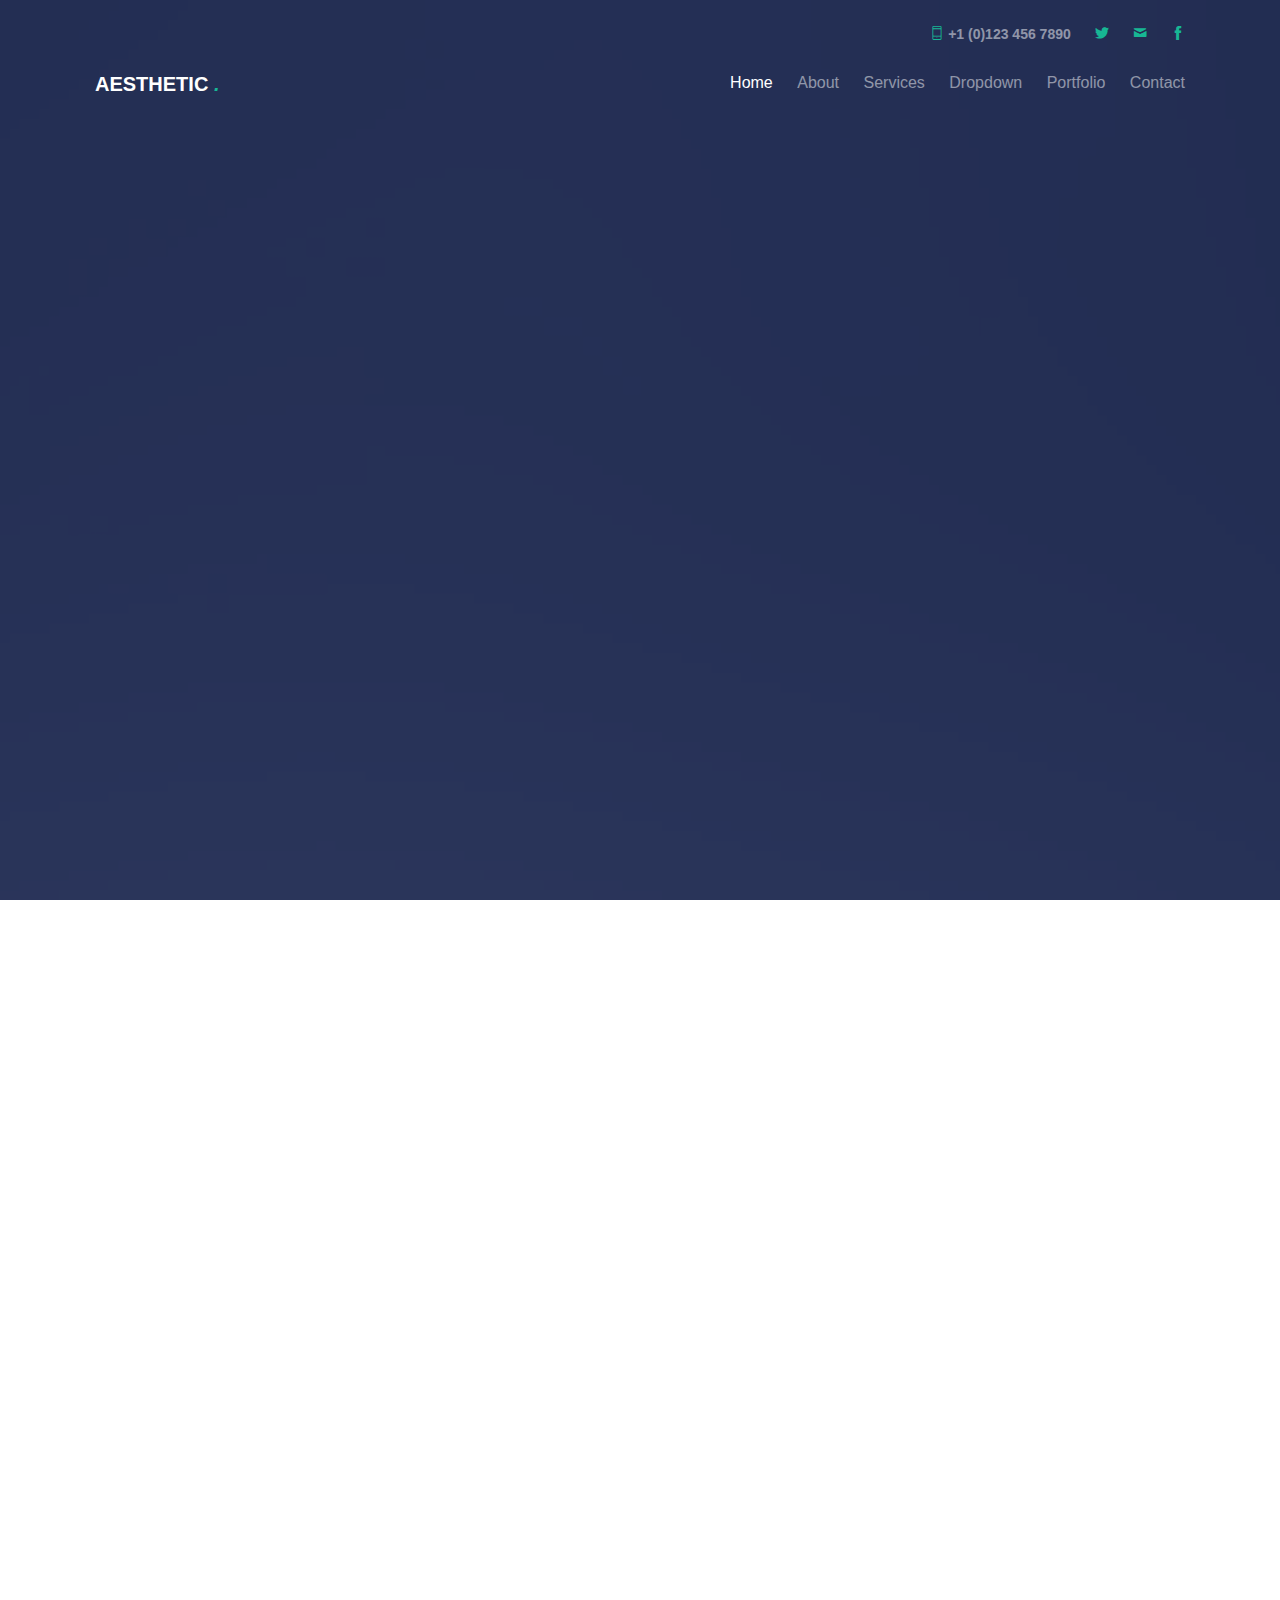
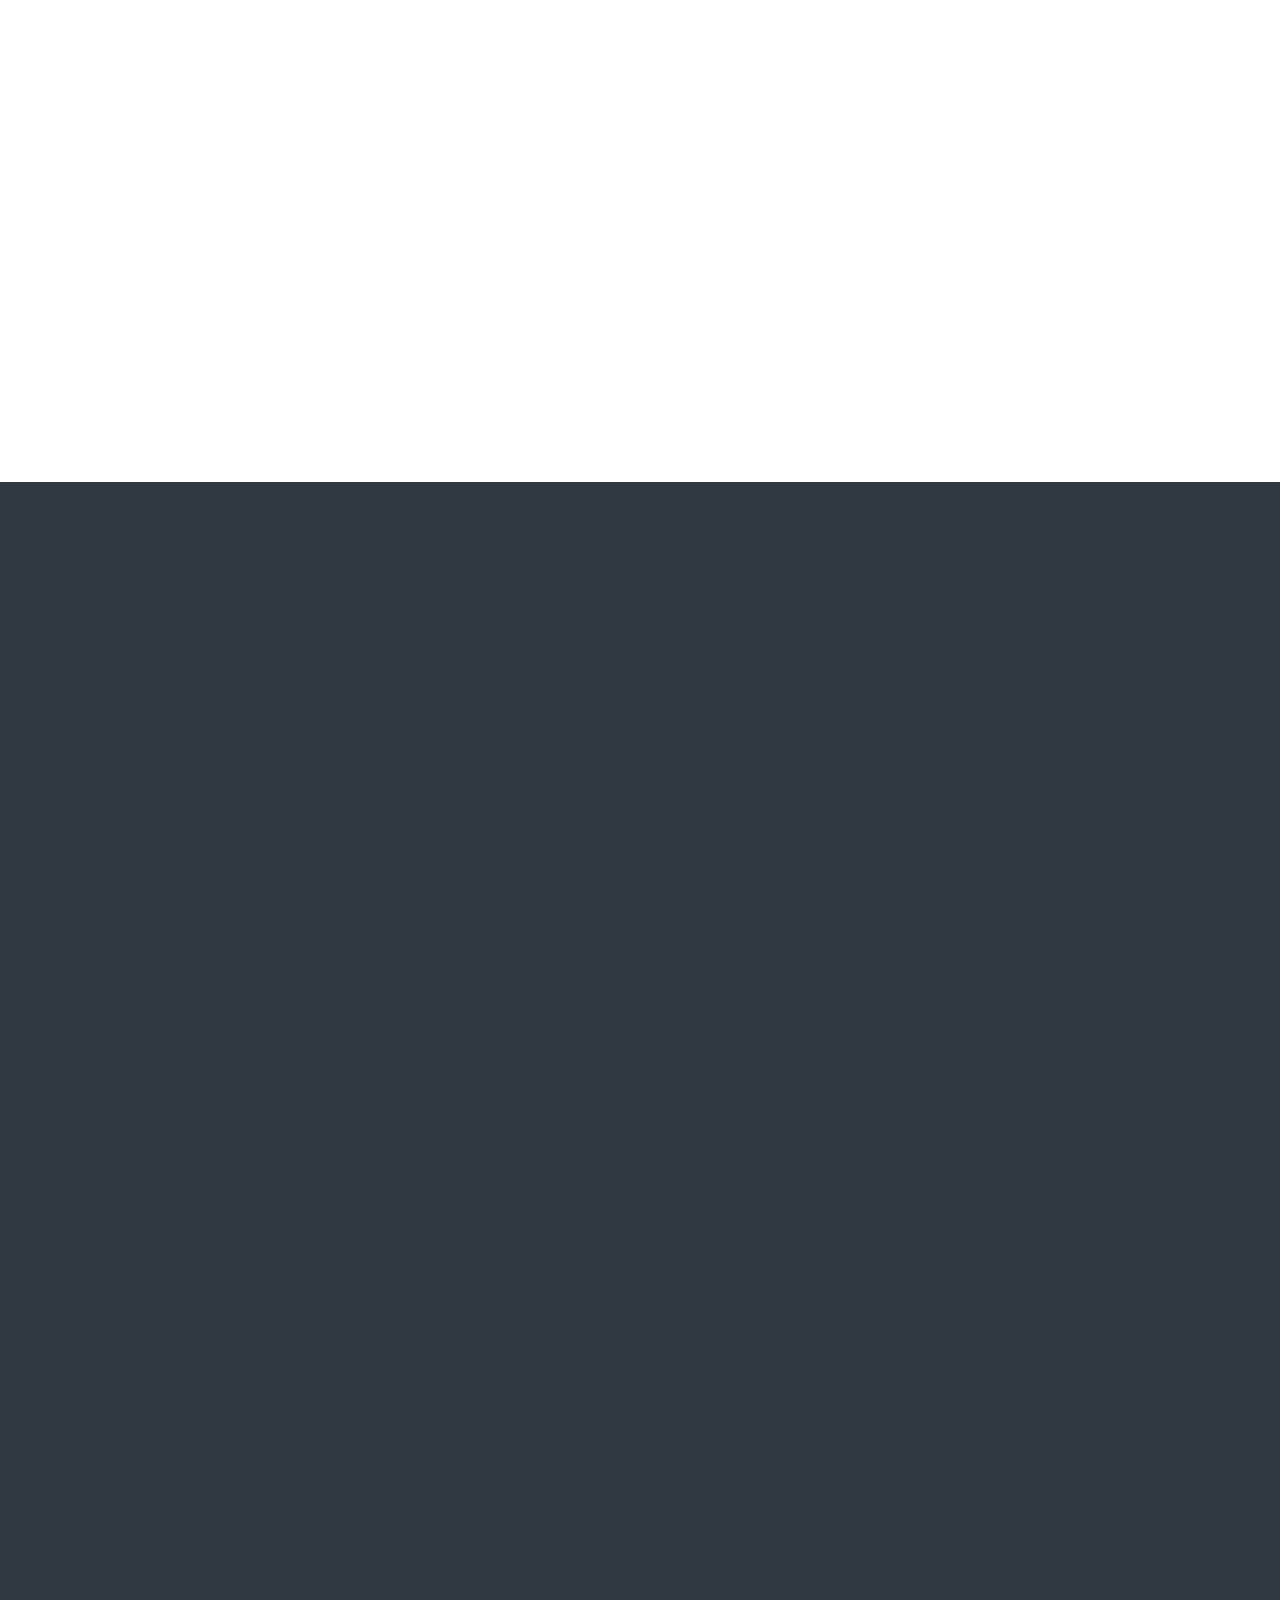
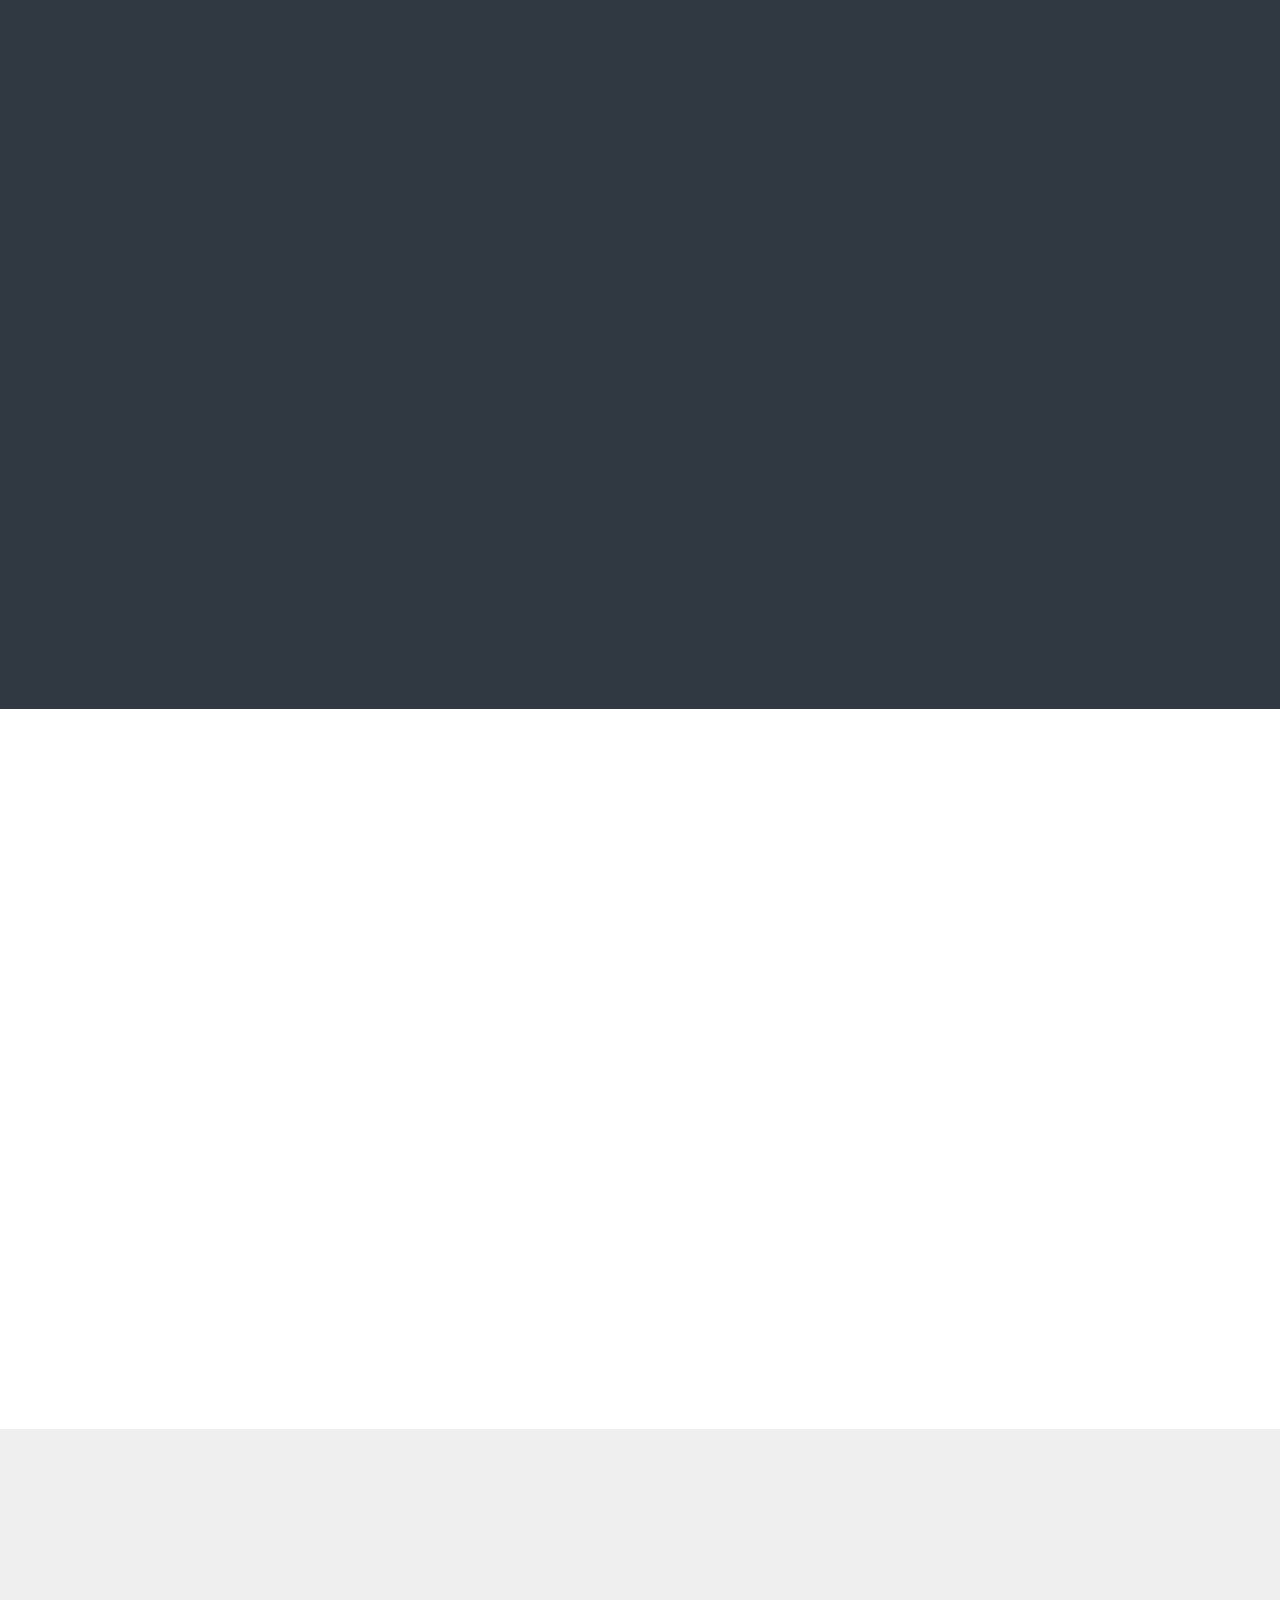
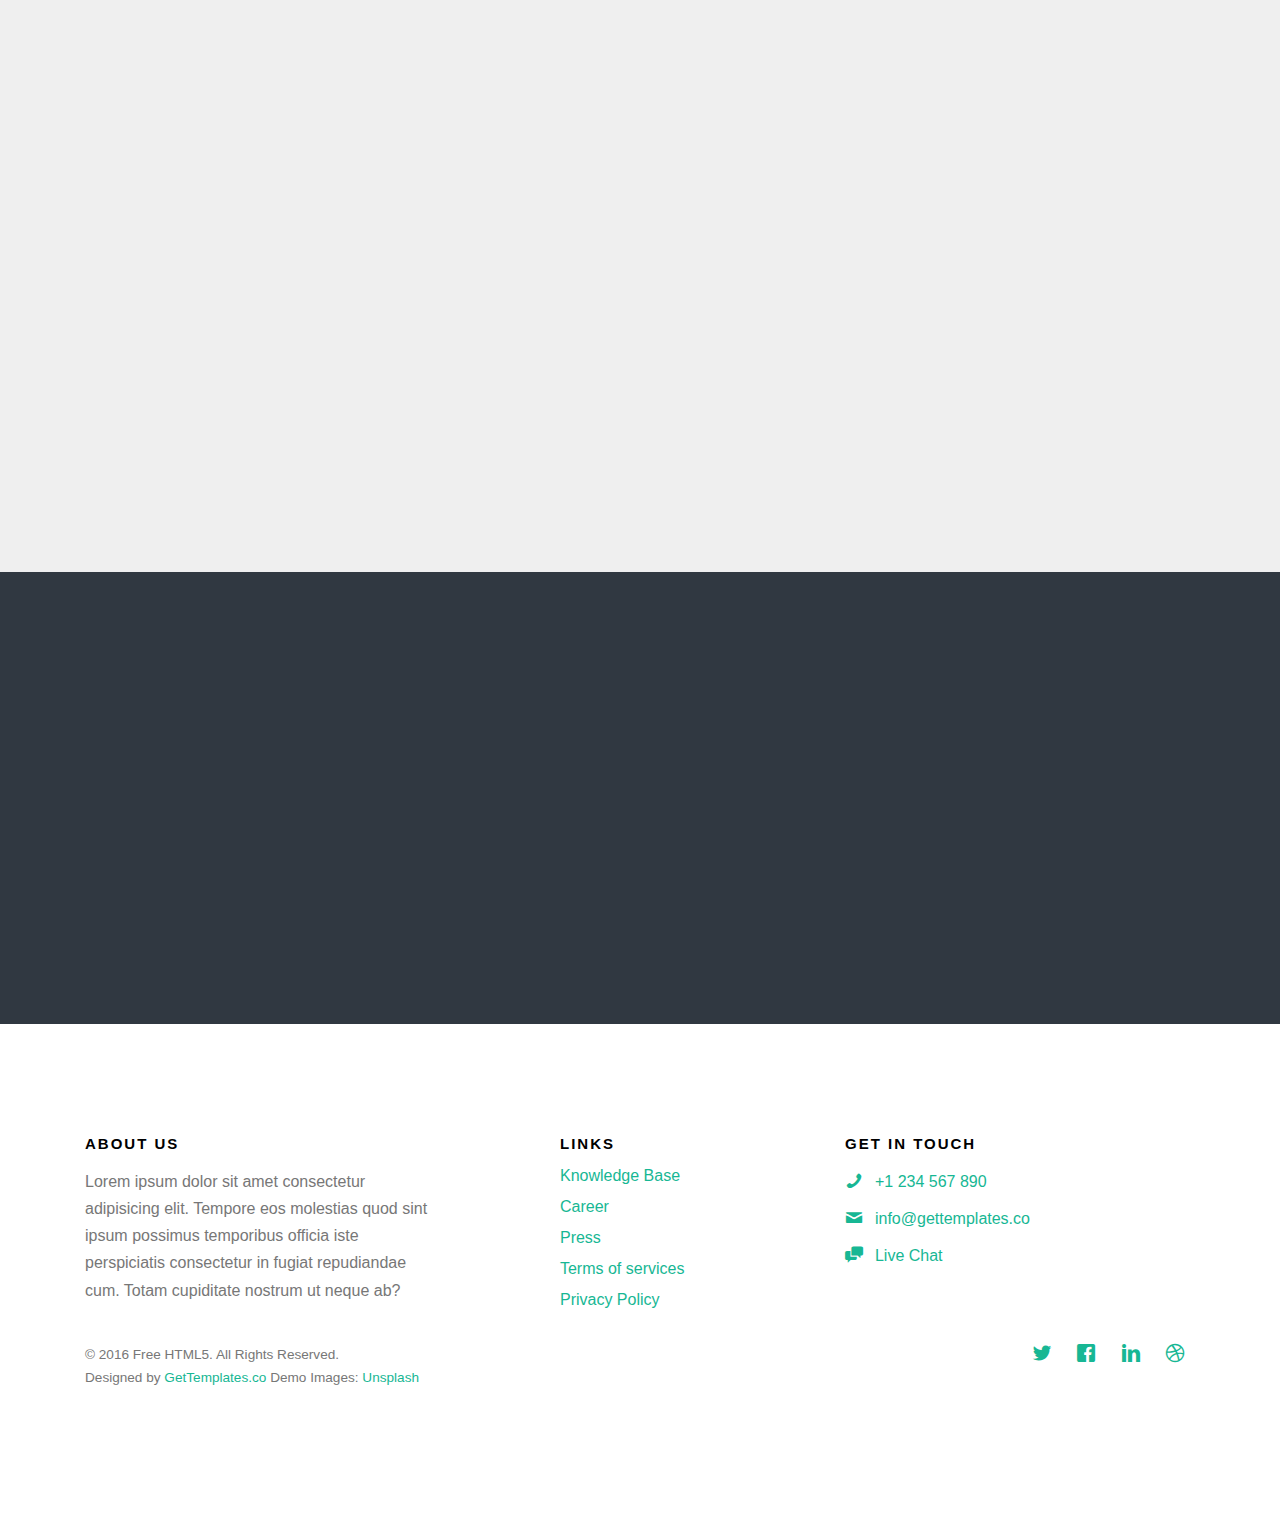
<file: cbot_sourses/aesthetic/index.html>
<!DOCTYPE HTML>
<!--
	Aesthetic by gettemplates.co
	Twitter: http://twitter.com/gettemplateco
	URL: http://gettemplates.co
-->
<html>
	<head>
	<meta charset="utf-8">
	<meta http-equiv="X-UA-Compatible" content="IE=edge">
	<title>Aesthetic &mdash; Free Website Template, Free HTML5 Template by gettemplates.co</title>
	<meta name="viewport" content="width=device-width, initial-scale=1">
	<meta name="description" content="Free HTML5 Website Template by gettemplates.co" />
	<meta name="keywords" content="free website templates, free html5, free template, free bootstrap, free website template, html5, css3, mobile first, responsive" />
	<meta name="author" content="gettemplates.co" />

  	<!-- Facebook and Twitter integration -->
	<meta property="og:title" content=""/>
	<meta property="og:image" content=""/>
	<meta property="og:url" content=""/>
	<meta property="og:site_name" content=""/>
	<meta property="og:description" content=""/>
	<meta name="twitter:title" content="" />
	<meta name="twitter:image" content="" />
	<meta name="twitter:url" content="" />
	<meta name="twitter:card" content="" />

	<!-- <link href="https://fonts.googleapis.com/css?family=Droid+Sans" rel="stylesheet"> -->
	
	<!-- Animate.css -->
	<link rel="stylesheet" href="css/animate.css">
	<!-- Icomoon Icon Fonts-->
	<link rel="stylesheet" href="css/icomoon.css">
	<!-- Themify Icons-->
	<link rel="stylesheet" href="css/themify-icons.css">
	<!-- Bootstrap  -->
	<link rel="stylesheet" href="css/bootstrap.css">

	<!-- Magnific Popup -->
	<link rel="stylesheet" href="css/magnific-popup.css">

	<!-- Owl Carousel  -->
	<link rel="stylesheet" href="css/owl.carousel.min.css">
	<link rel="stylesheet" href="css/owl.theme.default.min.css">

	<!-- Theme style  -->
	<link rel="stylesheet" href="css/style.css">

	<!-- Modernizr JS -->
	<script src="js/modernizr-2.6.2.min.js"></script>
	<!-- FOR IE9 below -->
	<!--[if lt IE 9]>
	<script src="js/respond.min.js"></script>
	<![endif]-->

	</head>
	<body>
		
	<div class="gtco-loader"></div>
	
	<div id="page">
	<nav class="gtco-nav" role="navigation">
		<div class="gtco-container">
			<div class="row">
				<div class="col-md-12 text-right gtco-contact">
					<ul class="">
						<li><a href="#"><i class="ti-mobile"></i> +1 (0)123 456 7890 </a></li>
						<li><a href="http://twitter.com/gettemplatesco"><i class="ti-twitter-alt"></i> </a></li>
						<li><a href="#"><i class="icon-mail2"></i></a></li>
						<li><a href="#"><i class="ti-facebook"></i></a></li>
					</ul>
				</div>
			</div>
			<div class="row">
				<div class="col-sm-4 col-xs-12">
					<div id="gtco-logo"><a href="index.html">Aesthetic <em>.</em></a></div>
				</div>
				<div class="col-xs-8 text-right menu-1">
					<ul>
						<li class="active"><a href="index.html">Home</a></li>
						<li><a href="about.html">About</a></li>
						<li class="has-dropdown">
							<a href="services.html">Services</a>
							<ul class="dropdown">
								<li><a href="#">Web Design</a></li>
								<li><a href="#">eCommerce</a></li>
								<li><a href="#">Branding</a></li>
								<li><a href="#">API</a></li>
							</ul>
						</li>
						<li class="has-dropdown">
							<a href="#">Dropdown</a>
							<ul class="dropdown">
								<li><a href="#">HTML5</a></li>
								<li><a href="#">CSS3</a></li>
								<li><a href="#">Sass</a></li>
								<li><a href="#">jQuery</a></li>
							</ul>
						</li>
						<li><a href="portfolio.html">Portfolio</a></li>
						<li><a href="contact.html">Contact</a></li>
					</ul>
				</div>
			</div>
			
		</div>
	</nav>

	<header id="gtco-header" class="gtco-cover" role="banner" style="background-image:url(images/img_bg_1.jpg);">
		<div class="overlay"></div>
		<div class="gtco-container">
			<div class="row">
				<div class="col-md-12 col-md-offset-0 text-left">
					<div class="display-t">
						<div class="display-tc">
							<h1 class="animate-box" data-animate-effect="fadeInUp">Your Business To The Next Level</h1>
							<h2 class="animate-box" data-animate-effect="fadeInUp">Free HTML5 Bootstrap Templates Made <em>by</em> <a href="http://gettemplates.co/" target="_blank">GetTemplates.co</a></h2>
							<p class="animate-box" data-animate-effect="fadeInUp"><a href="#" class="btn btn-white btn-lg btn-outline">Get In Touch</a></p>
						</div>
					</div>
				</div>
			</div>
		</div>
	</header>

	<div id="gtco-features-3">
		<div class="gtco-container">
			<div class="gtco-flex">
				<div class="feature feature-1 animate-box" data-animate-effect="fadeInUp">
					<div class="feature-inner">
						<span class="icon">
							<i class="ti-search"></i>
						</span>
						<h3>Search</h3>
						<p>Dignissimos asperiores vitae velit veniam totam fuga molestias accusamus alias autem provident. </p>
						<p><a href="#" class="btn btn-white btn-outline">Learn More</a></p>
					</div>
				</div>
				<div class="feature feature-2 animate-box" data-animate-effect="fadeInUp">
					<div class="feature-inner">
						<span class="icon">
							<i class="ti-announcement"></i>
						</span>
						<h3>Announcdement</h3>
						<p>Dignissimos asperiores vitae velit veniam totam fuga molestias accusamus alias autem provident. </p>
						<p><a href="#" class="btn btn-white btn-outline">Learn More</a></p>
					</div>
				</div>
				<div class="feature feature-3 animate-box" data-animate-effect="fadeInUp">
					<div class="feature-inner">
						<span class="icon">
							<i class="ti-timer"></i>
						</span>
						<h3>Timer</h3>
						<p>Dignissimos asperiores vitae velit veniam totam fuga molestias accusamus alias autem provident. </p>
						<p><a href="#" class="btn btn-white btn-outline">Learn More</a></p>
					</div>
				</div>
			</div>
		</div>
	</div>
	
	<div id="gtco-features">
		<div class="gtco-container">
			<div class="row">
				<div class="col-md-8 col-md-offset-2 text-center gtco-heading animate-box">
					<h2>Aesthetic Features</h2>
					<p>Dignissimos asperiores vitae velit veniam totam fuga molestias accusamus alias autem provident. Odit ab aliquam dolor eius.</p>
				</div>
			</div>
			<div class="row">
				<div class="col-md-3 col-sm-6">
					<div class="feature-center animate-box" data-animate-effect="fadeIn">
						<span class="icon">
							<i class="ti-vector"></i>
						</span>
						<h3>Pixel Perfect</h3>
						<p>Dignissimos asperiores vitae velit veniam totam fuga molestias accusamus alias autem provident. </p>
					</div>
				</div>
				<div class="col-md-3 col-sm-6">
					<div class="feature-center animate-box" data-animate-effect="fadeIn">
						<span class="icon">
							<i class="ti-tablet"></i>
						</span>
						<h3>Fully Responsive</h3>
						<p>Dignissimos asperiores vitae velit veniam totam fuga molestias accusamus alias autem provident. </p>
					</div>
				</div>
				<div class="col-md-3 col-sm-6">
					<div class="feature-center animate-box" data-animate-effect="fadeIn">
						<span class="icon">
							<i class="ti-settings"></i>
						</span>
						<h3>Web Development</h3>
						<p>Dignissimos asperiores vitae velit veniam totam fuga molestias accusamus alias autem provident. </p>
					</div>
				</div>
				<div class="col-md-3 col-sm-6">
					<div class="feature-center animate-box" data-animate-effect="fadeIn">
						<span class="icon">
							<i class="ti-ruler-pencil"></i>
						</span>
						<h3>Web Design</h3>
						<p>Dignissimos asperiores vitae velit veniam totam fuga molestias accusamus alias autem provident. </p>
					</div>
				</div>
			</div>
		</div>
	</div>

	<div id="gtco-portfolio" class="gtco-section">
		<div class="gtco-container">
			<div class="row">
				<div class="col-md-8 col-md-offset-2 text-center gtco-heading animate-box">
					<h2>Our Latest Works</h2>
					<p>Dignissimos asperiores vitae velit veniam totam fuga molestias accusamus alias autem provident. Odit ab aliquam dolor eius.</p>
				</div>
			</div>

			<div class="row row-pb-md">
				<div class="col-md-12">
					<ul id="gtco-portfolio-list">
						<li class="two-third animate-box" data-animate-effect="fadeIn" style="background-image: url(images/img_1.jpg); "> 
							<a href="#" class="color-1">
								<div class="case-studies-summary">
									<span>Web Design</span>
									<h2>View the Earth from the Outer Space</h2>
								</div>
							</a>
						</li>
						<li class="one-third animate-box" data-animate-effect="fadeIn" style="background-image: url(images/img_2.jpg); ">
							<a href="#" class="color-2">
								<div class="case-studies-summary">
									<span>Illustration</span>
									<h2>Sleeping in the Cold Blue Water</h2>
								</div>
							</a>
						</li>


						<li class="one-half animate-box" data-animate-effect="fadeIn" style="background-image: url(images/img_3.jpg); ">
							<a href="#" class="color-3">
								<div class="case-studies-summary">
									<span>Illustration</span>
									<h2>Building Builded by Man</h2>
								</div>
							</a>
						</li>
						<li class="one-half animate-box" data-animate-effect="fadeIn" style="background-image: url(images/img_4.jpg); ">
							<a href="#" class="color-4">
								<div class="case-studies-summary">
									<span>Web Design</span>
									<h2>The Peaceful Place On Earth</h2>
								</div>
							</a>
						</li>

						<li class="one-third animate-box" data-animate-effect="fadeIn" style="background-image: url(images/img_5.jpg); "> 
							<a href="#" class="color-5">
								<div class="case-studies-summary">
									<span>Web Design</span>
									<h2>I'm Getting Married</h2>
								</div>
							</a>
						</li>
						<li class="two-third animate-box" data-animate-effect="fadeIn" style="background-image: url(images/img_6.jpg); ">
							<a href="#" class="color-6">
								<div class="case-studies-summary">
									<span>Illustration</span>
									<h2>Beautiful Flowers In The Air</h2>
								</div>
							</a>
						</li>
					</ul>		
				</div>
			</div>

			<div class="row">
				<div class="col-md-4 col-md-offset-4 text-center animate-box">
					<a href="#" class="btn btn-white btn-outline btn-lg btn-block">See All Our Works</a>
				</div>
			</div>

			
		</div>
	</div>

	<div id="gtco-counter" class="gtco-section">
		<div class="gtco-container">

			<div class="row">
				<div class="col-md-8 col-md-offset-2 text-center gtco-heading animate-box">
					<h2>Fun Facts</h2>
					<p>Dignissimos asperiores vitae velit veniam totam fuga molestias accusamus alias autem provident. Odit ab aliquam dolor eius.</p>
				</div>
			</div>

			<div class="row">
				
				<div class="col-md-3 col-sm-6 animate-box" data-animate-effect="fadeInLeft">
					<div class="feature-center">
						<span class="icon">
							<i class="ti-settings"></i>
						</span>
						<span class="counter js-counter" data-from="0" data-to="22070" data-speed="5000" data-refresh-interval="50">1</span>
						<span class="counter-label">Creativity Fuel</span>

					</div>
				</div>
				<div class="col-md-3 col-sm-6 animate-box" data-animate-effect="fadeInLeft">
					<div class="feature-center">
						<span class="icon">
							<i class="ti-face-smile"></i>
						</span>
						<span class="counter js-counter" data-from="0" data-to="97" data-speed="5000" data-refresh-interval="50">1</span>
						<span class="counter-label">Happy Clients</span>
					</div>
				</div>
				<div class="col-md-3 col-sm-6 animate-box" data-animate-effect="fadeInLeft">
					<div class="feature-center">
						<span class="icon">
							<i class="ti-briefcase"></i>
						</span>
						<span class="counter js-counter" data-from="0" data-to="402" data-speed="5000" data-refresh-interval="50">1</span>
						<span class="counter-label">Projects Done</span>
					</div>
				</div>
				<div class="col-md-3 col-sm-6 animate-box" data-animate-effect="fadeInLeft">
					<div class="feature-center">
						<span class="icon">
							<i class="ti-time"></i>
						</span>
						<span class="counter js-counter" data-from="0" data-to="212023" data-speed="5000" data-refresh-interval="50">1</span>
						<span class="counter-label">Hours Spent</span>

					</div>
				</div>
					
			</div>
		</div>
	</div>

	<div id="gtco-products">
		<div class="gtco-container">
			<div class="row animate-box">
				<div class="col-md-8 col-md-offset-2 text-center gtco-heading animate-box">
					<h2>Products</h2>
					<p>Dignissimos asperiores vitae velit veniam totam fuga molestias accusamus alias autem provident. Odit ab aliquam dolor eius.</p>
				</div>
			</div>
			<div class="row animate-box">
				<div class="owl-carousel owl-carousel-carousel">
					<div class="item">
						<img src="images/img_1.jpg" alt="Free HTML5 Bootstrap Template by GetTemplates.co">
					</div>
					<div class="item">
						<img src="images/img_2.jpg" alt="Free HTML5 Bootstrap Template by GetTemplates.co">
					</div>
					<div class="item">
						<img src="images/img_3.jpg" alt="Free HTML5 Bootstrap Template by GetTemplates.co">
					</div>
					<div class="item">
						<img src="images/img_4.jpg" alt="Free HTML5 Bootstrap Template by GetTemplates.co">
					</div>
				</div>
			</div>
		</div>
	</div>

	

	<div id="gtco-subscribe">
		<div class="gtco-container">
			<div class="row animate-box">
				<div class="col-md-8 col-md-offset-2 text-center gtco-heading">
					<h2>Subscribe</h2>
					<p>Be the first to know about the new templates.</p>
				</div>
			</div>
			<div class="row animate-box">
				<div class="col-md-12">
					<form class="form-inline">
						<div class="col-md-4 col-sm-4">
							<div class="form-group">
								<label for="email" class="sr-only">Email</label>
								<input type="email" class="form-control" id="email" placeholder="Your Email">
							</div>
						</div>
						<div class="col-md-4 col-sm-4">
							<div class="form-group">
								<label for="name" class="sr-only">Name</label>
								<input type="text" class="form-control" id="name" placeholder="Your Name">
							</div>
						</div>
						<div class="col-md-4 col-sm-4">
							<button type="submit" class="btn btn-default btn-block">Subscribe</button>
						</div>
					</form>
				</div>
			</div>
		</div>
	</div>

	<footer id="gtco-footer" role="contentinfo">
		<div class="gtco-container">
			<div class="row row-p	b-md">

				<div class="col-md-4">
					<div class="gtco-widget">
						<h3>About Us</h3>
						<p>Lorem ipsum dolor sit amet consectetur adipisicing elit. Tempore eos molestias quod sint ipsum possimus temporibus officia iste perspiciatis consectetur in fugiat repudiandae cum. Totam cupiditate nostrum ut neque ab?</p>
					</div>
				</div>

				<div class="col-md-4 col-md-push-1">
					<div class="gtco-widget">
						<h3>Links</h3>
						<ul class="gtco-footer-links">
							<li><a href="#">Knowledge Base</a></li>
							<li><a href="#">Career</a></li>
							<li><a href="#">Press</a></li>
							<li><a href="#">Terms of services</a></li>
							<li><a href="#">Privacy Policy</a></li>
						</ul>
					</div>
				</div>

				<div class="col-md-4">
					<div class="gtco-widget">
						<h3>Get In Touch</h3>
						<ul class="gtco-quick-contact">
							<li><a href="#"><i class="icon-phone"></i> +1 234 567 890</a></li>
							<li><a href="#"><i class="icon-mail2"></i> info@gettemplates.co</a></li>
							<li><a href="#"><i class="icon-chat"></i> Live Chat</a></li>
						</ul>
					</div>
				</div>

			</div>

			<div class="row copyright">
				<div class="col-md-12">
					<p class="pull-left">
						<small class="block">&copy; 2016 Free HTML5. All Rights Reserved.</small> 
						<small class="block">Designed by <a href="http://gettemplates.co/" target="_blank">GetTemplates.co</a> Demo Images: <a href="http://unsplash.co/" target="_blank">Unsplash</a></small>
					</p>
					<p class="pull-right">
						<ul class="gtco-social-icons pull-right">
							<li><a href="#"><i class="icon-twitter"></i></a></li>
							<li><a href="#"><i class="icon-facebook"></i></a></li>
							<li><a href="#"><i class="icon-linkedin"></i></a></li>
							<li><a href="#"><i class="icon-dribbble"></i></a></li>
						</ul>
					</p>
				</div>
			</div>

		</div>
	</footer>
	</div>

	<div class="gototop js-top">
		<a href="#" class="js-gotop"><i class="icon-arrow-up"></i></a>
	</div>
	
	<!-- jQuery -->
	<script src="js/jquery.min.js"></script>
	<!-- jQuery Easing -->
	<script src="js/jquery.easing.1.3.js"></script>
	<!-- Bootstrap -->
	<script src="js/bootstrap.min.js"></script>
	<!-- Waypoints -->
	<script src="js/jquery.waypoints.min.js"></script>
	<!-- Carousel -->
	<script src="js/owl.carousel.min.js"></script>
	<!-- countTo -->
	<script src="js/jquery.countTo.js"></script>
	<!-- Magnific Popup -->
	<script src="js/jquery.magnific-popup.min.js"></script>
	<script src="js/magnific-popup-options.js"></script>
	<!-- Main -->
	<script src="js/main.js"></script>

	</body>
</html>
</file>
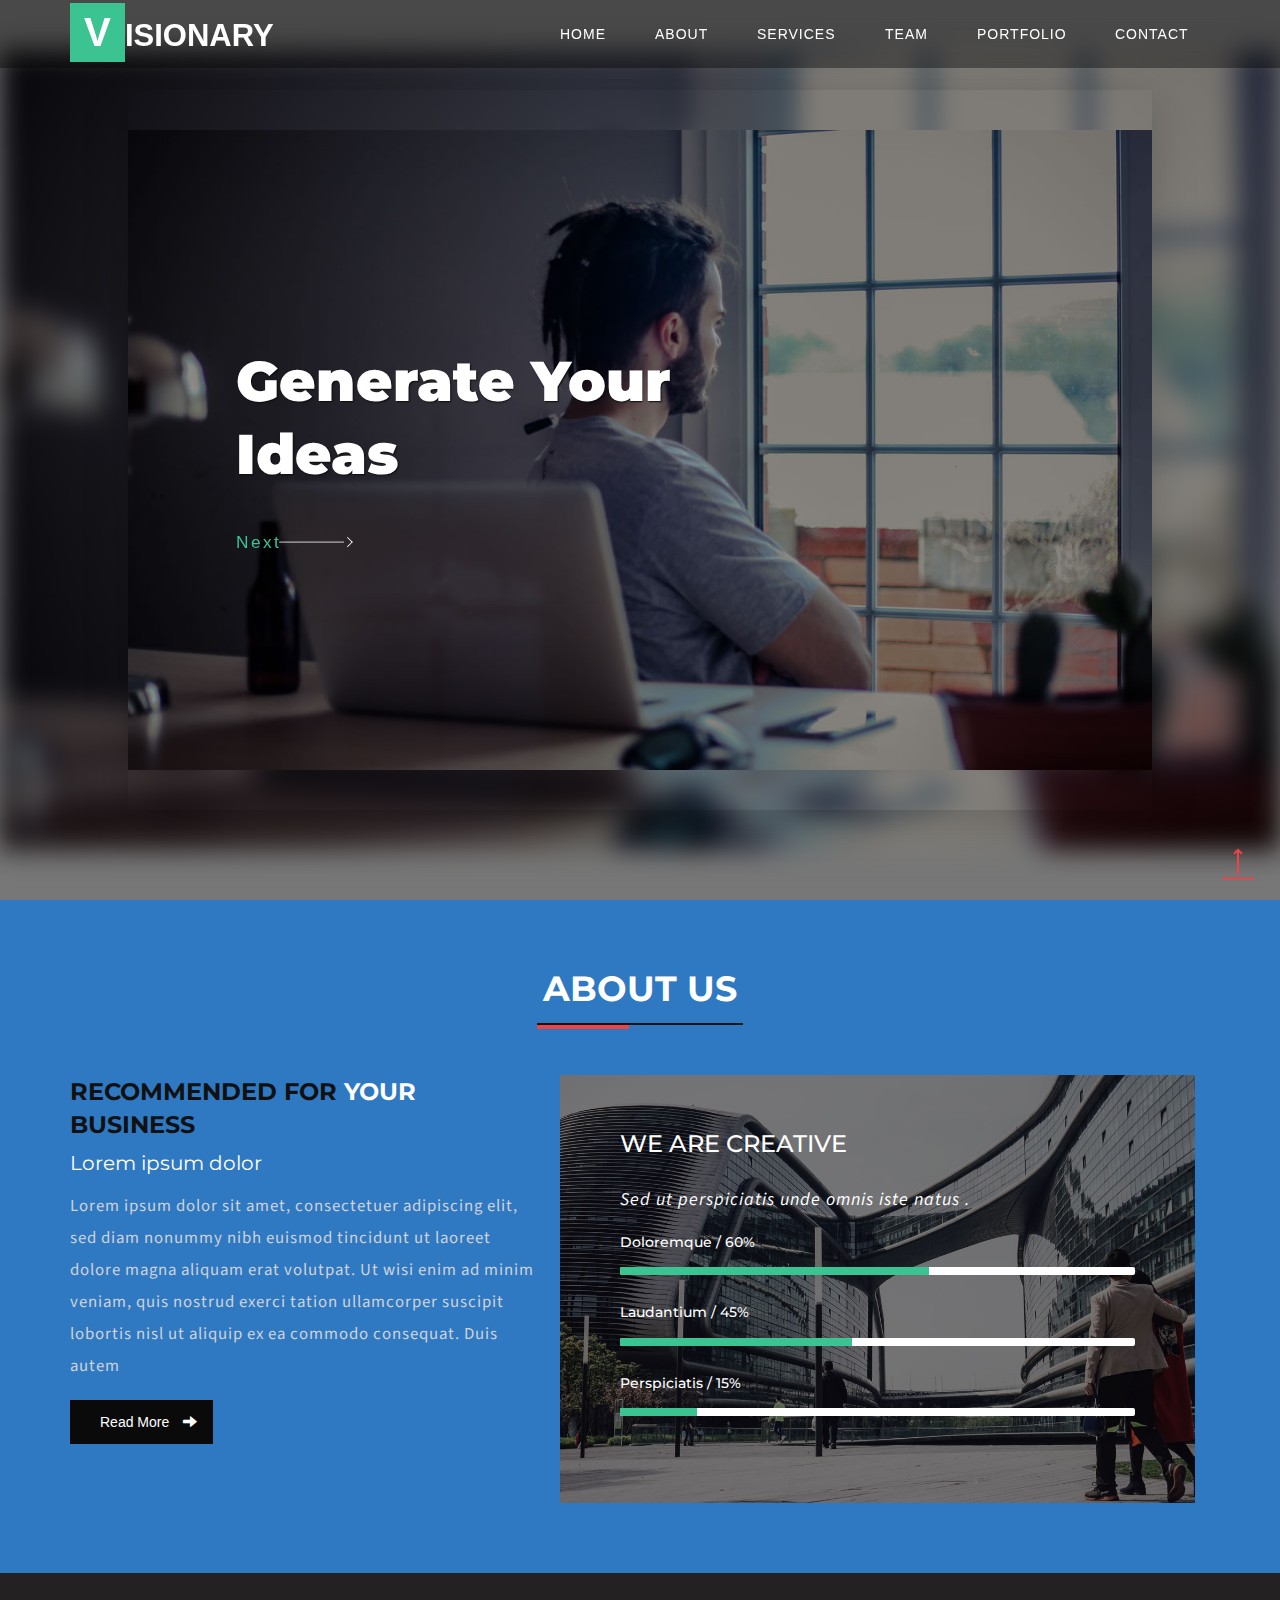
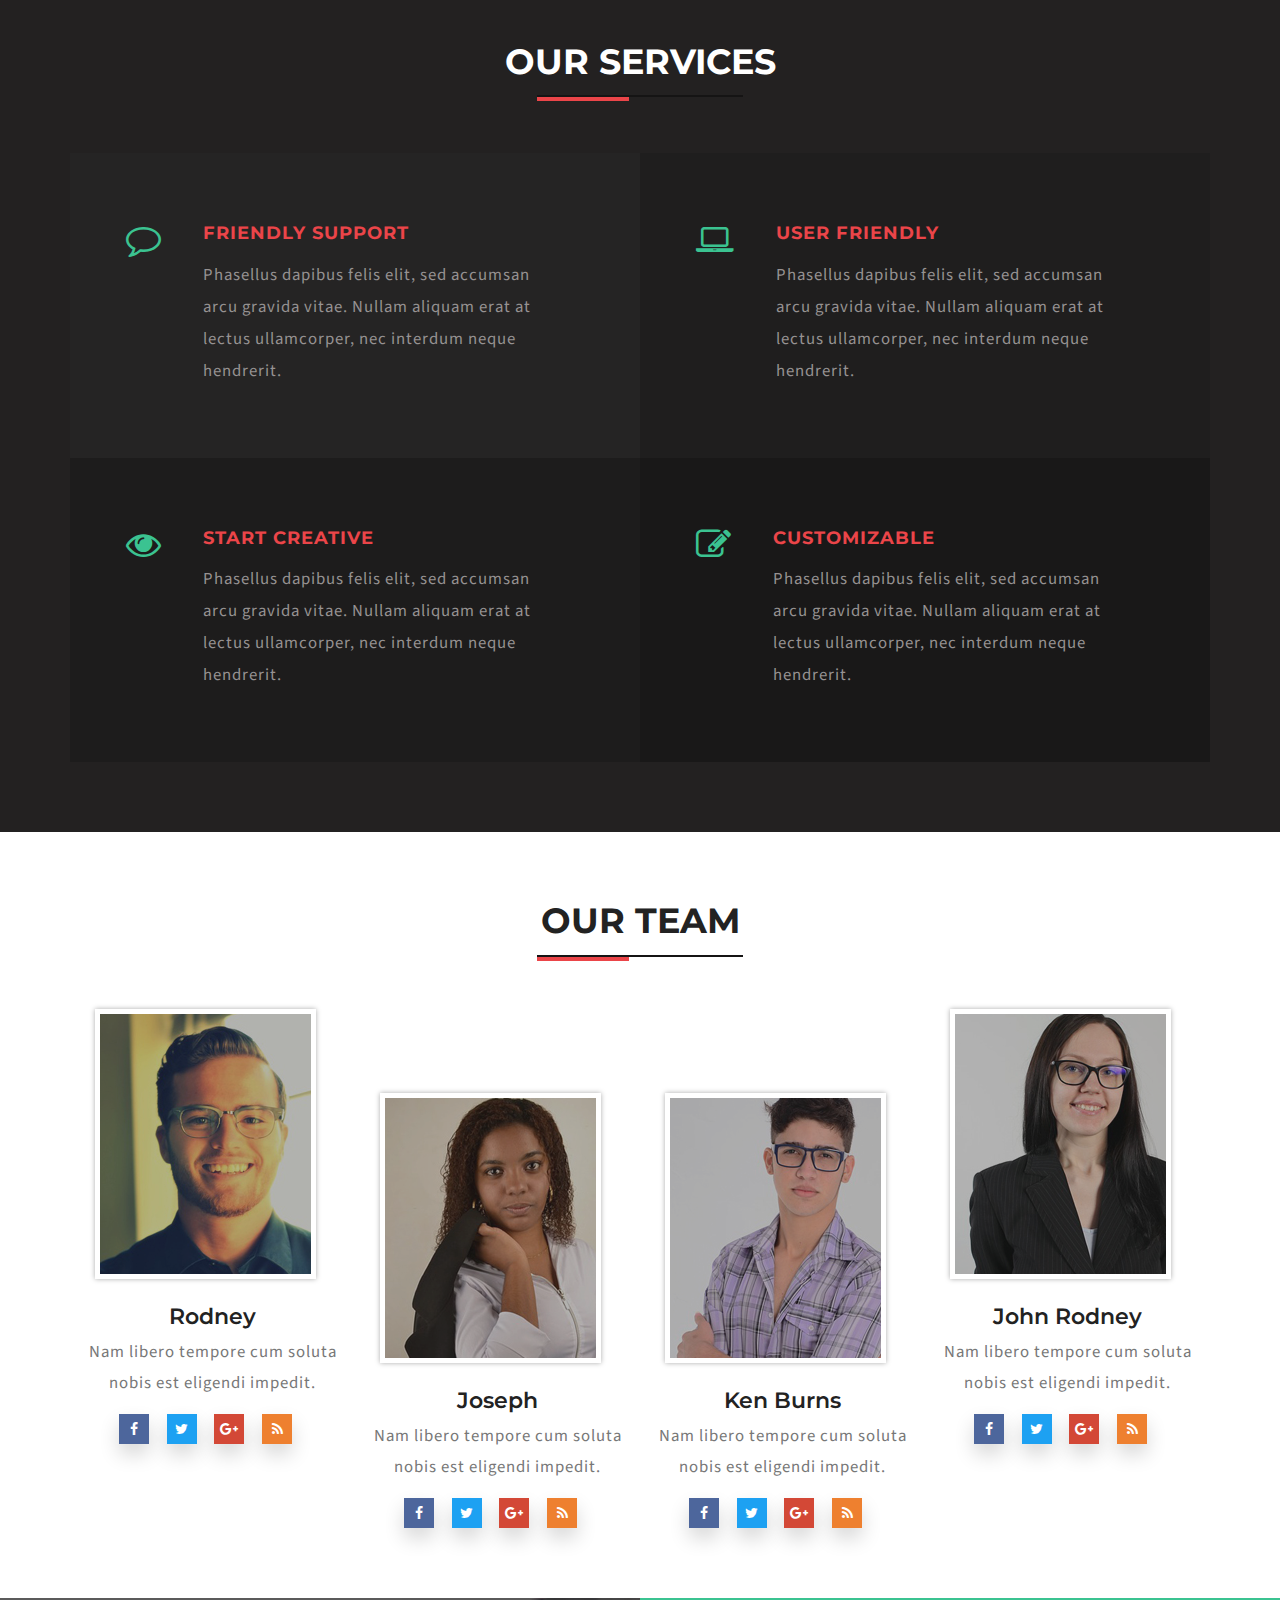
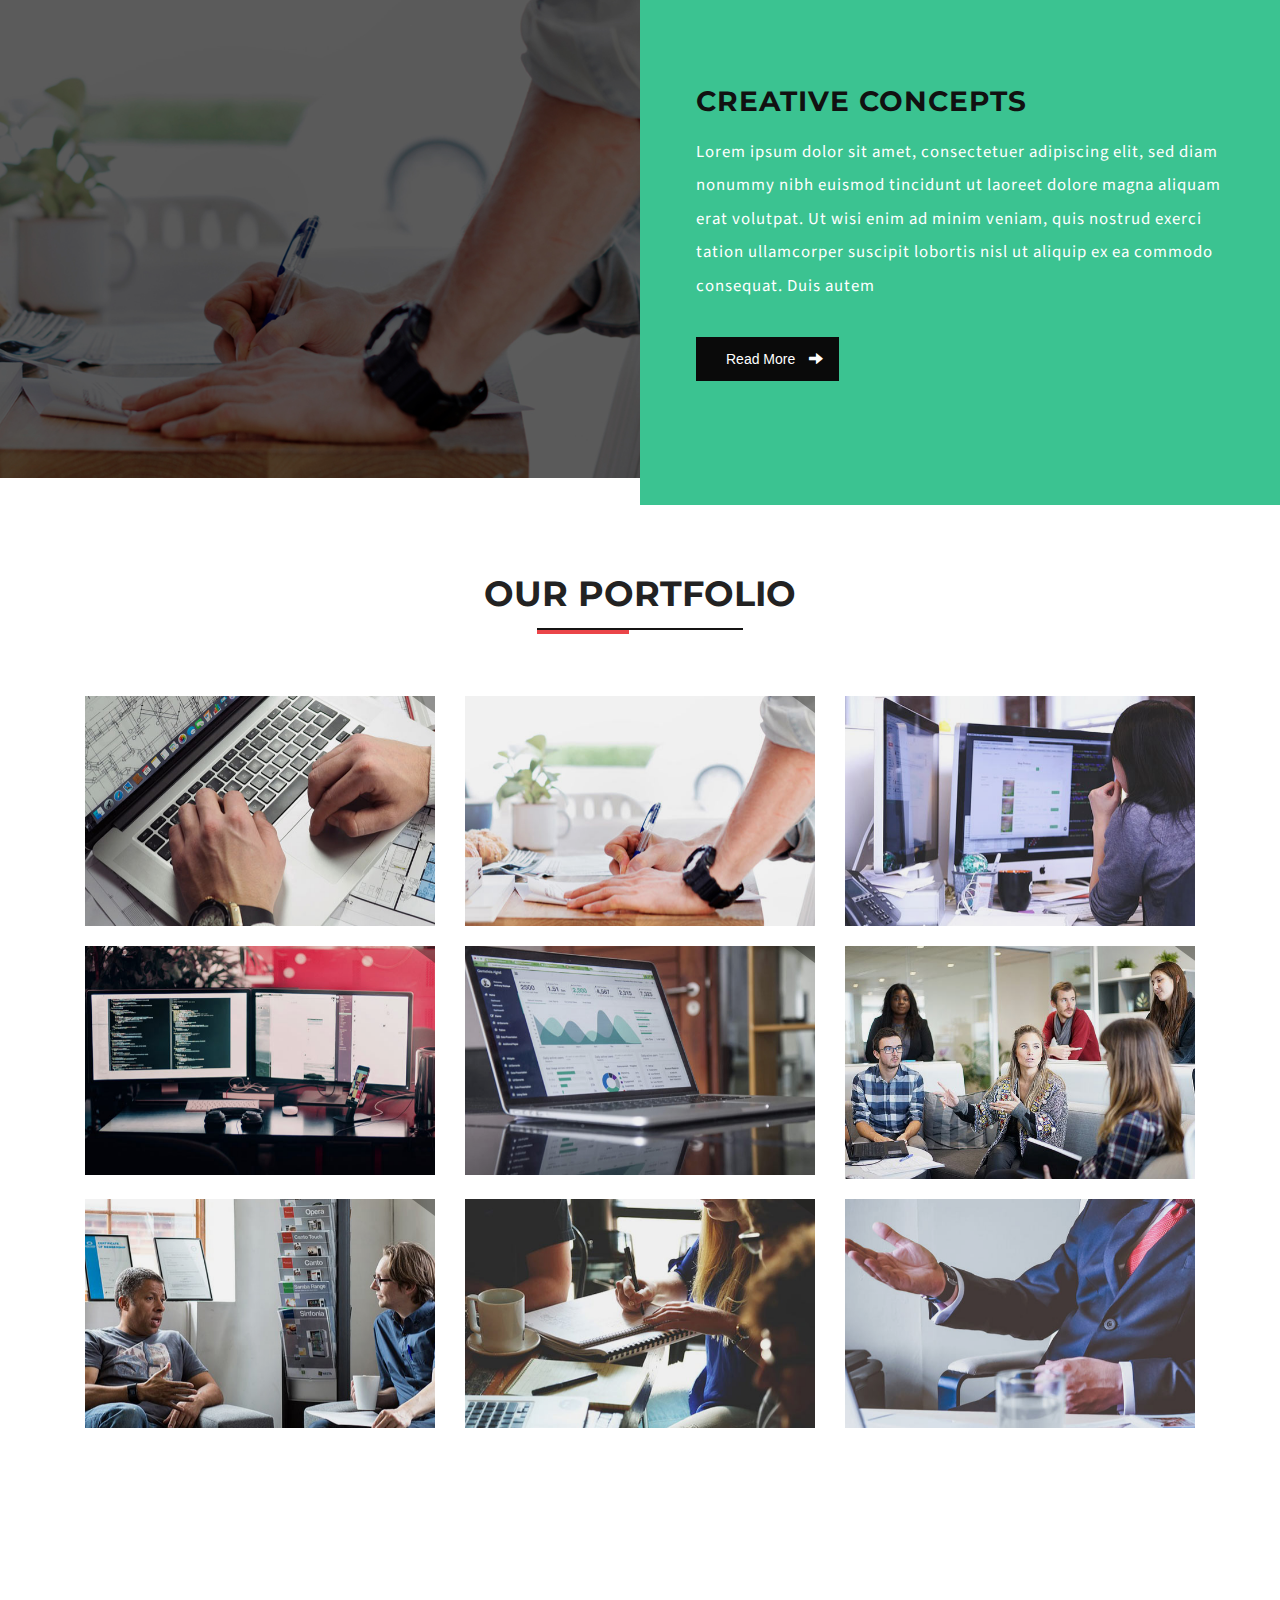
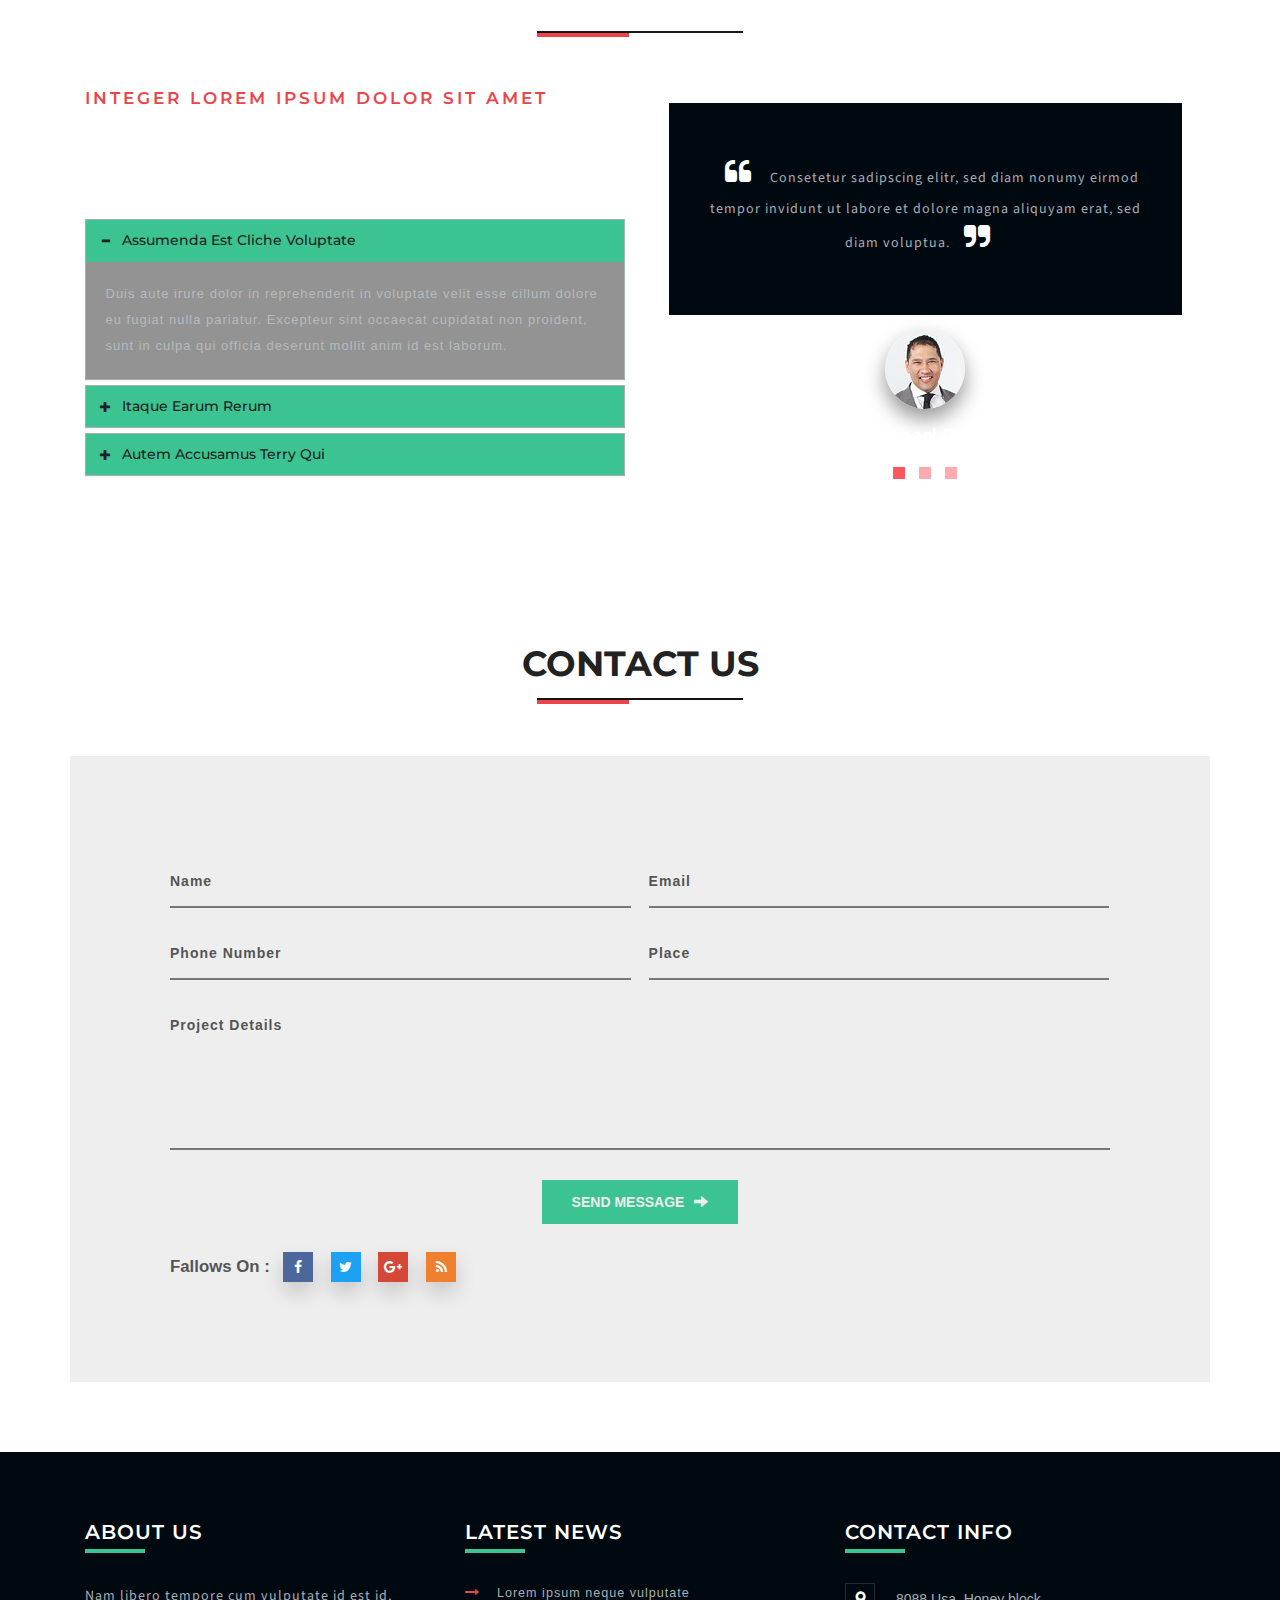
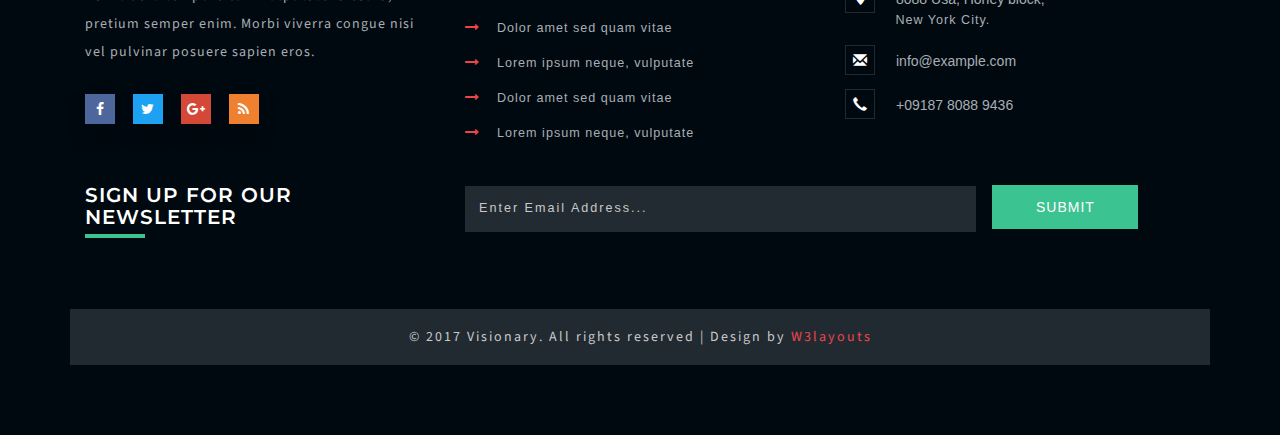
<file: cbot_sourses/web (2)/index.html>
<!--Author: W3layouts
Author URL: http://w3layouts.com
License: Creative Commons Attribution 3.0 Unported
License URL: http://creativecommons.org/licenses/by/3.0/
-->
<!DOCTYPE html>
<html lang="zxx">
<head>
<title>Visionary A Business Corporate Category Flat bootstrap Responsive  Website Template | Home :: w3layouts</title>
<meta name="view port" content="width=device-width, initial-scale=1">
<meta http-equiv="Content-Type" content="text/html; charset=utf-8" />
<meta name="keywords" content="Visionary Responsive web template, Bootstrap Web Templates, Flat Web Templates, Android Compatible web template, 
Smartphone Compatible web template, free webdesigns for Nokia, Samsung, LG, SonyEricsson, Motorola web design" />
<!-- css links -->
<link href="css/bootstrap.min.css" rel="stylesheet" type="text/css" media="all" />
<link href="css/font-awesome.min.css" rel="stylesheet" type="text/css" media="all" />
<link rel="stylesheet" href="css/lightbox.css"> 

<link href="css/slider.css" rel="stylesheet" type="text/css" media="all" />
<link href="css/style.css" rel="stylesheet" type="text/css" media="all" />
<!-- /css links -->
<!-- font files -->
<link href="//fonts.googleapis.com/css?family=Montserrat:400,700" rel="stylesheet">
<link href="//fonts.googleapis.com/css?family=Source+Sans+Pro:300,300i,400,400i,600,600i" rel="stylesheet">
<!-- font files -->

</head>
<body id="myPage" data-spy="scroll" data-target=".navbar" data-offset="60">
<!-- Fixed navbar -->
    <nav class="navbar navbar-default navbar-fixed-top">
      <div class="container">
        <div class="navbar-header">
          <button type="button" class="navbar-toggle collapsed" data-toggle="collapse" data-target="#navbar" aria-expanded="false" aria-controls="navbar">
            <span class="sr-only">Toggle navigation</span>
            <span class="icon-bar"></span>
            <span class="icon-bar"></span>
            <span class="icon-bar"></span>
          </button>
          <a class="navbar-brand" href="index.html"><span>V</span>isionary</a>
        </div>
        <div id="navbar" class="navbar-collapse collapse">
			<ul class="nav navbar-nav navbar-right">
				<li class="scroll hvr-underline-from-center"><a href="index.html">Home</a></li>
				<li><a class="scroll hvr-underline-from-center" href="#about">About</a></li>
			    <li><a class="scroll hvr-underline-from-center" href="#service">Services</a></li>
				<li><a class="scroll hvr-underline-from-center" href="#team">Team</a></li>

				<li><a class="scroll hvr-underline-from-center" href="#portfolio">Portfolio</a></li>
			
				<li><a class="hvr-underline-from-center" href="#contact">Contact</a></li>
          </ul>
        </div><!--/.nav-collapse -->
      </div>
    </nav>
<!-- /Fixed navbar -->	
<!-- /banner -->
<div class="banner">
	<div class="slider">
  <div class="slider__slide slider__slide--active" data-slide="1">
    <div class="slider__wrap">
      <div class="slider__back"></div>
    </div>
    <div class="slider__inner">
      <div class="slider__content">
        <h3>Generate Your <br> Ideas </h3><a class="go-to-next">next</a>
		
      </div>
    </div>
  </div>
  <div class="slider__slide" data-slide="2">
    <div class="slider__wrap">
      <div class="slider__back"></div>
    </div>
    <div class="slider__inner">
      <div class="slider__content">
       <h3>For Your Own  <br> Business</h3><a class="go-to-next">next</a>
	   
      </div>
    </div>
  </div>
  <div class="slider__slide" data-slide="3">
    <div class="slider__wrap">
      <div class="slider__back"></div>
    </div>
    <div class="slider__inner">
      <div class="slider__content">
        <h3>Generate Your <br> Ideas </h3><a class="go-to-next">next</a>
		
      </div>
    </div>
  </div>
  <div class="slider__indicators"></div>
		
	</div>	
</div>
<!-- //banner -->
<!-- /about -->
<div id="about" class="banner-bottom">
	<div class="container">
	    <div class="inner-w3">
		   <h3 class="title two">About us <span class="one"></span></h3>
		</div>
		<div class="adt_grids">
			<div class="col-md-5 about_left">
				<h2 class="tittle">RECOMMENDED FOR <span>YOUR</span> Business</h2>
										<h4>Lorem ipsum dolor</h4>
										<p>Lorem ipsum dolor sit amet, consectetuer adipiscing elit, sed diam nonummy nibh euismod tincidunt ut laoreet dolore magna aliquam erat volutpat. Ut wisi enim ad minim veniam, quis nostrud exerci tation ullamcorper suscipit lobortis nisl ut aliquip ex ea commodo consequat. Duis autem  </p>
										<div class="more">
									<a href="#" class="hvr-shutter-in-vertical" data-toggle="modal" data-target="#myModal1">Read More<span class="glyphicon glyphicon-arrow-right"></span></a>
									</div>


			</div>
			<div class="col-md-7 about_right">
				<div class="creative">
					<h4>WE ARE CREATIVE</h4>
					<p>Sed ut perspiciatis unde omnis iste natus .</p>
					<div class="progress-gds">
						<h5>Doloremque / 60%</h5>
						<div class="progress">
							<div class="progress-bar" role="progressbar" aria-valuenow="60" aria-valuemin="0" aria-valuemax="100" style="width: 60%;">

							</div>
						</div>
						<h5>Laudantium / 45%</h5>
						<div class="progress">
							<div class="progress-bar" role="progressbar" aria-valuenow="60" aria-valuemin="0" aria-valuemax="100" style="width: 45%;">
							</div>
						</div>
						<h5>Perspiciatis / 15%</h5>
						<div class="progress">
							<div class="progress-bar" role="progressbar" aria-valuenow="60" aria-valuemin="0" aria-valuemax="100" style="width: 15%;">
							</div>
						</div>
						
					</div>
				</div>
			</div>
			<div class="clearfix"></div>
		</div>

	</div>
</div>
	<!-- Modal1 -->
						<div class="modal fade" id="myModal1" tabindex="-1" role="dialog">
							<div class="modal-dialog">
							<!-- Modal content-->
								<div class="modal-content">
									<div class="modal-header">
										<button type="button" class="close" data-dismiss="modal">&times;</button>
										<h4>VISIONARY</h4>
										<img src="images/g7.jpg" alt=" " class="img-responsive">
										<h5>INTEGER LOREM IPSUM DOLOR SIT AMET </h5>
										<p>Lorem Ipsum is simply dummy text of the printing and typesetting industry. Lorem Ipsum has been the industry's standard dummy text ever since the 1500s, rds which don't look even slightly believable..</p>
									</div>
								</div>
							</div>
						</div>
						<!-- //Modal1 -->

<!-- //about -->
	<!-- /services -->
	<div class="services" id="service">
		<div class="container">
			 <div class="inner-w3">
					<h3 class="title two">Our Services <span></span></h3>
			 </div>
			<div class="w3_agile_grids_top">
				<div class="col-md-6 w3ls-agile-service-grid">
					<div class="agileits-icon-grid">
						<div class="icon-left">
							<i class="fa fa-comment-o" aria-hidden="true"></i>
						</div>
						<div class="icon-right">
							<h5>Friendly Support</h5>
							<p>Phasellus dapibus felis elit, sed accumsan arcu gravida vitae. Nullam aliquam erat at lectus ullamcorper, nec interdum neque hendrerit.</p>
						</div>
						<div class="clearfix"> </div>
					</div>
				</div>
				<div class="col-md-6 w3ls-agile-service-grid">
					<div class="agileits-icon-grid">
						<div class="icon-left">
							<i class="fa fa-laptop" aria-hidden="true"></i>
						</div>
						<div class="icon-right">
							<h5>User Friendly</h5>
							<p>Phasellus dapibus felis elit, sed accumsan arcu gravida vitae. Nullam aliquam erat at lectus ullamcorper, nec interdum neque hendrerit.</p>
						</div>
						<div class="clearfix"> </div>
					</div>
				</div>
				<div class="col-md-6 w3ls-agile-service-grid">
					<div class="agileits-icon-grid">
						<div class="icon-left">
							<i class="fa fa-eye" aria-hidden="true"></i>
						</div>
						<div class="icon-right">
							<h5>Start Creative</h5>
							<p>Phasellus dapibus felis elit, sed accumsan arcu gravida vitae. Nullam aliquam erat at lectus ullamcorper, nec interdum neque hendrerit.</p>
						</div>
						<div class="clearfix"> </div>
					</div>
				</div>
				<div class="col-md-6 w3ls-agile-service-grid">
					<div class="agileits-icon-grid">
						<div class="icon-left">
							<i class="fa fa-pencil-square-o" aria-hidden="true"></i>
						</div>
						<div class="icon-right">
							<h5>Customizable</h5>
							<p>Phasellus dapibus felis elit, sed accumsan arcu gravida vitae. Nullam aliquam erat at lectus ullamcorper, nec interdum neque hendrerit.</p>
						</div>
						<div class="clearfix"> </div>
					</div>
				</div>
				<div class="clearfix"> </div>
			</div>
		</div>
	</div>
	<!-- //services -->

<!--//team -->
<div id="team" class="team">
		   <div class="container">
			<div class="inner-w3">
					<h3 class="title">Our Team <span></span></h3>
				</div>
			     <div class="staff-section">
				    <div class="col-md-3 staff-grid">
				          <div class="view fifth-effect">
							 <a href="index.html" title="Full Image"><img src="images/t1.jpg" alt=""/></a>
							 <div class="mask"></div>
						  </div>
							<h4>Rodney</h4>
						  <p>Nam libero tempore cum soluta nobis est eligendi impedit.</p>
							<ul class="social-icons3">
								<li><a href="#" class="fa fa-facebook icon-border facebook"> </a></li>
								<li><a href="#" class="fa fa-twitter icon-border twitter"> </a></li>
								<li><a href="#" class="fa fa-google-plus icon-border googleplus"> </a></li> 
								<li><a href="#" class="fa fa-rss icon-border rss"> </a></li>

							</ul>						  
				     </div>
					  <div class="col-md-3 staff-grid">
				         <div class="view fifth-effect">
							 <a href="index.html" title="Full Image"><img src="images/t2.jpg" alt=""/></a>
							 <div class="mask"></div>
						</div>  
						<h4>Joseph</h4>
						  <p>Nam libero tempore cum soluta nobis est eligendi impedit.</p>
							<ul class="social-icons3">
								<li><a href="#" class="fa fa-facebook icon-border facebook"> </a></li>
								<li><a href="#" class="fa fa-twitter icon-border twitter"> </a></li>
								<li><a href="#" class="fa fa-google-plus icon-border googleplus"> </a></li> 
								<li><a href="#" class="fa fa-rss icon-border rss"> </a></li>

							</ul>						
				     </div>
					 <div class="col-md-3 staff-grid">
				          <div class="view fifth-effect">
							 <a href="index.html" title="Full Image"><img src="images/t3.jpg" alt=""/></a>
							 <div class="mask"></div>
						  </div>
						  <h4>Ken Burns</h4>
						  <p>Nam libero tempore cum soluta nobis est eligendi impedit.</p>
							<ul class="social-icons3">
								<li><a href="#" class="fa fa-facebook icon-border facebook"> </a></li>
								<li><a href="#" class="fa fa-twitter icon-border twitter"> </a></li>
								<li><a href="#" class="fa fa-google-plus icon-border googleplus"> </a></li> 
								<li><a href="#" class="fa fa-rss icon-border rss"> </a></li>

							</ul>		
						  
				     </div>
					  <div class="col-md-3 staff-grid">
				          <div class="view fifth-effect">
							 <a href="index.html" title="Full Image"><img src="images/t4.jpg" alt=""/></a>
							 <div class="mask"></div>
						  </div>
							<h4>John Rodney</h4>
						  <p>Nam libero tempore cum soluta nobis est eligendi impedit.</p>
							<ul class="social-icons3">
								<li><a href="#" class="fa fa-facebook icon-border facebook"> </a></li>
								<li><a href="#" class="fa fa-twitter icon-border twitter"> </a></li>
								<li><a href="#" class="fa fa-google-plus icon-border googleplus"> </a></li> 
								<li><a href="#" class="fa fa-rss icon-border rss"> </a></li>

							</ul>							  
				     </div>
					   <div class="clearfix"></div>
				 </div>
	      </div>
	</div>
<!--//team -->
<!-- /property-grids -->
<div class="property-grids">
     <div class="col-md-6 home-agile-left">
			<div class="video-grid-single-page-agileits">
				<div data-video="-2m6JkJvv4w" id="video"> <img src="images/video.jpg" alt="" class="img-responsive" /> </div>
			</div>
	

	</div>
	<div class="col-md-6 home-agile-text">
	
	            <h4>Creative Concepts</h4>
										<p>Lorem ipsum dolor sit amet, consectetuer adipiscing elit, sed diam nonummy nibh euismod tincidunt ut laoreet dolore magna aliquam erat volutpat. Ut wisi enim ad minim veniam, quis nostrud exerci tation ullamcorper suscipit lobortis nisl ut aliquip ex ea commodo consequat. Duis autem  </p>
										<div class="more">
									<a href="#" class="hvr-shutter-in-vertical" data-toggle="modal" data-target="#myModal1">Read More<span class="glyphicon glyphicon-arrow-right"></span></a>
									</div>
	</div>	
		<div class="clearfix"></div>	
</div>
<!-- //property-grids -->

	<!-- portfolio -->
	<div id="portfolio" class="portfolio">
		<div class="container">
			<div class="inner-w3">
					<h3 class="title">Our Portfolio<span></span></h3>
				</div>
			<div class="w3_agile_grids_top">			
									<div class="col-md-4 gallery-grid">
						<div class="grid">
							<figure class="effect-apollo">
								<a class="example-image-link" href="images/g8.jpg" data-lightbox="example-set" data-title="Lorem ipsum dolor sit amet, consectetur adipiscing elit. Duis ut sem ac lectus mattis sagittis. Donec pulvinar quam sit amet est vestibulum volutpat. Phasellus sed nibh odio. Phasellus posuere at purus sit amet porttitor. Cras euismod egestas enim eget molestie. Aenean ornare condimentum odio, in lacinia felis finibus non. Nam faucibus libero et lectus finibus, sed porttitor velit pellentesque.">
									<img src="images/g3.jpg" alt="" />
									<figcaption>
										<p>Visionary</p>
									</figcaption>	
								</a>
							</figure>
						</div>
					</div>
					<div class="col-md-4 gallery-grid">
						<div class="grid">
							<figure class="effect-apollo">
								<a class="example-image-link" href="images/g2.jpg" data-lightbox="example-set" data-title="Lorem ipsum dolor sit amet, consectetur adipiscing elit. Duis ut sem ac lectus mattis sagittis. Donec pulvinar quam sit amet est vestibulum volutpat. Phasellus sed nibh odio. Phasellus posuere at purus sit amet porttitor. Cras euismod egestas enim eget molestie. Aenean ornare condimentum odio, in lacinia felis finibus non. Nam faucibus libero et lectus finibus, sed porttitor velit pellentesque.">
									<img src="images/g2.jpg" alt="" />
									<figcaption>
										<p>Visionary</p>
									</figcaption>	
								</a>
							</figure>
						</div>
					</div>
					<div class="col-md-4 gallery-grid">
						<div class="grid">
							<figure class="effect-apollo">
								<a class="example-image-link" href="images/g7.jpg" data-lightbox="example-set" data-title="Lorem ipsum dolor sit amet, consectetur adipiscing elit. Duis ut sem ac lectus mattis sagittis. Donec pulvinar quam sit amet est vestibulum volutpat. Phasellus sed nibh odio. Phasellus posuere at purus sit amet porttitor. Cras euismod egestas enim eget molestie. Aenean ornare condimentum odio, in lacinia felis finibus non. Nam faucibus libero et lectus finibus, sed porttitor velit pellentesque.">
									<img src="images/g8.jpg" alt="" />
									<figcaption>
										<p>Visionary</p>
									</figcaption>		
								</a>
							</figure>
						</div>
					</div>
					<div class="col-md-4 gallery-grid">
						<div class="grid">
							<figure class="effect-apollo">
								<a class="example-image-link" href="images/g4.jpg" data-lightbox="example-set" data-title="Lorem ipsum dolor sit amet, consectetur adipiscing elit. Duis ut sem ac lectus mattis sagittis. Donec pulvinar quam sit amet est vestibulum volutpat. Phasellus sed nibh odio. Phasellus posuere at purus sit amet porttitor. Cras euismod egestas enim eget molestie. Aenean ornare condimentum odio, in lacinia felis finibus non. Nam faucibus libero et lectus finibus, sed porttitor velit pellentesque.">
									<img src="images/g4.jpg" alt="" />
									<figcaption>
										<p>Visionary</p>
									</figcaption>	
								</a>
							</figure>
						</div>
					</div>
					<div class="col-md-4 gallery-grid">
						<div class="grid">
							<figure class="effect-apollo">
								<a class="example-image-link" href="images/g5.jpg" data-lightbox="example-set" data-title="Lorem ipsum dolor sit amet, consectetur adipiscing elit. Duis ut sem ac lectus mattis sagittis. Donec pulvinar quam sit amet est vestibulum volutpat. Phasellus sed nibh odio. Phasellus posuere at purus sit amet porttitor. Cras euismod egestas enim eget molestie. Aenean ornare condimentum odio, in lacinia felis finibus non. Nam faucibus libero et lectus finibus, sed porttitor velit pellentesque.">
									<img src="images/g5.jpg" alt="" />
									<figcaption>
										<p>Visionary</p>
									</figcaption>	
								</a>
							</figure>
						</div>
					</div>
					<div class="col-md-4 gallery-grid">
						<div class="grid">
							<figure class="effect-apollo">
								<a class="example-image-link" href="images/g6.jpg" data-lightbox="example-set" data-title="Lorem ipsum dolor sit amet, consectetur adipiscing elit. Duis ut sem ac lectus mattis sagittis. Donec pulvinar quam sit amet est vestibulum volutpat. Phasellus sed nibh odio. Phasellus posuere at purus sit amet porttitor. Cras euismod egestas enim eget molestie. Aenean ornare condimentum odio, in lacinia felis finibus non. Nam faucibus libero et lectus finibus, sed porttitor velit pellentesque.">
									<img src="images/g6.jpg" alt="" />
									<figcaption>
										<p>Visionary</p>
									</figcaption>		
								</a>
							</figure>
						</div>
					</div>
					<div class="col-md-4 gallery-grid">
						<div class="grid">
							<figure class="effect-apollo">
								<a class="example-image-link" href="images/g7.jpg" data-lightbox="example-set" data-title="Lorem ipsum dolor sit amet, consectetur adipiscing elit. Duis ut sem ac lectus mattis sagittis. Donec pulvinar quam sit amet est vestibulum volutpat. Phasellus sed nibh odio. Phasellus posuere at purus sit amet porttitor. Cras euismod egestas enim eget molestie. Aenean ornare condimentum odio, in lacinia felis finibus non. Nam faucibus libero et lectus finibus, sed porttitor velit pellentesque.">
									<img src="images/g7.jpg" alt="" />
									<figcaption>
										<p>Visionary</p>
									</figcaption>	
								</a>
							</figure>
						</div>
					</div>
					<div class="col-md-4 gallery-grid">
						<div class="grid">
							<figure class="effect-apollo">
								<a class="example-image-link" href="images/g2.jpg" data-lightbox="example-set" data-title="Lorem ipsum dolor sit amet, consectetur adipiscing elit. Duis ut sem ac lectus mattis sagittis. Donec pulvinar quam sit amet est vestibulum volutpat. Phasellus sed nibh odio. Phasellus posuere at purus sit amet porttitor. Cras euismod egestas enim eget molestie. Aenean ornare condimentum odio, in lacinia felis finibus non. Nam faucibus libero et lectus finibus, sed porttitor velit pellentesque.">
									<img src="images/g9.jpg" alt="" />
									<figcaption>
										<p>Visionary</p>
									</figcaption>	
								</a>
							</figure>
						</div>
					</div>
					<div class="col-md-4 gallery-grid">
						<div class="grid">
							<figure class="effect-apollo">
								<a class="example-image-link" href="images/g3.jpg" data-lightbox="example-set" data-title="Lorem ipsum dolor sit amet, consectetur adipiscing elit. Duis ut sem ac lectus mattis sagittis. Donec pulvinar quam sit amet est vestibulum volutpat. Phasellus sed nibh odio. Phasellus posuere at purus sit amet porttitor. Cras euismod egestas enim eget molestie. Aenean ornare condimentum odio, in lacinia felis finibus non. Nam faucibus libero et lectus finibus, sed porttitor velit pellentesque.">
									<img src="images/g1.jpg" alt="" />
									<figcaption>
									<p>Visionary</p>
									</figcaption>		
								</a>
							</figure>
						</div>
					</div>
					<div class="clearfix"> </div>
					
			</div>
			</div>
		
		</div>
	<!-- //portfolio -->
<!--/reviews-->
	<div id="test-monials" class="reviews">
		<div class="container">
	<div class="inner-w3">
					<h3 class="title two">Testimonial<span></span></h3>
				</div>
			<div class="w3_agile_grids_top">		
		<div class="col-md-6 w3_about_grid_left">
					<h6>Integer Lorem ipsum dolor sit amet </h6>
					<p>Suspendisse ornare sed purus a imperdiet. Integer viverra nisi orci, 
						in volutpat leo ornare vitae. Nulla faucibus, arcu at consequat vulputate, 
						turpis metus blandit urna.</p>
					<div class="panel-group about_panel" id="accordion" role="tablist" aria-multiselectable="true">
					  <div class="panel panel-default">
						<div class="panel-heading" role="tab" id="headingOne">
						  <h4 class="panel-title asd">
							<a class="pa_italic" role="button" data-toggle="collapse" data-parent="#accordion" href="#collapseOne" aria-expanded="true" aria-controls="collapseOne">
							  <span class="glyphicon glyphicon-plus" aria-hidden="true"></span><i class="glyphicon glyphicon-minus" aria-hidden="true"></i>assumenda est cliche voluptate
							</a>
						  </h4>
						</div>
						<div id="collapseOne" class="panel-collapse collapse in" role="tabpanel" aria-labelledby="headingOne">
						  <div class="panel-body panel_text">
							Duis aute irure dolor in reprehenderit in voluptate velit esse cillum dolore eu fugiat nulla pariatur. Excepteur sint occaecat cupidatat non proident, sunt in culpa qui officia deserunt mollit anim id est laborum.
						  </div>
						</div>
					  </div>
					  <div class="panel panel-default">
						<div class="panel-heading" role="tab" id="headingTwo">
						  <h4 class="panel-title asd">
							<a class="pa_italic collapsed" role="button" data-toggle="collapse" data-parent="#accordion" href="#collapseTwo" aria-expanded="false" aria-controls="collapseTwo">
							  <span class="glyphicon glyphicon-plus" aria-hidden="true"></span><i class="glyphicon glyphicon-minus" aria-hidden="true"></i>Itaque earum rerum
							</a>
						  </h4>
						</div>
						<div id="collapseTwo" class="panel-collapse collapse" role="tabpanel" aria-labelledby="headingTwo">
						   <div class="panel-body panel_text">
							Duis aute irure dolor in reprehenderit in voluptate velit esse cillum dolore eu fugiat nulla pariatur. Excepteur sint occaecat cupidatat non proident, sunt in culpa qui officia deserunt mollit anim id est laborum.
						  </div>
						</div>
					  </div>
					  <div class="panel panel-default">
						<div class="panel-heading" role="tab" id="headingThree">
						  <h4 class="panel-title asd">
							<a class="pa_italic collapsed" role="button" data-toggle="collapse" data-parent="#accordion" href="#collapseThree" aria-expanded="false" aria-controls="collapseThree">
							  <span class="glyphicon glyphicon-plus" aria-hidden="true"></span><i class="glyphicon glyphicon-minus" aria-hidden="true"></i>autem accusamus terry qui
							</a>
						  </h4>
						</div>
						<div id="collapseThree" class="panel-collapse collapse" role="tabpanel" aria-labelledby="headingThree">
						   <div class="panel-body panel_text">
							Duis aute irure dolor in reprehenderit in voluptate velit esse cillum dolore eu fugiat nulla pariatur. Excepteur sint occaecat cupidatat non proident, sunt in culpa qui officia deserunt mollit anim id est laborum.
						  </div>
						</div>
					  </div>

					</div>
				</div>

				<div class="col-md-6 test-monials">
				<!--//screen-gallery-->
						<div class="sreen-gallery-cursual">
							
						       <div id="owl-demo" class="owl-carousel">
					                 <div class="item-owl">
					                	<div class="test-review">
										<p><i class="fa fa-quote-left" aria-hidden="true"></i> Consetetur sadipscing elitr, sed diam nonumy eirmod tempor invidunt ut labore et dolore magna aliquyam erat, sed diam voluptua.<i class="fa fa-quote-right" aria-hidden="true"></i> </p>
											<div class="img-agile">
												<img src="images/c1.png" class="img-responsive" alt=""/>
											</div>
											  <h6>Michael Paul</h6>
					                	    </div>
					                </div>
					                 <div class="item-owl">
					                	<div class="test-review">
										 <p> <i class="fa fa-quote-left" aria-hidden="true"></i> Polite sadipscing elitr, sed diam nonumy eirmod tempor invidunt ut labore et dolore magna aliquyam erat, sed diam voluptua.<i class="fa fa-quote-right" aria-hidden="true"></i> </p>
						                	<div class="img-agile">
											<img src="images/c2.png" class="img-responsive" alt=""/>
											</div>
											<h6>Riya Allen</h6>
					                	</div>
					                </div>
					                 <div class="item-owl">
					                	<div class="test-review">
										     <p><i class="fa fa-quote-left" aria-hidden="true"></i> Consetetur sadipscing elitr, sed diam nonumy eirmod tempor invidunt ut labore et dolore magna aliquyam erat, sed diam voluptua.<i class="fa fa-quote-right" aria-hidden="true"></i> </p>
						                	<div class="img-agile">
											<img src="images/c1.png" class="img-responsive" alt=""/>
											</div>
											<h6>Michael Paul</h6>
					                	</div>
					                </div>
				              </div>
						<!--//screen-gallery-->
					</div>
				</div>
				<div class="clearfix"> </div>
			</div>
		</div>
	</div>
<!--//reviews-->
	<!-- /contact -->
	<div class="contact" id="contact">
		<div class="container">

			<div class="inner-w3">
					<h3 class="title">Contact Us<span></span></h3>
				</div>
			<div class="w3_agile_grids_top">		
			   <div class="contact-form-aits">
				 <form action="#" method="post">
					<input type="text" class="margin-right" Name="Name" placeholder="Name" required="">
					<input type="email" Name="Email" placeholder="Email" required="">
					<input type="text" class="margin-right" Name="Phone Number" placeholder="Phone Number" required="">
					<input type="text" Name="Place" placeholder="Place" required="">
					<textarea name="Message" placeholder="Project Details" required=""></textarea>
					<div class="send-button agileits w3layouts">
						<button class="btn btn-primary">SEND MESSAGE<span class="glyphicon glyphicon-arrow-right" aria-hidden="true"></span></button>
					</div>
				  </form>
				           <ul class="social-icons3 three">
						        <li class="fallow">Fallows On :</li>
								<li><a href="#" class="fa fa-facebook icon-border facebook"> </a></li>
								<li><a href="#" class="fa fa-twitter icon-border twitter"> </a></li>
								<li><a href="#" class="fa fa-google-plus icon-border googleplus"> </a></li> 
								<li><a href="#" class="fa fa-rss icon-border rss"> </a></li>

							</ul>
			   </div>
			</div>
		</div>
	</div>
	<!-- //contact -->

<!-- footer -->
	<div class="footer_w3l_agile_info">
		<div class="container">
			<div class="col-md-4 agile_footer_grid">
				<h3>About Us</h3>
				<p>Nam libero tempore cum vulputate id est id, pretium semper enim. Morbi viverra 
					congue nisi vel pulvinar posuere sapien eros.</p>
				<ul class="social-icons3 two">
								<li><a href="#" class="fa fa-facebook icon-border facebook"> </a></li>
								<li><a href="#" class="fa fa-twitter icon-border twitter"> </a></li>
								<li><a href="#" class="fa fa-google-plus icon-border googleplus"> </a></li> 
								<li><a href="#" class="fa fa-rss icon-border rss"> </a></li>

							</ul>
			</div>
			<div class="col-md-4 agile_footer_grid">
				<h3>Latest News</h3>
				<ul class="agileits_w3layouts_footer_grid_list">
					<li><i class="fa fa-long-arrow-right" aria-hidden="true"></i>
						<a href="#" data-toggle="modal" data-target="#myModal1">Lorem ipsum neque vulputate </a>
					</li>
					<li><i class="fa fa-long-arrow-right" aria-hidden="true"></i>
						<a href="#" data-toggle="modal" data-target="#myModal1">Dolor amet sed quam vitae</a>
					</li>
					<li><i class="fa fa-long-arrow-right" aria-hidden="true"></i>
						<a href="#" data-toggle="modal" data-target="#myModal1">Lorem ipsum neque, vulputate </a>
					</li>
					<li><i class="fa fa-long-arrow-right" aria-hidden="true"></i>
						<a href="#" data-toggle="modal" data-target="#myModal1">Dolor amet sed quam vitae</a>
					</li>
					<li><i class="fa fa-long-arrow-right" aria-hidden="true"></i>
						<a href="#" data-toggle="modal" data-target="#myModal1">Lorem ipsum neque, vulputate </a>
					</li>
				</ul>
			</div>
			<div class="col-md-4 agile_footer_grid">
				<h3>Contact Info</h3>
				<ul class="w3_address">
					<li><i class="glyphicon glyphicon-map-marker" aria-hidden="true"></i>8088 Usa, Honey block, <span>New York City.</span></li>
					<li><i class="glyphicon glyphicon-envelope" aria-hidden="true"></i><a href="mailto:info@example.com">info@example.com</a></li>
					<li><i class="glyphicon glyphicon-earphone" aria-hidden="true"></i>+09187 8088 9436</li>
				</ul>
			</div>
			<div class="clearfix"> </div>
			<div class="w3_agileits_footer_grids">
				<div class="col-md-4 wthree_footer_grid_left">
				<h3>Sign up for our newsletter</h3>
				</div>
				<div class="col-md-8 wthree_footer_grid_right">
					
					<form action="#" method="post">
						<input type="email" name="Email" placeholder="Enter Email Address..." required="">
						<input type="submit" value="Submit">
					</form>
				</div>
				<div class="clearfix"> </div>
			</div>
			<div class="agileinfo_copyright">
				<p>© 2017 Visionary. All rights reserved | Design by <a href="http://w3layouts.com/">W3layouts</a></p>
			</div>
		</div>
	</div>
<!-- //footer -->
<a href="#myPage" class="scroll" id="toTop" style="display: block;"> <span id="toTopHover" style="opacity: 1;"> </span></a>

<!-- js files -->
<script src="js/jquery-2.2.3.min.js"></script> 
<!-- js files  -->
<script type="text/javascript" src="js/modernizr.custom.js"></script> 
<!-- /js files -->
<script src="js/index.js"></script>
<script>
$(document).ready(function(){
  // Add smooth scrolling to all links in navbar + footer link
  $(".navbar a, footer a[href='#myPage']").on('click', function(event) {

  // Store hash
  var hash = this.hash;

  // Using jQuery's animate() method to add smooth page scroll
  // The optional number (900) specifies the number of milliseconds it takes to scroll to the specified area
  $('html, body').animate({
    scrollTop: $(hash).offset().top
  }, 900, function(){

    // Add hash (#) to URL when done scrolling (default click behavior)
    window.location.hash = hash;
    });
  });
})
</script>
<script>
$(window).scroll(function() {
  $(".slideanim").each(function(){
    var pos = $(this).offset().top;

    var winTop = $(window).scrollTop();
    if (pos < winTop + 600) {
      $(this).addClass("slide");
    }
  });
});
</script>
<script src="js/lightbox-plus-jquery.min.js"> </script>

<!-- start-smoth-scrolling -->
<script type="text/javascript" src="js/move-top.js"></script>
<script type="text/javascript" src="js/easing.js"></script>
<script type="text/javascript">
	jQuery(document).ready(function($) {
		$(".scroll").click(function(event){		
			event.preventDefault();
			$('html,body').animate({scrollTop:$(this.hash).offset().top},1000);
		});
	});
</script>
<!-- start-smoth-scrolling -->
	<!-- required-js-files-->
							<link href="css/owl.carousel.css" rel="stylesheet">
							    <script src="js/owl.carousel.js"></script>
							        <script>
							    $(document).ready(function() {
							      $("#owl-demo").owlCarousel({
							        items : 1,
							        lazyLoad : true,
							        autoPlay : true,
							        navigation : false,
							        navigationText :  false,
							        pagination : true,
							      });
							    });
							    </script>
								 <!--//required-js-files-->

			<!-- search-jQuery -->
			
			<script src="js/simplePlayer.js"></script>
			<script>
				$("document").ready(function() {
					$("#video").simplePlayer();
				});
			</script>


<script src="js/bootstrap.js"></script>
<!-- /js files -->
</body>
</html>
</file>
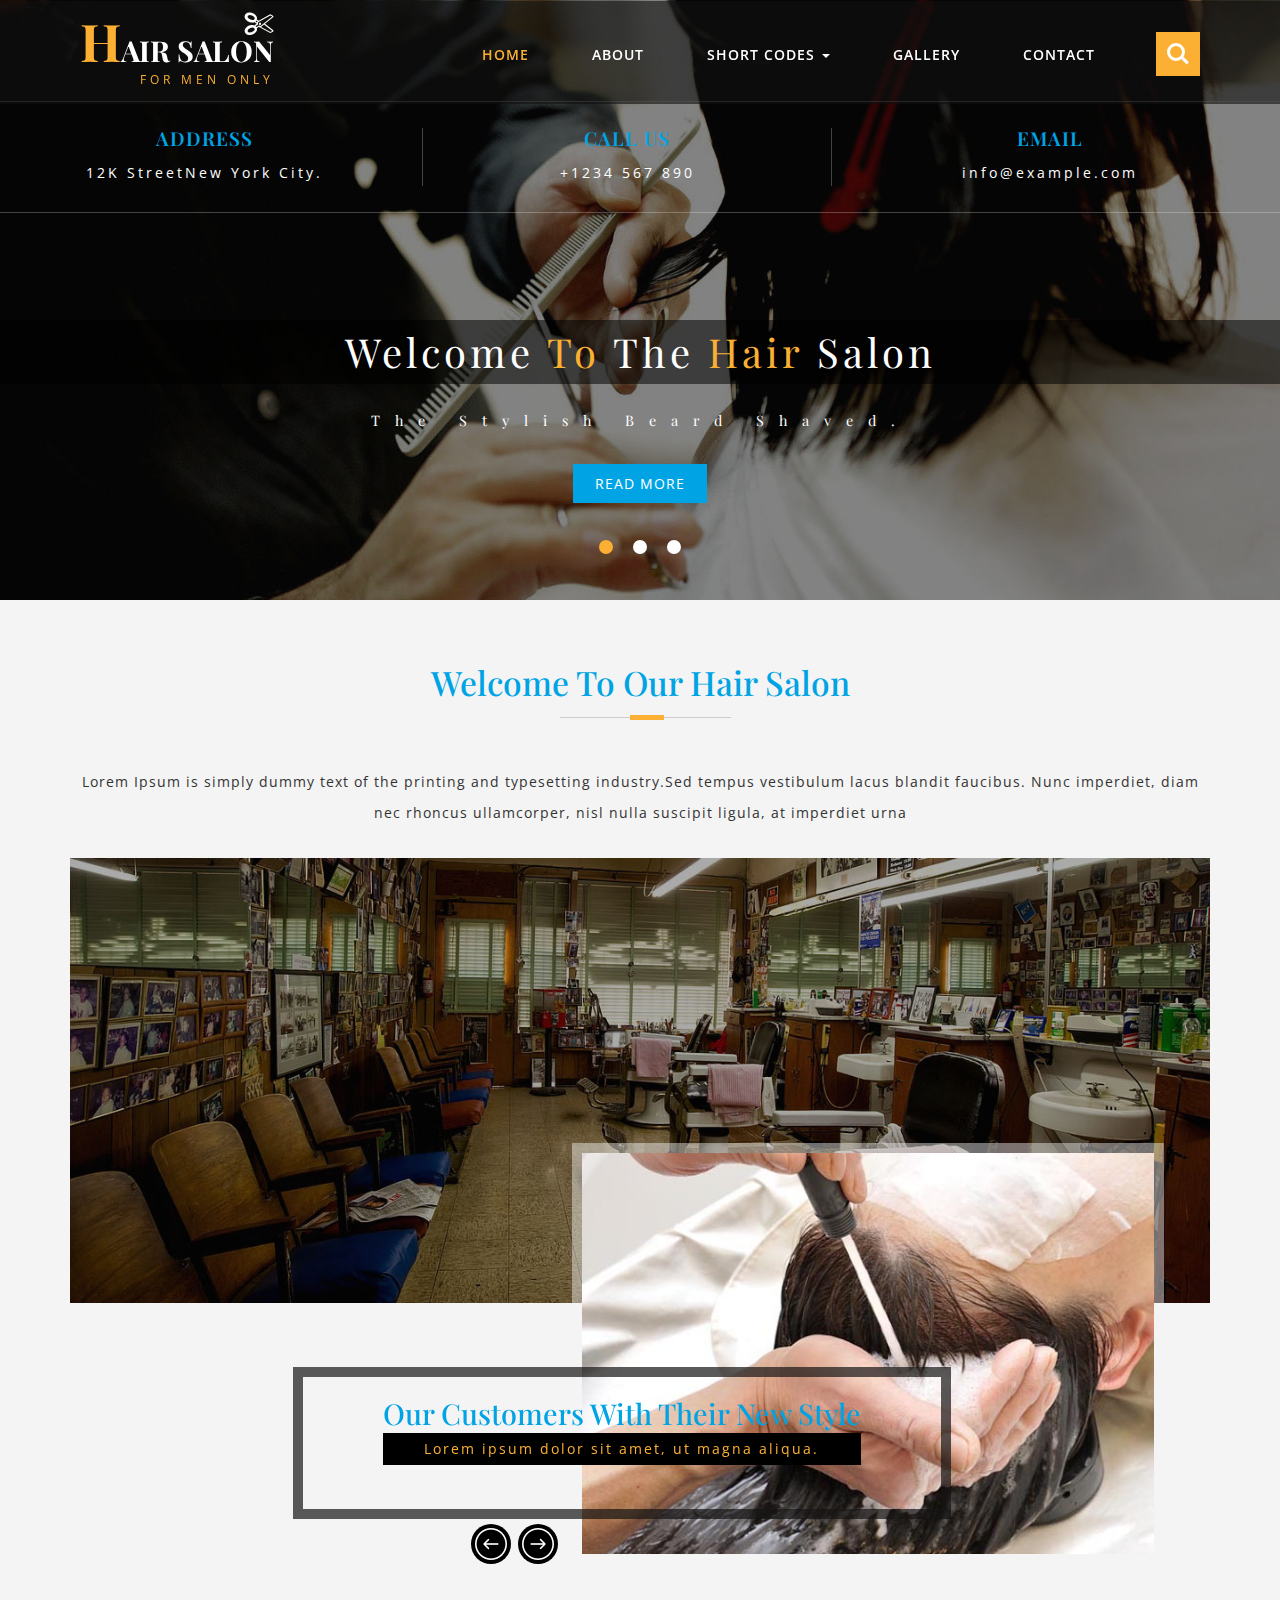
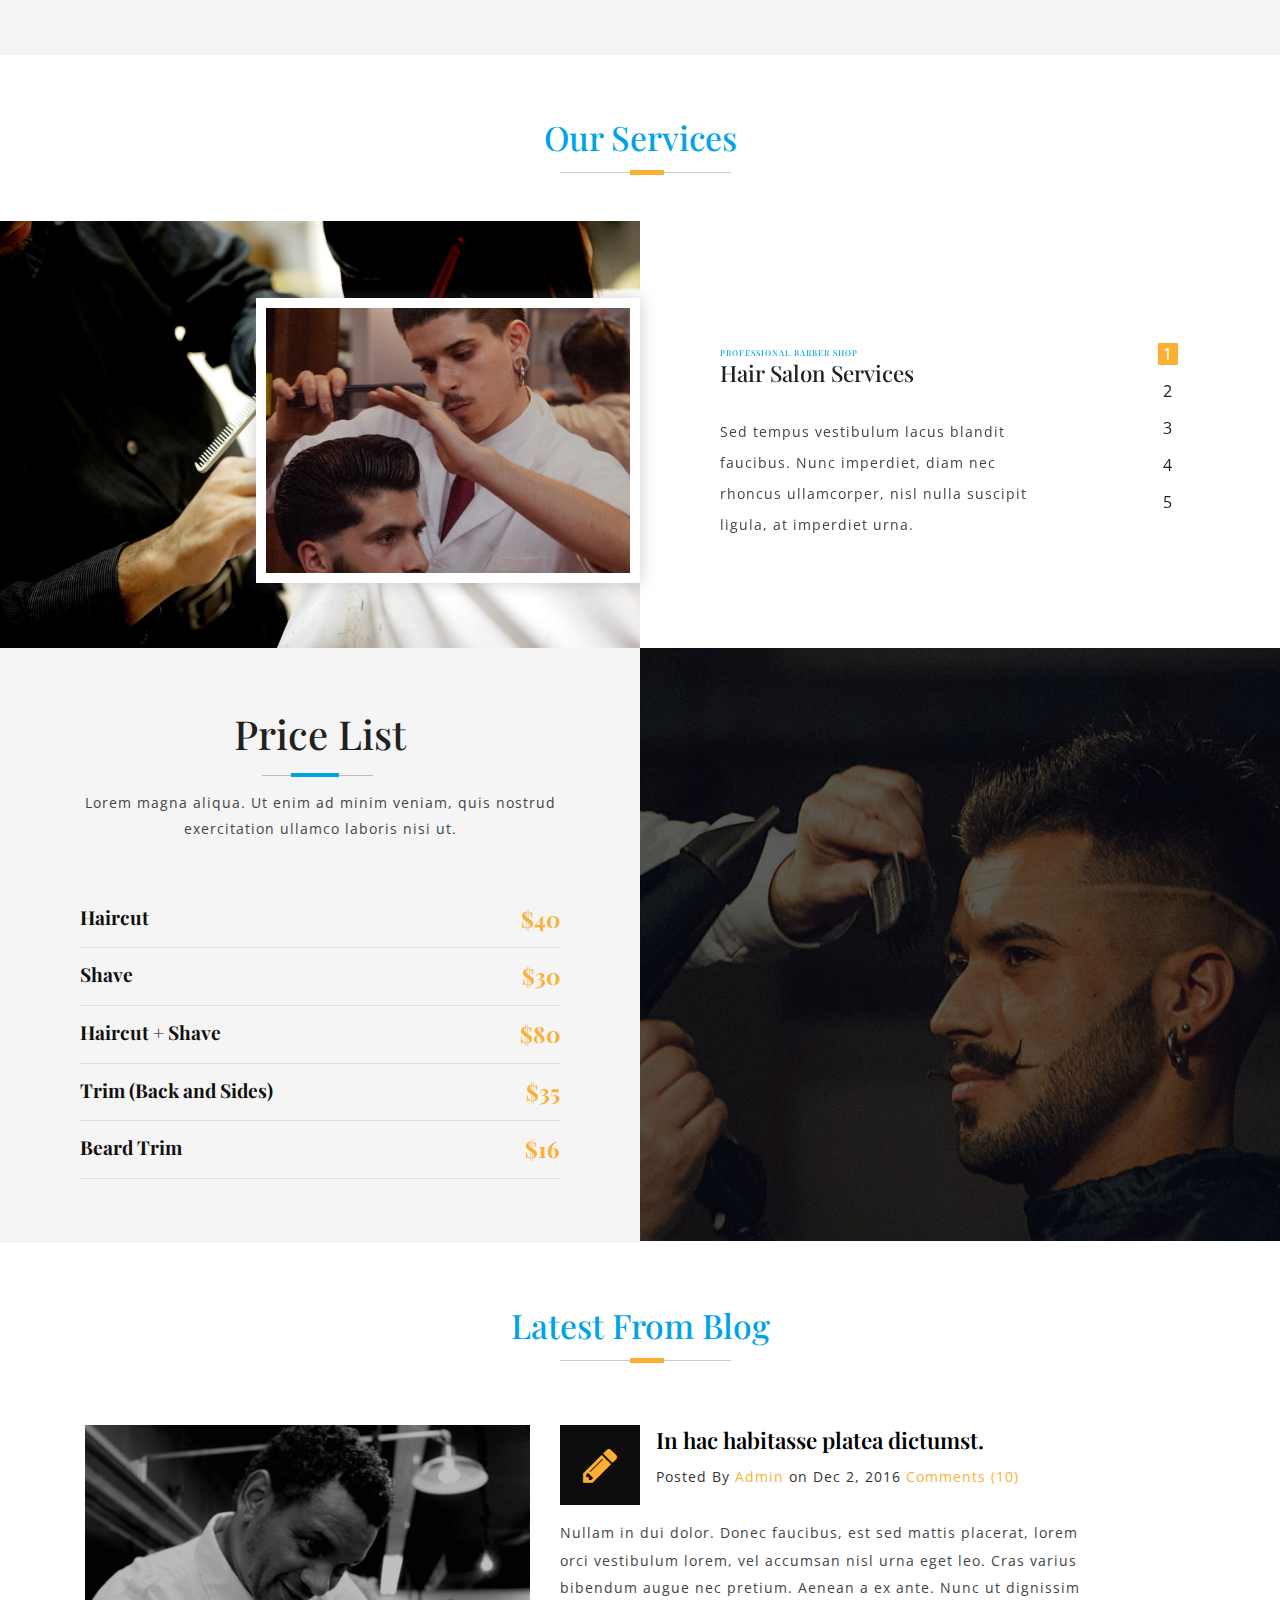
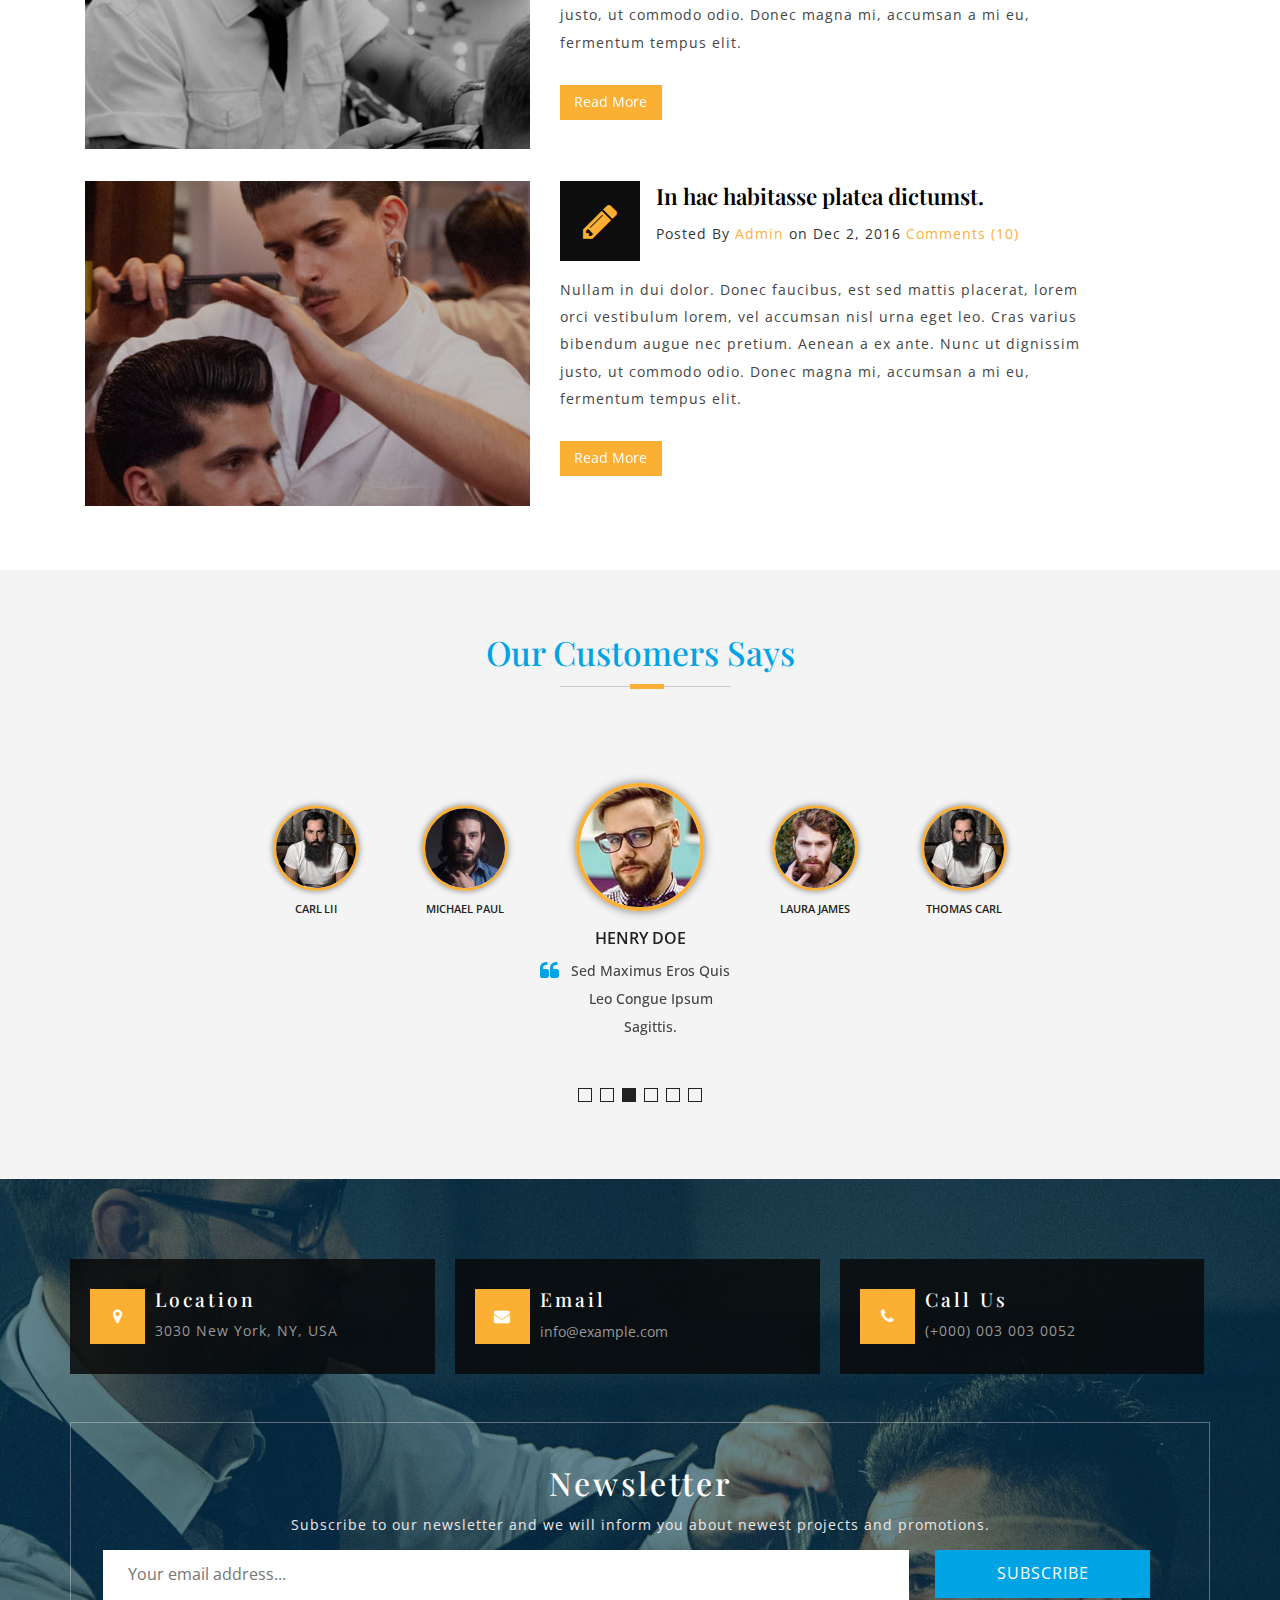
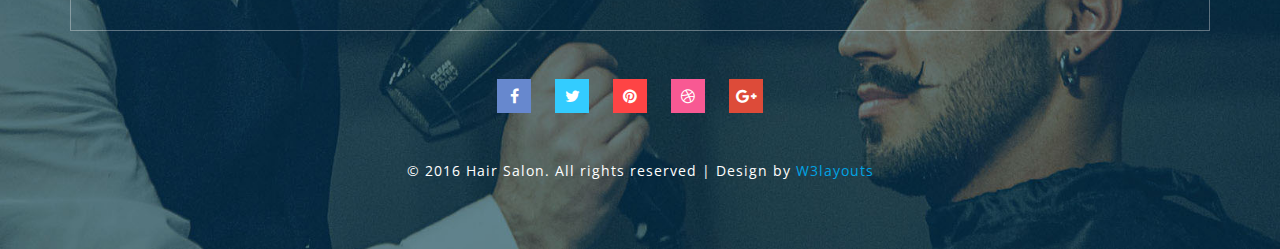
<file: cbot_sourses/web3/index.html>
<!--
author: W3layouts
author URL: http://w3layouts.com
License: Creative Commons Attribution 3.0 Unported
License URL: http://creativecommons.org/licenses/by/3.0/
-->
<!DOCTYPE html>
<html lang="en">
<head>
<title>Hair Salon a Beauty and spa Category Flat Bootstrap Responsive Website Template | Home :: w3layouts</title>
<!-- for-mobile-apps -->
<meta name="viewport" content="width=device-width, initial-scale=1">
<meta http-equiv="Content-Type" content="text/html; charset=utf-8" />
<meta name="keywords" content="Hair Salon Responsive web template, Bootstrap Web Templates, Flat Web Templates, Android Compatible web template, 
Smartphone Compatible web template, free webdesigns for Nokia, Samsung, LG, SonyEricsson, Motorola web design" />
<script type="application/x-javascript"> addEventListener("load", function() { setTimeout(hideURLbar, 0); }, false);
		function hideURLbar(){ window.scrollTo(0,1); } </script>
<!-- //for-mobile-apps -->
<link href="css/bootstrap.css" rel="stylesheet" type="text/css" media="all" />
<!-- pop-up -->
<link href="css/popuo-box.css" rel="stylesheet" type="text/css" media="all" />
<!-- //pop-up -->
<link href="css/mislider.css" rel="stylesheet" type="text/css" />
<link href="css/mislider-custom.css" rel="stylesheet" type="text/css" />
<link rel="stylesheet" type="text/css" href="css/zoomslider.css" />
<link rel="stylesheet" type="text/css" href="css/style.css" />
<link href="css/font-awesome.css" rel="stylesheet"> 
<script type="text/javascript" src="js/modernizr-2.6.2.min.js"></script>
<link rel="stylesheet" href="css/flexslider.css" type="text/css" media="screen" property="" />

<!--/web-fonts-->
<link href="//fonts.googleapis.com/css?family=Playfair+Display:400,400i,700,700i,900" rel="stylesheet">
<link href="//fonts.googleapis.com/css?family=Open+Sans:300,300i,400,400i,600,600i,700,700i" rel="stylesheet">
<!--//web-fonts-->
</head>
<body>
<!--/main-header-->
  <!--/banner-section-->
	<div id="demo-1" data-zs-src='["images/2.jpg", "images/1.jpg", "images/3.jpg"]' data-zs-overlay="dots">
		<div class="demo-inner-content">
		<!--/header-w3l-->
			   <div class="header-w3-agileits" id="home">
			     <div class="inner-header-agile">
				           <nav class="navbar navbar-default">
									<div class="navbar-header">
										<button type="button" class="navbar-toggle" data-toggle="collapse" data-target="#bs-example-navbar-collapse-1">
											<span class="sr-only">Toggle navigation</span>
											<span class="icon-bar"></span>
											<span class="icon-bar"></span>
											<span class="icon-bar"></span>
										</button>
										<h1><a  href="index.html"><span>H</span><i class="fa fa-scissors" aria-hidden="true"></i>air Salon  <p class="s-log">For Men Only</p></a>
												 
												</h1>
									</div>
									<!-- navbar-header -->
									<div class="collapse navbar-collapse" id="bs-example-navbar-collapse-1">
										
											<ul class="nav navbar-nav linkEffects linkHoverEffect_12">

												<li><a href="index.html" class="active"><span>Home</span></a></li> 
												<li><a href="about.html"><span>About</span></a></li> 
												<li class="dropdown">
														<a href="#" class="dropdown-toggle" data-toggle="dropdown"><span data-hover="Short Codes"><span>Short Codes</span></span> <b class="caret"></b></a>
														 <ul class="dropdown-menu agileinfo">
															<li><a href="icons.html">Font Icons</a></li>
														
															<li><a href="codes.html">Typography</a></li>
													     </ul>
													</li>
												<li><a href="gallery.html"><span>Gallery</span></a></li> 
												<li><a href="contact.html"><span>Contact</span></a></li> 
											</ul>

									</div>
									<div class="clearfix"> </div>	
								</nav>
									<div class="w3ls_search">
													<div class="cd-main-header">
														<ul class="cd-header-buttons">
															<li><a class="cd-search-trigger" href="#cd-search"> <span></span></a></li>
														</ul> <!-- cd-header-buttons -->
													</div>
													<div id="cd-search" class="cd-search">
														<form action="#" method="post">
															<input name="Search" type="search" placeholder="Search...">
														</form>
													</div>
												</div>
						                   	
							</div> 

			<div class="contact-top-agileits">
               <div class="col-md-4 contact-grid ">
					<div class="contact-grid1 agileits-w3layouts">
						<div class="con-w3l-info">
						   <h4>Address </h4>
						  <p>12K Street<span>New York City.</span></p>
						</div>
						<div class="clearfix"></div>
					</div>
				</div>
				<div class="col-md-4 contact-grid">
					<div class="contact-grid2 w3">

						<div class="con-w3l-info">
						  <h4>Call Us</h4>
						   <p>+1234 567 890</p>
						</div>
						<div class="clearfix"></div>
					</div>
				</div>
				<div class="col-md-4 contact-grid">
					<div class="contact-grid3 w3l">

						<div class="con-w3l-info">
						  <h4>Email</h4>
						  <p><a href="mailto:info@example.com">info@example.com</a>
						 
						  </div>
						  <div class="clearfix"></div>
					</div>
				</div>
				<div class="clearfix"></div>
				
			</div>
		<!--//header-w3l-->
			<!--/banner-info-->
			   <div class="baner-info">   
			      <h3>Welcome <span>To </span>The  <span>Hair </span>Salon</h3>
				  <h4>The Stylish Beard Shaved.</h4>


				  <a class="w3_play_icon1" href="#small-dialog1">
											Read More
										</a>
			   </div>
			<!--/banner-ingo-->
			
		</div>
		   </div>
    </div>
  <!--/banner-section-->
	<!-- /about -->
 	<div class="about-wthree">
		  <div class="container">
				   <div class="ab-w3l-spa">
				       <div class="title-agileits">
                            <h2 class="w3l-agile">Welcome To Our Hair Salon</h2> 
			             </div>
						
						   <p>Lorem Ipsum is simply dummy text of the printing and typesetting industry.Sed tempus vestibulum lacus blandit faucibus. Nunc imperdiet, diam nec rhoncus ullamcorper, nisl nulla suscipit ligula, at imperdiet urna</p>
						   <img src="images/about.jpg" class="img-responsive" alt="Hair Salon">
						   <!--Slider-->
						<div class="slider-agileits-ab">
							<div class="callbacks_container">
								<ul class="rslides" id="slider3">
									<li>
										<div class="w3l-slider-img">
											<img src="images/g1.jpg" class="img-responsive" alt="Hair Salon">
										</div>
										
									</li>
									<li>
										<div class="w3l-slider-img">
											<img src="images/g2.jpg" class="img-responsive" alt="Hair Salon">
										</div>
										
									</li>
									<li>
										<div class="w3l-slider-img">
											<img src="images/g3.jpg" class="img-responsive" alt="Hair Salon">
										</div>
										
									</li>
									<li>
										<div class="w3l-slider-img">
											<img src="images/g4.jpg" class="img-responsive" alt="Hair Salon">
										</div>
										
									</li>

								</ul>
							
						    </div>
                                       <div class="w3ls-info-about">
										    <h4>Our customers with their new style</h4>
											<p>Lorem ipsum dolor sit amet, ut magna aliqua. </p>
										</div>
						</div>
		          </div>
		   	<div class="clearfix"> </div>
    </div>
</div>
 	<!-- //about -->
    <!-- work-services -->
	<div class="w3l-services-agile" >
		<div class="container">
			<div class="title-agileits">
                 <h3 class="w3l-agile">Our Services</h3> 
			</div>

		</div>
		<div class="w3layouts_work_grids">
			<section class="slider">
				<div class="flexslider">
					<ul class="slides">
						<li>
							<div class="w3layouts_work_grid_left">
								<img src="images/5.jpg" alt=" " class="img-responsive" />
								<div class="w3layouts_work_grid_left_pos">
									<img src="images/6.jpg" alt=" " class="img-responsive" />
								</div>
							</div>
							<div class="w3layouts_work_grid_right">
								<h4>Professional Barber Shop</h4>
								<h5>Hair Salon Services</h5>
								<p>Sed tempus vestibulum lacus blandit faucibus. 
									Nunc imperdiet, diam nec rhoncus ullamcorper, nisl nulla suscipit ligula, 
									at imperdiet urna. </p>
							</div>
							<div class="clearfix"> </div>
						</li>
						<li>
							<div class="w3layouts_work_grid_left">
								<img src="images/5.jpg" alt=" " class="img-responsive" />
								<div class="w3layouts_work_grid_left_pos">
									<img src="images/9.jpg" alt=" " class="img-responsive" />
								</div>
							</div>
							<div class="w3layouts_work_grid_right">
								<h4>Looking a beautiful style</h4>
								<h5>Hair and beard cutting expert</h5>
								<p>Duis vitae faucibus quam. Sed tempus vestibulum lacus blandit faucibus. 
									Nunc imperdiet, diam nec rhoncus ullamcorper, nisl nulla suscipit ligula, 
									at imperdiet urna. </p>
							</div>
							<div class="clearfix"> </div>
						</li>
						<li>
							<div class="w3layouts_work_grid_left">
								<img src="images/5.jpg" alt=" " class="img-responsive" />
								<div class="w3layouts_work_grid_left_pos">
									<img src="images/7.jpg" alt=" " class="img-responsive" />
								</div>
							</div>
							<div class="w3layouts_work_grid_right">
								<h4>Professional Barber Shop</h4>
								<h5>Hair Salon Services</h5>
								<p>Sed tempus vestibulum lacus blandit faucibus. 
									Nunc imperdiet, diam nec rhoncus ullamcorper, nisl nulla suscipit ligula, 
									at imperdiet urna. </p>
							</div>
							<div class="clearfix"> </div>
						</li>
						<li>
							<div class="w3layouts_work_grid_left">
								<img src="images/5.jpg" alt=" " class="img-responsive" />
								<div class="w3layouts_work_grid_left_pos">
									<img src="images/8.jpg" alt=" " class="img-responsive" />
								</div>
							</div>
							<div class="w3layouts_work_grid_right">
								<h4>Looking a beautiful style</h4>
								<h5>Hair and beard cutting expert</h5>
								<p>Duis vitae faucibus quam. Sed tempus vestibulum lacus blandit faucibus. 
									Nunc imperdiet, diam nec rhoncus ullamcorper, nisl nulla suscipit ligula, 
									at imperdiet urna. </p>
							</div>
							<div class="clearfix"> </div>
						</li>
						<li>
							<div class="w3layouts_work_grid_left">
								<img src="images/5.jpg" alt=" " class="img-responsive" />
								<div class="w3layouts_work_grid_left_pos">
									<img src="images/9.jpg" alt=" " class="img-responsive" />
								</div>
							</div>
							<div class="w3layouts_work_grid_right">
								<h4>Professional Barber Shop</h4>
								<h5>Hair Salon Services</h5>
								<p>Sed tempus vestibulum lacus blandit faucibus. 
									Nunc imperdiet, diam nec rhoncus ullamcorper, nisl nulla suscipit ligula, 
									at imperdiet urna. </p>
							</div>
							<div class="clearfix"> </div>
						</li>
					</ul>
				</div>
			</section>
			
		</div>	
	</div>
<!-- //work -->
	<!-- about-bottom -->
	<div class="price" id="price">
	    <div class="col-md-6 w3l_about_bottom_right">
			<div class="title-agileits1">
                    <h3>Price List</h3> 
			   </div>
			<p>Lorem magna aliqua. Ut enim ad minim veniam, quis nostrud exercitation ullamco laboris nisi ut.</p>
					<div class="price-list">
								<div class="wthree-grids-price">
									<h4>Haircut</h4>
									<h5> $40</h5>
									<div class="clearfix"> </div>
								</div>
									<div class="wthree-grids-price">
									<h4> Shave</h4>
									<h5> $30</h5>
									<div class="clearfix"> </div>
								</div>
								<div class="wthree-grids-price">
									<h4>Haircut + Shave</h4>
									<h5> $80</h5>
									<div class="clearfix"> </div>
								</div>
								<div class="wthree-grids-price">
									<h4>Trim (Back and Sides)</h4>
									<h5> $35</h5>
									<div class="clearfix"> </div>
								</div>
								<div class="wthree-grids-price">
									<h4>Beard Trim</h4>
									<h5> $16</h5>
									<div class="clearfix"> </div>
								</div>
							</div>
		</div>
		<div class="col-md-6 w3l_about_bottom_left">
		</div>
		
		<div class="clearfix"> </div>
	</div>
<!-- blog -->
	<div class="blog" id="blog">
		<div class="container">
			<div class="title-agileits">
                 <h3 class="w3l-agile">Latest From Blog</h3> 
			</div>
			<div class="w3-agile-blog-grids">
				<div class="w3-agile-blog-grid">
					<div class="col-md-5 w3-agile-blog-left">
						<a href="single.html"><img src="images/7.jpg" alt="" /></a>
					</div>
					<div class="col-md-6 w3-agile-blog-right">
						<div class="w3-agile-blog-right-top">
							<div class="blog-left-left">
								<i class="fa fa-pencil" aria-hidden="true"></i>
							</div>
							<div class="blog-left-right-top">
								<h4><a href="single.html"> In hac habitasse platea dictumst.</a></h4>
								<p>Posted By <a href="#">Admin</a> on Dec 2, 2016  <a href="#">Comments (10)</a></p>
							</div>
							<div class="clearfix"> </div>
						</div>
						<div class="w3-agile-blog-right-info">
							<p>Nullam in dui dolor. Donec faucibus, est sed mattis placerat, lorem orci vestibulum lorem, vel accumsan nisl urna eget leo. Cras varius bibendum augue nec pretium. Aenean a ex ante. Nunc ut dignissim justo, ut commodo odio. Donec magna mi, accumsan a mi eu, fermentum tempus elit.</p>
							<a href="single.html" class="hvr-shutter-in-horizontal">Read More</a>
						</div>
					</div>
					<div class="clearfix"> </div>
				</div>
				<div class="w3-agile-blog-grid">
					<div class="col-md-5 w3-agile-blog-left">
						<a href="single.html"><img src="images/6.jpg" alt="" /></a>
					</div>
					<div class="col-md-6 w3-agile-blog-right">
						<div class="w3-agile-blog-right-top">
							<div class="blog-left-left">
								<i class="fa fa-pencil" aria-hidden="true"></i>
							</div>
							<div class="blog-left-right-top">
								<h4><a href="single.html">In hac habitasse platea dictumst.</a></h4>
								<p>Posted By <a href="#">Admin</a> on Dec 2, 2016  <a href="#">Comments (10)</a></p>
							</div>
							<div class="clearfix"> </div>
						</div>
						<div class="w3-agile-blog-right-info">
							<p>Nullam in dui dolor. Donec faucibus, est sed mattis placerat, lorem orci vestibulum lorem, vel accumsan nisl urna eget leo. Cras varius bibendum augue nec pretium. Aenean a ex ante. Nunc ut dignissim justo, ut commodo odio. Donec magna mi, accumsan a mi eu, fermentum tempus elit.</p>
							<a href="single.html" class="hvr-shutter-in-horizontal">Read More</a>
						</div>
					</div>
					<div class="clearfix"> </div>
				</div>
			</div>
		</div>
	</div>
	<!-- //blog -->

<div class="clients-section">
    <div class="container">
	    <div class="title-agileits">
                 <h3 class="w3l-agile">Our Customers Says</h3> 
			</div>
	    <div class="mis-stage"> 
				<!-- The element to select and apply miSlider to - the class is optional -->
				<ol class="mis-slider">
					<!-- The slider element - the class is optional -->
					<li class="mis-slide"> 
					<!-- A slide element - the class is optional --> 
						<a href="#" class="mis-container"> 
						<!-- A slide container - this element is optional, if absent the plugin adds it automatically -->
						<figure> 
						<!-- Slide content - whatever you want --> 
						<img src="images/t1.jpg" alt=" " class="img-responsive" />
						<figcaption>Carl Lii<span>Sed maximus eros quis leo congue ipsum sagittis.</span></figcaption>
						</figure>
						</a> </li>
					<li class="mis-slide"> <a href="#" class="mis-container">
						<figure> <img src="images/t2.jpg" alt=" " class="img-responsive" />
						<figcaption>Michael Paul<span>Sed maximus eros quis leo congue ipsum sagittis.</span></figcaption>
						</figure>
						</a> </li>
					<li class="mis-slide"> <a href="link" class="mis-container">
						<figure> <img src="images/t3.jpg" alt=" " class="img-responsive" />
						<figcaption>Henry Doe<span>Sed maximus eros quis leo congue ipsum sagittis.</span></figcaption>
						</figure>
						</a> </li>
					<li class="mis-slide"> <a href="#" class="mis-container">
						<figure> <img src="images/t4.jpg" alt=" " class="img-responsive" />
						<figcaption>Laura James<span>Sed maximus eros quis leo congue ipsum sagittis.</span></figcaption>
						</figure>
						</a> </li>
					<li class="mis-slide"> <a href="#" class="mis-container">
						<figure> <img src="images/t1.jpg" alt=" " class="img-responsive" />
						<figcaption>Thomas Carl<span>Sed maximus eros quis leo congue ipsum sagittis.</span></figcaption>
						</figure>
						</a> </li>
					<li class="mis-slide"> <a href="#" class="mis-container">
						<figure> <img src="images/t5.jpg" alt=" " class="img-responsive" />
						<figcaption>Rosy Crisp<span>Sed maximus eros quis leo congue ipsum sagittis.</span></figcaption>
						</figure>
						</a> </li>
				</ol>

			</div>
</div>
</div>
 <!-- Footer -->
	<div class="w3l-footer">
		<div class="container">
		<div class="wthree_agile_footer">
		<div class="w3ls_footer_grid">
					<div class="col-md-4 w3ls_footer_grid_left">
						<div class="w3ls_footer_grid_leftl">
							<i class="fa fa-map-marker" aria-hidden="true"></i>
						</div>
						<div class="w3ls_footer_grid_leftr">
							<h4>Location</h4>
							<p>3030 New York, NY, USA</p>
						</div>
						<div class="clearfix"> </div>
					</div>
					<div class="col-md-4 w3ls_footer_grid_left">
						<div class="w3ls_footer_grid_leftl">
							<i class="fa fa-envelope" aria-hidden="true"></i>
						</div>
						<div class="w3ls_footer_grid_leftr">
							<h4>Email</h4>
							<a href="mailto:info@example.com">info@example.com</a>
						</div>
						<div class="clearfix"> </div>
					</div>
					<div class="col-md-4 w3ls_footer_grid_left">
						<div class="w3ls_footer_grid_leftl">
							<i class="fa fa-phone" aria-hidden="true"></i>
						</div>
						<div class="w3ls_footer_grid_leftr">
							<h4>Call Us</h4>
							<p>(+000) 003 003 0052</p>
						</div>
						<div class="clearfix"> </div>
					</div>
					<div class="clearfix"> </div>
				</div>
				
				
			<div class="connect-agileits newsletter">
				<h4>Newsletter</h4>
					<p>Subscribe to our newsletter and we will inform you about newest projects and promotions.
					</p>
					<form action="#" method="post" class="newsletter">
						<input class="email" type="email" placeholder="Your email address..." required="">
						<input type="submit" class="submit" value="Subscribe">
					</form>
			</div>
			 <section class="social">
                        <ul>
							<li><a class="icon fb" href="#"><i class="fa fa-facebook"></i></a></li>
							<li><a class="icon tw" href="#"><i class="fa fa-twitter"></i></a></li>
							
							
							<li><a class="icon pin" href="#"><i class="fa fa-pinterest"></i></a></li>
							<li><a class="icon db" href="#"><i class="fa fa-dribbble"></i></a></li>
							<li><a class="icon gp" href="#"><i class="fa fa-google-plus"></i></a></li>
						</ul>
					</section>
	      </div>
		  <div class="w3agile_footer_copy">
				    <p>© 2016 Hair Salon. All rights reserved | Design by <a href="http://w3layouts.com/">W3layouts</a></p>
			</div>
	    </div>
     </div>

		
			
		<a href="#home" id="toTop" class="scroll" style="display: block;"> <span id="toTopHover" style="opacity: 1;"> </span></a>
	<script type="text/javascript" src="js/jquery-2.1.4.min.js"></script>
	<!-- Dropdown-Menu-JavaScript -->
			<script>
				$(document).ready(function(){
					$(".dropdown").hover(            
						function() {
							$('.dropdown-menu', this).stop( true, true ).slideDown("fast");
							$(this).toggleClass('open');        
						},
						function() {
							$('.dropdown-menu', this).stop( true, true ).slideUp("fast");
							$(this).toggleClass('open');       
						}
					);
				});
			</script>
		<!-- //Dropdown-Menu-JavaScript -->


<script type="text/javascript" src="js/jquery.zoomslider.min.js"></script>
		<!-- search-jQuery -->
				<script src="js/main.js"></script>
			<!-- pop-up-box -->  
		<script src="js/jquery.magnific-popup.js" type="text/javascript"></script>
	<!--//pop-up-box -->
<script src="js/responsiveslides.min.js"></script>
							<script>
								// You can also use "$(window).load(function() {"
								$(function () {
								  // Slideshow 4
								  $("#slider3").responsiveSlides({
									auto: true,
									pager:false,
									nav:true,
									speed: 500,
									namespace: "callbacks",
									before: function () {
									  $('.events').append("<li>before event fired.</li>");
									},
									after: function () {
									  $('.events').append("<li>after event fired.</li>");
									}
								  });
							
								});
							 </script>

			<div id="small-dialog1" class="mfp-hide">
		<iframe src="https://player.vimeo.com/video/36382067"  frameborder="0" ></iframe>
	</div>
	<div id="small-dialog2" class="mfp-hide">
		<iframe src="https://player.vimeo.com/video/36382067"  frameborder="0" ></iframe>
	</div>
	<script>
		$(document).ready(function() {
		$('.w3_play_icon,.w3_play_icon1,.w3_play_icon2').magnificPopup({
			type: 'inline',
			fixedContentPos: false,
			fixedBgPos: true,
			overflowY: 'auto',
			closeBtnInside: true,
			preloader: false,
			midClick: true,
			removalDelay: 300,
			mainClass: 'my-mfp-zoom-in'
		});
																		
		});
	</script>
<script src="js/mislider.js" type="text/javascript"></script>
			<script type="text/javascript">
				jQuery(function ($) {
					var slider = $('.mis-stage').miSlider({
						//  The height of the stage in px. Options: false or positive integer. false = height is calculated using maximum slide heights. Default: false
						stageHeight: 380,
						//  Number of slides visible at one time. Options: false or positive integer. false = Fit as many as possible.  Default: 1
						slidesOnStage: false,
						//  The location of the current slide on the stage. Options: 'left', 'right', 'center'. Defualt: 'left'
						slidePosition: 'center',
						//  The slide to start on. Options: 'beg', 'mid', 'end' or slide number starting at 1 - '1','2','3', etc. Defualt: 'beg'
						slideStart: 'mid',
						//  The relative percentage scaling factor of the current slide - other slides are scaled down. Options: positive number 100 or higher. 100 = No scaling. Defualt: 100
						slideScaling: 150,
						//  The vertical offset of the slide center as a percentage of slide height. Options:  positive or negative number. Neg value = up. Pos value = down. 0 = No offset. Default: 0
						offsetV: -5,
						//  Center slide contents vertically - Boolean. Default: false
						centerV: true,
						//  Opacity of the prev and next button navigation when not transitioning. Options: Number between 0 and 1. 0 (transparent) - 1 (opaque). Default: .5
						navButtonsOpacity: 1,
					});
				});
			</script>

<!--/script-->
<script type="text/javascript" src="js/move-top.js"></script>
<script type="text/javascript" src="js/easing.js"></script>

<script type="text/javascript">
			jQuery(document).ready(function($) {
				$(".scroll").click(function(event){		
					event.preventDefault();
					$('html,body').animate({scrollTop:$(this.hash).offset().top},900);
				});
			});
</script>
<!-- flexSlider -->
				<script defer src="js/jquery.flexslider.js"></script>
				<script type="text/javascript">
				$(window).load(function(){
				  $('.flexslider').flexslider({
					animation: "slide",
					start: function(slider){
					  $('body').removeClass('loading');
					}
				  });
				});
			  </script>
			<!-- //flexSlider -->
 <script type="text/javascript">
						$(document).ready(function() {
							/*
							var defaults = {
					  			containerID: 'toTop', // fading element id
								containerHoverID: 'toTopHover', // fading element hover id
								scrollSpeed: 1200,
								easingType: 'linear' 
					 		};
							*/
							
							$().UItoTop({ easingType: 'easeOutQuart' });
							
						});
					</script>
<!--end-smooth-scrolling-->
<!--js for bootstrap working-->
	<script src="js/bootstrap.js"></script>
<!-- //for bootstrap working -->


 

</body>
</html>
</file>
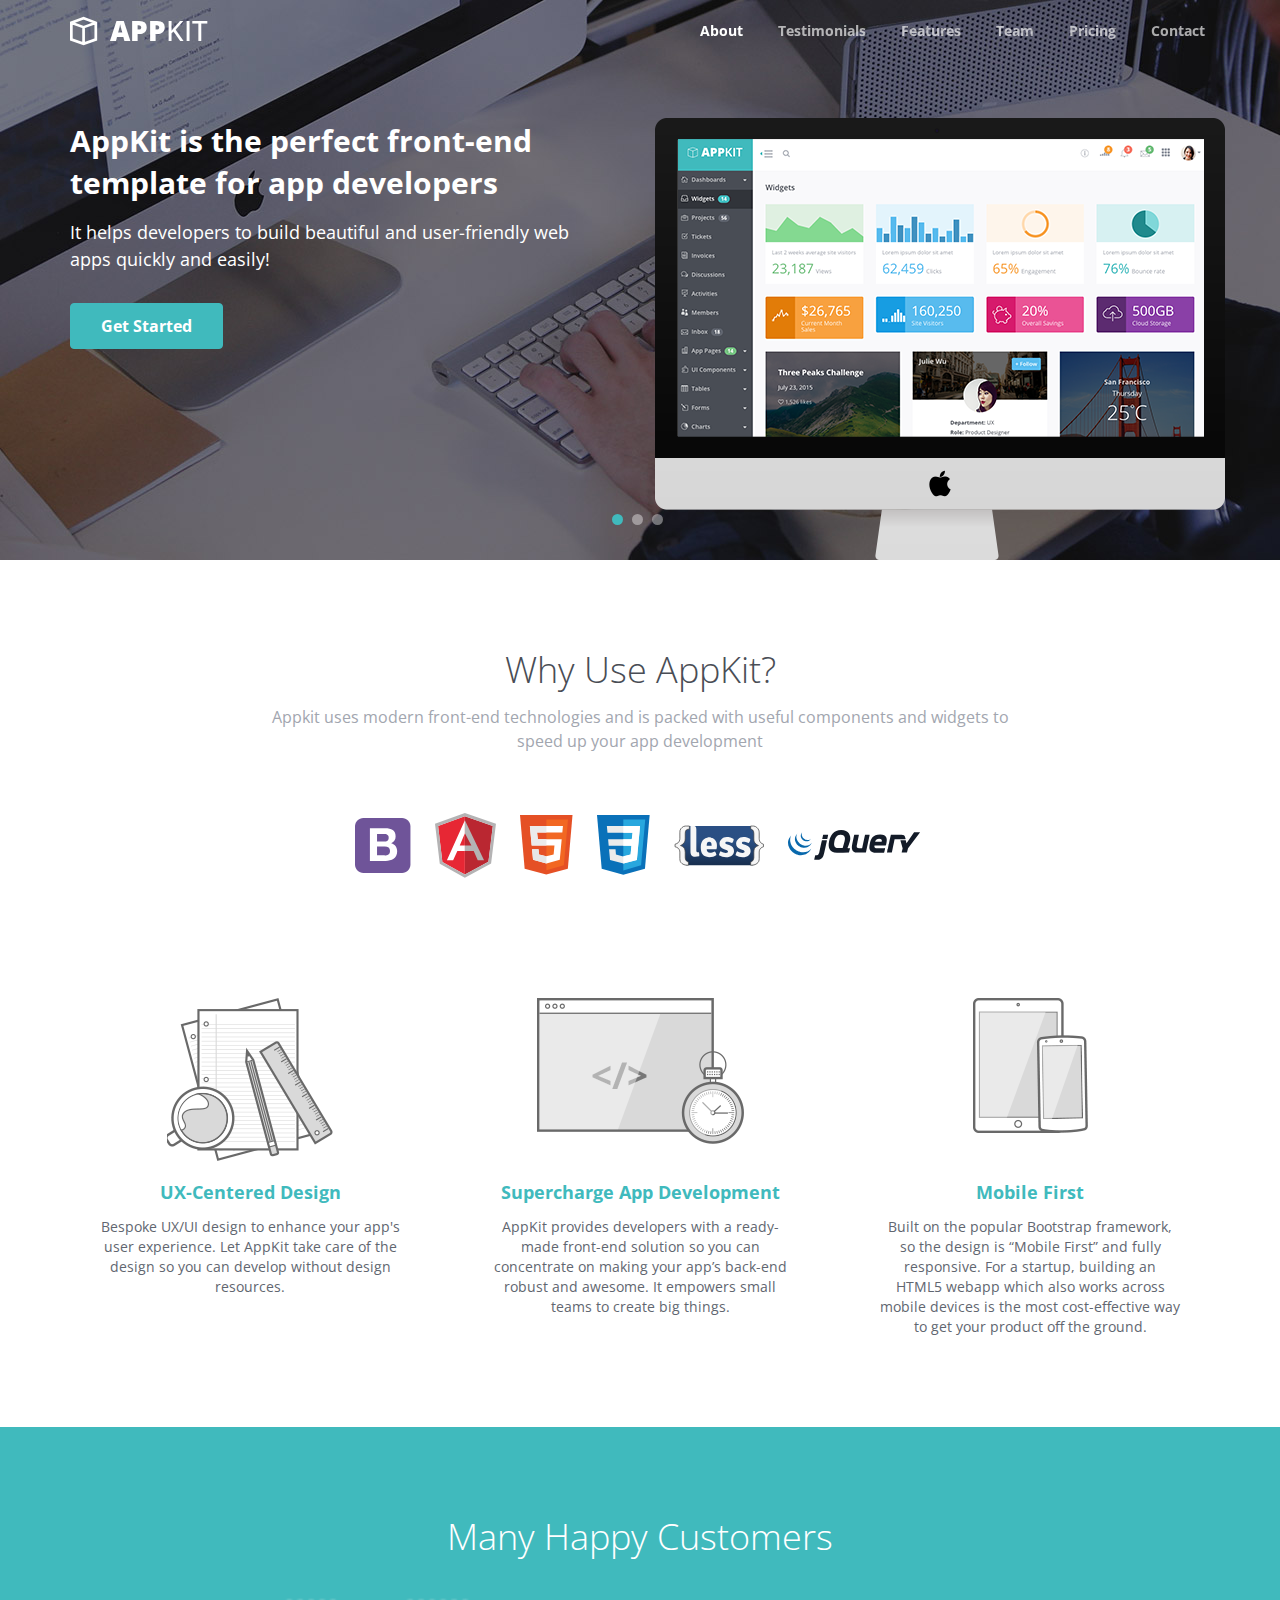
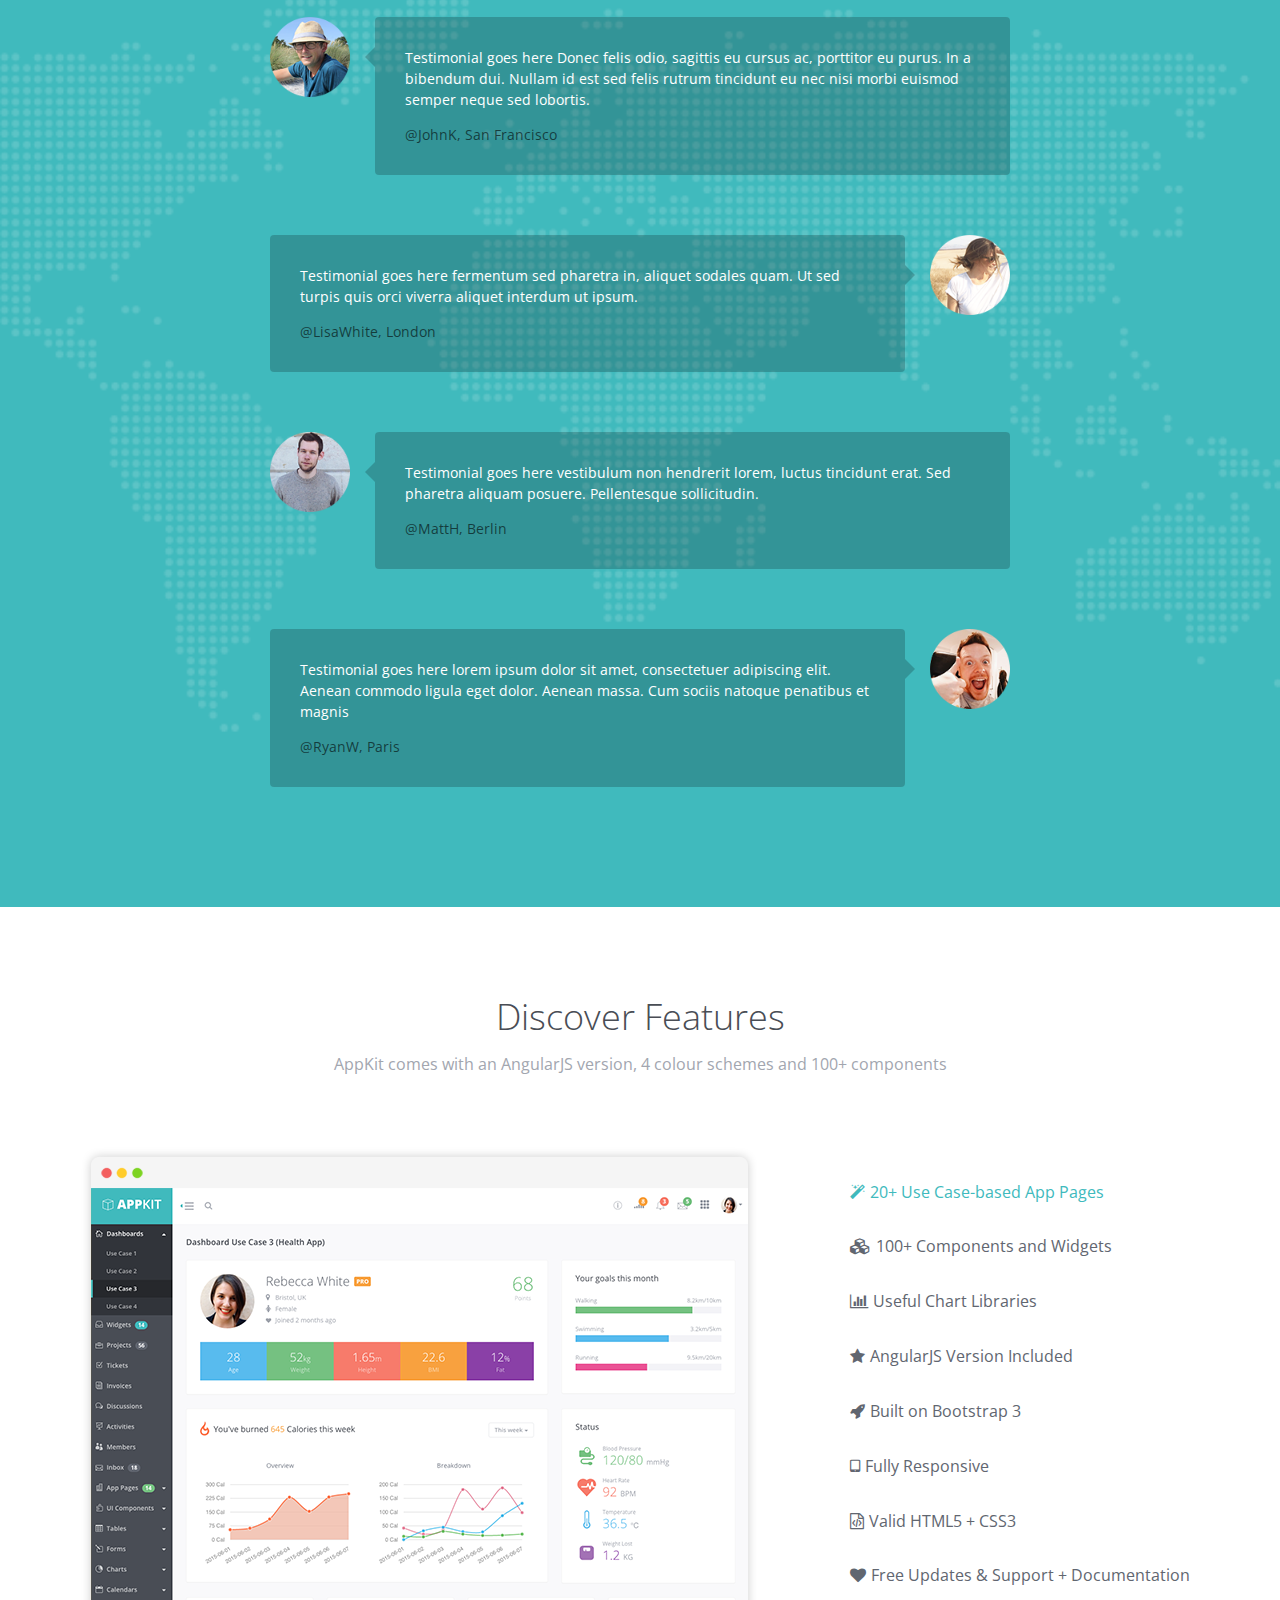
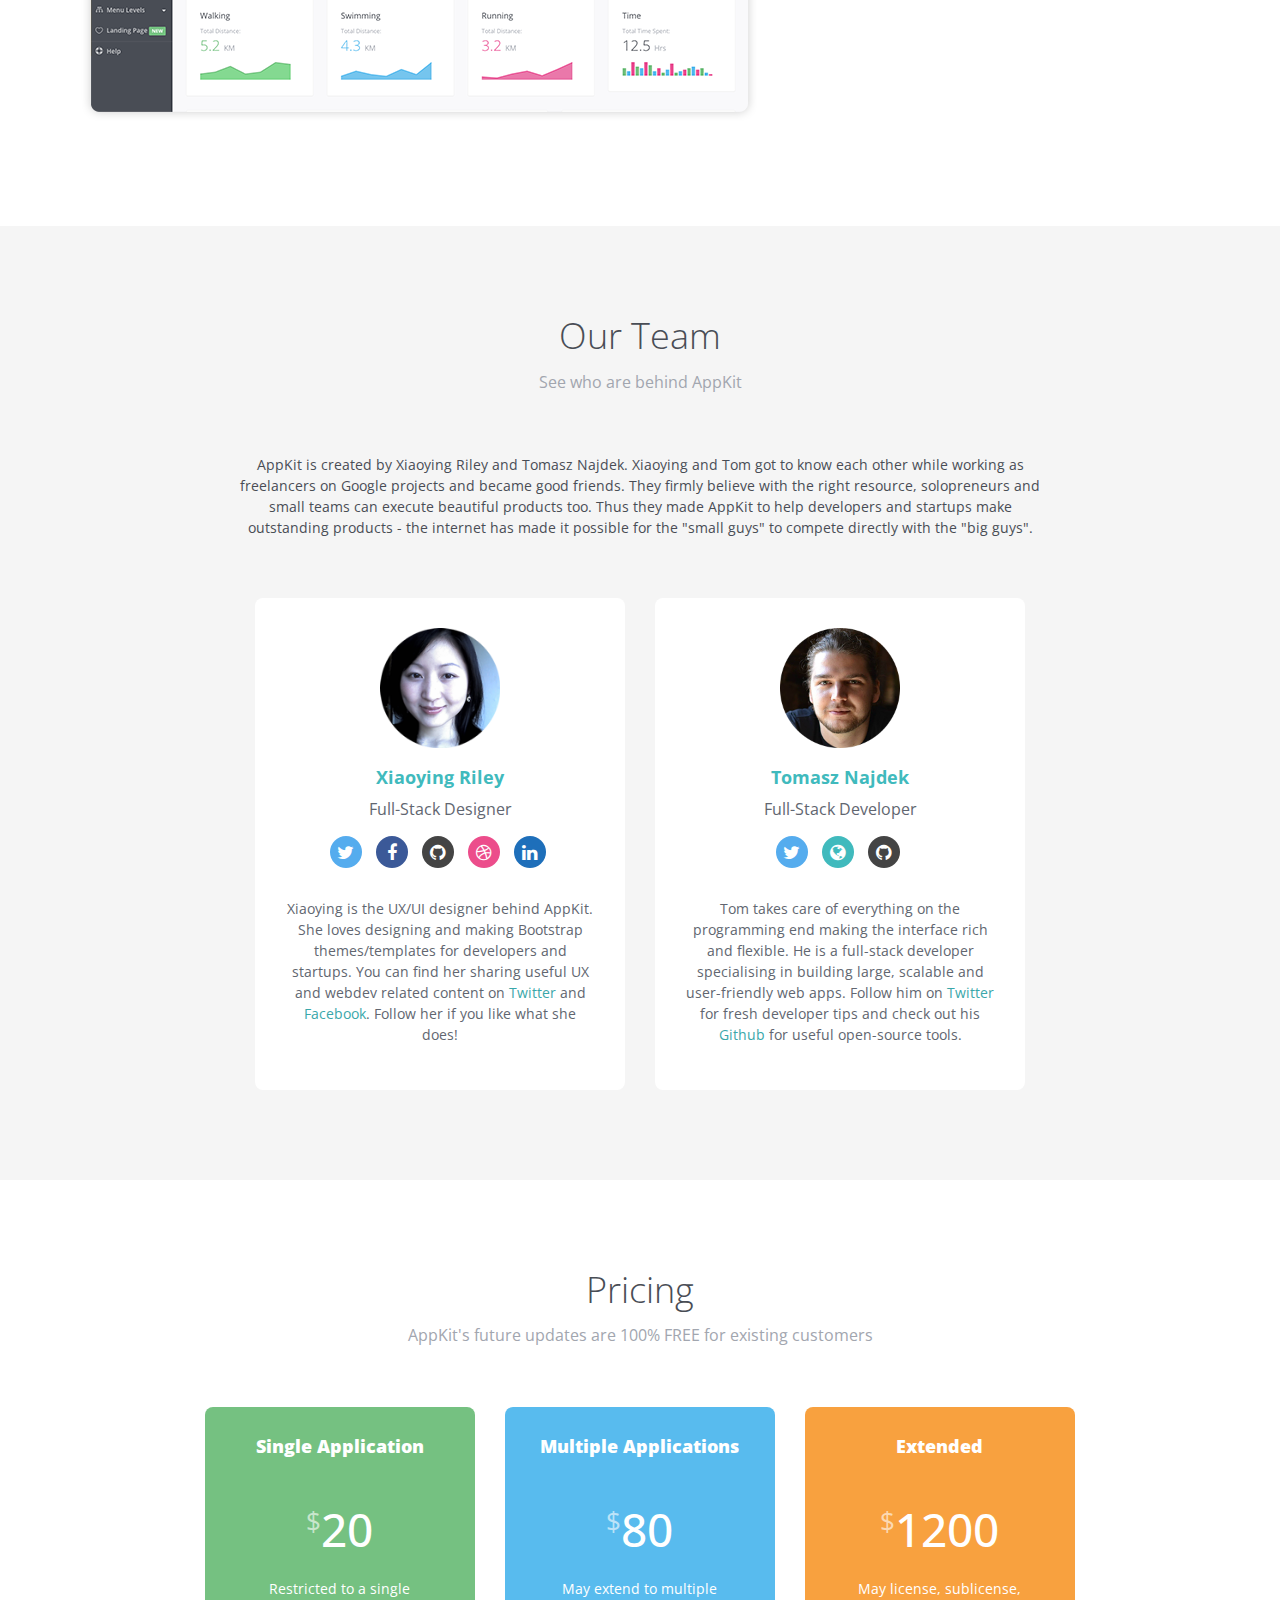
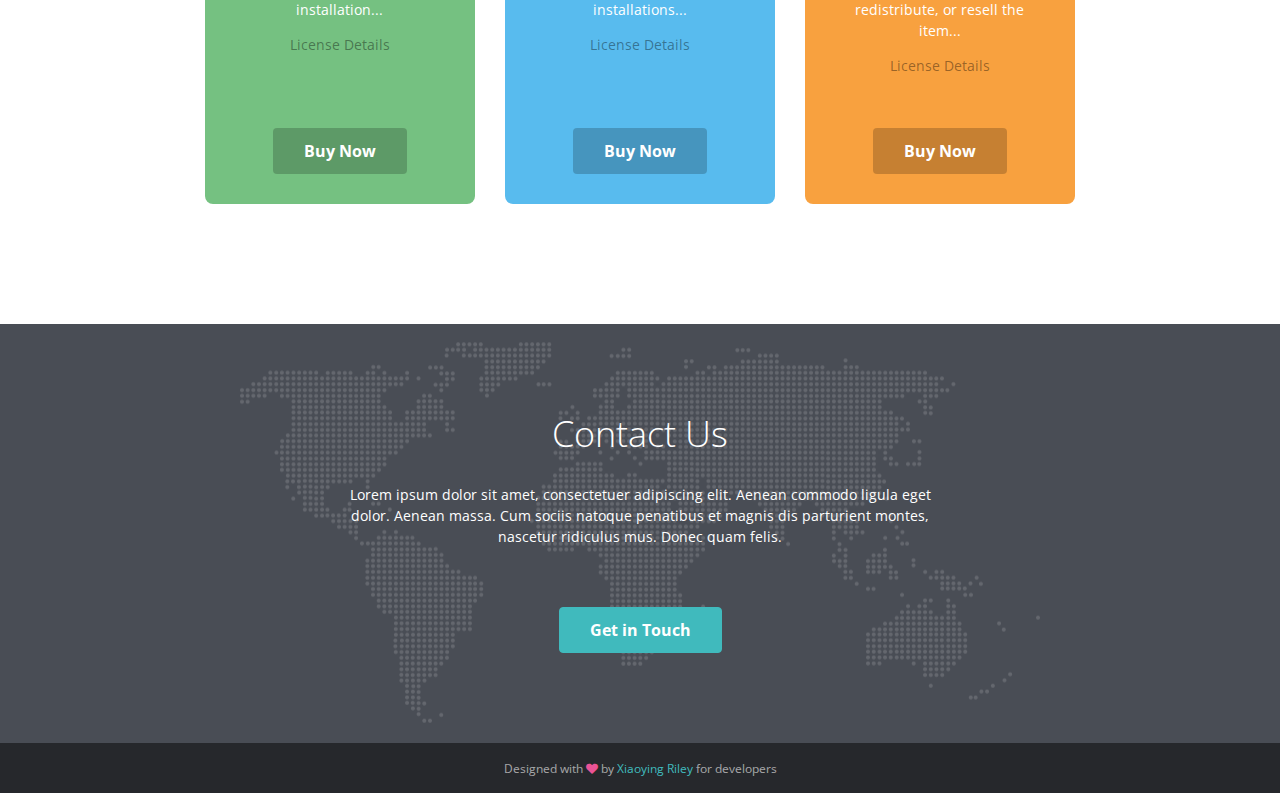
<file: cbot_sourses/appkit-landing-v1.2(1)/appkit-landing-v1.2/index.html>
<!DOCTYPE html>
<!--[if IE 8]> <html lang="en" class="ie8"> <![endif]-->  
<!--[if IE 9]> <html lang="en" class="ie9"> <![endif]-->  
<!--[if !IE]><!--> <html lang="en"> <!--<![endif]-->  
<head>
    <title>Responsive website template for developers</title>
    <!-- Meta -->
    <meta charset="utf-8">
    <meta http-equiv="X-UA-Compatible" content="IE=edge">
    <meta name="viewport" content="width=device-width, initial-scale=1.0">
    <meta name="description" content="Responsive HTML5 website landing page for developers and startups">
    <meta name="author" content="Xiaoying Riley at 3rd Wave Media">    
    <link rel="shortcut icon" href="favicon.ico">  
    <link href='http://fonts.googleapis.com/css?family=Open+Sans:300italic,400italic,600italic,700italic,800italic,400,300,600,700,800' rel='stylesheet' type='text/css'>
    <!-- Global CSS -->
    <link rel="stylesheet" href="assets/plugins/bootstrap/css/bootstrap.min.css">   
    <!-- Plugins CSS -->
    <link rel="stylesheet" href="assets/plugins/font-awesome/css/font-awesome.css">
    <!-- Theme CSS -->  
    <link id="theme-style" rel="stylesheet" href="assets/css/styles.css">
    <!-- HTML5 shim and Respond.js for IE8 support of HTML5 elements and media queries -->
    <!--[if lt IE 9]>
      <script src="https://oss.maxcdn.com/html5shiv/3.7.2/html5shiv.min.js"></script>
      <script src="https://oss.maxcdn.com/respond/1.4.2/respond.min.js"></script>
    <![endif]-->
    
</head> 

<body>
    <!-- ******HEADER****** --> 
    <header id="header" class="header">  
        <div class="container">       
            <h1 class="logo">
                <a class="scrollto" href="#hero">
                    <span class="logo-icon-wrapper"><img class="logo-icon" src="assets/images/logo-icon.svg" alt="icon"></span>
                    <span class="text"><span class="highlight">APP</span>KIT</span></a>
            </h1><!--//logo-->
            <nav class="main-nav navbar-right" role="navigation">
                <div class="navbar-header">
                    <button class="navbar-toggle" type="button" data-toggle="collapse" data-target="#navbar-collapse">
                        <span class="sr-only">Toggle navigation</span>
                        <span class="icon-bar"></span>
                        <span class="icon-bar"></span>
                        <span class="icon-bar"></span>
                    </button><!--//nav-toggle-->
                </div><!--//navbar-header-->
                <div id="navbar-collapse" class="navbar-collapse collapse">
                    <ul class="nav navbar-nav">
                        <li class="active nav-item"><a class="scrollto" href="#about">About</a></li>
                        <li class="nav-item"><a class="scrollto" href="#testimonials">Testimonials</a></li>
                        <li class="nav-item"><a class="scrollto" href="#features">Features</a></li>                        
                        <li class="nav-item"><a class="scrollto" href="#team">Team</a></li>
                        <li class="nav-item"><a class="scrollto" href="#pricing">Pricing</a></li>
                        <li class="nav-item"><a class="scrollto" href="#contact">Contact</a></li>
                    </ul><!--//nav-->
                </div><!--//navabr-collapse-->
            </nav><!--//main-nav-->                     
        </div><!--//container-->
    </header><!--//header-->
    
    <div id="hero" class="hero-section">
        
        <div id="hero-carousel" class="hero-carousel carousel carousel-fade slide" data-ride="carousel" data-interval="10000">
            
            <div class="figure-holder-wrapper">
        		<div class="container">
            		<div class="row">
                		<div class="figure-holder">
                	        <img class="figure-image img-responsive" src="assets/images/imac.png" alt="image" />
                        </div><!--//figure-holder-->
            		</div><!--//row-->
        		</div><!--//container-->
    		</div><!--//figure-holder-wrapper-->
            
			<!-- Indicators -->
			<ol class="carousel-indicators">
				<li class="active" data-slide-to="0" data-target="#hero-carousel"></li>
				<li data-slide-to="1" data-target="#hero-carousel"></li>
				<li data-slide-to="2" data-target="#hero-carousel"></li>
			</ol>
			
			<!-- Wrapper for slides -->
			<div class="carousel-inner">
    			
				<div class="item item-1 active">
					<div class="item-content container">
    					<div class="item-content-inner">
    				        
				            <h2 class="heading">AppKit is the perfect front-end <br class="hidden-xs">template for app developers</h2>
				            <p class="intro">It helps developers to build beautiful and user-friendly web apps quickly and easily!</p>
				            <a class="btn btn-primary btn-cta" href="https://wrapbootstrap.com/theme/admin-appkit-admin-theme-angularjs-WB051SCJ1?ref=3wm" target="_blank">Get Started</a>
    				        
    					</div><!--//item-content-inner-->
					</div><!--//item-content-->
				</div><!--//item-->
				
				<div class="item item-2">
					<div class="item-content container">
						<div class="item-content-inner">
    				        
				            <h2 class="heading">Angular Lover?</h2>
				            <p class="intro">AppKit also comes with an Angular JS version. It empowers developers to create UI components with very little code. Feeding data into AppKit directives is quick and easy.</p>
				            <a class="btn btn-primary btn-cta" href="https://wrapbootstrap.com/theme/admin-appkit-admin-theme-angularjs-WB051SCJ1?ref=3wm" target="_blank">Find out more</a>
    				        
    					</div><!--//item-content-inner-->
					</div>
				</div><!--//item-->
				
				<div class="item item-3">
					<div class="item-content container">
						<div class="item-content-inner">
    				        
				            <h2 class="heading">Ready to build outstanding apps?</h2>
				            <p class="intro">Get AppKit today and it will supercharge your development. It's a must-have for any developers who are serious about building great products!</p>
				            <a class="btn btn-primary btn-cta" href="https://wrapbootstrap.com/theme/admin-appkit-admin-theme-angularjs-WB051SCJ1?ref=3wm" target="_blank">Try it now</a>
    				        
    					</div><!--//item-content-inner-->
					</div>
				</div><!--//item-->
			</div><!--//carousel-inner-->

		</div><!--//carousel-->
    </div><!--//hero-->
    
    <div id="about" class="about-section">
        <div class="container text-center">
            <h2 class="section-title">Why Use AppKit?</h2>
            <p class="intro">Appkit uses modern front-end technologies and is packed with useful components and widgets to speed up your app development</p>
            <ul class="technologies list-inline">
                <li><img src="assets/images/logo-bootstrap.svg" alt="Bootstrap"></li>
                <li><img src="assets/images/logo-angular.svg" alt="Angular"></li>
                <li><img src="assets/images/logo-html5.svg" alt="HTML5"></li>
                <li><img src="assets/images/logo-css3.svg" alt="CSS3"></li>
                <li><img src="assets/images/logo-less.svg" alt="Less"></li>
                <li><img src="assets/images/logo-jquery.svg" alt="jQuery"></li>
            </ul>
            
            <div class="items-wrapper row">
                <div class="item col-sm-4 col-xs-12">
                    <div class="item-inner">
                        <div class="figure-holder">
                            <img class="figure-image" src="assets/images/figure-1.png" alt="image">
                        </div><!--//figure-holder-->
                        <h3 class="item-title">UX-Centered Design</h3>
                        <div class="item-desc">
                            Bespoke UX/UI design to enhance your app's user experience. Let AppKit take care of the design so you can develop without design resources.
                        </div><!--//item-desc-->
                    </div><!--//item-inner-->
                </div><!--//item-->
                <div class="item col-sm-4 col-xs-12">
                    <div class="item-inner">
                        <div class="figure-holder">
                            <img class="figure-image" src="assets/images/figure-2.png" alt="image">
                        </div><!--//figure-holder-->
                        <h3 class="item-title">Supercharge App Development</h3>
                        <div class="item-desc">
                            AppKit provides developers with a ready-made front-end solution so you can concentrate on making your app’s back-end robust and awesome. It empowers small teams to create big things. </div><!--//item-desc-->
                    </div><!--//item-inner-->
                </div><!--//item-->
                <div class="item col-sm-4 col-xs-12">
                    <div class="item-inner">
                        <div class="figure-holder">
                            <img class="figure-image" src="assets/images/figure-3.png" alt="image">
                        </div><!--//figure-holder-->
                        <h3 class="item-title">Mobile First</h3>
                        <div class="item-desc">
                            Built on the popular Bootstrap framework, so the design is “Mobile First” and fully responsive. For a startup, building an HTML5 webapp which also works across mobile devices is the most cost-effective way to get your product off the ground.</div><!--//item-desc-->
                    </div><!--//item-inner-->
                </div><!--//item-->
            </div><!--//items-wrapper-->
        </div><!--//container-->
    </div><!--//about-section-->
    
    <div id="testimonials" class="testimonials-section">
        <div class="container">
            <h2 class="section-title text-center">Many Happy Customers</h2>
            <div class="item center-block">
                <div class="profile-holder">
                    <img class="profile-image" src="assets/images/profile-1.png" alt="profile">
                </div>
                <div class="quote-holder">
                    <blockquote class="quote">
                        <p>Testimonial goes here Donec felis odio, sagittis eu cursus ac, porttitor eu purus. In a bibendum dui. Nullam id est sed felis rutrum tincidunt eu nec nisi morbi euismod semper neque sed lobortis.</p>
                        <div class="quote-source">
                            <span class="name">@JohnK,</span>
                            <span class="meta">San Francisco</span>
                        </div><!--//quote-source-->
                    </blockquote>
                </div><!--//quote-holder-->
            </div><!--//item-->
            <div class="item item-reversed center-block">
                <div class="profile-holder">
                    <img class="profile-image" src="assets/images/profile-2.png" alt="profile">
                </div>
                <div class="quote-holder">
                    <blockquote class="quote">
                        <p>Testimonial goes here fermentum sed pharetra in, aliquet sodales quam. Ut sed turpis quis orci viverra aliquet interdum ut ipsum. </p>
                        <div class="quote-source">
                            <span class="name">@LisaWhite,</span>
                            <span class="meta">London</span>
                        </div><!--//quote-source-->
                    </blockquote>
                </div><!--//quote-holder-->
            </div><!--//item-->
            <div class="item center-block">
                <div class="profile-holder">
                    <img class="profile-image" src="assets/images/profile-3.png" alt="profile">
                </div>
                <div class="quote-holder">
                    <blockquote class="quote">
                        <p>Testimonial goes here vestibulum non hendrerit lorem, luctus tincidunt erat. Sed pharetra aliquam posuere. Pellentesque sollicitudin.</p>
                        <div class="quote-source">
                            <span class="name">@MattH,</span>
                            <span class="meta">Berlin</span>
                        </div><!--//quote-source-->
                    </blockquote>
                </div><!--//quote-holder-->
            </div><!--//item-->
            <div class="item item-reversed center-block">
                <div class="profile-holder">
                    <img class="profile-image" src="assets/images/profile-4.png" alt="profile">
                </div>
                <div class="quote-holder">
                    <blockquote class="quote">
                        <p>Testimonial goes here lorem ipsum dolor sit amet, consectetuer adipiscing elit. Aenean commodo ligula eget dolor. Aenean massa. Cum sociis natoque penatibus et magnis</p>
                         <div class="quote-source">
                            <span class="name">@RyanW,</span>
                            <span class="meta">Paris</span>
                        </div><!--//quote-source-->
                    </blockquote>
                    
                </div><!--//quote-holder-->
            </div><!--//item-->
        </div><!--//container-->
    </div><!--//testimonials-->
    
    <div id="features" class="features-section">
        <div class="container text-center">
            <h2 class="section-title">Discover Features</h2>
            <p class="intro">AppKit comes with an AngularJS version, 4 colour schemes and 100+ components</p>
            
            <div class="tabbed-area row">
                
                <!-- Nav tabs -->
                <ul class="feature-nav nav nav-pill nav-stacked text-left col-md-4 col-sm-6 col-xs-12 col-md-push-8 col-sm-push-6 col-xs-push-0" role="tablist">
                     <li role="presentation" class="active"><a href="#feature-1" aria-controls="feature-1" role="tab" data-toggle="tab"><i class="fa fa-magic"></i>20+ Use Case-based App Pages</a></li>
                     <li role="presentation"><a href="#feature-2" aria-controls="feature-2" role="tab" data-toggle="tab"><i class="fa fa-cubes"></i>100+ Components and Widgets</a></li>
                     <li role="presentation"><a href="#feature-3" aria-controls="feature-3" role="tab" data-toggle="tab"><i class="fa fa-bar-chart"></i>Useful Chart Libraries</a></li>
                    
                    <li role="presentation"><a href="#feature-4" aria-controls="feature-4" role="tab" data-toggle="tab"><i class="fa fa-star"></i>AngularJS Version Included</a></li>
                    
                    <li role="presentation"><a href="#feature-5" aria-controls="feature-5" role="tab" data-toggle="tab"><i class="fa fa-rocket"></i>Built on Bootstrap 3</a></li>
                    
                    <li role="presentation"><a href="#feature-6" aria-controls="feature-6" role="tab" data-toggle="tab"><i class="fa fa-tablet"></i>Fully Responsive</a></li>
                    <li role="presentation"><a href="#feature-7" aria-controls="feature-7" role="tab" data-toggle="tab"><i class="fa fa-file-code-o"></i>Valid HTML5 + CSS3</a></li>
                    <li role="presentation"><a href="#feature-8" aria-controls="feature-8" role="tab" data-toggle="tab"><i class="fa fa-heart"></i>Free Updates &amp; Support + Documentation</a></li>
                    
                </ul>
                
                <!-- Tab panes -->
                <div class="feature-content tab-content col-md-8 col-sm-6 col-xs-12 col-md-pull-4 col-sm-pull-6 col-xs-pull-0">
                    <div role="tabpanel" class="tab-pane fade in active" id="feature-1">
                        <a href="https://wrapbootstrap.com/theme/admin-appkit-admin-theme-angularjs-WB051SCJ1?ref=3wm" target="_blank"><img class="img-responsive" src="assets/images/feature-1.png" alt="screenshot" ></a>
                    </div>
                    <div role="tabpanel" class="tab-pane fade" id="feature-2">
                        <a href="https://wrapbootstrap.com/theme/admin-appkit-admin-theme-angularjs-WB051SCJ1?ref=3wm" target="_blank"><img class="img-responsive" src="assets/images/feature-2.png" alt="screenshot" ></a>
                    </div>
                    <div role="tabpanel" class="tab-pane fade" id="feature-3">
                        <a href="https://wrapbootstrap.com/theme/admin-appkit-admin-theme-angularjs-WB051SCJ1?ref=3wm" target="_blank"><img class="img-responsive" src="assets/images/feature-3.png" alt="screenshot" ></a>
                    </div>
                    <div role="tabpanel" class="tab-pane fade" id="feature-4">
                        <a href="https://wrapbootstrap.com/theme/admin-appkit-admin-theme-angularjs-WB051SCJ1?ref=3wm" target="_blank"><img class="img-responsive" src="assets/images/feature-4.png" alt="screenshot" ></a>
                    </div>
                    <div role="tabpanel" class="tab-pane fade" id="feature-5">
                        <a href="https://wrapbootstrap.com/theme/admin-appkit-admin-theme-angularjs-WB051SCJ1?ref=3wm" target="_blank"><img class="img-responsive" src="assets/images/feature-5.png" alt="screenshot" ></a>
                    </div>
                    <div role="tabpanel" class="tab-pane fade" id="feature-6">
                        <a href="https://wrapbootstrap.com/theme/admin-appkit-admin-theme-angularjs-WB051SCJ1?ref=3wm" target="_blank"><img class="img-responsive" src="assets/images/feature-6.png" alt="screenshot" ></a>
                    </div>
                    <div role="tabpanel" class="tab-pane fade" id="feature-7">
                        <a href="https://wrapbootstrap.com/theme/admin-appkit-admin-theme-angularjs-WB051SCJ1?ref=3wm" target="_blank"><img class="img-responsive" src="assets/images/feature-7.png" alt="screenshot" ></a>
                    </div>
                    <div role="tabpanel" class="tab-pane fade" id="feature-8">
                        <a href="https://wrapbootstrap.com/theme/admin-appkit-admin-theme-angularjs-WB051SCJ1?ref=3wm" target="_blank"><img class="img-responsive" src="assets/images/feature-8.png" alt="screenshot" ></a>
                    </div>
                    
                </div><!--//feature-content-->

                
            </div><!--//tabbed-area-->
            
        </div><!--//container-->
    </div><!--//features-->
    
    <div class="team-section" id="team">
        <div class="container text-center">
            <h2 class="section-title">Our Team</h2>
            <p class="intro">See who are behind AppKit</p>
            <div class="story">
                <p>AppKit is created by Xiaoying Riley and Tomasz Najdek. Xiaoying and Tom got to know each other while working as freelancers on Google projects and became good friends. They firmly believe with the right resource, solopreneurs and small teams can execute beautiful products too. Thus they made AppKit to help developers and startups make outstanding products - the internet has made it possible for the "small guys" to compete directly with the "big guys".</p>
            </div>
            <div class="members-wrapper row">
                <div class="item col-md-6 col-sm-6 col-xs-12">
                    <div class="item-inner">
                        <div class="profile">
                            <img class="profile-image" src="assets/images/team-1.png" alt="Xiaoying Riley" />
                        </div>
                        
                        <div class="member-content">
                            <h3 class="member-name">Xiaoying Riley</h3>
                            <div class="member-title">Full-Stack Designer</div>
                            <ul class="social list-inline">
                                <li><a class="twitter" href="https://twitter.com/3rdwave_themes" target="_blank"><i class="fa fa-twitter"></i></a></li>
                                
                                <li><a class="facebook" href="https://www.facebook.com/3rdwavethemes/" target="_blank"><i class="fa fa-facebook"></i></a></li>
                                <li><a class="github" href="https://github.com/xriley" target="_blank"><i class="fa fa-github"></i></a></li>
                                <li><a class="dribbble" href="https://dribbble.com/Xiaoying" target="_blank"><i class="fa fa-dribbble"></i></a></li>
                               <li><a class="linkedin" href="https://uk.linkedin.com/in/xiaoying" target="_blank"><i class="fa fa-linkedin"></i></a></li>
                                
                            </ul>
                            <div class="member-desc">
                               <p>Xiaoying is the UX/UI designer behind AppKit. She loves designing and making Bootstrap themes/templates for developers and startups. You can find her sharing useful UX and webdev related content on <a href="https://twitter.com/3rdwave_themes" target="_blank">Twitter</a> and <a href="https://www.facebook.com/3rdwavethemes/" target="_blank">Facebook</a>. Follow her if you like what she does!</p>
                            </div><!--//member-desc-->
                        </div><!--//member-content-->
                    </div><!--//item-inner-->
                </div><!--//item-->
                <div class="item col-md-6 col-sm-6 col-xs-12">
                    <div class="item-inner">
                        <div class="profile">
                            <img class="profile-image" src="assets/images/team-2.png" alt="Tom Najdek" />
                        </div>
                        
                        <div class="member-content">
                            <h3 class="member-name">Tomasz Najdek</h3>
                            <div class="member-title">Full-Stack Developer</div>
                            <ul class="social list-inline">
                                <li><a class="twitter" href="http://twitter.com/tnajdek" target="_blank"><i class="fa fa-twitter"></i></a></li>
                                <li><a href="https://www.doppnet.com/" target="_blank"><i class="fa fa-globe"></i></a></li>
                                <li><a class="github" href="https://github.com/tnajdek" target="_blank"><i class="fa fa-github"></i></a></li>
                               
                                
                            </ul>
                            <div class="member-desc">
                                <p>Tom takes care of everything on the programming end making the interface rich and flexible. He is a full-stack developer specialising in building large, scalable and user-friendly web apps. Follow him on <a href="https://twitter.com/tnajdek" target="_blank">Twitter</a> for fresh developer tips and check out his <a href="https://github.com/tnajdek" target="_blank">Github</a> for useful open-source tools.
</p>
                            </div><!--//member-desc-->
                        </div><!--//member-content-->
                    </div><!--//item-inner-->
                </div><!--//item-->
            </div><!--//members-wrapper-->
        </div>
    </div><!--//team-section-->
    
    <div id="pricing" class="pricing-section">
        <div class="container text-center">
            <h2 class="section-title">Pricing</h2>
            <div class="intro">AppKit's future updates are 100% FREE for existing customers</div>
            <div class="pricing-wrapper">
                <div class="item item-1 col-md-4 col-sm-4 col-xs-12">
                    <div class="item-inner">
                        <h3 class="item-heading">Single Application</h3>
                        <div class="price-figure">
                            <span class="currency">$</span><span class="number">20</span>
                        </div><!--//price-figure-->
                        <div class="price-desc">
                            <p>Restricted to a single installation...</p>
                            <a href="https://wrapbootstrap.com/theme/admin-appkit-admin-theme-angularjs-WB051SCJ1?ref=3wm" target="_blank">License Details</a>
                            
                            
                        </div><!--//price-desc-->
                        <a class="btn btn-cta" href="https://wrapbootstrap.com/theme/admin-appkit-admin-theme-angularjs-WB051SCJ1?ref=3wm">Buy Now</a>
                        
                    </div><!--//item-inner-->
                </div><!--//item-->
                <div class="item item-2 col-md-4 col-sm-4 col-xs-12">
                    <div class="item-inner">
                        <h3 class="item-heading">Multiple Applications</h3>
                        <div class="price-figure">
                            <span class="currency">$</span><span class="number">80</span>
                        </div><!--//price-figure-->
                        <div class="price-desc">
                            <p>May extend to multiple installations...</p>
                            <a href="https://wrapbootstrap.com/theme/admin-appkit-admin-theme-angularjs-WB051SCJ1?ref=3wm" target="_blank">License Details</a>
                            
                            
                        </div><!--//price-desc-->
                        <a class="btn btn-cta" href="https://wrapbootstrap.com/theme/admin-appkit-admin-theme-angularjs-WB051SCJ1?ref=3wm">Buy Now</a>
                        
                    </div><!--//item-inner-->
                </div><!--//item-->
                
                <div class="item item-3 col-md-4 col-sm-4 col-xs-12">
                    <div class="item-inner">
                        <h3 class="item-heading">Extended</h3>
                        <div class="price-figure">
                            <span class="currency">$</span><span class="number">1200</span>
                        </div><!--//price-figure-->
                        <div class="price-desc">
                            <p>May license, sublicense, redistribute, or resell the item...</p>
                            <a href="https://wrapbootstrap.com/theme/admin-appkit-admin-theme-angularjs-WB051SCJ1?ref=3wm" target="_blank">License Details</a>
                        </div><!--//price-desc-->
                        <a class="btn btn-cta" href="https://wrapbootstrap.com/theme/admin-appkit-admin-theme-angularjs-WB051SCJ1?ref=3wm" target="_blank">Buy Now</a>
                        
                    </div><!--//item-inner-->
                </div><!--//item-->
            </div><!--//pricing-wrapper-->
            
        </div><!--//container-->
    </div><!--//pricing-section-->
    <div id="contact" class="contact-section">
        <div class="container text-center">
            <h2 class="section-title">Contact Us</h2>
            <div class="contact-content">
                <p>Lorem ipsum dolor sit amet, consectetuer adipiscing elit. Aenean commodo ligula eget dolor. Aenean massa. Cum sociis natoque penatibus et magnis dis parturient montes, nascetur ridiculus mus. Donec quam felis.</p>
                
            </div>
            <a class="btn btn-cta btn-primary" href="https://wrapbootstrap.com/theme/admin-appkit-admin-theme-angularjs-WB051SCJ1?ref=3wm">Get in Touch</a>
            
        </div><!--//container-->
    </div><!--//contact-section-->
    
    <footer class="footer text-center">
        <div class="container">
            <!--/* This template is released under the Creative Commons Attribution 3.0 License. Please keep the attribution link below when using for your own project. Thank you for your support. :) If you'd like to use the template without the attribution, you can check out other license options via our website: themes.3rdwavemedia.com */-->
            <small class="copyright">Designed with <i class="fa fa-heart"></i> by <a href="http://themes.3rdwavemedia.com/" target="_blank">Xiaoying Riley</a> for developers</small>
            
            
        </div><!--//container-->
    </footer>
     
    <!-- Javascript -->          
    <script type="text/javascript" src="assets/plugins/jquery-1.12.3.min.js"></script>
    <script type="text/javascript" src="assets/plugins/bootstrap/js/bootstrap.min.js"></script>
    <script type="text/javascript" src="assets/plugins/jquery-scrollTo/jquery.scrollTo.min.js"></script>     
    <script type="text/javascript" src="assets/js/main.js"></script> 
       
</body>
</html>
</file>
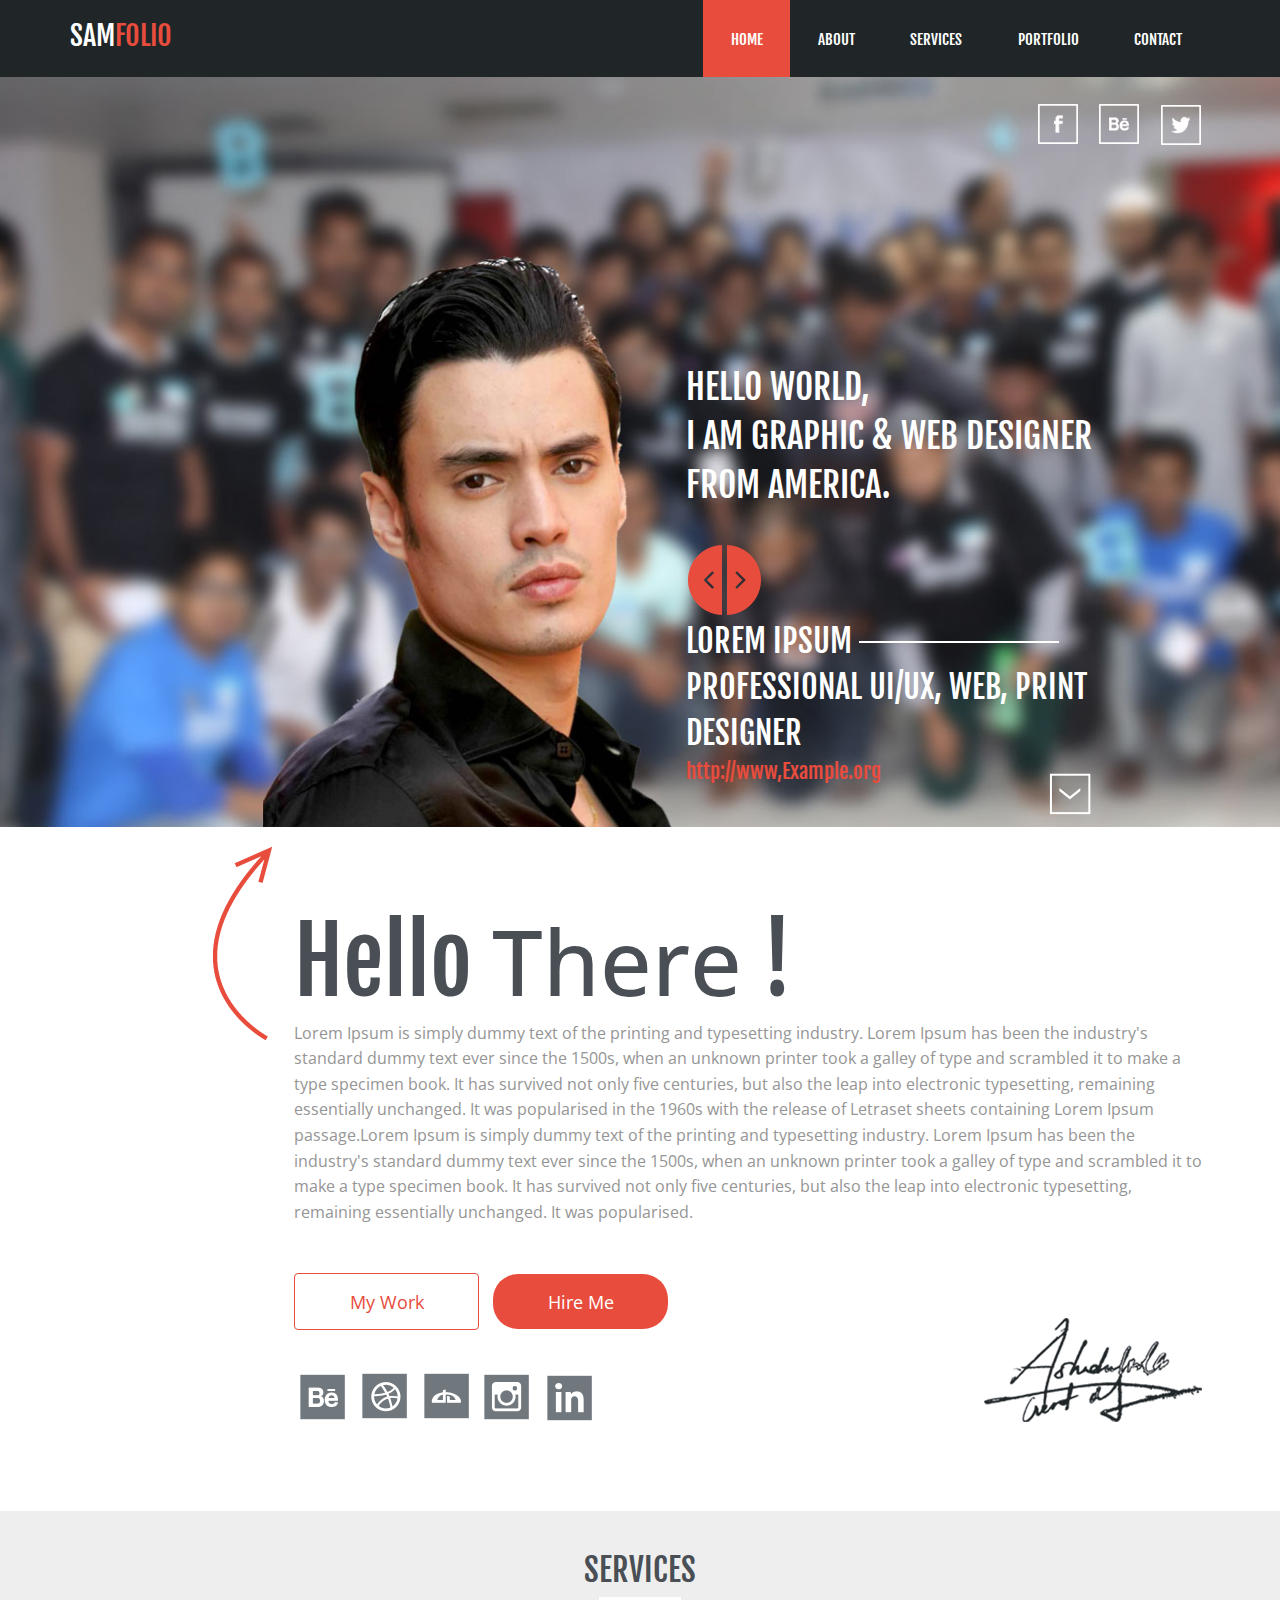
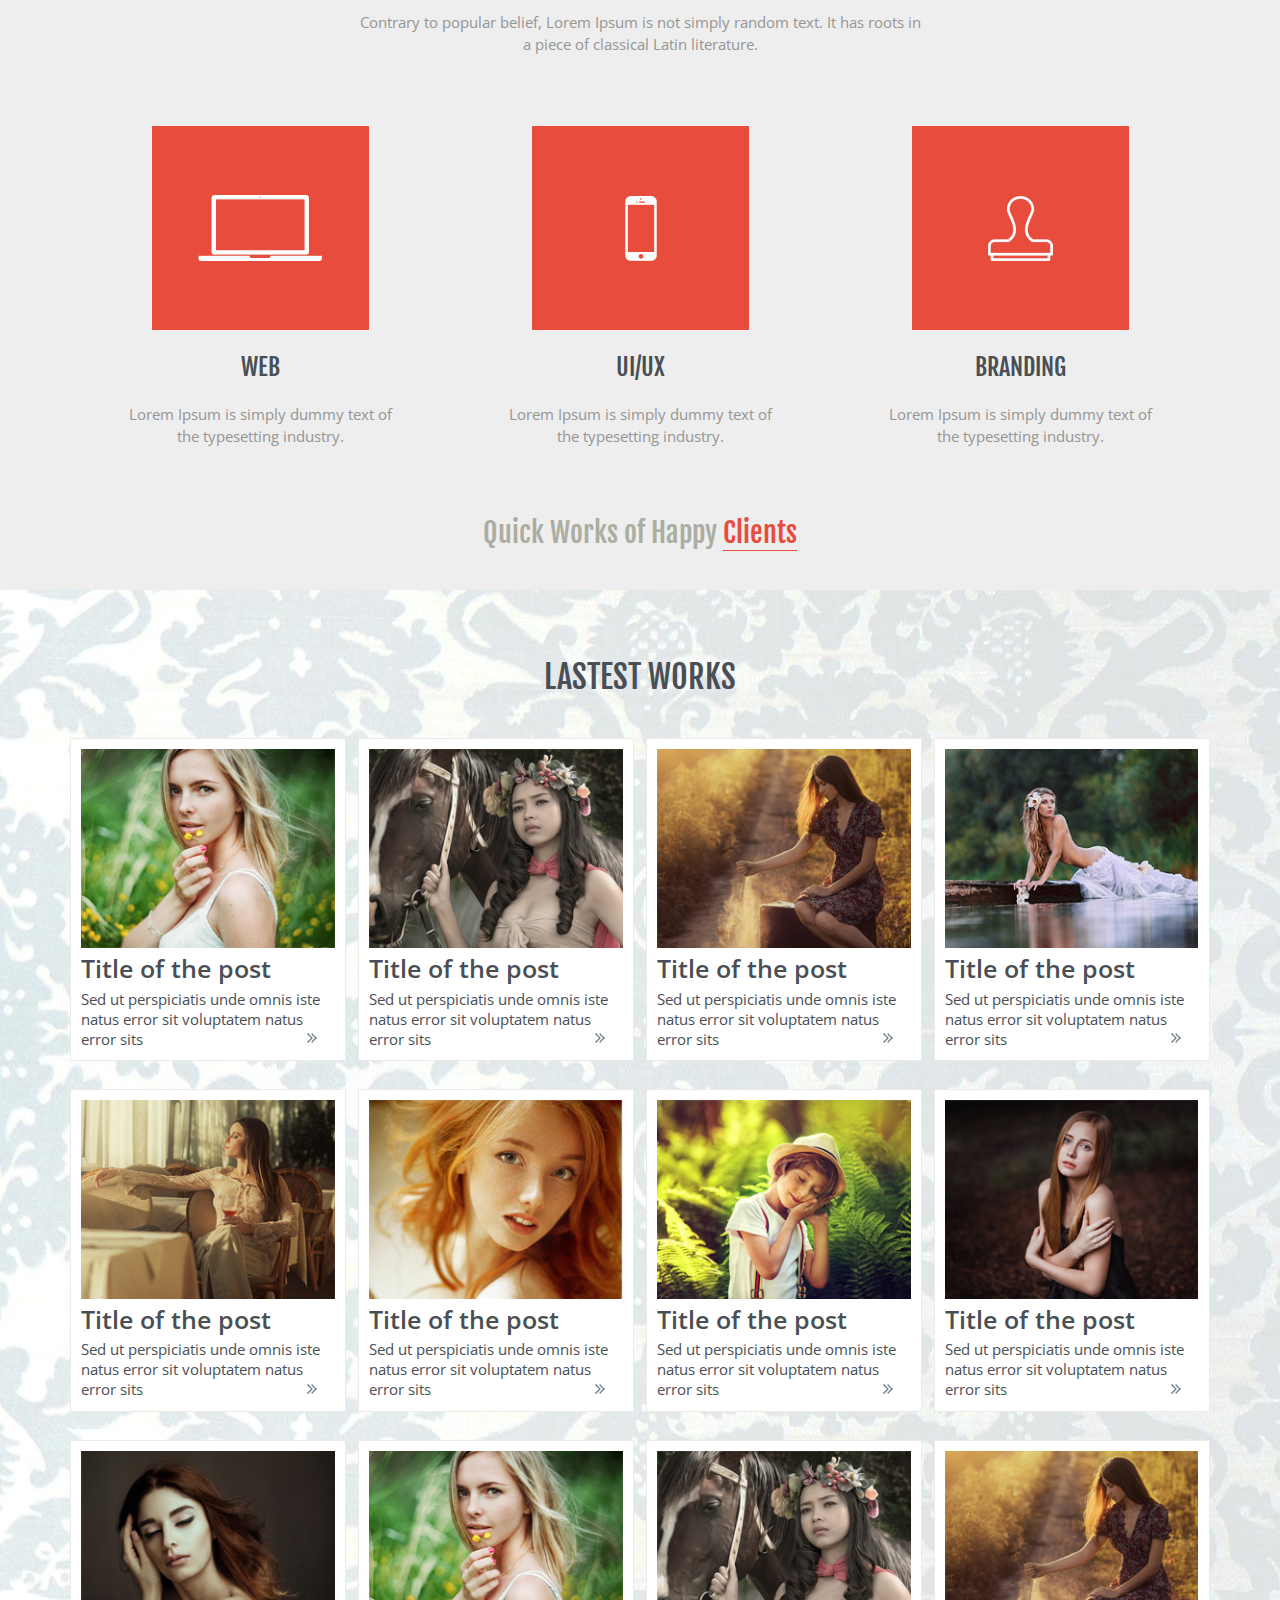
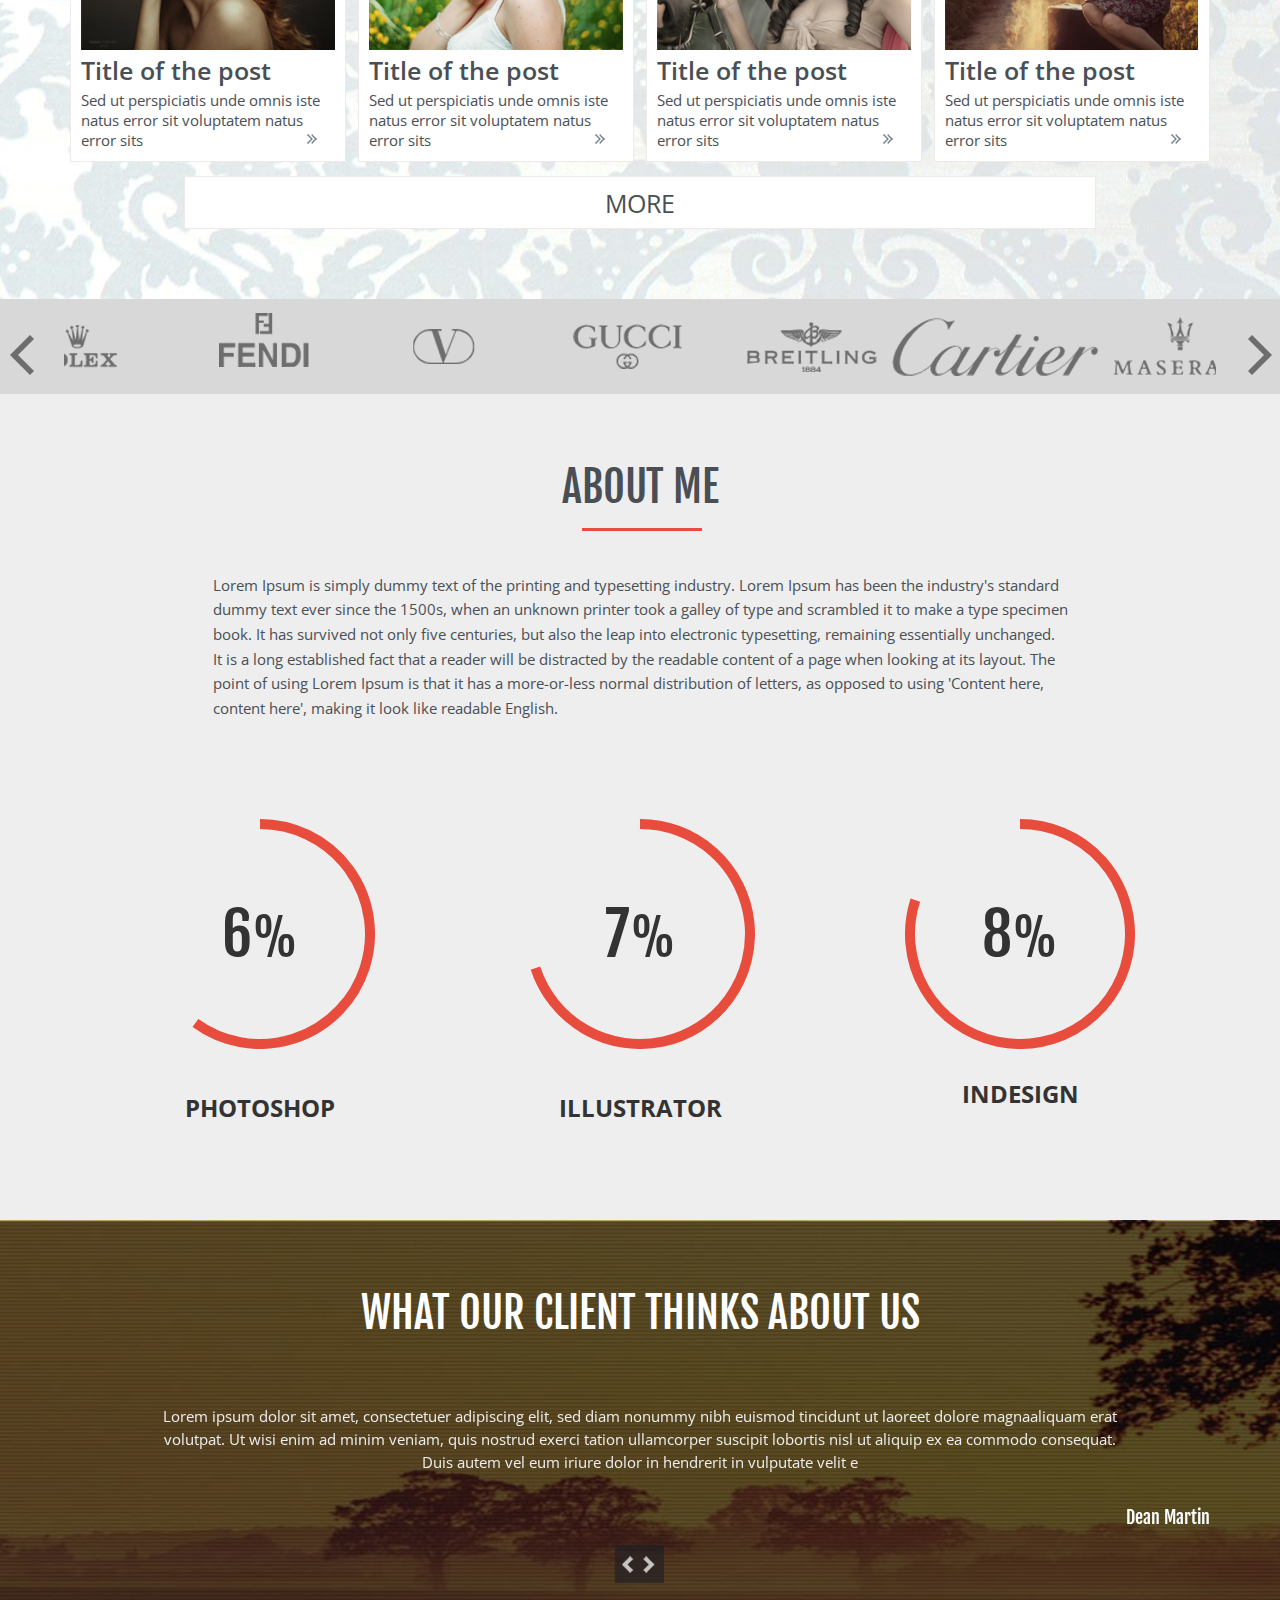
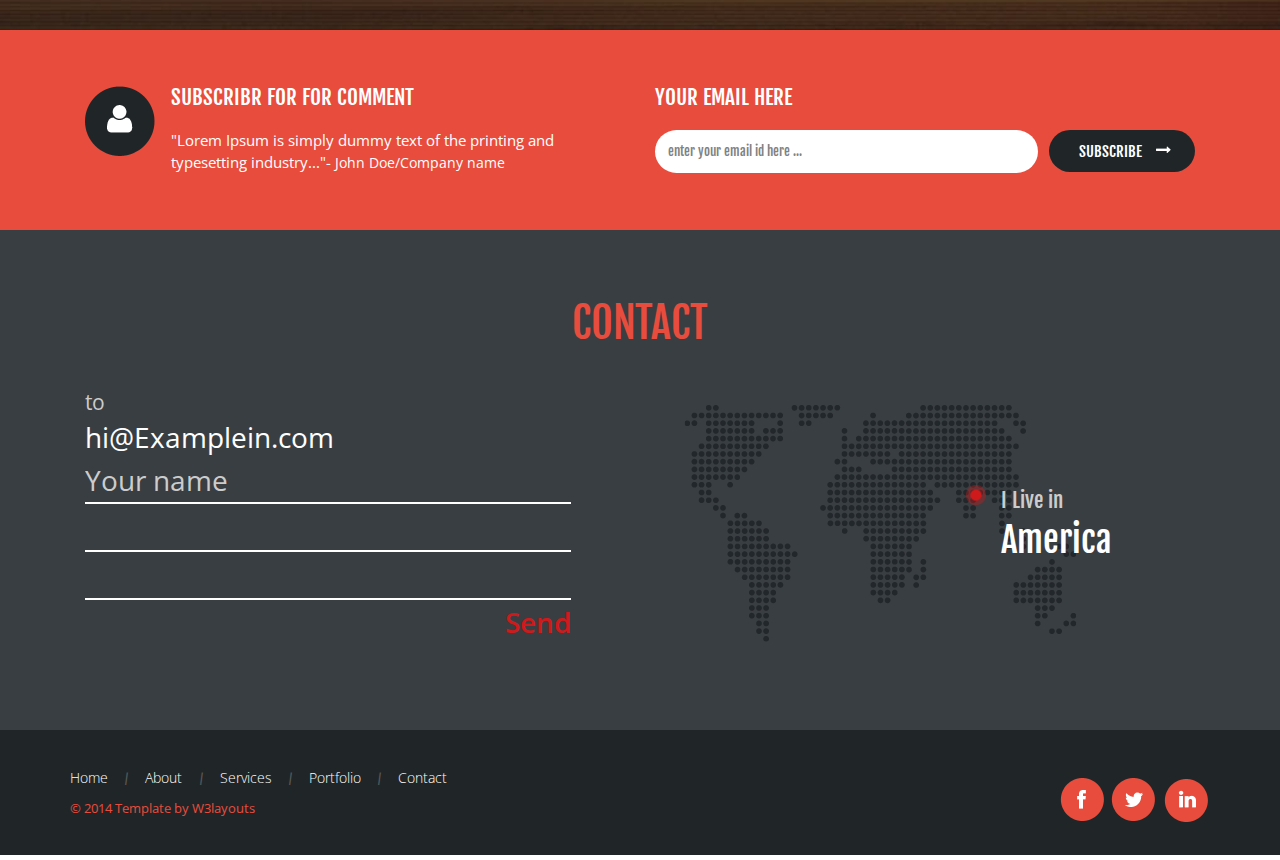
<file: cbot_sourses/samfolio-web/web/index.html>
<!--A Design by W3layouts 
Author: W3layout
Author URL: http://w3layouts.com
License: Creative Commons Attribution 3.0 Unported
License URL: http://creativecommons.org/licenses/by/3.0/
-->
<!DOCTYPE html>
<html>
<head>
<title>Samfolio Bootstarp Website Template | Home :: w3layouts</title>
<link href="css/bootstrap.css" rel="stylesheet" type="text/css" media="all" />
<!-- jQuery (necessary for Bootstrap's JavaScript plugins) -->
<script src="js/jquery.min.js"></script>
<!-- Custom Theme files -->
<!--theme-style-->
<link href="css/style.css" rel="stylesheet" type="text/css" media="all" />	
<!--//theme-style-->
<meta name="viewport" content="width=device-width, initial-scale=1, maximum-scale=1">
<script type="application/x-javascript"> addEventListener("load", function() { setTimeout(hideURLbar, 0); }, false); function hideURLbar(){ window.scrollTo(0,1); } </script>
<!--fonts-->
<link href='http://fonts.googleapis.com/css?family=Fjalla+One' rel='stylesheet' type='text/css'>
<link href='http://fonts.googleapis.com/css?family=Open+Sans:400,300,600,700,800' rel='stylesheet' type='text/css'>
<!--//fonts-->
<script type="text/javascript" src="js/move-top.js"></script>
<script type="text/javascript" src="js/easing.js"></script>
<script type="text/javascript">
					jQuery(document).ready(function($) {
						$(".scroll").click(function(event){		
							event.preventDefault();
							$('html,body').animate({scrollTop:$(this.hash).offset().top},1000);
						});
					});
					</script>
					<!----start-top-nav-script---->
		<script>
			$(function() {
				var pull 		= $('#pull');
					menu 		= $('.top-nav ul');
					menuHeight	= menu.height();
				$(pull).on('click', function(e) {
					e.preventDefault();
					menu.slideToggle();
				});
				$(window).resize(function(){
	        		var w = $(window).width();
	        		if(w > 320 && menu.is(':hidden')) {
	        			menu.removeAttr('style');
	        		}
	    		});
			});
		</script>

</head>
<body> 
<!--header-->
	<div class="header">
			<div class="container">
				<div class="logo">
					<a href="index.html"><h1>SAM<span>FOLIO</span></h1></a>
				</div>
				<div class="top-nav">
				
					<ul>
						<li class="active" ><a href="#home" class="scroll">Home</a></li>
						<li><a href="#about" class="scroll"> About</a></li>
						<li><a href="#services" class="scroll">Services</a></li>
						<li><a href="#portfolio" class="scroll">portfolio </a></li>
						<li><a href="#contact" class="scroll">contact</a></li>
					</ul>
					<a href="#" id="pull"><img src="images/menu.png" title="menu" /></a>
				</div>
			<div class="clearfix"> </div>
		</div>
	</div>
	<!--banner-->
	<div class="banner">
		<div class="container">
			<ul class="social-ic-icons">
				<li class="facebook"><a href="#"><span> </span></a></li>				
				<li class="been"><a href="#"><span> </span></a></li>
				<li class="twitter"><a href="#"><span> </span></a></li>
			</ul>
			<div class="clearfix"> </div>
		  <div class="wmuSlider example1">
			   <div class="wmuSliderWrapper">
			 <article style="position: absolute; width: 100%; opacity: 0;"> 
				   	<div class="banner-wrap">
				   	       <div class="bannertop_box">
					  			<div class="welcome_box">
					  				<h2>Hello world,<span>I AM GRAPHIC & WEB DESIGNER</span> FROM america.</h2>
					  			</div>
								<div class="clearfix"> </div>
				   		 	</div>
				   		 <div class='clearfix'></div>
				   	 </div>
			</article>
			 <article style="position: absolute; width: 100%; opacity: 0;"> 
				   	<div class="banner-wrap">
				   	       <div class="bannertop_box">
					  			<div class="welcome_box">
					  				<h2>Hello world,<span>I AM GRAPHIC & WEB DESIGNER</span> FROM america.</h2>
					  			</div>
								<div class="clearfix"> </div>
				   		 	</div>
				   		 <div class='clearfix'></div>
				   	 </div>
			</article>
			 <article style="position: absolute; width: 100%; opacity: 0;"> 
				   	<div class="banner-wrap">
				   	       <div class="bannertop_box">
					  			<div class="welcome_box">
					  				<h2>Hello world,<span>I AM GRAPHIC & WEB DESIGNER</span> FROM america.</h2>
					  			</div>
								<div class="clearfix"> </div>
				   		 	</div>
				   		 <div class='clearfix'></div>
				   	 </div>
			</article>
			</div>
		</div>
		<!---->
		  <script src="js/jquery.wmuSlider.js"></script> 
			  <script>
       			$('.example1').wmuSlider({
					 pagination : false,
				});         
   		     </script> 	
		<div class="banner-matter">
		<p>Lorem ipsum <span> </span></p>
		<p>Professional UI/ux, web, print designer</p>
		<a href="#">http://www,Example.org</a>
		</div>
		<div class='clearfix'></div>
		<a href="#hello" class="scroll down"><img src="images/arr.png" alt="" /></a>
		</div>   
	</div>
	<!--content-->
	<div class="content">
	<div class="container">
		<div class="hello" id="hello">
			<span class="arrow"> </span>
			<h3>Hello <span>There</span> !</h3>
			<p>Lorem Ipsum is simply dummy text of the printing and typesetting industry. Lorem Ipsum has been the industry's standard dummy text ever since the 1500s, when an unknown printer took a galley of type and scrambled it to make a type specimen book. It has survived not only five centuries, but also the leap into electronic typesetting, remaining essentially unchanged. It was popularised in the 1960s with the release of Letraset sheets containing Lorem Ipsum passage.Lorem Ipsum is simply dummy text of the printing and typesetting industry. Lorem Ipsum has been the industry's standard dummy text ever since the 1500s, when an unknown printer took a galley of type and scrambled it to make a type specimen book. It has survived not only five centuries, but also the leap into electronic typesetting, remaining essentially unchanged. It was popularised.</p>
			<div class="in-btns">
			    <a class="startnow" href="#">My Work</a>
			    <a class="livedemo" href="#">Hire Me</a>
			</div>
				<ul class="in-social">
					<li class="been"><a class="been" href="#"><span> </span></a></li>
					<li class="dribble"><a href="#"><span> </span></a></li>
					<li class="in"><a href="#"><span> </span></a></li>
					<li class="camera"><a href="#"><span> </span></a></li>
					<li class="in-line"><a href="#"><span> </span></a></li>
				</ul>
			<img class="in-letter" src="images/lee.png" alt="" >
		</div>
	</div>
	<!--services-->
		<div class="services" id="services">
			<div class="container">
				<div class="services-top">
					<h3>S<span>ERVICE</span>S</h3>
					<p>Contrary to popular belief, Lorem Ipsum is not simply random text. It has roots in a piece of classical Latin literature.</p>
				</div>
				<div class="services-bottom">
					<div class="col-md-4 services-grid">
						<a href="#"><img  src="images/tv.png" alt="" /></a>
						<h4>WEB</h4>
						<p>Lorem Ipsum is simply dummy text of the typesetting industry.</p>
					</div>
					<div class="col-md-4 services-grid">
						<a href="#"><img  src="images/ph.png" alt="" /></a>
						<h4>UI/UX</h4>
						<p>Lorem Ipsum is simply dummy text of the typesetting industry.</p>
					</div>
					<div class="col-md-4 services-grid">
						<a href="#"><img  src="images/me.png" alt="" /></a>
						<h4>BRANDING</h4>
						<p>Lorem Ipsum is simply dummy text of the typesetting industry.</p>
					</div>
					<div class='clearfix'></div>
				</div>
				<h5 class="happy">Quick Works of Happy <a href="#">Clients</a></h5>
			</div>
		</div>
		<!--work-->
		<div class="work" id="portfolio">
			<div class="container">
				<h3>LASTEST WORKS</h3>
				<div class="work-top">
					<div class="work-grid ">
					<a href="#"><img class="img-responsive in-work" src="images/pic.jpg" alt="" />
						<span class="zoom-icon"></span>	</a>					
						<div class="web">
							<h6>Title of the post</h6>
							<p>Sed ut perspiciatis unde omnis iste natus error sit voluptatem natus error sits </p>
							<img class="in-right" src="images/right.png" alt="" />
						</div>
					</div>
					<div class="work-grid sit">
						<a href="#"><img class="img-responsive in-work" src="images/pic1.jpg" alt="" />
						<span class="zoom-icon"></span>	</a>
						<div class="web">
							<h6>Title of the post</h6>
							<p>Sed ut perspiciatis unde omnis iste natus error sit voluptatem natus error sits </p>
							<img class="in-right" src="images/right.png" alt="" />
						</div>
					</div>
					<div class="work-grid">
						<a href="#"><img class="img-responsive in-work" src="images/pic2.jpg" alt="" />
						<span class="zoom-icon"></span>	</a>
						<div class="web">
							<h6>Title of the post</h6>
							<p>Sed ut perspiciatis unde omnis iste natus error sit voluptatem natus error sits </p>
							<img class="in-right" src="images/right.png" alt="" />
						</div>
					</div>
					<div class="work-grid work-grid-in sit">
						<a href="#"><img class="img-responsive in-work" src="images/pic3.jpg" alt="" />
						<span class="zoom-icon"></span>	</a>
						<div class="web">
							<h6>Title of the post</h6>
							<p>Sed ut perspiciatis unde omnis iste natus error sit voluptatem natus error sits </p>
							<img class="in-right" src="images/right.png" alt="" />
						</div>
					</div>
					<div class="work-grid">
						<a href="#"><img class="img-responsive in-work" src="images/pic4.jpg" alt="" />
						<span class="zoom-icon"></span>	</a>
						<div class="web">
							<h6>Title of the post</h6>
							<p>Sed ut perspiciatis unde omnis iste natus error sit voluptatem natus error sits </p>
							<img class="in-right" src="images/right.png" alt="" />
						</div>
					</div>
					<div class="work-grid sit">
						<a href="#"><img class="img-responsive in-work" src="images/pic5.jpg" alt="" />
						<span class="zoom-icon"></span>	</a>
						<div class="web">
							<h6>Title of the post</h6>
							<p>Sed ut perspiciatis unde omnis iste natus error sit voluptatem natus error sits </p>
							<img class="in-right" src="images/right.png" alt="" />
						</div>
					</div>
					<div class="work-grid in-zoom">
						<a href="#"><img class="img-responsive in-work" src="images/pic6.jpg" alt="" />
						<span class="zoom-icon"></span>	</a>
						<div class="web">
							<h6>Title of the post</h6>
							<p>Sed ut perspiciatis unde omnis iste natus error sit voluptatem natus error sits </p>
							<img class="in-right" src="images/right.png" alt="" />
						</div>
					</div>
					<div class="work-grid work-grid-in in-zoom">
						<a href="#"><img class="img-responsive in-work" src="images/pic7.jpg" alt="" />
						<span class="zoom-icon"></span>	</a>
						<div class="web">
							<h6>Title of the post</h6>
							<p>Sed ut perspiciatis unde omnis iste natus error sit voluptatem natus error sits </p>
							<img class="in-right" src="images/right.png" alt="" />
						</div>
					</div>
					<div class="work-grid in-zoom">
						<a href="#"><img class="img-responsive in-work" src="images/pic8.jpg" alt="" />
						<span class="zoom-icon"></span>	</a>
						<div class="web">
							<h6>Title of the post</h6>
							<p>Sed ut perspiciatis unde omnis iste natus error sit voluptatem natus error sits </p>
							<img class="in-right" src="images/right.png" alt="" />
						</div>
					</div>
					<div class="work-grid in-zoom">
						<a href="#"><img class="img-responsive in-work" src="images/pic.jpg" alt="" />
						<span class="zoom-icon"></span>	</a>
						<div class="web">
							<h6>Title of the post</h6>
							<p>Sed ut perspiciatis unde omnis iste natus error sit voluptatem natus error sits </p>
							<img class="in-right" src="images/right.png" alt="" />
						</div>
					</div>
					<div class="work-grid in-zoom">
						<a href="#"><img class="img-responsive in-work" src="images/pic1.jpg" alt="" />
						<span class="zoom-icon"></span>	</a>
						<div class="web">
							<h6>Title of the post</h6>
							<p>Sed ut perspiciatis unde omnis iste natus error sit voluptatem natus error sits </p>
							<img class="in-right" src="images/right.png" alt="" />
						</div>
					</div>
					<div class="work-grid work-grid-in in-zoom">
						<a href="#"><img class="img-responsive in-work" src="images/pic2.jpg" alt="" />
						<span class="zoom-icon"></span>	</a>
						<div class="web">
							<h6>Title of the post</h6>
							<p>Sed ut perspiciatis unde omnis iste natus error sit voluptatem natus error sits </p>
							<img class="in-right" src="images/right.png" alt="" />
						</div>
					</div>
					<div class='clearfix'></div>
				</div>
				<a class="more" href="#">MORE</a>
			</div>
		</div>
		<!---->
		<div class="work-bottom">
			<ul id="flexiselDemo1">			
				<li><img src="images/lo.png"/></li>
				<li><img src="images/lo1.png"/></li>
				<li><img src="images/lo2.png"/></li>
				<li><img src="images/lo3.png"/></li>
				<li><img src="images/lo4.png"/></li>
				<li><img src="images/lo5.png"/></li>
				<li><img src="images/lo6.png"/></li>
				<li><img src="images/lo7.png"/></li>
				<li><img src="images/lo8.png"/></li>
            </ul>
            		<script type="text/javascript">
		$(window).load(function() {
			$("#flexiselDemo1").flexisel({
				visibleItems: 9,
				animationSpeed: 1000,
				autoPlay: true,
				autoPlaySpeed: 3000,    		
				pauseOnHover: true,
				enableResponsiveBreakpoints: true,
		    	responsiveBreakpoints: { 
		    		portrait: { 
		    			changePoint:480,
		    			visibleItems: 1
		    		}, 
		    		landscape: { 
		    			changePoint:640,
		    			visibleItems: 2
		    		},
		    		tablet: { 
		    			changePoint:768,
		    			visibleItems: 3
		    		}
		    	}
		    });
		    
		});
	</script>
	<script type="text/javascript" src="js/jquery.flexisel.js"></script>
		</div>
		<div class="about-me" id="about">
			<div class="container">
				<div class="about">
					<h3>a<span>bout m</span>e</h3>
					<p>Lorem Ipsum is simply dummy text of the printing and typesetting industry. Lorem Ipsum has been the industry's standard dummy text ever since the 1500s, when an unknown printer took a galley of type and scrambled it to make a type specimen book. It has survived not only five centuries, but also the leap into electronic typesetting, remaining essentially unchanged.</p>
					<p>It is a long established fact that a reader will be distracted by the readable content of a page when looking at its layout. The point of using Lorem Ipsum is that it has a more-or-less normal distribution of letters, as opposed to using 'Content here, content here', making it look like readable English.</p>
				</div>
				<div class="about-grids">
	 		 	      <div id="canvas">
							<div class="skill-grids text-center">
									<div class="col-md-4">	
										<div class="skill-grid">
											<div class="every" id="circles-1"></div>									
											<p class="who">PHOTOSHOP</p>
										 </div>								  
									</div>
									<div class="col-md-4">	
										<div class="skill-grid">
											<div class="every" id="circles-2"></div>									
											 <p class="who">ILLUSTRATOR</p>
										 </div>								  
									</div>
									<div class="col-md-4">	
										<div class="skill-grid">
											<div class="every" id="circles-3"></div>									
											 <p class="who">INDESIGN</p>
										 </div>								  
									</div>
									<div class="clearfix"> </div>
					          </div>
					   </div>
				</div>
				<!---->
				 <script type="text/javascript" src="js/circles.js"></script>
					         <script>
								var colors = [
										['#eeeeee', '#e84c3d'], ['#eeeeee', '#e84c3d'], ['#eeeeee', '#e84c3d']
									];
								for (var i = 1; i <= 5; i++) {
									var child = document.getElementById('circles-' + i),
										percentage = 50 + (i * 10);
										
									Circles.create({
										id:         child.id,
										percentage: percentage,
										radius:     115,
										width:      10,
										number:   	percentage / 10,
										text:       '%',
										colors:     colors[i - 1]
									});
								}
						
				</script>

			</div>
		</div>
		<div class="clients" >
			 <div class="container">
				<h3>What our client thinks about us </span></h3>
				<!---->
				 <!-- requried-jsfiles-for owl -->
				 <link href="css/owl.carousel.css" rel="stylesheet">
							    <script src="js/owl.carousel.js"></script>
							        <script>
									    $(document).ready(function() {
									      $("#owl-demo1").owlCarousel({
									        items : 1,
									        lazyLoad : true,
									        autoPlay : true,
									        navigation : true,
									        navigationText :  true,
									        pagination : false,
									      });
									    });
									  </script>
							 <!-- //requried-jsfiles-for owl -->
							 <!-- start content_slider -->
						       <div id="owl-demo1" class="owl-carousel">
							   <div class="item-bottom">
					                <div class="item-right">
									<p>Lorem ipsum dolor sit amet, consectetuer adipiscing elit, sed diam nonummy nibh euismod tincidunt ut laoreet dolore magnaaliquam erat volutpat. Ut wisi enim ad minim veniam, quis nostrud exerci tation ullamcorper suscipit lobortis nisl ut aliquip ex ea commodo consequat. Duis autem vel eum iriure dolor in hendrerit in vulputate velit e</p>
										<span>Dean Martin</span>
									</div>
								</div>
								<div class="item-bottom">
					                <div class="item-right">
										<p>Lorem ipsum dolor sit amet, consectetuer adipiscing elit, sed diam nonummy nibh euismod tincidunt ut laoreet dolore magnaaliquam erat volutpat. Ut wisi enim ad minim veniam, quis nostrud exerci tation ullamcorper suscipit lobortis nisl ut aliquip ex ea commodo consequat. Duis autem vel eum iriure dolor in hendrerit in vulputate velit e</p>
										<span>Dean Martin</span>
									</div>
								</div>
								<div class="item-bottom">
					                <div class="item-right">
										<p>Lorem ipsum dolor sit amet, consectetuer adipiscing elit, sed diam nonummy nibh euismod tincidunt ut laoreet dolore magnaaliquam erat volutpat. Ut wisi enim ad minim veniam, quis nostrud exerci tation ullamcorper suscipit lobortis nisl ut aliquip ex ea commodo consequat. Duis autem vel eum iriure dolor in hendrerit in vulputate velit e</p>
										<span>Dean Martin</span>
									</div>
								</div>					
									
								</div>
				</div>	
			</div>
			<!---->
			<div class="comment">
				<div class="container">
					<div class="col-md-6">
						<a href="#"><img class=" in-comment" src="images/men.png" alt="" /></a>
						<div class="left-comment">
						<h6>subscribr for for comment</h6>
						<p>"Lorem Ipsum is simply dummy text of the printing and typesetting industry..."- <span>John Doe/Company name</span> </p>
						</div>
						<div class="clearfix"> </div>
					</div>
					<div class="col-md-6 email-here">
						<h6>your email here</h6>
						<div class="email">
							<input type="text" value="enter your email id here ..." onfocus="this.value='';" onblur="if (this.value == '') {this.value ='enter your email id here ...';}">
						</div>
						<div class="send">
							<input type="submit" value="SUBSCRIBE" >
						</div>
						<div class="clearfix"> </div>
					</div>
					<div class="clearfix"> </div>
				</div>
			</div>
			<!----contact-->
			<div class="contact" id="contact">
				<div class="container">
				<h3>CONTACT</h3>
				<div class="contact-in">
					<div class="col-md-6 in-on">																								
						<small>to</small>
						<p>hi@Examplein.com</p>
						<form>
							<input type="text" value="Your name" onfocus="this.value='';" onblur="if (this.value == '') {this.value = Your name';}">
							<input type="text" value="" onfocus="this.value='';" onblur="if (this.value == '') {this.value = '';}">
							<input type="text" value="" onfocus="this.value='';" onblur="if (this.value == '') {this.value = '';}">
						<div class="send-in">
						<input type="submit" value="Send" >
						</div>
					</form>
					</div>
					<div class="col-md-6 dot-in">	
						<img class="img-responsive in-map" src="images/ma.png" alt="" />
						<label class="dot"> </label>
						<div class="live">
						<span>I Live in</span>
						<p>America</p>	
						</div>
					</div>
					<div class="clearfix"> </div>
				</div>
				</div>
			</div>
	</div>
	<!--footer-->
	<div class="footer">
		<div class="container">
				<div class="footer-class">
				<div class="class-footer">
					<ul>
						<li  ><a href="#home" class="scroll">Home</a>  <span>/</span> </li>
						<li><a href="#about" class="scroll">About </a><span>/</span></li>
						<li><a href="#services" class="scroll">Services</a>  <span>/</span></li>
						<li><a href="#portfolio" class="scroll">Portfolio</a> <span>/</span></li>
						<li><a href="#contact" class="scroll">Contact </a></li>
					</ul>
					 <p class="footer-grid">&copy; 2014 Template by <a href="http://w3layouts.com/" target="_blank">W3layouts</a> </p>
				</div>	 
					 <ul class="social-in-icons">
						<li class="facebook"><a href="#"><span> </span></a></li>
						<li class="twitter"><a href="#"><span> </span></a></li>
						<li class="inline"><a href="#"><span> </span></a></li>
					</ul>
				<div class="clearfix"> </div>
			 	</div>
		 </div>
		 <script type="text/javascript">
						$(document).ready(function() {
							/*
							var defaults = {
					  			containerID: 'toTop', // fading element id
								containerHoverID: 'toTopHover', // fading element hover id
								scrollSpeed: 1200,
								easingType: 'linear' 
					 		};
							*/
							
							$().UItoTop({ easingType: 'easeOutQuart' });
							
						});
					</script>
				<a href="#" id="toTop" style="display: block;"> <span id="toTopHover" style="opacity: 1;"> </span></a>

	</div>

</body>
</html>
</file>
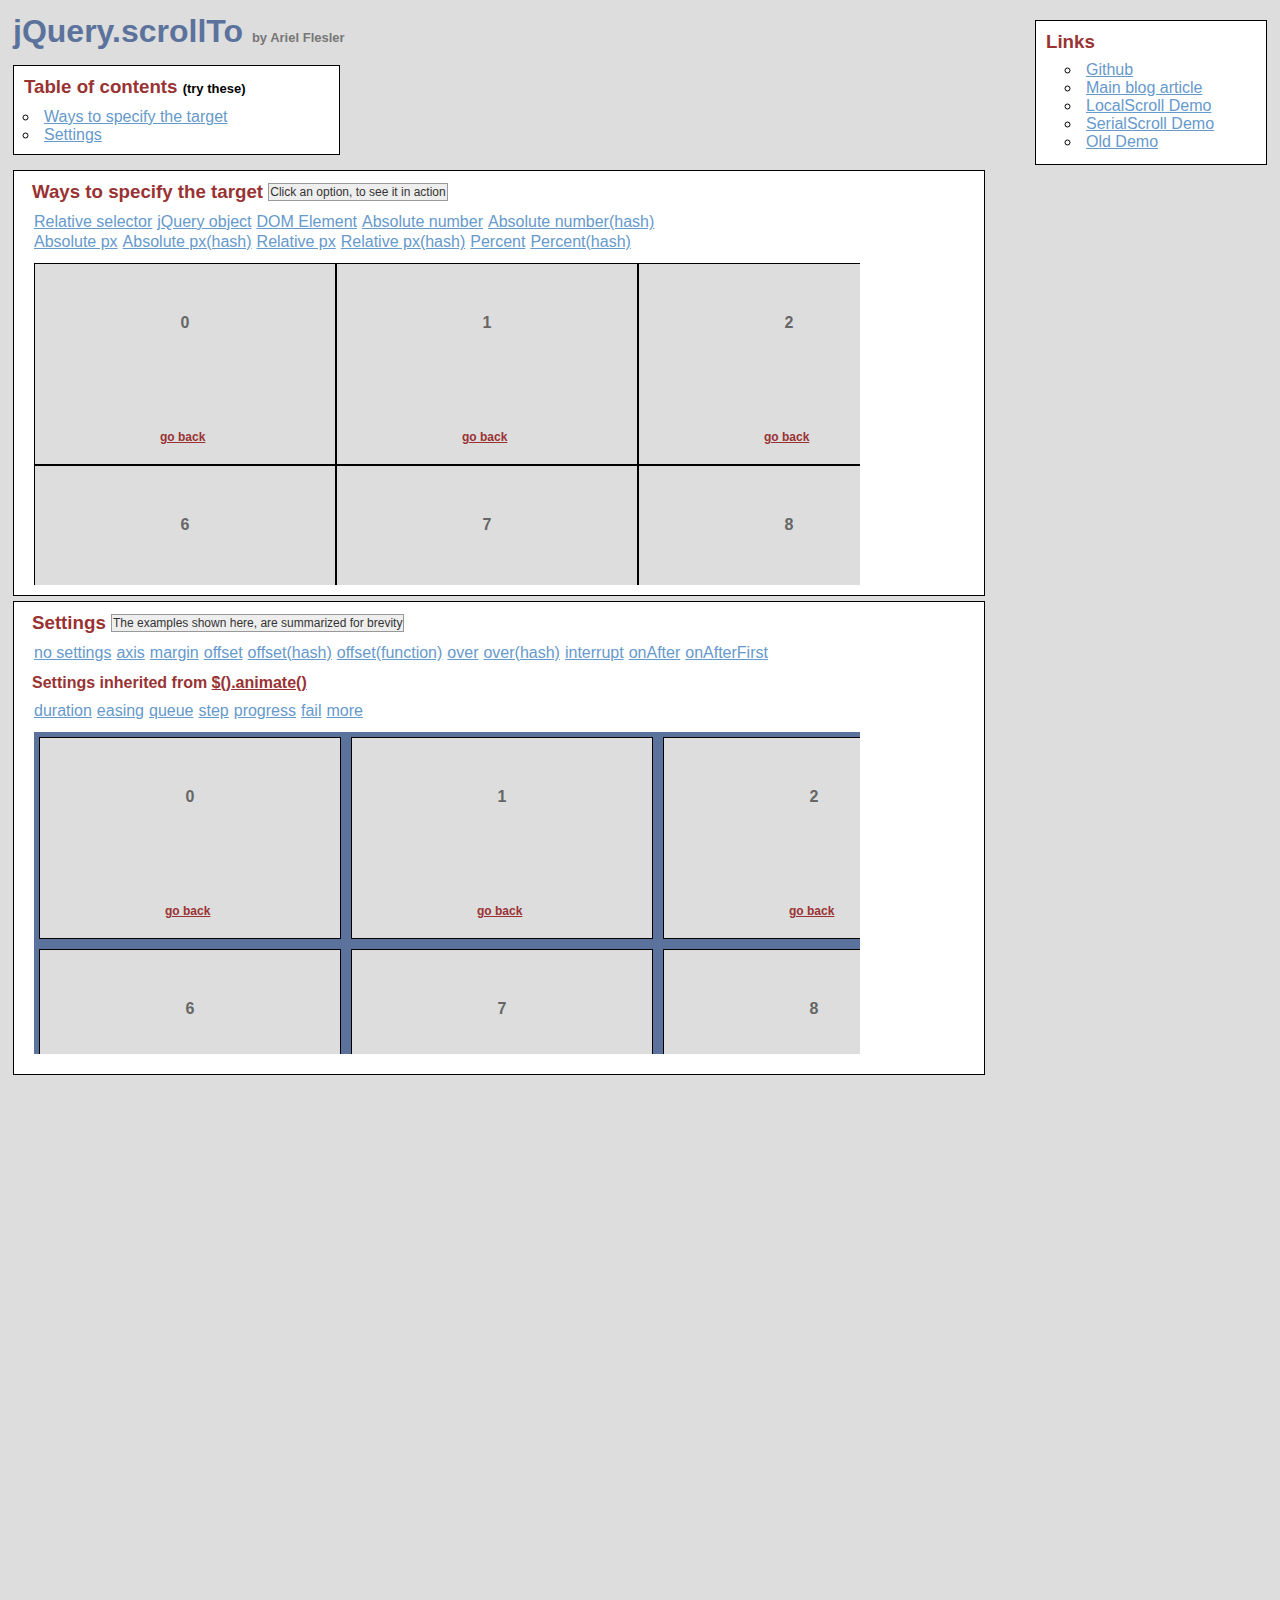
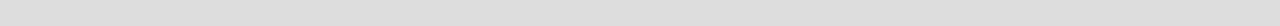
<file: assets/plugins/jquery-scrollTo/demo/index.html>
<!DOCTYPE html PUBLIC "-//W3C//DTD XHTML 1.0 Transitional//EN" "http://www.w3.org/TR/xhtml1/DTD/xhtml1-transitional.dtd">
<html xmlns="http://www.w3.org/1999/xhtml">
<head>
	<meta http-equiv="Content-Type" content="text/html; charset=iso-8859-1" />
	<title>jQuery.scrollTo</title>
	<meta name="keywords" content="javascript, jquery, plugins, scroll, scrollTo, smooth, animation, to, effect, ariel, flesler, window, overflow, element, navigation, customizable" />
	<meta name="description" content="Demo of jQuery.scrollTo. Lightweight, cross-browser and highly customizable animated scrolling with jQuery, made by Ariel Flesler." />
	<meta name="robots" content="index,follow" />
	<link type="text/css" rel="stylesheet" href="css/style.css" />
	<script type="text/javascript" src="https://ajax.googleapis.com/ajax/libs/jquery/1.8.0/jquery.min.js"></script>
	<script type="text/javascript" src="../jquery.scrollTo.min.js"></script>
	<script type="text/javascript">
		jQuery(function( $ ){
			/**
			 * Demo binding and preparation, no need to read this part
			 */
				//borrowed from jQuery easing plugin
				//http://gsgd.co.uk/sandbox/jquery.easing.php
				$.easing.elasout = function(x, t, b, c, d) {
					var s=1.70158;var p=0;var a=c;
					if (t==0) return b;  if ((t/=d)==1) return b+c;  if (!p) p=d*.3;
					if (a < Math.abs(c)) { a=c; var s=p/4; }
					else var s = p/(2*Math.PI) * Math.asin (c/a);
					return a*Math.pow(2,-10*t) * Math.sin( (t*d-s)*(2*Math.PI)/p ) + c + b;
				};
				$('a.back').click(function() {
					$(this).parents('div.pane').scrollTo(0, 800, { queue:true });
					$(this).parents('div.section').find('span.message').text( this.title);
					return false;
				});
				//just for the example, to stop the click on the links.
				$('ul.links').click(function(e){
					var link = e.target;
					if (link.target === '_blank') {
						return;
					}
					e.preventDefault();
					link.blur();
					if (link.title) {
						$(this).parent().find('span.message').text(link.title);
					}
				});
			
			// This one is important, many browsers don't reset scroll on refreshes
			// Reset all scrollable panes to (0,0)
			$('div.pane').scrollTo(0);
			// Reset the screen to (0,0)
			$.scrollTo(0);
			
			// TOC, shows how to scroll the whole window
			$('#toc a').click(function() {//$.scrollTo works EXACTLY the same way, but scrolls the whole screen
				$.scrollTo(this.hash, 1500, { easing:'elasout' });
				$(this.hash).find('span.message').text(this.title);
				return false;
			});
			
			// Target examples bindings
			var $target = $('#pane-target');
			$('#target-examples a').click(function() {
				$target.stop(true);
			});

			$('#relative-selector').click(function() {
				$target.scrollTo('li:eq(7)', 800);
			});
			$('#jquery-object').click(function() {
				$target.scrollTo($('#pane-target li:eq(14)') , 800);
			});
			$('#dom-element').click(function() {
				$target.scrollTo(document.getElementById('twenty'), 800);
			});
			$('#absolute-number').click(function() {
				$target.scrollTo(150, 800);
			});
			$('#absolute-number-hash').click(function() {
				$target.scrollTo({ top:800, left:700}, 800);
			});
			$('#absolute-px').click(function() {
				$target.scrollTo('520px', 800);
			});
			$('#absolute-px-hash').click(function() {
				$target.scrollTo({top:'110px', left:'290px'}, 800);
			});
			$('#relative-px').click(function() {
				$target.scrollTo('+=100', 500);
			});
			$('#relative-px-hash').click(function() {				
				$target.scrollTo({top:'-=100px', left:'+=100'}, 500);
			});
			$('#percentage-px').click(function() {				
				$target.scrollTo('50%', 800);
			});
			$('#percentage-px-hash').click(function() {				
				$target.scrollTo({top:'50%', left:'20%'}, 800);
			});
			
			// Settings examples bindings, they will all scroll to the same place, with different settings
			var $settings = $('#pane-settings');
			$('#settings-examples a').click(function() {
				// before each animation, reset to (0,0), skip this.
				$settings.stop(true).scrollTo(0);
			});
			
			$('#settings-no').click(function() {
				$settings.scrollTo('li:eq(15)', 1000);
			});
			$('#settings-axis').click(function() {// only scroll horizontally
				$settings.scrollTo('li:eq(15)', 1000, { axis:'x' });
			});
			$('#settings-duration').click(function() {// it's the same as specifying it in the 2nd argument
				$settings.scrollTo('li:eq(15)', { duration: 3000 });
			});
			$('#settings-easing').click(function() {
				$settings.scrollTo('li:eq(15)', 2500, { easing:'elasout' });
			});
			$('#settings-margin').click(function() {//scroll to the "outer" position of the element
				$settings.scrollTo('li:eq(15)', 1000, { margin:true });
			});
			$('#settings-offset').click(function() {//same as { top:-50, left:-50 }
				$settings.scrollTo('li:eq(15)', 1000, { offset:-50 });
			});
			$('#settings-offset-hash').click(function() {
				$settings.scrollTo('li:eq(15)', 1000, { offset:{ top:-5, left:-30 } });
			});
			$('#settings-offset-function').click(function() {
				$settings.scrollTo('li:eq(15)', 1000, {offset: function() { return {top:-30, left:-5}; }});
			});
			$('#settings-over').click(function() {//same as { top:-50, left:-50 }
				$settings.scrollTo('li:eq(15)', 1000, { over:0.5 });
			});
			$('#settings-over-hash').click(function() {
				$settings.scrollTo('li:eq(15)', 1000, { over:{ top:0.2, left:-0.5 } });
			});
			$('#settings-interrupt').click(function() {
				$settings.scrollTo('li:eq(15)', 10000, { interrupt:true });
			});
			$('#settings-queue').click(function() {//in this case, having 'axis' as 'xy' or 'yx' matters.
				$settings.scrollTo('li:eq(15)', 2000, { queue:true });
			});
			$('#settings-onAfter').click(function() {
				$settings.scrollTo('li:eq(15)', 2000, { 
					onAfter:function() {
						$('#settings-message').text('Got there!');
					}
				});
			});
			$('#settings-onAfterFirst').click(function() {//onAfterFirst exists only when queuing
				$settings.scrollTo('li:eq(15)', 1600, { 
					queue:true,
					onAfterFirst:function() {
						$('#settings-message').text('Got there horizontally!');
					},
					onAfter:function() {
						$('#settings-message').text('Got there vertically!');
					}
				});
			});
			$('#settings-step').click(function() {
				$settings.scrollTo('li:eq(15)', 2000, {step:function(now) {
					$('#settings-message').text(now.toFixed(2));
				}});
			});
			$('#settings-progress').click(function() {
				$settings.scrollTo('li:eq(15)', 2000, {progress:function(_, now) {
					$('#settings-message').text(Math.round(now*100) + '%');
				}});
			});
			$('#settings-fail').click(function() {
				$settings.scrollTo('li:eq(15)', 10000, {interrupt:true, fail:function() {
					$('#settings-message').text('Scroll interrupted!');
				}});
			});
		});
	</script>
</head>
<body>
	<h1>jQuery.scrollTo&nbsp;<strong>by Ariel Flesler</strong></h1>
	
	<div id="toc" class="part">
		<h3>Table of contents&nbsp;<strong>(try these)</strong></h3>
		<ul>
			<li><a title="$.scrollTo('#target-examples', 800, {easing:'elasout'});" href="#target-examples">Ways to specify the target</a></li>
			<li><a title="$.scrollTo('#settings-examples', 800, {easing:'elasout'});" href="#settings-examples">Settings</a></li>
		</ul>
	</div>
	
	<div id="links" class="part">
		<h3>Links</h3>
		<ul>
			<li><a target="_blank" href="https://github.com/flesler/jquery.scrollTo">Github</a></li>
			<li><a target="_blank" href="http://flesler.blogspot.com/2007/10/jqueryscrollto.html">Main blog article</a></li>
			<li><a target="_blank" href="http://demos.flesler.com/jquery/localScroll/">LocalScroll Demo</a></li>
			<li><a target="_blank" href="http://demos.flesler.com/jquery/serialScroll/">SerialScroll Demo</a></li>
			<li><a target="_blank" href="index.old.html">Old Demo</a></li>
		</ul>
	</div>
	<div id="target-examples" class="section part">
		<h3>Ways to specify the target&nbsp;<span id="target-message" class="message">Click an option, to see it in action</span></h3>
		<ul class="links">
			<li><a title="$(...).scrollTo('li:eq(7)', 800);" id="relative-selector" href="#">Relative selector</a></li>
			<li><a title="$(...).scrollTo($('div li:eq(14)'), 800);" id="jquery-object" href="#">jQuery object</a></li>
			<li><a title="$(...).scrollTo(document.getElementById('twenty'), 800);" id="dom-element" href="#">DOM Element</a></li>
			<li><a title="$(...).scrollTo(150, 800);" id="absolute-number" href="#">Absolute number</a></li>
			<li><a title="$(...).scrollTo({ top:800, left:700}, 800);" id="absolute-number-hash" href="#">Absolute number(hash)</a></li>
		</ul>
		<ul class="links">
			<li><a title="$(...).scrollTo('520px', 800);" id="absolute-px" href="#">Absolute px</a></li>
			<li><a title="$(...).scrollTo({top:'110px', left:'290px'}, 800);" id="absolute-px-hash" href="#">Absolute px(hash)</a></li>
			<li><a title="$(...).scrollTo('+=100px', 800);" id="relative-px" href="#">Relative px</a></li>
			<li><a title="$(...).scrollTo({top:'-=100px', left:'+=100'}, 800);" id="relative-px-hash" href="#">Relative px(hash)</a></li>
			<li><a title="$(...).scrollTo('50%', 800);" id="percentage-px" href="#">Percent</a></li>
			<li><a title="$(...).scrollTo({top:'50%', left:'20%'}, 800);" id="percentage-px-hash" href="#">Percent(hash)</a></li>
		</ul>
		<div id="pane-target" class="pane">
			<ul class="elements" style="height:1011px; width:1820px;">
				<li><p>0</p><a href="#" title="$(...).scrollTo(0, 800, {queue:true});" class="back">go back</a></li><li><p>1</p><a href="#" title="$(...).scrollTo(0, 800, {queue:true});" class="back">go back</a></li><li><p>2</p><a href="#" title="$(...).scrollTo(0, 800, {queue:true});" class="back">go back</a></li><li><p>3</p><a href="#" title="$(...).scrollTo(0, 800, {queue:true});" class="back">go back</a></li><li><p>4</p><a href="#" title="$(...).scrollTo(0, 800, {queue:true});" class="back">go back</a></li><li><p>5</p><a href="#" title="$(...).scrollTo(0, 800, {queue:true});" class="back">go back</a></li><li><p>6</p><a href="#" title="$(...).scrollTo(0, 800, {queue:true});" class="back">go back</a></li><li><p>7</p><a href="#" title="$(...).scrollTo(0, 800, {queue:true});" class="back">go back</a></li><li><p>8</p><a href="#" title="$(...).scrollTo(0, 800, {queue:true});" class="back">go back</a></li><li><p>9</p><a href="#" title="$(...).scrollTo(0, 800, {queue:true});" class="back">go back</a></li><li><p>10</p><a href="#" title="$(...).scrollTo(0, 800, {queue:true});" class="back">go back</a></li><li><p>11</p><a href="#" title="$(...).scrollTo(0, 800, {queue:true});" class="back">go back</a></li><li><p>12</p><a href="#" title="$(...).scrollTo(0, 800, {queue:true});" class="back">go back</a></li><li><p>13</p><a href="#" title="$(...).scrollTo(0, 800, {queue:true});" class="back">go back</a></li><li><p>14</p><a href="#" title="$(...).scrollTo(0, 800, {queue:true});" class="back">go back</a></li><li><p>15</p><a href="#" title="$(...).scrollTo(0, 800, {queue:true});" class="back">go back</a></li><li><p>16</p><a href="#" title="$(...).scrollTo(0, 800, {queue:true});" class="back">go back</a></li><li><p>17</p><a href="#" title="$(...).scrollTo(0, 800, {queue:true});" class="back">go back</a></li><li><p>18</p><a href="#" title="$(...).scrollTo(0, 800, {queue:true});" class="back">go back</a></li><li><p>19</p><a href="#" title="$(...).scrollTo(0, 800, {queue:true});" class="back">go back</a></li><li id="twenty"><p>20</p><a href="#" title="$(...).scrollTo(0, 800, {queue:true});" class="back">go back</a></li><li><p>21</p><a href="#" title="$(...).scrollTo(0, 800, {queue:true});" class="back">go back</a></li><li><p>22</p><a href="#" title="$(...).scrollTo(0, 800, {queue:true});" class="back">go back</a></li><li><p>23</p><a href="#" title="$(...).scrollTo(0, 800, {queue:true});" class="back">go back</a></li><li><p>24</p><a href="#" title="$(...).scrollTo(0, 800, {queue:true});" class="back">go back</a></li><li><p>25</p><a href="#" title="$(...).scrollTo(0, 800, {queue:true});" class="back">go back</a></li><li><p>26</p><a href="#" title="$(...).scrollTo(0, 800, {queue:true});" class="back">go back</a></li><li><p>27</p><a href="#" title="$(...).scrollTo(0, 800, {queue:true});" class="back">go back</a></li><li><p>28</p><a href="#" title="$(...).scrollTo(0, 800, {queue:true});" class="back">go back</a></li><li><p>29</p><a href="#" title="$(...).scrollTo(0, 800, {queue:true});" class="back">go back</a></li>
			</ul>
		</div>
	</div>
	<div id="settings-examples" class="section part">
		<h3>Settings&nbsp;<span id="settings-message" class="message">The examples shown here, are summarized for brevity</span></h3>
		<ul class="links">
			<li><a title="$(...).scrollTo('li:eq(15)', 1000);" id="settings-no" href="#">no settings</a></li>
			<li><a title="$(...).scrollTo('li:eq(15)', 1000, {axis:'x'});//only scroll on this axis (can be x, y, xy or yx)" id="settings-axis" href="#">axis</a></li>
			<li><a title="$(...).scrollTo('li:eq(15)', 1000, {margin:true});//deduct the margin and border from the final position" id="settings-margin" href="#">margin</a></li>
			<li><a title="$(...).scrollTo('li:eq(15)', 1000, {offset:-50});//add or deduct from the final position" id="settings-offset" href="#">offset</a></li>
			<li><a title="$(...).scrollTo('li:eq(15)', 1000, {offset: {top:-5, left:-30} });" id="settings-offset-hash" href="#">offset(hash)</a></li>
			<li><a title="$(...).scrollTo('li:eq(15)', 1000, {offset: function() { return {top:-30, left:-5}; }});" id="settings-offset-function" href="#">offset(function)</a></li>
			<li><a title="$(...).scrollTo('li:eq(15)', 1000, {over:0.5});//add or deduct a fraction of its height/width" id="settings-over" href="#">over</a></li>
			<li><a title="$(...).scrollTo('li:eq(15)', 1000, {over:{top:0.2, left:-0.5});" id="settings-over-hash" href="#">over(hash)</a></li>
			<li><a title="Scroll manually to interrupt the animation" id="settings-interrupt" href="#">interrupt</a></li>
			<li><a title="$(...).scrollTo('li:eq(15)', 1600, {onAfter:function() { } });//called after the scrolling ends" id="settings-onAfter" href="#">onAfter</a></li>
			<li><a title="$(...).scrollTo('li:eq(15)', 1600, {queue:true, onAfterFirst:function() { } });//called after the first axis scrolled" id="settings-onAfterFirst" href="#">onAfterFirst</a></li>
		</ul>
		<h4>Settings inherited from <a href="http://api.jquery.com/animate/#animate-properties-options" target="_blank">$().animate()</a></h4>
		<ul class="links">
			<li><a title="$(...).scrollTo('li:eq(15)', {duration:3000});//another way of calling the plugin" id="settings-duration" href="#">duration</a></li>
			<li><a title="$(...).scrollTo('li:eq(15)', 2500, {easing:'elasout'});//specify an easing equation" id="settings-easing" href="#">easing</a></li>
			<li><a title="$(...).scrollTo('li:eq(15)', 1600, {queue:true});//scroll one axis, then the other" id="settings-queue" href="#">queue</a></li>
			<li><a title="$(...).scrollTo('li:eq(15)', 2500, {step:function() { }'});//specify a step function" id="settings-step" href="#">step</a></li>
			<li><a title="$(...).scrollTo('li:eq(15)', 2500, {progress:function() { }'});//specify a progress function" id="settings-progress" href="#">progress</a></li>
			<li><a title="Scroll manually to interrupt and trigger the callback" id="settings-fail" href="#">fail</a></li>
			<li><a href="http://api.jquery.com/animate/#animate-properties-options" target="_blank">more</a></li>
		</ul>
		<div id="pane-settings" class="pane">
			<ul class="elements" style="height:1062px;width:1877px;">
				<li><p>0</p><a href="#" title="$(...).scrollTo(0, 800, {queue:true});" class="back">go back</a></li><li><p>1</p><a href="#" title="$(...).scrollTo(0, 800, {queue:true});" class="back">go back</a></li><li><p>2</p><a href="#" title="$(...).scrollTo(0, 800, {queue:true});" class="back">go back</a></li><li><p>3</p><a href="#" title="$(...).scrollTo(0, 800, {queue:true});" class="back">go back</a></li><li><p>4</p><a href="#" title="$(...).scrollTo(0, 800, {queue:true});" class="back">go back</a></li><li><p>5</p><a href="#" title="$(...).scrollTo(0, 800, {queue:true});" class="back">go back</a></li><li><p>6</p><a href="#" title="$(...).scrollTo(0, 800, {queue:true});" class="back">go back</a></li><li><p>7</p><a href="#" title="$(...).scrollTo(0, 800, {queue:true});" class="back">go back</a></li><li><p>8</p><a href="#" title="$(...).scrollTo(0, 800, {queue:true});" class="back">go back</a></li><li><p>9</p><a href="#" title="$(...).scrollTo(0, 800, {queue:true});" class="back">go back</a></li><li><p>10</p><a href="#" title="$(...).scrollTo(0, 800, {queue:true});" class="back">go back</a></li><li><p>11</p><a href="#" title="$(...).scrollTo(0, 800, {queue:true});" class="back">go back</a></li><li><p>12</p><a href="#" title="$(...).scrollTo(0, 800, {queue:true});" class="back">go back</a></li><li><p>13</p><a href="#" title="$(...).scrollTo(0, 800, {queue:true});" class="back">go back</a></li><li><p>14</p><a href="#" title="$(...).scrollTo(0, 800, {queue:true});" class="back">go back</a></li><li><p>15</p><a href="#" title="$(...).scrollTo(0, 800, {queue:true});" class="back">go back</a></li><li><p>16</p><a href="#" title="$(...).scrollTo(0, 800, {queue:true});" class="back">go back</a></li><li><p>17</p><a href="#" title="$(...).scrollTo(0, 800, {queue:true});" class="back">go back</a></li><li><p>18</p><a href="#" title="$(...).scrollTo(0, 800, {queue:true});" class="back">go back</a></li><li><p>19</p><a href="#" title="$(...).scrollTo(0, 800, {queue:true});" class="back">go back</a></li><li><p>20</p><a href="#" title="$(...).scrollTo(0, 800, {queue:true});" class="back">go back</a></li><li><p>21</p><a href="#" title="$(...).scrollTo(0, 800, {queue:true});" class="back">go back</a></li><li><p>22</p><a href="#" title="$(...).scrollTo(0, 800, {queue:true});" class="back">go back</a></li><li><p>23</p><a href="#" title="$(...).scrollTo(0, 800, {queue:true});" class="back">go back</a></li><li><p>24</p><a href="#" title="$(...).scrollTo(0, 800, {queue:true});" class="back">go back</a></li><li><p>25</p><a href="#" title="$(...).scrollTo(0, 800, {queue:true});" class="back">go back</a></li><li><p>26</p><a href="#" title="$(...).scrollTo(0, 800, {queue:true});" class="back">go back</a></li><li><p>27</p><a href="#" title="$(...).scrollTo(0, 800, {queue:true});" class="back">go back</a></li><li><p>28</p><a href="#" title="$(...).scrollTo(0, 800, {queue:true});" class="back">go back</a></li><li><p>29</p><a href="#" title="$(...).scrollTo(0, 800, {queue:true});" class="back">go back</a></li>
			</ul>
		</div>
	</div>
</body>
</html>
</file>
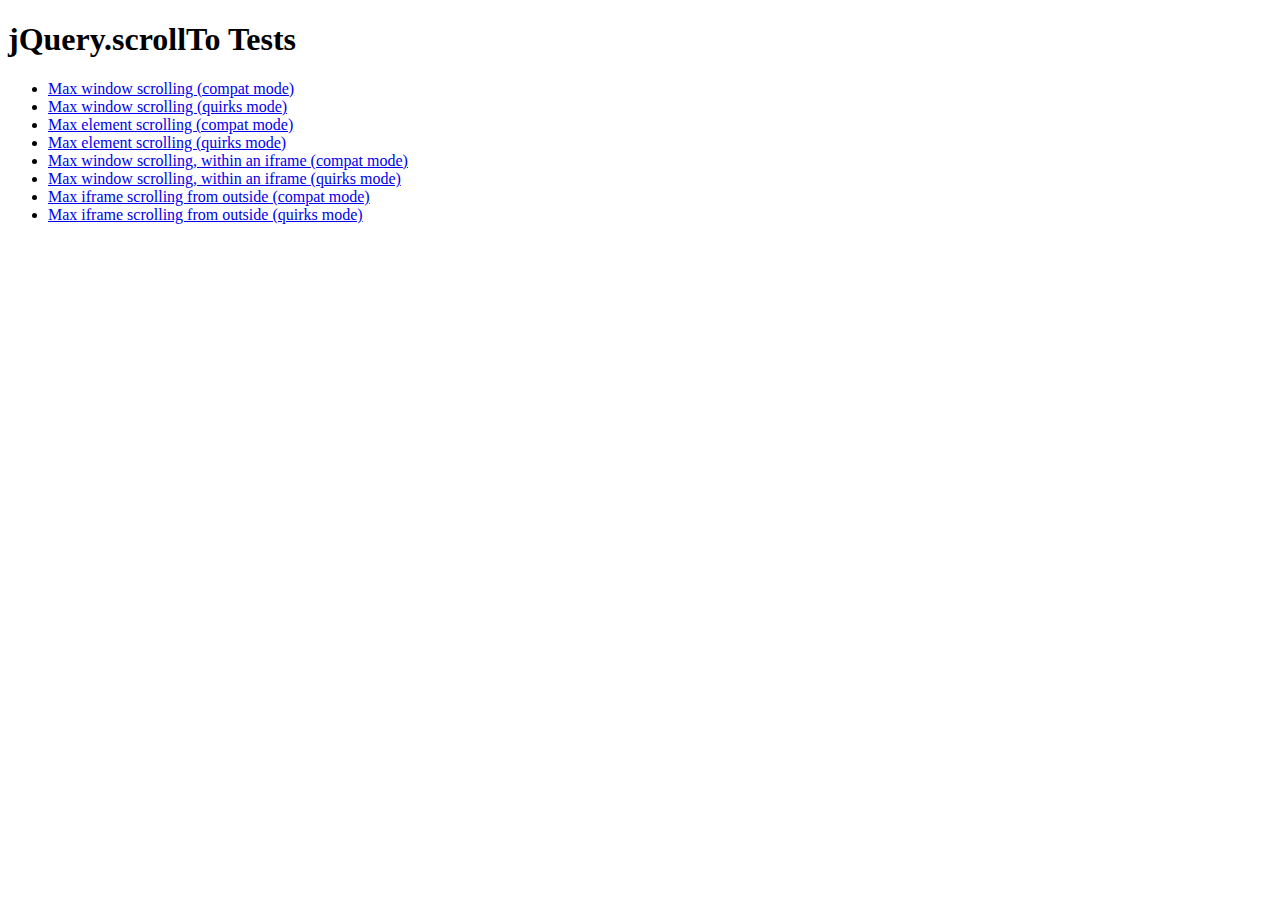
<file: assets/plugins/jquery-scrollTo/tests/index.html>
<!DOCTYPE html PUBLIC "-//W3C//DTD XHTML 1.0 Transitional//EN" "http://www.w3.org/TR/xhtml1/DTD/xhtml1-transitional.dtd">
<html xmlns="http://www.w3.org/1999/xhtml">
<head>
	<meta http-equiv="Content-Type" content="text/html; charset=iso-8859-1" />
	<title>jQuery.scrollTo Tests</title>
	<meta name="keywords" content="javascript, jquery, plugins, scroll, scrollTo, smooth, animation, to, effect, ariel, flesler, window, overflow, element, navigation, customizable" />
	<meta name="description" content="Tests for jQuery ScrollTo. Made by Ariel Flesler." />
	<meta name="robots" content="index,follow" />
</head>
<body>
	<h1>jQuery.scrollTo Tests</h1>
	
	<ul>
		<li><a href="WinMaxY-compat.html">Max window scrolling (compat mode)</a></li>
		<li><a href="WinMaxY-quirks.html">Max window scrolling (quirks mode)</a></li>
		<li><a href="ElemMaxY-compat.html">Max element scrolling (compat mode)</a></li>
		<li><a href="ElemMaxY-quirks.html">Max element scrolling (quirks mode)</a></li>
		<li><a href="WinMaxY-with-iframe-compat.html">Max window scrolling, within an iframe (compat mode)</a></li>
		<li><a href="WinMaxY-with-iframe-quirks.html">Max window scrolling, within an iframe (quirks mode)</a></li>
		<li><a href="WinMaxY-to-iframe-compat.html">Max iframe scrolling from outside (compat mode)</a></li>
		<li><a href="WinMaxY-to-iframe-quirks.html">Max iframe scrolling from outside (quirks mode)</a></li>
	</ul>
</body>
</html>
</file>
<file: cbot_sourses/aesthetic/css/icomoon.css>
@font-face {
  font-family: 'icomoon';
  src:  url('../fonts/icomoon/icomoon.eot?6iuir');
  src:  url('../fonts/icomoon/icomoon.eot?6iuir#iefix') format('embedded-opentype'),
    url('../fonts/icomoon/icomoon.ttf?6iuir') format('truetype'),
    url('../fonts/icomoon/icomoon.woff?6iuir') format('woff'),
    url('../fonts/icomoon/icomoon.svg?6iuir#icomoon') format('svg');
  font-weight: normal;
  font-style: normal;
}

[class^="icon-"], [class*=" icon-"] {
  /* use !important to prevent issues with browser extensions that change fonts */
  font-family: 'icomoon' !important;
  speak: none;
  font-style: normal;
  font-weight: normal;
  font-variant: normal;
  text-transform: none;
  line-height: 1;

  /* Better Font Rendering =========== */
  -webkit-font-smoothing: antialiased;
  -moz-osx-font-smoothing: grayscale;
}

.icon-eye:before {
  content: "\e000";
}
.icon-paper-clip:before {
  content: "\e001";
}
.icon-mail:before {
  content: "\e002";
}
.icon-toggle:before {
  content: "\e003";
}
.icon-layout:before {
  content: "\e004";
}
.icon-link:before {
  content: "\e005";
}
.icon-bell:before {
  content: "\e006";
}
.icon-lock:before {
  content: "\e007";
}
.icon-unlock:before {
  content: "\e008";
}
.icon-ribbon:before {
  content: "\e009";
}
.icon-image:before {
  content: "\e010";
}
.icon-signal:before {
  content: "\e011";
}
.icon-target:before {
  content: "\e012";
}
.icon-clipboard:before {
  content: "\e013";
}
.icon-clock:before {
  content: "\e014";
}
.icon-watch:before {
  content: "\e015";
}
.icon-air-play:before {
  content: "\e016";
}
.icon-camera:before {
  content: "\e017";
}
.icon-video:before {
  content: "\e018";
}
.icon-disc:before {
  content: "\e019";
}
.icon-printer:before {
  content: "\e020";
}
.icon-monitor:before {
  content: "\e021";
}
.icon-server:before {
  content: "\e022";
}
.icon-cog:before {
  content: "\e023";
}
.icon-heart:before {
  content: "\e024";
}
.icon-paragraph:before {
  content: "\e025";
}
.icon-align-justify:before {
  content: "\e026";
}
.icon-align-left:before {
  content: "\e027";
}
.icon-align-center:before {
  content: "\e028";
}
.icon-align-right:before {
  content: "\e029";
}
.icon-book:before {
  content: "\e030";
}
.icon-layers:before {
  content: "\e031";
}
.icon-stack:before {
  content: "\e032";
}
.icon-stack-2:before {
  content: "\e033";
}
.icon-paper:before {
  content: "\e034";
}
.icon-paper-stack:before {
  content: "\e035";
}
.icon-search:before {
  content: "\e036";
}
.icon-zoom-in:before {
  content: "\e037";
}
.icon-zoom-out:before {
  content: "\e038";
}
.icon-reply:before {
  content: "\e039";
}
.icon-circle-plus:before {
  content: "\e040";
}
.icon-circle-minus:before {
  content: "\e041";
}
.icon-circle-check:before {
  content: "\e042";
}
.icon-circle-cross:before {
  content: "\e043";
}
.icon-square-plus:before {
  content: "\e044";
}
.icon-square-minus:before {
  content: "\e045";
}
.icon-square-check:before {
  content: "\e046";
}
.icon-square-cross:before {
  content: "\e047";
}
.icon-microphone:before {
  content: "\e048";
}
.icon-record:before {
  content: "\e049";
}
.icon-skip-back:before {
  content: "\e050";
}
.icon-rewind:before {
  content: "\e051";
}
.icon-play:before {
  content: "\e052";
}
.icon-pause:before {
  content: "\e053";
}
.icon-stop:before {
  content: "\e054";
}
.icon-fast-forward:before {
  content: "\e055";
}
.icon-skip-forward:before {
  content: "\e056";
}
.icon-shuffle:before {
  content: "\e057";
}
.icon-repeat:before {
  content: "\e058";
}
.icon-folder:before {
  content: "\e059";
}
.icon-umbrella:before {
  content: "\e060";
}
.icon-moon:before {
  content: "\e061";
}
.icon-thermometer:before {
  content: "\e062";
}
.icon-drop:before {
  content: "\e063";
}
.icon-sun:before {
  content: "\e064";
}
.icon-cloud:before {
  content: "\e065";
}
.icon-cloud-upload:before {
  content: "\e066";
}
.icon-cloud-download:before {
  content: "\e067";
}
.icon-upload:before {
  content: "\e068";
}
.icon-download:before {
  content: "\e069";
}
.icon-location:before {
  content: "\e070";
}
.icon-location-2:before {
  content: "\e071";
}
.icon-map:before {
  content: "\e072";
}
.icon-battery:before {
  content: "\e073";
}
.icon-head:before {
  content: "\e074";
}
.icon-briefcase:before {
  content: "\e075";
}
.icon-speech-bubble:before {
  content: "\e076";
}
.icon-anchor:before {
  content: "\e077";
}
.icon-globe:before {
  content: "\e078";
}
.icon-box:before {
  content: "\e079";
}
.icon-reload:before {
  content: "\e080";
}
.icon-share:before {
  content: "\e081";
}
.icon-marquee:before {
  content: "\e082";
}
.icon-marquee-plus:before {
  content: "\e083";
}
.icon-marquee-minus:before {
  content: "\e084";
}
.icon-tag:before {
  content: "\e085";
}
.icon-power:before {
  content: "\e086";
}
.icon-command:before {
  content: "\e087";
}
.icon-alt:before {
  content: "\e088";
}
.icon-esc:before {
  content: "\e089";
}
.icon-bar-graph:before {
  content: "\e090";
}
.icon-bar-graph-2:before {
  content: "\e091";
}
.icon-pie-graph:before {
  content: "\e092";
}
.icon-star:before {
  content: "\e093";
}
.icon-arrow-left:before {
  content: "\e094";
}
.icon-arrow-right:before {
  content: "\e095";
}
.icon-arrow-up:before {
  content: "\e096";
}
.icon-arrow-down:before {
  content: "\e097";
}
.icon-volume:before {
  content: "\e098";
}
.icon-mute:before {
  content: "\e099";
}
.icon-content-right:before {
  content: "\e100";
}
.icon-content-left:before {
  content: "\e101";
}
.icon-grid:before {
  content: "\e102";
}
.icon-grid-2:before {
  content: "\e103";
}
.icon-columns:before {
  content: "\e104";
}
.icon-loader:before {
  content: "\e105";
}
.icon-bag:before {
  content: "\e106";
}
.icon-ban:before {
  content: "\e107";
}
.icon-flag:before {
  content: "\e108";
}
.icon-trash:before {
  content: "\e109";
}
.icon-expand:before {
  content: "\e110";
}
.icon-contract:before {
  content: "\e111";
}
.icon-maximize:before {
  content: "\e112";
}
.icon-minimize:before {
  content: "\e113";
}
.icon-plus:before {
  content: "\e114";
}
.icon-minus:before {
  content: "\e115";
}
.icon-check:before {
  content: "\e116";
}
.icon-cross:before {
  content: "\e117";
}
.icon-move:before {
  content: "\e118";
}
.icon-delete:before {
  content: "\e119";
}
.icon-menu:before {
  content: "\e120";
}
.icon-archive:before {
  content: "\e121";
}
.icon-inbox:before {
  content: "\e122";
}
.icon-outbox:before {
  content: "\e123";
}
.icon-file:before {
  content: "\e124";
}
.icon-file-add:before {
  content: "\e125";
}
.icon-file-subtract:before {
  content: "\e126";
}
.icon-help:before {
  content: "\e127";
}
.icon-open:before {
  content: "\e128";
}
.icon-ellipsis:before {
  content: "\e129";
}
.icon-add-to-list:before {
  content: "\e900";
}
.icon-classic-computer:before {
  content: "\e901";
}
.icon-controller-fast-backward:before {
  content: "\e902";
}
.icon-creative-commons-attribution:before {
  content: "\e903";
}
.icon-creative-commons-noderivs:before {
  content: "\e904";
}
.icon-creative-commons-noncommercial-eu:before {
  content: "\e905";
}
.icon-creative-commons-noncommercial-us:before {
  content: "\e906";
}
.icon-creative-commons-public-domain:before {
  content: "\e907";
}
.icon-creative-commons-remix:before {
  content: "\e908";
}
.icon-creative-commons-share:before {
  content: "\e909";
}
.icon-creative-commons-sharealike:before {
  content: "\e90a";
}
.icon-creative-commons:before {
  content: "\e90b";
}
.icon-document-landscape:before {
  content: "\e90c";
}
.icon-remove-user:before {
  content: "\e90d";
}
.icon-warning:before {
  content: "\e90e";
}
.icon-arrow-bold-down:before {
  content: "\e90f";
}
.icon-arrow-bold-left:before {
  content: "\e910";
}
.icon-arrow-bold-right:before {
  content: "\e911";
}
.icon-arrow-bold-up:before {
  content: "\e912";
}
.icon-arrow-down2:before {
  content: "\e913";
}
.icon-arrow-left2:before {
  content: "\e914";
}
.icon-arrow-long-down:before {
  content: "\e915";
}
.icon-arrow-long-left:before {
  content: "\e916";
}
.icon-arrow-long-right:before {
  content: "\e917";
}
.icon-arrow-long-up:before {
  content: "\e918";
}
.icon-arrow-right2:before {
  content: "\e919";
}
.icon-arrow-up2:before {
  content: "\e91a";
}
.icon-arrow-with-circle-down:before {
  content: "\e91b";
}
.icon-arrow-with-circle-left:before {
  content: "\e91c";
}
.icon-arrow-with-circle-right:before {
  content: "\e91d";
}
.icon-arrow-with-circle-up:before {
  content: "\e91e";
}
.icon-bookmark:before {
  content: "\e91f";
}
.icon-bookmarks:before {
  content: "\e920";
}
.icon-chevron-down:before {
  content: "\e921";
}
.icon-chevron-left:before {
  content: "\e922";
}
.icon-chevron-right:before {
  content: "\e923";
}
.icon-chevron-small-down:before {
  content: "\e924";
}
.icon-chevron-small-left:before {
  content: "\e925";
}
.icon-chevron-small-right:before {
  content: "\e926";
}
.icon-chevron-small-up:before {
  content: "\e927";
}
.icon-chevron-thin-down:before {
  content: "\e928";
}
.icon-chevron-thin-left:before {
  content: "\e929";
}
.icon-chevron-thin-right:before {
  content: "\e92a";
}
.icon-chevron-thin-up:before {
  content: "\e92b";
}
.icon-chevron-up:before {
  content: "\e92c";
}
.icon-chevron-with-circle-down:before {
  content: "\e92d";
}
.icon-chevron-with-circle-left:before {
  content: "\e92e";
}
.icon-chevron-with-circle-right:before {
  content: "\e92f";
}
.icon-chevron-with-circle-up:before {
  content: "\e930";
}
.icon-cloud2:before {
  content: "\e931";
}
.icon-controller-fast-forward:before {
  content: "\e932";
}
.icon-controller-jump-to-start:before {
  content: "\e933";
}
.icon-controller-next:before {
  content: "\e934";
}
.icon-controller-paus:before {
  content: "\e935";
}
.icon-controller-play:before {
  content: "\e936";
}
.icon-controller-record:before {
  content: "\e937";
}
.icon-controller-stop:before {
  content: "\e938";
}
.icon-controller-volume:before {
  content: "\e939";
}
.icon-dot-single:before {
  content: "\e93a";
}
.icon-dots-three-horizontal:before {
  content: "\e93b";
}
.icon-dots-three-vertical:before {
  content: "\e93c";
}
.icon-dots-two-horizontal:before {
  content: "\e93d";
}
.icon-dots-two-vertical:before {
  content: "\e93e";
}
.icon-download2:before {
  content: "\e93f";
}
.icon-emoji-flirt:before {
  content: "\e940";
}
.icon-flow-branch:before {
  content: "\e941";
}
.icon-flow-cascade:before {
  content: "\e942";
}
.icon-flow-line:before {
  content: "\e943";
}
.icon-flow-parallel:before {
  content: "\e944";
}
.icon-flow-tree:before {
  content: "\e945";
}
.icon-install:before {
  content: "\e946";
}
.icon-layers2:before {
  content: "\e947";
}
.icon-open-book:before {
  content: "\e948";
}
.icon-resize-100:before {
  content: "\e949";
}
.icon-resize-full-screen:before {
  content: "\e94a";
}
.icon-save:before {
  content: "\e94b";
}
.icon-select-arrows:before {
  content: "\e94c";
}
.icon-sound-mute:before {
  content: "\e94d";
}
.icon-sound:before {
  content: "\e94e";
}
.icon-trash2:before {
  content: "\e94f";
}
.icon-triangle-down:before {
  content: "\e950";
}
.icon-triangle-left:before {
  content: "\e951";
}
.icon-triangle-right:before {
  content: "\e952";
}
.icon-triangle-up:before {
  content: "\e953";
}
.icon-uninstall:before {
  content: "\e954";
}
.icon-upload-to-cloud:before {
  content: "\e955";
}
.icon-upload2:before {
  content: "\e956";
}
.icon-add-user:before {
  content: "\e957";
}
.icon-address:before {
  content: "\e958";
}
.icon-adjust:before {
  content: "\e959";
}
.icon-air:before {
  content: "\e95a";
}
.icon-aircraft-landing:before {
  content: "\e95b";
}
.icon-aircraft-take-off:before {
  content: "\e95c";
}
.icon-aircraft:before {
  content: "\e95d";
}
.icon-align-bottom:before {
  content: "\e95e";
}
.icon-align-horizontal-middle:before {
  content: "\e95f";
}
.icon-align-left2:before {
  content: "\e960";
}
.icon-align-right2:before {
  content: "\e961";
}
.icon-align-top:before {
  content: "\e962";
}
.icon-align-vertical-middle:before {
  content: "\e963";
}
.icon-archive2:before {
  content: "\e964";
}
.icon-area-graph:before {
  content: "\e965";
}
.icon-attachment:before {
  content: "\e966";
}
.icon-awareness-ribbon:before {
  content: "\e967";
}
.icon-back-in-time:before {
  content: "\e968";
}
.icon-back:before {
  content: "\e969";
}
.icon-bar-graph2:before {
  content: "\e96a";
}
.icon-battery2:before {
  content: "\e96b";
}
.icon-beamed-note:before {
  content: "\e96c";
}
.icon-bell2:before {
  content: "\e96d";
}
.icon-blackboard:before {
  content: "\e96e";
}
.icon-block:before {
  content: "\e96f";
}
.icon-book2:before {
  content: "\e970";
}
.icon-bowl:before {
  content: "\e971";
}
.icon-box2:before {
  content: "\e972";
}
.icon-briefcase2:before {
  content: "\e973";
}
.icon-browser:before {
  content: "\e974";
}
.icon-brush:before {
  content: "\e975";
}
.icon-bucket:before {
  content: "\e976";
}
.icon-cake:before {
  content: "\e977";
}
.icon-calculator:before {
  content: "\e978";
}
.icon-calendar:before {
  content: "\e979";
}
.icon-camera2:before {
  content: "\e97a";
}
.icon-ccw:before {
  content: "\e97b";
}
.icon-chat:before {
  content: "\e97c";
}
.icon-check2:before {
  content: "\e97d";
}
.icon-circle-with-cross:before {
  content: "\e97e";
}
.icon-circle-with-minus:before {
  content: "\e97f";
}
.icon-circle-with-plus:before {
  content: "\e980";
}
.icon-circle:before {
  content: "\e981";
}
.icon-circular-graph:before {
  content: "\e982";
}
.icon-clapperboard:before {
  content: "\e983";
}
.icon-clipboard2:before {
  content: "\e984";
}
.icon-clock2:before {
  content: "\e985";
}
.icon-code:before {
  content: "\e986";
}
.icon-cog2:before {
  content: "\e987";
}
.icon-colours:before {
  content: "\e988";
}
.icon-compass:before {
  content: "\e989";
}
.icon-copy:before {
  content: "\e98a";
}
.icon-credit-card:before {
  content: "\e98b";
}
.icon-credit:before {
  content: "\e98c";
}
.icon-cross2:before {
  content: "\e98d";
}
.icon-cup:before {
  content: "\e98e";
}
.icon-cw:before {
  content: "\e98f";
}
.icon-cycle:before {
  content: "\e990";
}
.icon-database:before {
  content: "\e991";
}
.icon-dial-pad:before {
  content: "\e992";
}
.icon-direction:before {
  content: "\e993";
}
.icon-document:before {
  content: "\e994";
}
.icon-documents:before {
  content: "\e995";
}
.icon-drink:before {
  content: "\e996";
}
.icon-drive:before {
  content: "\e997";
}
.icon-drop2:before {
  content: "\e998";
}
.icon-edit:before {
  content: "\e999";
}
.icon-email:before {
  content: "\e99a";
}
.icon-emoji-happy:before {
  content: "\e99b";
}
.icon-emoji-neutral:before {
  content: "\e99c";
}
.icon-emoji-sad:before {
  content: "\e99d";
}
.icon-erase:before {
  content: "\e99e";
}
.icon-eraser:before {
  content: "\e99f";
}
.icon-export:before {
  content: "\e9a0";
}
.icon-eye2:before {
  content: "\e9a1";
}
.icon-feather:before {
  content: "\e9a2";
}
.icon-flag2:before {
  content: "\e9a3";
}
.icon-flash:before {
  content: "\e9a4";
}
.icon-flashlight:before {
  content: "\e9a5";
}
.icon-flat-brush:before {
  content: "\e9a6";
}
.icon-folder-images:before {
  content: "\e9a7";
}
.icon-folder-music:before {
  content: "\e9a8";
}
.icon-folder-video:before {
  content: "\e9a9";
}
.icon-folder2:before {
  content: "\e9aa";
}
.icon-forward:before {
  content: "\e9ab";
}
.icon-funnel:before {
  content: "\e9ac";
}
.icon-game-controller:before {
  content: "\e9ad";
}
.icon-gauge:before {
  content: "\e9ae";
}
.icon-globe2:before {
  content: "\e9af";
}
.icon-graduation-cap:before {
  content: "\e9b0";
}
.icon-grid2:before {
  content: "\e9b1";
}
.icon-hair-cross:before {
  content: "\e9b2";
}
.icon-hand:before {
  content: "\e9b3";
}
.icon-heart-outlined:before {
  content: "\e9b4";
}
.icon-heart2:before {
  content: "\e9b5";
}
.icon-help-with-circle:before {
  content: "\e9b6";
}
.icon-help2:before {
  content: "\e9b7";
}
.icon-home:before {
  content: "\e9b8";
}
.icon-hour-glass:before {
  content: "\e9b9";
}
.icon-image-inverted:before {
  content: "\e9ba";
}
.icon-image2:before {
  content: "\e9bb";
}
.icon-images:before {
  content: "\e9bc";
}
.icon-inbox2:before {
  content: "\e9bd";
}
.icon-infinity:before {
  content: "\e9be";
}
.icon-info-with-circle:before {
  content: "\e9bf";
}
.icon-info:before {
  content: "\e9c0";
}
.icon-key:before {
  content: "\e9c1";
}
.icon-keyboard:before {
  content: "\e9c2";
}
.icon-lab-flask:before {
  content: "\e9c3";
}
.icon-landline:before {
  content: "\e9c4";
}
.icon-language:before {
  content: "\e9c5";
}
.icon-laptop:before {
  content: "\e9c6";
}
.icon-leaf:before {
  content: "\e9c7";
}
.icon-level-down:before {
  content: "\e9c8";
}
.icon-level-up:before {
  content: "\e9c9";
}
.icon-lifebuoy:before {
  content: "\e9ca";
}
.icon-light-bulb:before {
  content: "\e9cb";
}
.icon-light-down:before {
  content: "\e9cc";
}
.icon-light-up:before {
  content: "\e9cd";
}
.icon-line-graph:before {
  content: "\e9ce";
}
.icon-link2:before {
  content: "\e9cf";
}
.icon-list:before {
  content: "\e9d0";
}
.icon-location-pin:before {
  content: "\e9d1";
}
.icon-location2:before {
  content: "\e9d2";
}
.icon-lock-open:before {
  content: "\e9d3";
}
.icon-lock2:before {
  content: "\e9d4";
}
.icon-log-out:before {
  content: "\e9d5";
}
.icon-login:before {
  content: "\e9d6";
}
.icon-loop:before {
  content: "\e9d7";
}
.icon-magnet:before {
  content: "\e9d8";
}
.icon-magnifying-glass:before {
  content: "\e9d9";
}
.icon-mail2:before {
  content: "\e9da";
}
.icon-man:before {
  content: "\e9db";
}
.icon-map2:before {
  content: "\e9dc";
}
.icon-mask:before {
  content: "\e9dd";
}
.icon-medal:before {
  content: "\e9de";
}
.icon-megaphone:before {
  content: "\e9df";
}
.icon-menu2:before {
  content: "\e9e0";
}
.icon-message:before {
  content: "\e9e1";
}
.icon-mic:before {
  content: "\e9e2";
}
.icon-minus2:before {
  content: "\e9e3";
}
.icon-mobile:before {
  content: "\e9e4";
}
.icon-modern-mic:before {
  content: "\e9e5";
}
.icon-moon2:before {
  content: "\e9e6";
}
.icon-mouse:before {
  content: "\e9e7";
}
.icon-music:before {
  content: "\e9e8";
}
.icon-network:before {
  content: "\e9e9";
}
.icon-new-message:before {
  content: "\e9ea";
}
.icon-new:before {
  content: "\e9eb";
}
.icon-news:before {
  content: "\e9ec";
}
.icon-note:before {
  content: "\e9ed";
}
.icon-notification:before {
  content: "\e9ee";
}
.icon-old-mobile:before {
  content: "\e9ef";
}
.icon-old-phone:before {
  content: "\e9f0";
}
.icon-palette:before {
  content: "\e9f1";
}
.icon-paper-plane:before {
  content: "\e9f2";
}
.icon-pencil:before {
  content: "\e9f3";
}
.icon-phone:before {
  content: "\e9f4";
}
.icon-pie-chart:before {
  content: "\e9f5";
}
.icon-pin:before {
  content: "\e9f6";
}
.icon-plus2:before {
  content: "\e9f7";
}
.icon-popup:before {
  content: "\e9f8";
}
.icon-power-plug:before {
  content: "\e9f9";
}
.icon-price-ribbon:before {
  content: "\e9fa";
}
.icon-price-tag:before {
  content: "\e9fb";
}
.icon-print:before {
  content: "\e9fc";
}
.icon-progress-empty:before {
  content: "\e9fd";
}
.icon-progress-full:before {
  content: "\e9fe";
}
.icon-progress-one:before {
  content: "\e9ff";
}
.icon-progress-two:before {
  content: "\ea00";
}
.icon-publish:before {
  content: "\ea01";
}
.icon-quote:before {
  content: "\ea02";
}
.icon-radio:before {
  content: "\ea03";
}
.icon-reply-all:before {
  content: "\ea04";
}
.icon-reply2:before {
  content: "\ea05";
}
.icon-retweet:before {
  content: "\ea06";
}
.icon-rocket:before {
  content: "\ea07";
}
.icon-round-brush:before {
  content: "\ea08";
}
.icon-rss:before {
  content: "\ea09";
}
.icon-ruler:before {
  content: "\ea0a";
}
.icon-scissors:before {
  content: "\ea0b";
}
.icon-share-alternitive:before {
  content: "\ea0c";
}
.icon-share2:before {
  content: "\ea0d";
}
.icon-shareable:before {
  content: "\ea0e";
}
.icon-shield:before {
  content: "\ea0f";
}
.icon-shop:before {
  content: "\ea10";
}
.icon-shopping-bag:before {
  content: "\ea11";
}
.icon-shopping-basket:before {
  content: "\ea12";
}
.icon-shopping-cart:before {
  content: "\ea13";
}
.icon-shuffle2:before {
  content: "\ea14";
}
.icon-signal2:before {
  content: "\ea15";
}
.icon-sound-mix:before {
  content: "\ea16";
}
.icon-sports-club:before {
  content: "\ea17";
}
.icon-spreadsheet:before {
  content: "\ea18";
}
.icon-squared-cross:before {
  content: "\ea19";
}
.icon-squared-minus:before {
  content: "\ea1a";
}
.icon-squared-plus:before {
  content: "\ea1b";
}
.icon-star-outlined:before {
  content: "\ea1c";
}
.icon-star2:before {
  content: "\ea1d";
}
.icon-stopwatch:before {
  content: "\ea1e";
}
.icon-suitcase:before {
  content: "\ea1f";
}
.icon-swap:before {
  content: "\ea20";
}
.icon-sweden:before {
  content: "\ea21";
}
.icon-switch:before {
  content: "\ea22";
}
.icon-tablet:before {
  content: "\ea23";
}
.icon-tag2:before {
  content: "\ea24";
}
.icon-text-document-inverted:before {
  content: "\ea25";
}
.icon-text-document:before {
  content: "\ea26";
}
.icon-text:before {
  content: "\ea27";
}
.icon-thermometer2:before {
  content: "\ea28";
}
.icon-thumbs-down:before {
  content: "\ea29";
}
.icon-thumbs-up:before {
  content: "\ea2a";
}
.icon-thunder-cloud:before {
  content: "\ea2b";
}
.icon-ticket:before {
  content: "\ea2c";
}
.icon-time-slot:before {
  content: "\ea2d";
}
.icon-tools:before {
  content: "\ea2e";
}
.icon-traffic-cone:before {
  content: "\ea2f";
}
.icon-tree:before {
  content: "\ea30";
}
.icon-trophy:before {
  content: "\ea31";
}
.icon-tv:before {
  content: "\ea32";
}
.icon-typing:before {
  content: "\ea33";
}
.icon-unread:before {
  content: "\ea34";
}
.icon-untag:before {
  content: "\ea35";
}
.icon-user:before {
  content: "\ea36";
}
.icon-users:before {
  content: "\ea37";
}
.icon-v-card:before {
  content: "\ea38";
}
.icon-video2:before {
  content: "\ea39";
}
.icon-vinyl:before {
  content: "\ea3a";
}
.icon-voicemail:before {
  content: "\ea3b";
}
.icon-wallet:before {
  content: "\ea3c";
}
.icon-water:before {
  content: "\ea3d";
}
.icon-px-with-circle:before {
  content: "\ea3e";
}
.icon-px:before {
  content: "\ea3f";
}
.icon-basecamp:before {
  content: "\ea40";
}
.icon-behance:before {
  content: "\ea41";
}
.icon-creative-cloud:before {
  content: "\ea42";
}
.icon-dropbox:before {
  content: "\ea43";
}
.icon-evernote:before {
  content: "\ea44";
}
.icon-flattr:before {
  content: "\ea45";
}
.icon-foursquare:before {
  content: "\ea46";
}
.icon-google-drive:before {
  content: "\ea47";
}
.icon-google-hangouts:before {
  content: "\ea48";
}
.icon-grooveshark:before {
  content: "\ea49";
}
.icon-icloud:before {
  content: "\ea4a";
}
.icon-mixi:before {
  content: "\ea4b";
}
.icon-onedrive:before {
  content: "\ea4c";
}
.icon-paypal:before {
  content: "\ea4d";
}
.icon-picasa:before {
  content: "\ea4e";
}
.icon-qq:before {
  content: "\ea4f";
}
.icon-rdio-with-circle:before {
  content: "\ea50";
}
.icon-renren:before {
  content: "\ea51";
}
.icon-scribd:before {
  content: "\ea52";
}
.icon-sina-weibo:before {
  content: "\ea53";
}
.icon-skype-with-circle:before {
  content: "\ea54";
}
.icon-skype:before {
  content: "\ea55";
}
.icon-slideshare:before {
  content: "\ea56";
}
.icon-smashing:before {
  content: "\ea57";
}
.icon-soundcloud:before {
  content: "\ea58";
}
.icon-spotify-with-circle:before {
  content: "\ea59";
}
.icon-spotify:before {
  content: "\ea5a";
}
.icon-swarm:before {
  content: "\ea5b";
}
.icon-vine-with-circle:before {
  content: "\ea5c";
}
.icon-vine:before {
  content: "\ea5d";
}
.icon-vk-alternitive:before {
  content: "\ea5e";
}
.icon-vk-with-circle:before {
  content: "\ea5f";
}
.icon-vk:before {
  content: "\ea60";
}
.icon-xing-with-circle:before {
  content: "\ea61";
}
.icon-xing:before {
  content: "\ea62";
}
.icon-yelp:before {
  content: "\ea63";
}
.icon-dribbble-with-circle:before {
  content: "\ea64";
}
.icon-dribbble:before {
  content: "\ea65";
}
.icon-facebook-with-circle:before {
  content: "\ea66";
}
.icon-facebook:before {
  content: "\ea67";
}
.icon-flickr-with-circle:before {
  content: "\ea68";
}
.icon-flickr:before {
  content: "\ea69";
}
.icon-github-with-circle:before {
  content: "\ea6a";
}
.icon-github:before {
  content: "\ea6b";
}
.icon-google-with-circle:before {
  content: "\ea6c";
}
.icon-google:before {
  content: "\ea6d";
}
.icon-instagram-with-circle:before {
  content: "\ea6e";
}
.icon-instagram:before {
  content: "\ea6f";
}
.icon-lastfm-with-circle:before {
  content: "\ea70";
}
.icon-lastfm:before {
  content: "\ea71";
}
.icon-linkedin-with-circle:before {
  content: "\ea72";
}
.icon-linkedin:before {
  content: "\ea73";
}
.icon-pinterest-with-circle:before {
  content: "\ea74";
}
.icon-pinterest:before {
  content: "\ea75";
}
.icon-rdio:before {
  content: "\ea76";
}
.icon-stumbleupon-with-circle:before {
  content: "\ea77";
}
.icon-stumbleupon:before {
  content: "\ea78";
}
.icon-tumblr-with-circle:before {
  content: "\ea79";
}
.icon-tumblr:before {
  content: "\ea7a";
}
.icon-twitter-with-circle:before {
  content: "\ea7b";
}
.icon-twitter:before {
  content: "\ea7c";
}
.icon-vimeo-with-circle:before {
  content: "\ea7d";
}
.icon-vimeo:before {
  content: "\ea7e";
}
.icon-youtube-with-circle:before {
  content: "\ea7f";
}
.icon-youtube:before {
  content: "\ea80";
}
</file>
<file: cbot_sourses/aesthetic/css/themify-icons.css>
@font-face {
	font-family: 'themify';
	src:url('../fonts/themify-icons/themify.eot?-fvbane');
	src:url('../fonts/themify-icons/themify.eot?#iefix-fvbane') format('embedded-opentype'),
		url('../fonts/themify-icons/themify.woff?-fvbane') format('woff'),
		url('../fonts/themify-icons/themify.ttf?-fvbane') format('truetype'),
		url('../fonts/themify-icons/themify.svg?-fvbane#themify') format('svg');
	font-weight: normal;
	font-style: normal;
}

[class^="ti-"], [class*=" ti-"] {
	font-family: 'themify';
	speak: none;
	font-style: normal;
	font-weight: normal;
	font-variant: normal;
	text-transform: none;
	line-height: 1;

	/* Better Font Rendering =========== */
	-webkit-font-smoothing: antialiased;
	-moz-osx-font-smoothing: grayscale;
}

.ti-wand:before {
	content: "\e600";
}
.ti-volume:before {
	content: "\e601";
}
.ti-user:before {
	content: "\e602";
}
.ti-unlock:before {
	content: "\e603";
}
.ti-unlink:before {
	content: "\e604";
}
.ti-trash:before {
	content: "\e605";
}
.ti-thought:before {
	content: "\e606";
}
.ti-target:before {
	content: "\e607";
}
.ti-tag:before {
	content: "\e608";
}
.ti-tablet:before {
	content: "\e609";
}
.ti-star:before {
	content: "\e60a";
}
.ti-spray:before {
	content: "\e60b";
}
.ti-signal:before {
	content: "\e60c";
}
.ti-shopping-cart:before {
	content: "\e60d";
}
.ti-shopping-cart-full:before {
	content: "\e60e";
}
.ti-settings:before {
	content: "\e60f";
}
.ti-search:before {
	content: "\e610";
}
.ti-zoom-in:before {
	content: "\e611";
}
.ti-zoom-out:before {
	content: "\e612";
}
.ti-cut:before {
	content: "\e613";
}
.ti-ruler:before {
	content: "\e614";
}
.ti-ruler-pencil:before {
	content: "\e615";
}
.ti-ruler-alt:before {
	content: "\e616";
}
.ti-bookmark:before {
	content: "\e617";
}
.ti-bookmark-alt:before {
	content: "\e618";
}
.ti-reload:before {
	content: "\e619";
}
.ti-plus:before {
	content: "\e61a";
}
.ti-pin:before {
	content: "\e61b";
}
.ti-pencil:before {
	content: "\e61c";
}
.ti-pencil-alt:before {
	content: "\e61d";
}
.ti-paint-roller:before {
	content: "\e61e";
}
.ti-paint-bucket:before {
	content: "\e61f";
}
.ti-na:before {
	content: "\e620";
}
.ti-mobile:before {
	content: "\e621";
}
.ti-minus:before {
	content: "\e622";
}
.ti-medall:before {
	content: "\e623";
}
.ti-medall-alt:before {
	content: "\e624";
}
.ti-marker:before {
	content: "\e625";
}
.ti-marker-alt:before {
	content: "\e626";
}
.ti-arrow-up:before {
	content: "\e627";
}
.ti-arrow-right:before {
	content: "\e628";
}
.ti-arrow-left:before {
	content: "\e629";
}
.ti-arrow-down:before {
	content: "\e62a";
}
.ti-lock:before {
	content: "\e62b";
}
.ti-location-arrow:before {
	content: "\e62c";
}
.ti-link:before {
	content: "\e62d";
}
.ti-layout:before {
	content: "\e62e";
}
.ti-layers:before {
	content: "\e62f";
}
.ti-layers-alt:before {
	content: "\e630";
}
.ti-key:before {
	content: "\e631";
}
.ti-import:before {
	content: "\e632";
}
.ti-image:before {
	content: "\e633";
}
.ti-heart:before {
	content: "\e634";
}
.ti-heart-broken:before {
	content: "\e635";
}
.ti-hand-stop:before {
	content: "\e636";
}
.ti-hand-open:before {
	content: "\e637";
}
.ti-hand-drag:before {
	content: "\e638";
}
.ti-folder:before {
	content: "\e639";
}
.ti-flag:before {
	content: "\e63a";
}
.ti-flag-alt:before {
	content: "\e63b";
}
.ti-flag-alt-2:before {
	content: "\e63c";
}
.ti-eye:before {
	content: "\e63d";
}
.ti-export:before {
	content: "\e63e";
}
.ti-exchange-vertical:before {
	content: "\e63f";
}
.ti-desktop:before {
	content: "\e640";
}
.ti-cup:before {
	content: "\e641";
}
.ti-crown:before {
	content: "\e642";
}
.ti-comments:before {
	content: "\e643";
}
.ti-comment:before {
	content: "\e644";
}
.ti-comment-alt:before {
	content: "\e645";
}
.ti-close:before {
	content: "\e646";
}
.ti-clip:before {
	content: "\e647";
}
.ti-angle-up:before {
	content: "\e648";
}
.ti-angle-right:before {
	content: "\e649";
}
.ti-angle-left:before {
	content: "\e64a";
}
.ti-angle-down:before {
	content: "\e64b";
}
.ti-check:before {
	content: "\e64c";
}
.ti-check-box:before {
	content: "\e64d";
}
.ti-camera:before {
	content: "\e64e";
}
.ti-announcement:before {
	content: "\e64f";
}
.ti-brush:before {
	content: "\e650";
}
.ti-briefcase:before {
	content: "\e651";
}
.ti-bolt:before {
	content: "\e652";
}
.ti-bolt-alt:before {
	content: "\e653";
}
.ti-blackboard:before {
	content: "\e654";
}
.ti-bag:before {
	content: "\e655";
}
.ti-move:before {
	content: "\e656";
}
.ti-arrows-vertical:before {
	content: "\e657";
}
.ti-arrows-horizontal:before {
	content: "\e658";
}
.ti-fullscreen:before {
	content: "\e659";
}
.ti-arrow-top-right:before {
	content: "\e65a";
}
.ti-arrow-top-left:before {
	content: "\e65b";
}
.ti-arrow-circle-up:before {
	content: "\e65c";
}
.ti-arrow-circle-right:before {
	content: "\e65d";
}
.ti-arrow-circle-left:before {
	content: "\e65e";
}
.ti-arrow-circle-down:before {
	content: "\e65f";
}
.ti-angle-double-up:before {
	content: "\e660";
}
.ti-angle-double-right:before {
	content: "\e661";
}
.ti-angle-double-left:before {
	content: "\e662";
}
.ti-angle-double-down:before {
	content: "\e663";
}
.ti-zip:before {
	content: "\e664";
}
.ti-world:before {
	content: "\e665";
}
.ti-wheelchair:before {
	content: "\e666";
}
.ti-view-list:before {
	content: "\e667";
}
.ti-view-list-alt:before {
	content: "\e668";
}
.ti-view-grid:before {
	content: "\e669";
}
.ti-uppercase:before {
	content: "\e66a";
}
.ti-upload:before {
	content: "\e66b";
}
.ti-underline:before {
	content: "\e66c";
}
.ti-truck:before {
	content: "\e66d";
}
.ti-timer:before {
	content: "\e66e";
}
.ti-ticket:before {
	content: "\e66f";
}
.ti-thumb-up:before {
	content: "\e670";
}
.ti-thumb-down:before {
	content: "\e671";
}
.ti-text:before {
	content: "\e672";
}
.ti-stats-up:before {
	content: "\e673";
}
.ti-stats-down:before {
	content: "\e674";
}
.ti-split-v:before {
	content: "\e675";
}
.ti-split-h:before {
	content: "\e676";
}
.ti-smallcap:before {
	content: "\e677";
}
.ti-shine:before {
	content: "\e678";
}
.ti-shift-right:before {
	content: "\e679";
}
.ti-shift-left:before {
	content: "\e67a";
}
.ti-shield:before {
	content: "\e67b";
}
.ti-notepad:before {
	content: "\e67c";
}
.ti-server:before {
	content: "\e67d";
}
.ti-quote-right:before {
	content: "\e67e";
}
.ti-quote-left:before {
	content: "\e67f";
}
.ti-pulse:before {
	content: "\e680";
}
.ti-printer:before {
	content: "\e681";
}
.ti-power-off:before {
	content: "\e682";
}
.ti-plug:before {
	content: "\e683";
}
.ti-pie-chart:before {
	content: "\e684";
}
.ti-paragraph:before {
	content: "\e685";
}
.ti-panel:before {
	content: "\e686";
}
.ti-package:before {
	content: "\e687";
}
.ti-music:before {
	content: "\e688";
}
.ti-music-alt:before {
	content: "\e689";
}
.ti-mouse:before {
	content: "\e68a";
}
.ti-mouse-alt:before {
	content: "\e68b";
}
.ti-money:before {
	content: "\e68c";
}
.ti-microphone:before {
	content: "\e68d";
}
.ti-menu:before {
	content: "\e68e";
}
.ti-menu-alt:before {
	content: "\e68f";
}
.ti-map:before {
	content: "\e690";
}
.ti-map-alt:before {
	content: "\e691";
}
.ti-loop:before {
	content: "\e692";
}
.ti-location-pin:before {
	content: "\e693";
}
.ti-list:before {
	content: "\e694";
}
.ti-light-bulb:before {
	content: "\e695";
}
.ti-Italic:before {
	content: "\e696";
}
.ti-info:before {
	content: "\e697";
}
.ti-infinite:before {
	content: "\e698";
}
.ti-id-badge:before {
	content: "\e699";
}
.ti-hummer:before {
	content: "\e69a";
}
.ti-home:before {
	content: "\e69b";
}
.ti-help:before {
	content: "\e69c";
}
.ti-headphone:before {
	content: "\e69d";
}
.ti-harddrives:before {
	content: "\e69e";
}
.ti-harddrive:before {
	content: "\e69f";
}
.ti-gift:before {
	content: "\e6a0";
}
.ti-game:before {
	content: "\e6a1";
}
.ti-filter:before {
	content: "\e6a2";
}
.ti-files:before {
	content: "\e6a3";
}
.ti-file:before {
	content: "\e6a4";
}
.ti-eraser:before {
	content: "\e6a5";
}
.ti-envelope:before {
	content: "\e6a6";
}
.ti-download:before {
	content: "\e6a7";
}
.ti-direction:before {
	content: "\e6a8";
}
.ti-direction-alt:before {
	content: "\e6a9";
}
.ti-dashboard:before {
	content: "\e6aa";
}
.ti-control-stop:before {
	content: "\e6ab";
}
.ti-control-shuffle:before {
	content: "\e6ac";
}
.ti-control-play:before {
	content: "\e6ad";
}
.ti-control-pause:before {
	content: "\e6ae";
}
.ti-control-forward:before {
	content: "\e6af";
}
.ti-control-backward:before {
	content: "\e6b0";
}
.ti-cloud:before {
	content: "\e6b1";
}
.ti-cloud-up:before {
	content: "\e6b2";
}
.ti-cloud-down:before {
	content: "\e6b3";
}
.ti-clipboard:before {
	content: "\e6b4";
}
.ti-car:before {
	content: "\e6b5";
}
.ti-calendar:before {
	content: "\e6b6";
}
.ti-book:before {
	content: "\e6b7";
}
.ti-bell:before {
	content: "\e6b8";
}
.ti-basketball:before {
	content: "\e6b9";
}
.ti-bar-chart:before {
	content: "\e6ba";
}
.ti-bar-chart-alt:before {
	content: "\e6bb";
}
.ti-back-right:before {
	content: "\e6bc";
}
.ti-back-left:before {
	content: "\e6bd";
}
.ti-arrows-corner:before {
	content: "\e6be";
}
.ti-archive:before {
	content: "\e6bf";
}
.ti-anchor:before {
	content: "\e6c0";
}
.ti-align-right:before {
	content: "\e6c1";
}
.ti-align-left:before {
	content: "\e6c2";
}
.ti-align-justify:before {
	content: "\e6c3";
}
.ti-align-center:before {
	content: "\e6c4";
}
.ti-alert:before {
	content: "\e6c5";
}
.ti-alarm-clock:before {
	content: "\e6c6";
}
.ti-agenda:before {
	content: "\e6c7";
}
.ti-write:before {
	content: "\e6c8";
}
.ti-window:before {
	content: "\e6c9";
}
.ti-widgetized:before {
	content: "\e6ca";
}
.ti-widget:before {
	content: "\e6cb";
}
.ti-widget-alt:before {
	content: "\e6cc";
}
.ti-wallet:before {
	content: "\e6cd";
}
.ti-video-clapper:before {
	content: "\e6ce";
}
.ti-video-camera:before {
	content: "\e6cf";
}
.ti-vector:before {
	content: "\e6d0";
}
.ti-themify-logo:before {
	content: "\e6d1";
}
.ti-themify-favicon:before {
	content: "\e6d2";
}
.ti-themify-favicon-alt:before {
	content: "\e6d3";
}
.ti-support:before {
	content: "\e6d4";
}
.ti-stamp:before {
	content: "\e6d5";
}
.ti-split-v-alt:before {
	content: "\e6d6";
}
.ti-slice:before {
	content: "\e6d7";
}
.ti-shortcode:before {
	content: "\e6d8";
}
.ti-shift-right-alt:before {
	content: "\e6d9";
}
.ti-shift-left-alt:before {
	content: "\e6da";
}
.ti-ruler-alt-2:before {
	content: "\e6db";
}
.ti-receipt:before {
	content: "\e6dc";
}
.ti-pin2:before {
	content: "\e6dd";
}
.ti-pin-alt:before {
	content: "\e6de";
}
.ti-pencil-alt2:before {
	content: "\e6df";
}
.ti-palette:before {
	content: "\e6e0";
}
.ti-more:before {
	content: "\e6e1";
}
.ti-more-alt:before {
	content: "\e6e2";
}
.ti-microphone-alt:before {
	content: "\e6e3";
}
.ti-magnet:before {
	content: "\e6e4";
}
.ti-line-double:before {
	content: "\e6e5";
}
.ti-line-dotted:before {
	content: "\e6e6";
}
.ti-line-dashed:before {
	content: "\e6e7";
}
.ti-layout-width-full:before {
	content: "\e6e8";
}
.ti-layout-width-default:before {
	content: "\e6e9";
}
.ti-layout-width-default-alt:before {
	content: "\e6ea";
}
.ti-layout-tab:before {
	content: "\e6eb";
}
.ti-layout-tab-window:before {
	content: "\e6ec";
}
.ti-layout-tab-v:before {
	content: "\e6ed";
}
.ti-layout-tab-min:before {
	content: "\e6ee";
}
.ti-layout-slider:before {
	content: "\e6ef";
}
.ti-layout-slider-alt:before {
	content: "\e6f0";
}
.ti-layout-sidebar-right:before {
	content: "\e6f1";
}
.ti-layout-sidebar-none:before {
	content: "\e6f2";
}
.ti-layout-sidebar-left:before {
	content: "\e6f3";
}
.ti-layout-placeholder:before {
	content: "\e6f4";
}
.ti-layout-menu:before {
	content: "\e6f5";
}
.ti-layout-menu-v:before {
	content: "\e6f6";
}
.ti-layout-menu-separated:before {
	content: "\e6f7";
}
.ti-layout-menu-full:before {
	content: "\e6f8";
}
.ti-layout-media-right-alt:before {
	content: "\e6f9";
}
.ti-layout-media-right:before {
	content: "\e6fa";
}
.ti-layout-media-overlay:before {
	content: "\e6fb";
}
.ti-layout-media-overlay-alt:before {
	content: "\e6fc";
}
.ti-layout-media-overlay-alt-2:before {
	content: "\e6fd";
}
.ti-layout-media-left-alt:before {
	content: "\e6fe";
}
.ti-layout-media-left:before {
	content: "\e6ff";
}
.ti-layout-media-center-alt:before {
	content: "\e700";
}
.ti-layout-media-center:before {
	content: "\e701";
}
.ti-layout-list-thumb:before {
	content: "\e702";
}
.ti-layout-list-thumb-alt:before {
	content: "\e703";
}
.ti-layout-list-post:before {
	content: "\e704";
}
.ti-layout-list-large-image:before {
	content: "\e705";
}
.ti-layout-line-solid:before {
	content: "\e706";
}
.ti-layout-grid4:before {
	content: "\e707";
}
.ti-layout-grid3:before {
	content: "\e708";
}
.ti-layout-grid2:before {
	content: "\e709";
}
.ti-layout-grid2-thumb:before {
	content: "\e70a";
}
.ti-layout-cta-right:before {
	content: "\e70b";
}
.ti-layout-cta-left:before {
	content: "\e70c";
}
.ti-layout-cta-center:before {
	content: "\e70d";
}
.ti-layout-cta-btn-right:before {
	content: "\e70e";
}
.ti-layout-cta-btn-left:before {
	content: "\e70f";
}
.ti-layout-column4:before {
	content: "\e710";
}
.ti-layout-column3:before {
	content: "\e711";
}
.ti-layout-column2:before {
	content: "\e712";
}
.ti-layout-accordion-separated:before {
	content: "\e713";
}
.ti-layout-accordion-merged:before {
	content: "\e714";
}
.ti-layout-accordion-list:before {
	content: "\e715";
}
.ti-ink-pen:before {
	content: "\e716";
}
.ti-info-alt:before {
	content: "\e717";
}
.ti-help-alt:before {
	content: "\e718";
}
.ti-headphone-alt:before {
	content: "\e719";
}
.ti-hand-point-up:before {
	content: "\e71a";
}
.ti-hand-point-right:before {
	content: "\e71b";
}
.ti-hand-point-left:before {
	content: "\e71c";
}
.ti-hand-point-down:before {
	content: "\e71d";
}
.ti-gallery:before {
	content: "\e71e";
}
.ti-face-smile:before {
	content: "\e71f";
}
.ti-face-sad:before {
	content: "\e720";
}
.ti-credit-card:before {
	content: "\e721";
}
.ti-control-skip-forward:before {
	content: "\e722";
}
.ti-control-skip-backward:before {
	content: "\e723";
}
.ti-control-record:before {
	content: "\e724";
}
.ti-control-eject:before {
	content: "\e725";
}
.ti-comments-smiley:before {
	content: "\e726";
}
.ti-brush-alt:before {
	content: "\e727";
}
.ti-youtube:before {
	content: "\e728";
}
.ti-vimeo:before {
	content: "\e729";
}
.ti-twitter:before {
	content: "\e72a";
}
.ti-time:before {
	content: "\e72b";
}
.ti-tumblr:before {
	content: "\e72c";
}
.ti-skype:before {
	content: "\e72d";
}
.ti-share:before {
	content: "\e72e";
}
.ti-share-alt:before {
	content: "\e72f";
}
.ti-rocket:before {
	content: "\e730";
}
.ti-pinterest:before {
	content: "\e731";
}
.ti-new-window:before {
	content: "\e732";
}
.ti-microsoft:before {
	content: "\e733";
}
.ti-list-ol:before {
	content: "\e734";
}
.ti-linkedin:before {
	content: "\e735";
}
.ti-layout-sidebar-2:before {
	content: "\e736";
}
.ti-layout-grid4-alt:before {
	content: "\e737";
}
.ti-layout-grid3-alt:before {
	content: "\e738";
}
.ti-layout-grid2-alt:before {
	content: "\e739";
}
.ti-layout-column4-alt:before {
	content: "\e73a";
}
.ti-layout-column3-alt:before {
	content: "\e73b";
}
.ti-layout-column2-alt:before {
	content: "\e73c";
}
.ti-instagram:before {
	content: "\e73d";
}
.ti-google:before {
	content: "\e73e";
}
.ti-github:before {
	content: "\e73f";
}
.ti-flickr:before {
	content: "\e740";
}
.ti-facebook:before {
	content: "\e741";
}
.ti-dropbox:before {
	content: "\e742";
}
.ti-dribbble:before {
	content: "\e743";
}
.ti-apple:before {
	content: "\e744";
}
.ti-android:before {
	content: "\e745";
}
.ti-save:before {
	content: "\e746";
}
.ti-save-alt:before {
	content: "\e747";
}
.ti-yahoo:before {
	content: "\e748";
}
.ti-wordpress:before {
	content: "\e749";
}
.ti-vimeo-alt:before {
	content: "\e74a";
}
.ti-twitter-alt:before {
	content: "\e74b";
}
.ti-tumblr-alt:before {
	content: "\e74c";
}
.ti-trello:before {
	content: "\e74d";
}
.ti-stack-overflow:before {
	content: "\e74e";
}
.ti-soundcloud:before {
	content: "\e74f";
}
.ti-sharethis:before {
	content: "\e750";
}
.ti-sharethis-alt:before {
	content: "\e751";
}
.ti-reddit:before {
	content: "\e752";
}
.ti-pinterest-alt:before {
	content: "\e753";
}
.ti-microsoft-alt:before {
	content: "\e754";
}
.ti-linux:before {
	content: "\e755";
}
.ti-jsfiddle:before {
	content: "\e756";
}
.ti-joomla:before {
	content: "\e757";
}
.ti-html5:before {
	content: "\e758";
}
.ti-flickr-alt:before {
	content: "\e759";
}
.ti-email:before {
	content: "\e75a";
}
.ti-drupal:before {
	content: "\e75b";
}
.ti-dropbox-alt:before {
	content: "\e75c";
}
.ti-css3:before {
	content: "\e75d";
}
.ti-rss:before {
	content: "\e75e";
}
.ti-rss-alt:before {
	content: "\e75f";
}
</file>
<file: cbot_sourses/aesthetic/css/style.css>
@font-face {
  font-family: 'icomoon';
  src: url("../fodnts/icomsdfoon/icomoon.eot?srf3rx");
  src: url("../fontsdf/icomdsfoon/icomoon.eot?srf3rx#iefix") format("embedded-opentype"), url("../fonts/icomoon/icomoon.ttf?srf3rx") format("truetype"), url("../fonts/icomoon/icomoon.woff?srf3rx") format("woff"), url("../fonts/icomoon/icomoon.svg?srf3rx#icomoon") format("svg");
  font-weight: normal;
  font-style: normal;
}
/* =======================================================
*
* 	Template Style 
*
* ======================================================= */
body {
  font-family: "Droid Sans", Arial, sans-serif;
  font-weight: 400;
  font-size: 16px;
  line-height: 1.7;
  color: #777;
  background: #fff;
}

#page {
  position: relative;
  overflow-x: hidden;
  width: 100%;
  height: 100%;
  -webkit-transition: 0.5s;
  -o-transition: 0.5s;
  transition: 0.5s;
}
.offcanvas #page {
  overflow: hidden;
  position: absolute;
}
.offcanvas #page:after {
  -webkit-transition: 2s;
  -o-transition: 2s;
  transition: 2s;
  position: absolute;
  top: 0;
  right: 0;
  bottom: 0;
  left: 0;
  z-index: 101;
  background: rgba(0, 0, 0, 0.7);
  content: "";
}

a {
  color: #17B794;
  -webkit-transition: 0.5s;
  -o-transition: 0.5s;
  transition: 0.5s;
}
a:hover, a:active, a:focus {
  color: #17B794;
  outline: none;
  text-decoration: none;
}

p {
  margin-bottom: 20px;
}

h1, h2, h3, h4, h5, h6, figure {
  color: #000;
  font-family: "Droid Sans", Arial, sans-serif;
  font-weight: 400;
  margin: 0 0 20px 0;
}

::-webkit-selection {
  color: #fff;
  background: #17B794;
}

::-moz-selection {
  color: #fff;
  background: #17B794;
}

::selection {
  color: #fff;
  background: #17B794;
}

.gtco-container {
  max-width: 1140px;
  position: relative;
  margin: 0 auto;
  padding-left: 15px;
  padding-right: 15px;
}

.gtco-nav {
  position: absolute;
  top: 0;
  margin: 0;
  padding: 0;
  width: 100%;
  padding: 20px 0;
  z-index: 1001;
}
@media screen and (max-width: 768px) {
  .gtco-nav {
    padding: 20px 0;
  }
}
.gtco-nav #gtco-logo {
  font-size: 20px;
  margin: 0;
  padding: 0;
  text-transform: uppercase;
  font-weight: bold;
}
.gtco-nav #gtco-logo em {
  color: #17B794;
}
.gtco-nav a {
  padding: 5px 10px;
  color: #fff;
}
@media screen and (max-width: 768px) {
  .gtco-nav .menu-1, .gtco-nav .menu-2 {
    display: none;
  }
}
.gtco-nav ul {
  padding: 0;
  margin: 2px 0 0 0;
}
.gtco-nav ul li {
  padding: 0;
  margin: 0;
  list-style: none;
  display: inline;
}
.gtco-nav ul li a {
  font-size: 16px;
  padding: 30px 10px;
  color: rgba(255, 255, 255, 0.5);
  -webkit-transition: 0.5s;
  -o-transition: 0.5s;
  transition: 0.5s;
}
.gtco-nav ul li a:hover, .gtco-nav ul li a:focus, .gtco-nav ul li a:active {
  color: white;
}
.gtco-nav ul li.has-dropdown {
  position: relative;
}
.gtco-nav ul li.has-dropdown .dropdown {
  width: 130px;
  -webkit-box-shadow: 0px 4px 5px 0px rgba(0, 0, 0, 0.15);
  -moz-box-shadow: 0px 4px 5px 0px rgba(0, 0, 0, 0.15);
  box-shadow: 0px 4px 5px 0px rgba(0, 0, 0, 0.15);
  z-index: 1002;
  visibility: hidden;
  opacity: 0;
  position: absolute;
  top: 40px;
  left: 0;
  text-align: left;
  background: #fff;
  padding: 20px;
  -webkit-border-radius: 4px;
  -moz-border-radius: 4px;
  -ms-border-radius: 4px;
  border-radius: 4px;
  -webkit-transition: 0s;
  -o-transition: 0s;
  transition: 0s;
}
.gtco-nav ul li.has-dropdown .dropdown:before {
  bottom: 100%;
  left: 40px;
  border: solid transparent;
  content: " ";
  height: 0;
  width: 0;
  position: absolute;
  pointer-events: none;
  border-bottom-color: #fff;
  border-width: 8px;
  margin-left: -8px;
}
.gtco-nav ul li.has-dropdown .dropdown li {
  display: block;
  margin-bottom: 7px;
}
.gtco-nav ul li.has-dropdown .dropdown li:last-child {
  margin-bottom: 0;
}
.gtco-nav ul li.has-dropdown .dropdown li a {
  padding: 2px 0;
  display: block;
  color: #999999;
  line-height: 1.2;
  text-transform: none;
  font-size: 15px;
}
.gtco-nav ul li.has-dropdown .dropdown li a:hover {
  color: #000;
}
.gtco-nav ul li.has-dropdown .dropdown li.active > a {
  color: #000 !important;
}
.gtco-nav ul li.has-dropdown:hover a, .gtco-nav ul li.has-dropdown:focus a {
  color: #fff;
}
.gtco-nav ul li.btn-cta a {
  color: #17B794;
}
.gtco-nav ul li.btn-cta a span {
  background: #fff;
  padding: 4px 20px;
  display: -moz-inline-stack;
  display: inline-block;
  zoom: 1;
  *display: inline;
  -webkit-transition: 0.3s;
  -o-transition: 0.3s;
  transition: 0.3s;
  -webkit-border-radius: 100px;
  -moz-border-radius: 100px;
  -ms-border-radius: 100px;
  border-radius: 100px;
}
.gtco-nav ul li.btn-cta a:hover span {
  -webkit-box-shadow: 0px 14px 20px -9px rgba(0, 0, 0, 0.75);
  -moz-box-shadow: 0px 14px 20px -9px rgba(0, 0, 0, 0.75);
  box-shadow: 0px 14px 20px -9px rgba(0, 0, 0, 0.75);
}
.gtco-nav ul li.active > a {
  color: #fff !important;
}

@media screen and (max-width: 480px) {
  #gtco-header .text-left {
    text-align: center !important;
  }
}
@media screen and (max-width: 480px) {
  #gtco-header .btn {
    display: block;
    width: 100%;
  }
}

#gtco-header,
#gtco-counter,
.gtco-bg {
  background-size: cover;
  background-position: top center;
  background-repeat: no-repeat;
  position: relative;
}

.gtco-bg {
  background-position: center center;
  width: 100%;
  float: left;
  position: relative;
}

.gtco-video {
  height: 450px;
  overflow: hidden;
  margin-bottom: 30px;
  -webkit-border-radius: 7px;
  -moz-border-radius: 7px;
  -ms-border-radius: 7px;
  border-radius: 7px;
}
.gtco-video.gtco-video-sm {
  height: 250px;
}
.gtco-video a {
  z-index: 1001;
  position: absolute;
  top: 50%;
  left: 50%;
  margin-top: -45px;
  margin-left: -45px;
  width: 90px;
  height: 90px;
  display: table;
  text-align: center;
  background: #fff;
  -webkit-box-shadow: 0px 14px 30px -15px rgba(0, 0, 0, 0.75);
  -moz-box-shadow: 0px 14px 30px -15px rgba(0, 0, 0, 0.75);
  box-shadow: 0px 14px 30px -15px rgba(0, 0, 0, 0.75);
  -webkit-border-radius: 50%;
  -moz-border-radius: 50%;
  -ms-border-radius: 50%;
  border-radius: 50%;
}
.gtco-video a i {
  text-align: center;
  display: table-cell;
  vertical-align: middle;
  font-size: 40px;
}
.gtco-video .overlay {
  position: absolute;
  top: 0;
  left: 0;
  right: 0;
  bottom: 0;
  background: rgba(0, 0, 0, 0.5);
  -webkit-transition: 0.5s;
  -o-transition: 0.5s;
  transition: 0.5s;
}
.gtco-video:hover .overlay {
  background: rgba(0, 0, 0, 0.7);
}
.gtco-video:hover a {
  position: relative;
  -webkit-transform: scale(1.2);
  -moz-transform: scale(1.2);
  -ms-transform: scale(1.2);
  -o-transform: scale(1.2);
  transform: scale(1.2);
}

.gtco-cover {
  height: 900px;
  background-size: cover;
  background-position: center center;
  background-repeat: no-repeat;
  position: relative;
  float: left;
  width: 100%;
}
.gtco-cover a {
  color: #17B794;
}
.gtco-cover a:hover {
  color: white;
}
.gtco-cover .overlay {
  z-index: 1;
  position: absolute;
  bottom: 0;
  top: 0;
  left: 0;
  right: 0;
  background: rgba(29, 43, 83, 0.89);
}
.gtco-cover > .gtco-container {
  position: relative;
  z-index: 10;
}
@media screen and (max-width: 768px) {
  .gtco-cover {
    height: 600px;
  }
}
.gtco-cover .display-t,
.gtco-cover .display-tc {
  height: 900px;
  display: table;
  width: 100%;
}
@media screen and (max-width: 768px) {
  .gtco-cover .display-t,
  .gtco-cover .display-tc {
    height: 600px;
  }
}
.gtco-cover.gtco-cover-sm {
  height: 600px;
}
@media screen and (max-width: 768px) {
  .gtco-cover.gtco-cover-sm {
    height: 400px;
  }
}
.gtco-cover.gtco-cover-sm .display-t,
.gtco-cover.gtco-cover-sm .display-tc {
  height: 600px;
  display: table;
  width: 100%;
}
@media screen and (max-width: 768px) {
  .gtco-cover.gtco-cover-sm .display-t,
  .gtco-cover.gtco-cover-sm .display-tc {
    height: 400px;
  }
}
.gtco-cover.gtco-cover-xs {
  height: 500px;
}
@media screen and (max-width: 768px) {
  .gtco-cover.gtco-cover-xs {
    height: inherit !important;
    padding: 3em 0;
  }
}
.gtco-cover.gtco-cover-xs .display-t,
.gtco-cover.gtco-cover-xs .display-tc {
  height: 500px;
  display: table;
  width: 100%;
}
@media screen and (max-width: 768px) {
  .gtco-cover.gtco-cover-xs .display-t,
  .gtco-cover.gtco-cover-xs .display-tc {
    padding: 3em 0;
    height: inherit !important;
  }
}

.gtco-staff {
  text-align: center;
  margin-bottom: 7em;
  float: left;
  width: 100%;
}
@media screen and (max-width: 768px) {
  .gtco-staff {
    margin-bottom: 3em;
  }
}
.gtco-staff img {
  width: 100px;
  margin-bottom: 20px;
  -webkit-border-radius: 50%;
  -moz-border-radius: 50%;
  -ms-border-radius: 50%;
  border-radius: 50%;
}
.gtco-staff h3 {
  font-size: 24px;
  margin-bottom: 5px;
}
.gtco-staff p {
  margin-bottom: 30px;
}
.gtco-staff .role {
  color: #bfbfbf;
  margin-bottom: 30px;
  font-weight: normal;
  display: block;
}

.gtco-social-icons {
  margin: 0;
  padding: 0;
}
.gtco-social-icons li {
  margin: 0;
  padding: 0;
  list-style: none;
  display: -moz-inline-stack;
  display: inline-block;
  zoom: 1;
  *display: inline;
}
.gtco-social-icons li a {
  display: -moz-inline-stack;
  display: inline-block;
  zoom: 1;
  *display: inline;
  color: #17B794;
  padding-left: 10px;
  padding-right: 10px;
}
.gtco-social-icons li a i {
  font-size: 20px;
}

.gtco-contact-info {
  margin-bottom: 30px;
  float: left;
  width: 100%;
  position: relative;
}
.gtco-contact-info ul {
  padding: 0;
  margin: 0;
}
.gtco-contact-info ul li {
  padding: 0 0 0 50px;
  margin: 0 0 30px 0;
  list-style: none;
  position: relative;
}
.gtco-contact-info ul li:before {
  color: #cccccc;
  position: absolute;
  left: 0;
  top: .05em;
  font-family: 'icomoon';
  speak: none;
  font-style: normal;
  font-weight: normal;
  font-variant: normal;
  text-transform: none;
  line-height: 1;
  /* Better Font Rendering =========== */
  -webkit-font-smoothing: antialiased;
  -moz-osx-font-smoothing: grayscale;
}
.gtco-contact-info ul li.address:before {
  font-size: 30px;
  content: "\e9d1";
}
.gtco-contact-info ul li.phone:before {
  font-size: 23px;
  content: "\e9f4";
}
.gtco-contact-info ul li.email:before {
  font-size: 23px;
  content: "\e9da";
}
.gtco-contact-info ul li.url:before {
  font-size: 23px;
  content: "\e9af";
}

form label {
  font-weight: normal !important;
}

#gtco-header .display-tc,
#gtco-counter .display-tc,
.gtco-cover .display-tc {
  display: table-cell !important;
  vertical-align: middle;
}
#gtco-header .display-tc h1, #gtco-header .display-tc h2,
#gtco-counter .display-tc h1,
#gtco-counter .display-tc h2,
.gtco-cover .display-tc h1,
.gtco-cover .display-tc h2 {
  margin: 0;
  padding: 0;
  color: white;
}
#gtco-header .display-tc h1,
#gtco-counter .display-tc h1,
.gtco-cover .display-tc h1 {
  margin-bottom: 0px;
  font-size: 59px;
  line-height: 1.5;
}
@media screen and (max-width: 768px) {
  #gtco-header .display-tc h1,
  #gtco-counter .display-tc h1,
  .gtco-cover .display-tc h1 {
    font-size: 34px;
    line-height: 1.2;
    margin-bottom: 10px;
  }
}
#gtco-header .display-tc h2,
#gtco-counter .display-tc h2,
.gtco-cover .display-tc h2 {
  font-size: 22px;
  line-height: 1.5;
  margin-bottom: 30px;
}

#gtco-counter {
  text-align: center;
}
#gtco-counter .counter {
  font-size: 50px;
  margin-bottom: 10px;
  color: #17B794;
  font-weight: 100;
  display: block;
}
#gtco-counter .counter-label {
  margin-bottom: 0;
  text-transform: uppercase;
  color: rgba(0, 0, 0, 0.5);
  letter-spacing: .1em;
}
@media screen and (max-width: 768px) {
  #gtco-counter .feature-center {
    margin-bottom: 50px;
  }
}
#gtco-counter .icon {
  width: 70px;
  height: 70px;
  text-align: center;
  margin-bottom: 20px;
  background: none !important;
  border: none !important;
}
#gtco-counter .icon i {
  height: 70px;
}
#gtco-counter .icon i:before {
  color: #cccccc;
  display: block;
  text-align: center;
  margin-left: 3px;
}

#gtco-features,
#gtco-features-2,
#gtco-products,
#gtco-services,
#gtco-subscribe,
#gtco-footer,
.gtco-section {
  padding: 7em 0;
  clear: both;
  position: relative;
}
@media screen and (max-width: 768px) {
  #gtco-features,
  #gtco-features-2,
  #gtco-products,
  #gtco-services,
  #gtco-subscribe,
  #gtco-footer,
  .gtco-section {
    padding: 3em 0;
  }
}
#gtco-features.border-bottom,
#gtco-features-2.border-bottom,
#gtco-products.border-bottom,
#gtco-services.border-bottom,
#gtco-subscribe.border-bottom,
#gtco-footer.border-bottom,
.gtco-section.border-bottom {
  border-bottom: 1px solid #d9d9d9;
}

#gtco-features-2 {
  background: #efefef;
  position: relative;
  float: left;
  width: 100%;
}

.feature-center {
  text-align: center;
  padding-left: 10px;
  padding-right: 10px;
  float: left;
  width: 100%;
  margin-bottom: 40px;
}
@media screen and (max-width: 768px) {
  .feature-center {
    margin-bottom: 50px;
  }
}
.feature-center .icon {
  width: 90px;
  height: 90px;
  border: 1px solid #d6d6d6;
  display: table;
  text-align: center;
  margin: 0 auto 30px auto;
  -webkit-border-radius: 50%;
  -moz-border-radius: 50%;
  -ms-border-radius: 50%;
  border-radius: 50%;
}
.feature-center .icon i {
  display: table-cell;
  vertical-align: middle;
  height: 90px;
  font-size: 40px;
  line-height: 40px;
  color: #17B794;
}
.feature-center p, .feature-center h3 {
  margin-bottom: 30px;
}
.feature-center h3 {
  font-size: 18px;
  color: #000;
  position: relative;
}

.feature-left {
  float: left;
  width: 100%;
  margin-bottom: 30px;
  position: relative;
}
.feature-left .icon {
  float: left;
  text-align: center;
  width: 15%;
}
.feature-left .icon i {
  display: table-cell;
  vertical-align: middle;
  font-size: 40px;
  color: #17B794;
}
.feature-left .feature-copy {
  float: right;
  width: 80%;
}
.feature-left .feature-copy h3 {
  font-size: 18px;
  color: #1a1a1a;
  margin-bottom: 10px;
}

.gtco-heading {
  margin-bottom: 5em;
}
.gtco-heading.gtco-heading-sm {
  margin-bottom: 2em;
}
.gtco-heading h2 {
  font-size: 36px;
  margin-bottom: 20px;
  line-height: 1.5;
  font-weight: bold;
  color: #000;
  text-transform: uppercase;
  position: relative;
  padding-bottom: 10px;
}
.gtco-heading h2:before {
  position: absolute;
  bottom: 0;
  content: "";
  width: 50px;
  margin-left: -25px;
  height: 2px;
  left: 50%;
  background: #17B794;
}
.gtco-heading p {
  font-size: 20px;
  line-height: 1.5;
  color: #1a1a1a;
}

#gtco-products {
  background: #efefef;
}
#gtco-products .testimony-slide {
  text-align: center;
}
#gtco-products .testimony-slide span {
  font-size: 12px;
  text-transform: uppercase;
  letter-spacing: 2px;
  font-weight: 700;
  display: block;
}
#gtco-products .testimony-slide figure {
  margin-bottom: 10px;
  display: -moz-inline-stack;
  display: inline-block;
  zoom: 1;
  *display: inline;
}
#gtco-products .testimony-slide figure img {
  width: 90px;
  -webkit-border-radius: 50%;
  -moz-border-radius: 50%;
  -ms-border-radius: 50%;
  border-radius: 50%;
}
#gtco-products .testimony-slide blockquote {
  border: none;
  margin: 30px auto;
  width: 50%;
  position: relative;
  padding: 0;
}
@media screen and (max-width: 992px) {
  #gtco-products .testimony-slide blockquote {
    width: 100%;
  }
}
#gtco-products .arrow-thumb {
  position: absolute;
  top: 40%;
  display: block;
  width: 100%;
}
#gtco-products .arrow-thumb a {
  font-size: 32px;
  color: #dadada;
}
#gtco-products .arrow-thumb a:hover, #gtco-products .arrow-thumb a:focus, #gtco-products .arrow-thumb a:active {
  text-decoration: none;
}

.gtco-tabs .gtco-tab-nav {
  clear: both;
  margin: 0 0 3em 0;
  padding: 3px;
  float: left;
  width: 100%;
  background: #f2f2f2;
  -webkit-border-radius: 4px;
  -moz-border-radius: 4px;
  -ms-border-radius: 4px;
  border-radius: 4px;
}
.gtco-tabs .gtco-tab-nav li {
  float: left;
  margin: 0;
  padding: 0;
  width: 25%;
  text-align: center;
  list-style: none;
  display: -moz-inline-stack;
  display: inline-block;
  zoom: 1;
  *display: inline;
}
.gtco-tabs .gtco-tab-nav li .icon {
  font-size: 30px;
}
.gtco-tabs .gtco-tab-nav li a {
  padding: 20px;
  width: 100%;
  float: left;
  -webkit-border-radius: 4px;
  -moz-border-radius: 4px;
  -ms-border-radius: 4px;
  border-radius: 4px;
  color: #b3b3b3;
}
.gtco-tabs .gtco-tab-nav li a:hover {
  color: #4d4d4d;
}
.gtco-tabs .gtco-tab-nav li.active a {
  background: #fff;
  color: #17B794;
}
.gtco-tabs .gtco-tab-content-wrap {
  clear: both;
  position: relative;
  top: 70px;
}
.gtco-tabs .gtco-tab-content-wrap .tab-content {
  position: absolute;
  top: 0;
  left: 0;
  width: 100%;
  opacity: 0;
  visibility: hidden;
}
.gtco-tabs .gtco-tab-content-wrap .tab-content.active {
  opacity: 1;
  visibility: visible;
}
.gtco-tabs .icon-xlg {
  font-size: 400px;
  margin-bottom: 30px;
  text-align: center;
}
@media screen and (max-width: 768px) {
  .gtco-tabs .icon-xlg {
    font-size: 300px;
  }
}
@media screen and (max-width: 480px) {
  .gtco-tabs .icon-xlg {
    font-size: 200px;
  }
}
.gtco-tabs .icon-xlg i {
  color: #17B794;
}

#gtco-subscribe {
  background: #303841;
}
#gtco-subscribe .form-control {
  background: transparent;
  color: #fff;
  font-size: 16px !important;
  width: 100%;
  border: 2px solid rgba(255, 255, 255, 0.2) !important;
  -webkit-transition: 0.5s;
  -o-transition: 0.5s;
  transition: 0.5s;
}
#gtco-subscribe .form-control:focus {
  background: transparent;
  border: 2px solid rgba(255, 255, 255, 0.8) !important;
}
#gtco-subscribe .form-control::-webkit-input-placeholder {
  color: #fff;
}
#gtco-subscribe .form-control:-moz-placeholder {
  /* Firefox 18- */
  color: #fff;
}
#gtco-subscribe .form-control::-moz-placeholder {
  /* Firefox 19+ */
  color: #fff;
}
#gtco-subscribe .form-control:-ms-input-placeholder {
  color: #fff;
}
#gtco-subscribe .btn {
  height: 54px;
  border: none !important;
  background: #17B794;
  color: #fff;
  font-size: 16px;
  text-transform: uppercase;
  font-weight: 400;
  padding-left: 50px;
  padding-right: 50px;
}
#gtco-subscribe .form-inline .form-group {
  width: 100% !important;
  margin-bottom: 10px;
}
#gtco-subscribe .form-inline .form-group .form-control {
  width: 100%;
}
#gtco-subscribe .gtco-heading {
  margin-bottom: 30px;
}
#gtco-subscribe .gtco-heading h2 {
  color: #fff;
}
#gtco-subscribe .gtco-heading p {
  color: rgba(255, 255, 255, 0.5);
}

#gtco-footer .gtco-footer-links {
  padding: 0;
  margin: 0 0 20px 0;
  float: left;
  width: 100%;
}
#gtco-footer .gtco-footer-links li {
  padding: 0;
  margin: 0 0 15px 0;
  list-style: none;
  line-height: 1;
}
#gtco-footer .gtco-footer-links li a {
  text-decoration: none;
}
#gtco-footer .gtco-footer-links li a:hover {
  text-decoration: underline;
}
#gtco-footer .gtco-widget {
  margin-bottom: 30px;
}
#gtco-footer .gtco-widget h3 {
  margin-bottom: 15px;
  font-weight: bold;
  font-size: 15px;
  letter-spacing: 2px;
  text-transform: uppercase;
}
#gtco-footer .gtco-widget .gtco-quick-contact {
  padding: 0;
  margin: 0;
}
#gtco-footer .gtco-widget .gtco-quick-contact li {
  padding: 0;
  margin: 0 0 10px 0;
  list-style: none;
}
#gtco-footer .gtco-widget .gtco-quick-contact li i {
  width: 30px;
  float: left;
  font-size: 18px;
  position: relative;
  margin-top: 4px;
  display: -moz-inline-stack;
  display: inline-block;
  zoom: 1;
  *display: inline;
}
@media screen and (max-width: 768px) {
  #gtco-footer .copyright .pull-left,
  #gtco-footer .copyright .pull-right {
    float: none !important;
    text-align: center;
  }
}
#gtco-footer .copyright .block {
  display: block;
}

#gtco-offcanvas {
  position: absolute;
  z-index: 1901;
  width: 270px;
  background: black;
  top: 0;
  right: 0;
  top: 0;
  bottom: 0;
  padding: 45px 40px 40px 40px;
  overflow-y: auto;
  display: none;
  -moz-transform: translateX(270px);
  -webkit-transform: translateX(270px);
  -ms-transform: translateX(270px);
  -o-transform: translateX(270px);
  transform: translateX(270px);
  -webkit-transition: 0.5s;
  -o-transition: 0.5s;
  transition: 0.5s;
}
@media screen and (max-width: 768px) {
  #gtco-offcanvas {
    display: block;
  }
}
.offcanvas #gtco-offcanvas {
  -moz-transform: translateX(0px);
  -webkit-transform: translateX(0px);
  -ms-transform: translateX(0px);
  -o-transform: translateX(0px);
  transform: translateX(0px);
}
#gtco-offcanvas a {
  color: rgba(255, 255, 255, 0.5);
}
#gtco-offcanvas a:hover {
  color: rgba(255, 255, 255, 0.8);
}
#gtco-offcanvas ul {
  padding: 0;
  margin: 0;
}
#gtco-offcanvas ul li {
  padding: 0;
  margin: 0;
  list-style: none;
}
#gtco-offcanvas ul li > ul {
  padding-left: 20px;
  display: none;
}
#gtco-offcanvas ul li.offcanvas-has-dropdown > a {
  display: block;
  position: relative;
}
#gtco-offcanvas ul li.offcanvas-has-dropdown > a:after {
  position: absolute;
  right: 0px;
  font-family: 'icomoon';
  speak: none;
  font-style: normal;
  font-weight: normal;
  font-variant: normal;
  text-transform: none;
  line-height: 1;
  /* Better Font Rendering =========== */
  -webkit-font-smoothing: antialiased;
  -moz-osx-font-smoothing: grayscale;
  content: "\e921";
  font-size: 20px;
  color: rgba(255, 255, 255, 0.2);
  -webkit-transition: 0.5s;
  -o-transition: 0.5s;
  transition: 0.5s;
}
#gtco-offcanvas ul li.offcanvas-has-dropdown.active a:after {
  -webkit-transform: rotate(-180deg);
  -moz-transform: rotate(-180deg);
  -ms-transform: rotate(-180deg);
  -o-transform: rotate(-180deg);
  transform: rotate(-180deg);
}

.uppercase {
  font-size: 14px;
  color: #000;
  margin-bottom: 10px;
  font-weight: 700;
  text-transform: uppercase;
}

.gototop {
  position: fixed;
  bottom: 20px;
  right: 20px;
  z-index: 999;
  opacity: 0;
  visibility: hidden;
  -webkit-transition: 0.5s;
  -o-transition: 0.5s;
  transition: 0.5s;
}
.gototop.active {
  opacity: 1;
  visibility: visible;
}
.gototop a {
  width: 50px;
  height: 50px;
  display: table;
  background: rgba(0, 0, 0, 0.5);
  color: #fff;
  text-align: center;
  -webkit-border-radius: 4px;
  -moz-border-radius: 4px;
  -ms-border-radius: 4px;
  border-radius: 4px;
}
.gototop a i {
  height: 50px;
  display: table-cell;
  vertical-align: middle;
}
.gototop a:hover, .gototop a:active, .gototop a:focus {
  text-decoration: none;
  outline: none;
}

.gtco-nav-toggle {
  width: 25px;
  height: 25px;
  cursor: pointer;
  text-decoration: none;
}
.gtco-nav-toggle.active i::before, .gtco-nav-toggle.active i::after {
  background: #444;
}
.gtco-nav-toggle:hover, .gtco-nav-toggle:focus, .gtco-nav-toggle:active {
  outline: none;
  border-bottom: none !important;
}
.gtco-nav-toggle i {
  position: relative;
  display: inline-block;
  width: 25px;
  height: 2px;
  color: #252525;
  font: bold 14px/.4 Helvetica;
  text-transform: uppercase;
  text-indent: -55px;
  background: #252525;
  transition: all .2s ease-out;
}
.gtco-nav-toggle i::before, .gtco-nav-toggle i::after {
  content: '';
  width: 25px;
  height: 2px;
  background: #252525;
  position: absolute;
  left: 0;
  transition: all .2s ease-out;
}
.gtco-nav-toggle.gtco-nav-white > i {
  color: #fff;
  background: #fff;
}
.gtco-nav-toggle.gtco-nav-white > i::before, .gtco-nav-toggle.gtco-nav-white > i::after {
  background: #fff;
}

.gtco-nav-toggle i::before {
  top: -7px;
}

.gtco-nav-toggle i::after {
  bottom: -7px;
}

.gtco-nav-toggle:hover i::before {
  top: -10px;
}

.gtco-nav-toggle:hover i::after {
  bottom: -10px;
}

.gtco-nav-toggle.active i {
  background: transparent;
}

.gtco-nav-toggle.active i::before {
  top: 0;
  -webkit-transform: rotateZ(45deg);
  -moz-transform: rotateZ(45deg);
  -ms-transform: rotateZ(45deg);
  -o-transform: rotateZ(45deg);
  transform: rotateZ(45deg);
}

.gtco-nav-toggle.active i::after {
  bottom: 0;
  -webkit-transform: rotateZ(-45deg);
  -moz-transform: rotateZ(-45deg);
  -ms-transform: rotateZ(-45deg);
  -o-transform: rotateZ(-45deg);
  transform: rotateZ(-45deg);
}

.gtco-nav-toggle {
  position: absolute;
  right: 0px;
  top: 10px;
  z-index: 21;
  padding: 6px 0 0 0;
  display: block;
  margin: 0 auto;
  display: none;
  height: 44px;
  width: 44px;
  z-index: 2001;
  border-bottom: none !important;
}
@media screen and (max-width: 768px) {
  .gtco-nav-toggle {
    display: block;
  }
}

.btn {
  margin-right: 4px;
  margin-bottom: 4px;
  font-family: "Droid Sans", Arial, sans-serif;
  font-size: 16px;
  font-weight: 400;
  -webkit-border-radius: 4px;
  -moz-border-radius: 4px;
  -ms-border-radius: 4px;
  border-radius: 4px;
  -webkit-transition: 0.5s;
  -o-transition: 0.5s;
  transition: 0.5s;
  padding: 8px 30px;
}
.btn.btn-md {
  padding: 8px 20px !important;
}
.btn.btn-lg {
  padding: 18px 36px !important;
}
.btn:hover, .btn:active, .btn:focus {
  box-shadow: none !important;
  outline: none !important;
}

.btn-primary {
  background: #17B794;
  color: #fff;
  border: 2px solid #17B794 !important;
}
.btn-primary:hover, .btn-primary:focus, .btn-primary:active {
  background: #1acea6 !important;
  border-color: #1acea6 !important;
}
.btn-primary.btn-outline {
  background: transparent;
  color: #17B794;
  border: 2px solid #17B794;
}
.btn-primary.btn-outline:hover, .btn-primary.btn-outline:focus, .btn-primary.btn-outline:active {
  background: #17B794;
  color: #fff;
}

.btn-success {
  background: #5cb85c;
  color: #fff;
  border: 2px solid #5cb85c;
}
.btn-success:hover, .btn-success:focus, .btn-success:active {
  background: #4cae4c !important;
  border-color: #4cae4c !important;
}
.btn-success.btn-outline {
  background: transparent;
  color: #5cb85c;
  border: 2px solid #5cb85c;
}
.btn-success.btn-outline:hover, .btn-success.btn-outline:focus, .btn-success.btn-outline:active {
  background: #5cb85c;
  color: #fff;
}

.btn-info {
  background: #5bc0de;
  color: #fff;
  border: 2px solid #5bc0de;
}
.btn-info:hover, .btn-info:focus, .btn-info:active {
  background: #46b8da !important;
  border-color: #46b8da !important;
}
.btn-info.btn-outline {
  background: transparent;
  color: #5bc0de;
  border: 2px solid #5bc0de;
}
.btn-info.btn-outline:hover, .btn-info.btn-outline:focus, .btn-info.btn-outline:active {
  background: #5bc0de;
  color: #fff;
}

.btn-warning {
  background: #f0ad4e;
  color: #fff;
  border: 2px solid #f0ad4e;
}
.btn-warning:hover, .btn-warning:focus, .btn-warning:active {
  background: #eea236 !important;
  border-color: #eea236 !important;
}
.btn-warning.btn-outline {
  background: transparent;
  color: #f0ad4e;
  border: 2px solid #f0ad4e;
}
.btn-warning.btn-outline:hover, .btn-warning.btn-outline:focus, .btn-warning.btn-outline:active {
  background: #f0ad4e;
  color: #fff;
}

.btn-danger {
  background: #d9534f;
  color: #fff;
  border: 2px solid #d9534f;
}
.btn-danger:hover, .btn-danger:focus, .btn-danger:active {
  background: #d43f3a !important;
  border-color: #d43f3a !important;
}
.btn-danger.btn-outline {
  background: transparent;
  color: #d9534f;
  border: 2px solid #d9534f;
}
.btn-danger.btn-outline:hover, .btn-danger.btn-outline:focus, .btn-danger.btn-outline:active {
  background: #d9534f;
  color: #fff;
}

.btn-white {
  background: #fff;
  color: #000;
  border: 2px solid #fff;
}
.btn-white:hover, .btn-white:focus, .btn-white:active {
  color: #000;
  background: #f2f2f2 !important;
  border-color: #f2f2f2 !important;
}
.btn-white.btn-outline {
  color: #fff;
  border: 2px solid #fff;
}
.btn-white.btn-outline:hover, .btn-white.btn-outline:focus, .btn-white.btn-outline:active {
  background: #fff;
  color: #000;
  border: 2px solid #fff;
}

.btn-outline {
  background: none;
  border: 2px solid gray;
  font-size: 16px;
  -webkit-transition: 0.3s;
  -o-transition: 0.3s;
  transition: 0.3s;
}
.btn-outline:hover, .btn-outline:focus, .btn-outline:active {
  box-shadow: none;
}

.btn.with-arrow {
  position: relative;
  -webkit-transition: 0.3s;
  -o-transition: 0.3s;
  transition: 0.3s;
}
.btn.with-arrow i {
  visibility: hidden;
  opacity: 0;
  position: absolute;
  right: 0px;
  top: 50%;
  margin-top: -8px;
  -webkit-transition: 0.2s;
  -o-transition: 0.2s;
  transition: 0.2s;
}
.btn.with-arrow:hover {
  padding-right: 50px;
}
.btn.with-arrow:hover i {
  color: #fff;
  right: 18px;
  visibility: visible;
  opacity: 1;
}

.form-control {
  box-shadow: none;
  background: transparent;
  border: 2px solid rgba(0, 0, 0, 0.1);
  height: 54px;
  font-size: 18px;
  font-weight: 300;
}
.form-control:active, .form-control:focus {
  outline: none;
  box-shadow: none;
  border-color: #17B794;
}

.row-pb-md {
  padding-bottom: 4em !important;
}

.row-pb-sm {
  padding-bottom: 2em !important;
}

.gtco-loader {
  position: fixed;
  left: 0px;
  top: 0px;
  width: 100%;
  height: 100%;
  z-index: 9999;
  background: url(../images/loader.gif) center no-repeat #fff;
}

.js .animate-box {
  opacity: 0;
}

@media screen and (max-width: 768px) {
  .gtco-nav .gtco-contact {
    text-align: left !important;
  }
}
.gtco-nav .gtco-contact ul {
  padding: 0;
  margin: 0 0 20px 0;
}
.gtco-nav .gtco-contact ul li {
  padding: 0;
  margin: 0;
}
.gtco-nav .gtco-contact ul li a {
  font-size: 14px;
  font-weight: bold !important;
  margin-left: 0px;
}
.gtco-nav .gtco-contact ul li a i {
  color: #17B794;
}
.gtco-nav .gtco-contact ul li a:hover i {
  color: #fff;
}

#gtco-features-3 {
  position: relative;
  top: -7em;
}
@media screen and (max-width: 768px) {
  #gtco-features-3 {
    top: -2em;
  }
}
#gtco-features-3 .feature {
  width: 33.33%;
  float: left;
  padding: 30px;
  background: #17B794;
  position: relative;
  text-align: center;
}
@media screen and (max-width: 768px) {
  #gtco-features-3 .feature {
    width: 100%;
    margin-bottom: 30px;
  }
}
#gtco-features-3 .feature h3 {
  color: #fff;
  font-size: 18px;
  margin-bottom: 15px;
  text-transform: uppercase;
}
#gtco-features-3 .feature p {
  color: rgba(255, 255, 255, 0.7);
  font-size: 16px;
  line-height: 1.7;
}
#gtco-features-3 .feature .icon {
  display: block;
  width: 90px;
  height: 90px;
  margin: 0 auto 10px auto;
  position: relative;
  background: #15a989;
  top: -3em;
  -webkit-border-radius: 50%;
  -moz-border-radius: 50%;
  -ms-border-radius: 50%;
  border-radius: 50%;
}
#gtco-features-3 .feature .icon i {
  line-height: 90px;
  height: 90px;
  font-size: 40px;
  color: #fff;
}
#gtco-features-3 .feature .icon i:before {
  display: block;
  text-align: center;
  margin-left: 3px;
}
#gtco-features-3 .feature.feature-1 {
  z-index: 7;
}
#gtco-features-3 .feature.feature-2 {
  bottom: 0px;
  z-index: 10;
  -webkit-box-shadow: 0px 0 30px 10px rgba(0, 0, 0, 0.25);
  -moz-box-shadow: 0px 0 30px 10px rgba(0, 0, 0, 0.25);
  box-shadow: 0px 0 30px 10px rgba(0, 0, 0, 0.25);
  background: #15a585;
}
@media screen and (max-width: 768px) {
  #gtco-features-3 .feature.feature-2 {
    -webkit-box-shadow: none !important;
    -moz-box-shadow: none !important;
    box-shadow: none !important;
  }
}
#gtco-features-3 .feature.feature-2 .icon {
  background: #13977a;
}
#gtco-features-3 .feature.feature-2 .feature-inner {
  top: -3em;
  position: relative;
}
@media screen and (max-width: 768px) {
  #gtco-features-3 .feature.feature-2 .feature-inner {
    top: 0;
  }
}
#gtco-features-3 .feature.feature-2:before {
  position: absolute;
  top: -50px;
  content: "";
  background: #15a585;
  height: 50px;
  width: 100%;
  left: 0;
}
@media screen and (max-width: 768px) {
  #gtco-features-3 .feature.feature-2:before {
    display: none;
  }
}
#gtco-features-3 .feature.feature-2:after {
  position: absolute;
  bottom: -30px;
  content: "";
  background: #15a585;
  height: 30px;
  width: 100%;
  left: 0;
}
@media screen and (max-width: 768px) {
  #gtco-features-3 .feature.feature-2:after {
    display: none;
    -webkit-box-shadow: none !important;
    -moz-box-shadow: none !important;
    box-shadow: none !important;
  }
}
#gtco-features-3 .feature.feature-3 {
  z-index: 7;
  background: #129377;
}
#gtco-features-3 .feature.feature-3 .icon {
  background: #118a6f;
}

.gtco-flex {
  flex-wrap: wrap;
  -webkit-flex-wrap: wrap;
  -moz-flex-wrap: wrap;
  display: -webkit-box;
  display: -moz-box;
  display: -ms-flexbox;
  display: -webkit-flex;
  display: flex;
  position: relative;
  float: left;
}

#gtco-portfolio {
  padding: 7em 0;
  background: #303841;
  min-height: 500px;
}
@media screen and (max-width: 768px) {
  #gtco-portfolio {
    padding: 3em 0;
  }
}
#gtco-portfolio .gtco-heading h2 {
  color: #fff;
}
#gtco-portfolio .gtco-heading p {
  color: rgba(255, 255, 255, 0.7);
}

#gtco-portfolio-list {
  flex-wrap: wrap;
  -webkit-flex-wrap: wrap;
  -moz-flex-wrap: wrap;
  display: -webkit-box;
  display: -moz-box;
  display: -ms-flexbox;
  display: -webkit-flex;
  display: flex;
  position: relative;
  float: left;
  padding: 0;
  margin: 0;
  width: 100%;
}
#gtco-portfolio-list li {
  display: block;
  padding: 0;
  margin: 0 0 10px 1%;
  list-style: none;
  min-height: 400px;
  background-position: center center;
  background-size: cover;
  background-repeat: no-repeat;
  float: left;
  clear: left;
  position: relative;
}
@media screen and (max-width: 480px) {
  #gtco-portfolio-list li {
    margin-left: 0;
  }
}
#gtco-portfolio-list li a {
  min-height: 400px;
  padding: 2em;
  position: relative;
  width: 100%;
  display: block;
}
#gtco-portfolio-list li a:before {
  position: absolute;
  top: 0;
  left: 0;
  right: 0;
  bottom: 0;
  content: "";
  z-index: 80;
  -webkit-transition: 0.5s;
  -o-transition: 0.5s;
  transition: 0.5s;
}
#gtco-portfolio-list li a.color-1:before {
  background: rgba(55, 75, 84, 0.7);
}
#gtco-portfolio-list li a.color-1:hover:before {
  background: rgba(55, 75, 84, 0);
}
#gtco-portfolio-list li a.color-2:before {
  background: rgba(37, 190, 213, 0.7);
}
#gtco-portfolio-list li a.color-2:hover:before {
  background: rgba(37, 190, 213, 0);
}
#gtco-portfolio-list li a.color-3:before {
  background: rgba(239, 172, 147, 0.7);
}
#gtco-portfolio-list li a.color-3:hover:before {
  background: rgba(239, 172, 147, 0);
}
#gtco-portfolio-list li a.color-4:before {
  background: rgba(249, 17, 40, 0.7);
}
#gtco-portfolio-list li a.color-4:hover:before {
  background: rgba(249, 17, 40, 0);
}
#gtco-portfolio-list li a.color-5:before {
  background: rgba(252, 68, 40, 0.7);
}
#gtco-portfolio-list li a.color-5:hover:before {
  background: rgba(252, 68, 40, 0);
}
#gtco-portfolio-list li a.color-6:before {
  background: rgba(98, 177, 215, 0.7);
}
#gtco-portfolio-list li a.color-6:hover:before {
  background: rgba(98, 177, 215, 0);
}
#gtco-portfolio-list li a .case-studies-summary {
  width: auto;
  bottom: 2em;
  left: 2em;
  right: 2em;
  position: absolute;
  z-index: 100;
}
@media screen and (max-width: 768px) {
  #gtco-portfolio-list li a .case-studies-summary {
    bottom: 1em;
    left: 1em;
    right: 1em;
  }
}
#gtco-portfolio-list li a .case-studies-summary span {
  text-transform: uppercase;
  letter-spacing: 2px;
  font-size: 13px;
  color: rgba(255, 255, 255, 0.7);
}
#gtco-portfolio-list li a .case-studies-summary h2 {
  color: #fff;
  margin-bottom: 0;
}
@media screen and (max-width: 768px) {
  #gtco-portfolio-list li a .case-studies-summary h2 {
    font-size: 20px;
  }
}
#gtco-portfolio-list li.two-third {
  width: 65.6%;
}
@media screen and (max-width: 768px) {
  #gtco-portfolio-list li.two-third {
    width: 49%;
  }
}
@media screen and (max-width: 480px) {
  #gtco-portfolio-list li.two-third {
    width: 100%;
  }
}
#gtco-portfolio-list li.one-third {
  width: 32.3%;
}
@media screen and (max-width: 768px) {
  #gtco-portfolio-list li.one-third {
    width: 49%;
  }
}
@media screen and (max-width: 480px) {
  #gtco-portfolio-list li.one-third {
    width: 100%;
  }
}
#gtco-portfolio-list li.one-half {
  width: 49%;
}
@media screen and (max-width: 480px) {
  #gtco-portfolio-list li.one-half {
    width: 100%;
  }
}

/* Owl Override Style */
.owl-carousel .owl-controls,
.owl-carousel-posts .owl-controls {
  margin-top: 0;
}

.owl-carousel .owl-controls .owl-nav .owl-next,
.owl-carousel .owl-controls .owl-nav .owl-prev,
.owl-carousel-posts .owl-controls .owl-nav .owl-next,
.owl-carousel-posts .owl-controls .owl-nav .owl-prev {
  top: 50%;
  margin-top: -39px;
  z-index: 9999;
  position: absolute;
  -webkit-transition: 0.2s;
  -o-transition: 0.2s;
  transition: 0.2s;
}

.owl-carousel-posts .owl-controls .owl-nav .owl-next,
.owl-carousel-posts .owl-controls .owl-nav .owl-prev {
  top: 24%;
}

.owl-carousel .owl-controls .owl-nav .owl-next,
.owl-carousel-posts .owl-controls .owl-nav .owl-next {
  right: 20px;
}
.owl-carousel .owl-controls .owl-nav .owl-next:hover,
.owl-carousel-posts .owl-controls .owl-nav .owl-next:hover {
  margin-right: -10px;
}

.owl-carousel .owl-controls .owl-nav .owl-prev,
.owl-carousel-posts .owl-controls .owl-nav .owl-prev {
  left: 20px;
}
.owl-carousel .owl-controls .owl-nav .owl-prev:hover,
.owl-carousel-posts .owl-controls .owl-nav .owl-prev:hover {
  margin-left: -10px;
}

.owl-carousel-posts .owl-controls .owl-nav .owl-next i,
.owl-carousel-posts .owl-controls .owl-nav .owl-prev i,
.owl-carousel-fullwidth .owl-controls .owl-nav .owl-next i,
.owl-carousel-fullwidth .owl-controls .owl-nav .owl-prev i {
  color: #444;
}
.owl-carousel-posts .owl-controls .owl-nav .owl-next:hover i,
.owl-carousel-posts .owl-controls .owl-nav .owl-prev:hover i,
.owl-carousel-fullwidth .owl-controls .owl-nav .owl-next:hover i,
.owl-carousel-fullwidth .owl-controls .owl-nav .owl-prev:hover i {
  color: #000;
}

.owl-carousel-fullwidth.fh5co-light-arrow .owl-controls .owl-nav .owl-next i,
.owl-carousel-fullwidth.fh5co-light-arrow .owl-controls .owl-nav .owl-prev i {
  color: #fff;
}
.owl-carousel-fullwidth.fh5co-light-arrow .owl-controls .owl-nav .owl-next:hover i,
.owl-carousel-fullwidth.fh5co-light-arrow .owl-controls .owl-nav .owl-prev:hover i {
  color: #fff;
}

@media screen and (max-width: 768px) {
  .owl-theme .owl-controls .owl-nav {
    display: none;
  }
}

.owl-theme .owl-controls .owl-nav [class*="owl-"] {
  background: none !important;
}
.owl-theme .owl-controls .owl-nav [class*="owl-"] i {
  font-size: 24px;
  background: rgba(255, 255, 255, 0.5) !important;
  padding: 12px;
  -webkit-transition: 0.5s;
  -o-transition: 0.5s;
  transition: 0.5s;
}
.owl-theme .owl-controls .owl-nav [class*="owl-"]:hover i, .owl-theme .owl-controls .owl-nav [class*="owl-"]:focus i {
  background: rgba(255, 255, 255, 0.8) !important;
}

.owl-theme .owl-dots {
  position: absolute;
  bottom: 0;
  width: 100%;
  text-align: center;
}

.owl-carousel-fullwidth.owl-theme .owl-dots {
  bottom: 0;
  margin-bottom: -2.5em;
}

.owl-theme .owl-dots .owl-dot span {
  width: 10px;
  height: 10px;
  background: #17B794;
  -webkit-transition: 0.2s;
  -o-transition: 0.2s;
  transition: 0.2s;
  border: 2px solid transparent;
}
.owl-theme .owl-dots .owl-dot span:hover {
  background: none;
  border: 2px solid #17B794;
}

.owl-theme .owl-dots .owl-dot.active span, .owl-theme .owl-dots .owl-dot:hover span {
  background: none;
  border: 2px solid #17B794;
}

/*# sourceMappingURL=style.css.map */
</file>
<file: cbot_sourses/web (2)/css/slider.css>
body {
  background: #aaa;
  font-family: "Open Sans", sans-serif;
}

.slider {
  position: relative;
  height: 100vh;
  background: #777;
  overflow: hidden;
}
.slider__wrap {
  position: absolute;
  width: 100vw;
  height: 100vh;
  -webkit-transform: translateX(100vw);
          transform: translateX(100vw);
  top: 0%;
  left: 0;
  right: auto;
  overflow: hidden;
  -webkit-transition: -webkit-transform 450ms cubic-bezier(0.785, 0.135, 0.15, 0.86);
  transition: -webkit-transform 450ms cubic-bezier(0.785, 0.135, 0.15, 0.86);
  transition: transform 450ms cubic-bezier(0.785, 0.135, 0.15, 0.86);
  transition: transform 450ms cubic-bezier(0.785, 0.135, 0.15, 0.86), -webkit-transform 450ms cubic-bezier(0.785, 0.135, 0.15, 0.86);
  -webkit-transform-origin: 0% 50%;
          transform-origin: 0% 50%;
  -webkit-transition-delay: 450ms;
          transition-delay: 450ms;
  opacity: 0;
}
.slider__wrap--hacked {
  opacity: 1;
}
.slider__back {
  position: absolute;
  width: 100%;
  height: 100%;
  background-size: auto 100%;
  background-position: center;
  background-repeat: none;
  -webkit-transition: -webkit-filter 450ms cubic-bezier(0.785, 0.135, 0.15, 0.86);
  transition: -webkit-filter 450ms cubic-bezier(0.785, 0.135, 0.15, 0.86);
  transition: filter 450ms cubic-bezier(0.785, 0.135, 0.15, 0.86);
  transition: filter 450ms cubic-bezier(0.785, 0.135, 0.15, 0.86), -webkit-filter 450ms cubic-bezier(0.785, 0.135, 0.15, 0.86);
}
.slider__inner {
  width: 100%;
  height: 100%;
  position: absolute;
  top: 0;
  left: 0%;
  background-size: auto 133.3333%;
  background-position: center;
  background-repeat: none;
  -webkit-transform: scale(0.75);
          transform: scale(0.75);
  -webkit-transition: box-shadow 450ms cubic-bezier(0.785, 0.135, 0.15, 0.86), opacity 450ms step-end, -webkit-transform 450ms cubic-bezier(0.785, 0.135, 0.15, 0.86);
  transition: box-shadow 450ms cubic-bezier(0.785, 0.135, 0.15, 0.86), opacity 450ms step-end, -webkit-transform 450ms cubic-bezier(0.785, 0.135, 0.15, 0.86);
  transition: transform 450ms cubic-bezier(0.785, 0.135, 0.15, 0.86), box-shadow 450ms cubic-bezier(0.785, 0.135, 0.15, 0.86), opacity 450ms step-end;
  transition: transform 450ms cubic-bezier(0.785, 0.135, 0.15, 0.86), box-shadow 450ms cubic-bezier(0.785, 0.135, 0.15, 0.86), opacity 450ms step-end, -webkit-transform 450ms cubic-bezier(0.785, 0.135, 0.15, 0.86);
  opacity: 0;
  box-shadow: 0 3vh 3vh transparent;
  padding: 15vh;
  box-sizing: border-box;
}
.slider__content {
  position: relative;
  top: 50%;
  width: auto;
  -webkit-transform: translateY(-50%);
          transform: translateY(-50%);
  color: white;
  opacity: 0;
  -webkit-transition: opacity 450ms;
  transition: opacity 450ms;
}
.slider__content h3{
 font-weight: 900;
      font-size: 5em;
    line-height: 1.3em;
    margin-bottom: 0.7em;
	    text-shadow: 1px 1px 2px rgb(12, 12, 12);
    -webkit-text-shadow: 1px 1px 2px rgb(12, 12, 12);
    -o-text-shadow: 1px 1px 2px rgb(12, 12, 12);
    -moz-text-shadow: 1px 1px 2px rgb(12, 12, 12);
}
.slider__content a {
    cursor: pointer;
    font-size: 2.4vh;
    letter-spacing: 3px;
    font-weight: 100;
    position: relative;
    color: #3bc391;
    text-transform: capitalize;
}
.slider__content a:after {
  content: '';
  display: block;
  width: 9vh;
  background: white;
  height: 1px;
  position: absolute;
  top: 50%;
  left: 6vh;
  -webkit-transform: translateY(-50%);
          transform: translateY(-50%);
  -webkit-transform-origin: 0% 50%;
          transform-origin: 0% 50%;
  -webkit-transition: -webkit-transform 900ms cubic-bezier(0.785, 0.135, 0.15, 0.86);
  transition: -webkit-transform 900ms cubic-bezier(0.785, 0.135, 0.15, 0.86);
  transition: transform 900ms cubic-bezier(0.785, 0.135, 0.15, 0.86);
  transition: transform 900ms cubic-bezier(0.785, 0.135, 0.15, 0.86), -webkit-transform 900ms cubic-bezier(0.785, 0.135, 0.15, 0.86);
}
.slider__content a:before {
  content: '';
  border-top: 1px solid white;
  border-right: 1px solid white;
  display: block;
  width: 1vh;
  height: 1vh;
  -webkit-transform: translateX(0) translateY(-50%) rotate(45deg);
          transform: translateX(0) translateY(-50%) rotate(45deg);
  position: absolute;
  font-weight: 100;
  top: 50%;
  left: 15vh;
  -webkit-transition: -webkit-transform 900ms cubic-bezier(0.785, 0.135, 0.15, 0.86);
  transition: -webkit-transform 900ms cubic-bezier(0.785, 0.135, 0.15, 0.86);
  transition: transform 900ms cubic-bezier(0.785, 0.135, 0.15, 0.86);
  transition: transform 900ms cubic-bezier(0.785, 0.135, 0.15, 0.86), -webkit-transform 900ms cubic-bezier(0.785, 0.135, 0.15, 0.86);
}
.slider__content a:hover:after {
  -webkit-transform: scaleX(1.5);
          transform: scaleX(1.5);
  -webkit-transition: -webkit-transform 1200ms cubic-bezier(0.785, 0.135, 0.15, 0.86);
  transition: -webkit-transform 1200ms cubic-bezier(0.785, 0.135, 0.15, 0.86);
  transition: transform 1200ms cubic-bezier(0.785, 0.135, 0.15, 0.86);
  transition: transform 1200ms cubic-bezier(0.785, 0.135, 0.15, 0.86), -webkit-transform 1200ms cubic-bezier(0.785, 0.135, 0.15, 0.86);
}
.slider__content a:hover:before {
  -webkit-transform: translateX(6vh) translateY(-50%) rotate(45deg);
          transform: translateX(6vh) translateY(-50%) rotate(45deg);
  -webkit-transition: -webkit-transform 1200ms cubic-bezier(0.785, 0.135, 0.15, 0.86);
  transition: -webkit-transform 1200ms cubic-bezier(0.785, 0.135, 0.15, 0.86);
  transition: transform 1200ms cubic-bezier(0.785, 0.135, 0.15, 0.86);
  transition: transform 1200ms cubic-bezier(0.785, 0.135, 0.15, 0.86), -webkit-transform 1200ms cubic-bezier(0.785, 0.135, 0.15, 0.86);
}
.slider__slide {
  position: absolute;
  left: 0;
  height: 100vh;
  width: 100vw;
  -webkit-transition: -webkit-transform 600ms cubic-bezier(0.785, 0.135, 0.15, 0.86);
  transition: -webkit-transform 600ms cubic-bezier(0.785, 0.135, 0.15, 0.86);
  transition: transform 600ms cubic-bezier(0.785, 0.135, 0.15, 0.86);
  transition: transform 600ms cubic-bezier(0.785, 0.135, 0.15, 0.86), -webkit-transform 600ms cubic-bezier(0.785, 0.135, 0.15, 0.86);
  -webkit-transition-delay: 600ms;
          transition-delay: 600ms;
  pointer-events: none;
  z-index: 0;
}
.slider__slide--active {
  -webkit-transform: translatex(0%);
          transform: translatex(0%);
  z-index: 2;
}
.slider__slide--active .slider__wrap {
  -webkit-transform: translateX(0);
          transform: translateX(0);
  -webkit-transform-origin: 100% 50%;
          transform-origin: 100% 50%;
  opacity: 1;
  -webkit-animation: none;
          animation: none;
}
.slider__slide--active .slider__back {
  -webkit-filter: blur(1.5vh);
          filter: blur(1.5vh);
  -webkit-transition: -webkit-filter 900ms cubic-bezier(0.785, 0.135, 0.15, 0.86);
  transition: -webkit-filter 900ms cubic-bezier(0.785, 0.135, 0.15, 0.86);
  transition: filter 900ms cubic-bezier(0.785, 0.135, 0.15, 0.86);
  transition: filter 900ms cubic-bezier(0.785, 0.135, 0.15, 0.86), -webkit-filter 900ms cubic-bezier(0.785, 0.135, 0.15, 0.86);
  -webkit-transition-delay: 900ms !important;
          transition-delay: 900ms !important;
}
.slider__slide--active .slider__inner {
  -webkit-transform: scale(0.8);
          transform: scale(0.8);
  box-shadow: 0 1vh 6vh rgba(0, 0, 0, 0.2);
  pointer-events: auto;
  opacity: 1;
  -webkit-transition: box-shadow 900ms cubic-bezier(0.785, 0.135, 0.15, 0.86), opacity 1ms step-end, -webkit-transform 900ms cubic-bezier(0.785, 0.135, 0.15, 0.86);
  transition: box-shadow 900ms cubic-bezier(0.785, 0.135, 0.15, 0.86), opacity 1ms step-end, -webkit-transform 900ms cubic-bezier(0.785, 0.135, 0.15, 0.86);
  transition: transform 900ms cubic-bezier(0.785, 0.135, 0.15, 0.86), box-shadow 900ms cubic-bezier(0.785, 0.135, 0.15, 0.86), opacity 1ms step-end;
  transition: transform 900ms cubic-bezier(0.785, 0.135, 0.15, 0.86), box-shadow 900ms cubic-bezier(0.785, 0.135, 0.15, 0.86), opacity 1ms step-end, -webkit-transform 900ms cubic-bezier(0.785, 0.135, 0.15, 0.86);
  -webkit-transition-delay: 900ms;
          transition-delay: 900ms;
}
.slider__slide--active .slider__content {
  opacity: 1;
  -webkit-transition-delay: 1350ms;
          transition-delay: 1350ms;
}
.slider__slide:not(.slider__slide--active) .slider__wrap {
  -webkit-animation-name: hack;
          animation-name: hack;
  -webkit-animation-duration: 900ms;
          animation-duration: 900ms;
  -webkit-animation-delay: 450ms;
          animation-delay: 450ms;
  -webkit-animation-timing-function: cubic-bezier(0.785, 0.135, 0.15, 0.86);
          animation-timing-function: cubic-bezier(0.785, 0.135, 0.15, 0.86);
}
@-webkit-keyframes hack {
  0% {
    -webkit-transform: translateX(0);
            transform: translateX(0);
    opacity: 1;
  }
  50% {
    -webkit-transform: translateX(-100vw);
            transform: translateX(-100vw);
    opacity: 1;
  }
  51% {
    -webkit-transform: translateX(-100vw);
            transform: translateX(-100vw);
    opacity: 0;
  }
  52% {
    -webkit-transform: translateX(100vw);
            transform: translateX(100vw);
    opacity: 0;
  }
  100% {
    -webkit-transform: translateX(100vw);
            transform: translateX(100vw);
    opacity: 1;
  }
}
@keyframes hack {
  0% {
    -webkit-transform: translateX(0);
            transform: translateX(0);
    opacity: 1;
  }
  50% {
    -webkit-transform: translateX(-100vw);
            transform: translateX(-100vw);
    opacity: 1;
  }
  51% {
    -webkit-transform: translateX(-100vw);
            transform: translateX(-100vw);
    opacity: 0;
  }
  52% {
    -webkit-transform: translateX(100vw);
            transform: translateX(100vw);
    opacity: 0;
  }
  100% {
    -webkit-transform: translateX(100vw);
            transform: translateX(100vw);
    opacity: 1;
  }
}
.slider__slide:nth-child(1) .slider__back, .slider__slide:nth-child(1) .slider__inner {
 	background: url(../images/1.jpg) no-repeat center;
}
.slider__slide:nth-child(2) .slider__back, .slider__slide:nth-child(2) .slider__inner {
 background: url(../images/2.jpg) no-repeat center;
}
.slider__slide:nth-child(3) .slider__back, .slider__slide:nth-child(3) .slider__inner {
 background: url(../images/3.jpg) no-repeat center;
}

.sig {
  position: fixed;
  bottom: 8px;
  right: 8px;
  text-decoration: none;
  font-size: 12px;
  font-weight: 100;
  font-family: sans-serif;
  color: rgba(255, 255, 255, 0.4);
  letter-spacing: 2px;
  z-index: 9999;
}
/*-- //Responsive --*/
@media (max-width:1366px){

}
@media (max-width:1080px){
	.slider,.slider__wrap,.slider__inner { 
	  height:650px!important;
	}
}
@media (max-width:800px){
	.slider__inner {
		padding: 20px 30px;
	}
	.slider__content {
    position: relative;
    top:50%;
	}
	.slider,.slider__wrap,.slider__inner { 
	  height:550px!important;
	}
	.slider__content h3 {
		font-size: 4em;
	}
}
@media (max-width:640px){

	.slider,.slider__wrap,.slider__inner { 
	  height:450px!important;
	}
	.slider__content h3 {
		font-size: 3em;
	}
}
@media (max-width:480px){
	.slider__content h3 {
		font-size: 3em;
	}
	.slider, .slider__wrap, .slider__inner {
		height: 388px!important;
	}
}
@media (max-width:414px){
	.slider__content h3 {
		font-size: 2.5em;
	}
	.slider, .slider__wrap, .slider__inner {
		height: 328px!important;
	}
	.slider__content a:after {
		content: '';
		display: block;
		width: 6vh;
		background: white;
		height: 1px;
		position: absolute;
		top: 50%;
		left: 9vh;
	}
}
@media (max-width:375px){

	.slider, .slider__wrap, .slider__inner {
		height: 292px!important;
	}
	.slider__content {
		position: relative;
		top: 59%;
	}
}
@media (max-width:320px){
	.slider__content h3 {
		font-size: 2.3em;
	}
}
/*-- //Responsive --*/
</file>
<file: cbot_sourses/web3/css/popuo-box.css>
/* Styles for dialog window */
#small-dialog,#small-dialog1,#small-dialog2{
	background:transparent;
	padding: 0;
	text-align: left;
	max-width: 650px;
	margin: 40px auto;
	position: relative;
	text-align:center;
}
#small-dialog-it,#small-dialog-in,#small-dialog-fr,#small-dialog-sh,#small-dialog-sf,#small-dialog-su,#small-dialog-me,#small-dialog-ch,#small-dialog-pi,#small-dialog-am {
	background: white;
	padding:0px;
	text-align: left;
	max-width: 450px;
	margin: 40px auto;
	position: relative;
	text-align:center;
}
a.play-icon.popup-with-zoom-anim img:hover {
	opacity: 0.5;
	transition:0.5s all;
	-webkit-transition:0.5s all;
	-o-transition:0.5s all;
	-moz-transition:0.5s all;
	-ms-transition:0.5s all;
}
.portfolio-items{
	text-align:center;
	margin:0 auto;
}
.portfolio-items img{
	width:100%;
}
.portfolio-items h4{
	margin:1em 0;
	font-size:25px;
	color:#a63d56;
}
.portfolio-items p{
	text-align:justify;
}
/**

/**
 * Fade-zoom animation for first dialog
 */

/* start state */
.my-mfp-zoom-in #small-dialog {
opacity: 0;
-webkit-transition: all 0.2s ease-in-out;
-moz-transition: all 0.2s ease-in-out;
-o-transition: all 0.2s ease-in-out;
transition: all 0.2s ease-in-out;
-webkit-transform: scale(0.8);
-moz-transform: scale(0.8);
-ms-transform: scale(0.8);
-o-transform: scale(0.8);
transform: scale(0.8);
}
/* animate in */
.my-mfp-zoom-in.mfp-ready #small-dialog {
opacity: 1;
-webkit-transform: scale(1);
-moz-transform: scale(1);
-ms-transform: scale(1);
-o-transform: scale(1);
transform: scale(1);
}
/* animate out */
.my-mfp-zoom-in.mfp-removing #small-dialog {
-webkit-transform: scale(0.8);
-moz-transform: scale(0.8);
-ms-transform: scale(0.8);
-o-transform: scale(0.8);
transform: scale(0.8);
opacity: 0;
}
/* Dark overlay, start state */
.my-mfp-zoom-in.mfp-bg {
opacity: 0;
-webkit-transition: opacity 0.3s ease-out;
-moz-transition: opacity 0.3s ease-out;
-o-transition: opacity 0.3s ease-out;
transition: opacity 0.3s ease-out;
}
/* animate in */
.my-mfp-zoom-in.mfp-ready.mfp-bg {
opacity: 0.8;
}
/* animate out */
.my-mfp-zoom-in.mfp-removing.mfp-bg {
opacity: 0;
}
/**
/* Magnific Popup CSS */
.mfp-bg {
  top: 0;
  left: 0;
  width: 100%;
  height: 100%;
  z-index: 1042;
  overflow: hidden;
  position: fixed;
  background: #0b0b0b;
  opacity: 0.8;
  filter: alpha(opacity=80); }

.mfp-wrap {
  top: 0;
  left: 0;
  width: 100%;
  height: 100%;
  z-index: 1043;
  position: fixed;
  outline: none !important;
  -webkit-backface-visibility: hidden; }

.mfp-container {
  text-align: center;
  position: absolute;
  width: 100%;
  height: 100%;
  left: 0;
  top: 0;
  padding: 0 8px;
  -webkit-box-sizing: border-box;
  -moz-box-sizing: border-box;
  box-sizing: border-box; }

.mfp-container:before {
  content: '';
  display: inline-block;
  height: 100%;
  vertical-align: middle; }

.mfp-align-top .mfp-container:before {
  display: none; }

.mfp-content {
  position: relative;
  display: inline-block;
  vertical-align: middle;
  margin: 0 auto;
  text-align: left;
  z-index: 1045; }

.mfp-inline-holder .mfp-content,
.mfp-ajax-holder .mfp-content {
  width: 100%;
  cursor: auto; }

.mfp-ajax-cur {
  cursor: progress; }

.mfp-zoom-out-cur,
.mfp-zoom-out-cur .mfp-image-holder .mfp-close {
  cursor: -moz-zoom-out;
  cursor: -webkit-zoom-out;
  cursor: zoom-out; }
.mfp-zoom {
  cursor: pointer;
  cursor: -webkit-zoom-in;
  cursor: -moz-zoom-in;
  cursor: zoom-in; }

.mfp-auto-cursor .mfp-content {
  cursor: auto; }

.mfp-close,
.mfp-arrow,
.mfp-preloader,
.mfp-counter {
  -webkit-user-select: none;
  -moz-user-select: none;
  user-select: none; }

.mfp-loading.mfp-figure {
  display: none; }

.mfp-hide {
  display: none !important; }
.mfp-content iframe{
	width:100%;
	min-height:380px;
}
.mfp-preloader {
  color: #cccccc;
  position: absolute;
  top: 50%;
  width: auto;
  text-align: center;
  margin-top: -0.8em;
  left: 8px;
  right: 8px;
  z-index: 1044; }

.mfp-preloader a {
  color: #cccccc; }

.mfp-preloader a:hover {
  color: white; }

.mfp-s-ready .mfp-preloader {
  display: none; }

.mfp-s-error .mfp-content {
  display: none; }

button.mfp-close,
button.mfp-arrow {
  overflow: visible;
  cursor: pointer;
  border: 0;
   background:#FFF;
  -webkit-appearance: none;
  display: block;
  padding: 0;
  z-index: 1046; }
button::-moz-focus-inner {
  padding: 0;
  border: 0; }

.mfp-close {
	width: 23px;
    height: 30px;
    line-height: 25px;
    position: absolute;
    left: -30px;
    top: -30px;
    text-decoration: none;
    text-align: center;
    padding: 0 0 18px 10px;
    color: white !important;
    font-style: normal;
    font-size: 45px;
    outline: none;
    font-family: 'Open Sans', sans-serif;
 }
  .mfp-close:hover, .mfp-close:focus {
    opacity: 1; }

.mfp-close-btn-in .mfp-close {
  color: #333333; 
  background: none;
  }

.mfp-image-holder .mfp-close,
.mfp-iframe-holder .mfp-close {
  color: white;
  right: -6px;
  text-align: right;
  padding-right: 6px;
  width: 100%; 
}
.login h3,.signup h3{
	margin:1em 0;
	color: #a63d56;
}
.login input[type="text"],.login input[type="password"]{
	width:90%;
	padding:5px;
	margin:3px 0;x
	border: 1px solid #a63d56;
	outline: none !important;
}
.signup input[type="text"]{
	width: 44.5%;
	padding: 5px;
	margin: 10px 0;
	outline: none;
	background: #EBEBEB;
	border: solid 1px #222;
}
.signup input.email[type="text"],.signup input[type="password"]{
	width: 90%;
	padding: 5px;
	margin: 10px 0;
	outline: none;
	background: #EBEBEB;
	border: solid 1px #222;
}
.login input[type="submit"],.signup input[type="submit"]{
	background: #347083;
	border: 0px;
	padding: 5px 10px;
	margin: 10px 10px;
	outline: none;
	font-size: 18px;
	color: #fff;
	text-transform: uppercase;
	width: 17%;	
	-webkit-appearance: none;
}
.login input[type="submit"]:hover,.signup input[type="submit"]:hover{
	background:#163035;
	-webkit-transition: all 0.5s ease-in-out;
	-moz-transition: all 0.5s ease-in-out;
	-o-transition: all 0.5s ease-in-out;
	transition: all 0.5s ease-in-out;
}
@media all and (max-width:667px){
	.mfp-content iframe {
		min-height: 235px;
	}
}
@media all and (max-width:640px){
	.mfp-close {
		left: 0;
		top: -38px;
	}
}
@media all and (max-width:480px){
	.comments-area textarea{
		height:100px;
	}
	.login input[type="submit"], .signup input[type="submit"] {
		font-size: 14px;
		width: 20%;
	}
	.mfp-close {
		left: 0;
	}
}
@media all and (max-width:320px){
	.comments-area span.label,.comments-area span.text-field{
		float:none;
		width:100%;
	}
	.comments-area span{
		padding-bottom:3px;
	}
	#small-dialog{
		padding:15px;
	}
	.comments-area input[type="text"], .comments-area textarea{
		width:92%;
	}
	.comments-area div{
		padding:2px 0;
	}
	.mfp-content iframe{
		width:100%;
		min-height:150px;
	}
	.login input[type="submit"], .signup input[type="submit"] {
		font-size: 12px;
		width: 29%;
	}
	.signup input[type="text"] {
		width: 90%;
	}
	.mfp-close {
		right: 2px;
		top: -35px;
	}
}
</file>
<file: cbot_sourses/web3/css/mislider-custom.css>
﻿/*  Custom miSlider CSS ========================================= */

.mis-slider {
/*  Slider element does not need to be a specific height
            Here we use it to create a stylish bar behind slides */
	margin-top: 3em;
	height: 170px;
}
.mis-slider li a {
    text-decoration: none;
    color: #212121;
    display: block;
    text-transform: uppercase;
    font-weight: 600;
}
.mis-slider li figcaption {
	font-size: 1em;
    margin: 1em 0 0;
}
.mis-slider figcaption span{
    color: #444;
    text-transform: capitalize;
    font-weight: 500;
    margin: 0.5em 0 0;
    line-height: 2em;
    font-size: 14px;
	display:none;
	position:relative;
	padding-left:1.5em;
}
.mis-slider figcaption span:before{
	content: "\f10d";
    position: absolute;
    left: 0%;
    top: 0%;
    font-family: FontAwesome;
    font-size: 1.5em;
    color: #00a4e4
}
li.mis-slide.mis-current figcaption span{
	display:block;
}
.mis-slider li img {
	border-radius:50%;
    border:4px solid #fbb034;
    margin: 0 auto;
    box-shadow: 0 0 10px rgba(98, 98, 98, 0.84);
    -webkit-box-shadow: 0 0 10px rgba(98, 98, 98, 0.84);
}


.mis-slide {
/*  Set width in pixels to restrict width of slides 
                for multi-item slider, default width is 100%
                for single-item slider. Use padding to add space 
                between slides */
	width: 200px;
	height: 150px;
}
.mis-nav-buttons a {
   color: #fff;
}
@media (max-width:991px){
	.mis-slider {
		margin-top: 1em;
	}
}
@media (max-width:900px){
	.mis-slider {
		height: 220px;
	}
	.mis-slide {
		height: 230px;
	}
	.mis-slider {
		margin-top: 2em;
	}
}
@media (max-width:480px){

	.mis-slider {
		margin-top: 0em;
	}
}
@media (max-width:384px){

	.mis-slider {
		height: 210px;
	}
}
@media (max-width:320px){
	.mis-slider figcaption span {
		font-size: 13px;
	}
}
</file>
<file: cbot_sourses/web3/css/zoomslider.css>
.zs-enabled{position:relative}.zs-enabled .zs-slideshow,.zs-enabled .zs-slides,.zs-enabled .zs-slide{position:absolute;z-index:1;top:0;left:0;width:100%;height:100%;overflow:hidden}.zs-enabled .zs-slideshow .zs-slides .zs-slide{background:transparent none no-repeat 50% 50%;background-size:cover;position:absolute;visibility:hidden;opacity:0;-webkit-transform:scale(1.2, 1.2);-moz-transform:scale(1.2, 1.2);-ms-transform:scale(1.2, 1.2);-o-transform:scale(1.2, 1.2);transform:scale(1.2, 1.2)}.zs-enabled .zs-slideshow .zs-slides .zs-slide.active{visibility:visible;opacity:1}.zs-enabled .zs-slideshow .zs-bullets{position:absolute;z-index:4;bottom:20px;left:0;width:100%;text-align:center}.zs-enabled .zs-slideshow .zs-bullets .zs-bullet{display:inline-block;cursor:pointer;border:2px solid #EFC509;width:14px;height:14px;border-radius:8px;margin:10px;background-color:#000}.zs-enabled .zs-slideshow .zs-bullets .zs-bullet.active{background-color:#EFC509}.zs-enabled .zs-slideshow:after{content:" ";position:absolute;top:0;left:0;width:100%;height:100%;z-index:3;background:transparent none repeat 0 0}.zs-enabled.overlay-plain .zs-slideshow:after{background-image:url(plain.png)}}
	.properties-table {
			width: 100%;
			padding: 0;
			border-spacing:0;
			margin-top:2em;
			font-size:.85em;
			background-color: #eee;
		}
		.properties-table th, .properties-table td {
			text-align: left;
			padding: 10px;
		}
		.properties-table th {
			border-bottom: 1px solid #333;
			line-height: 2;
		}
		.zs-enabled .zs-slideshow .zs-bullets {
			    position: absolute;
				z-index: 4;
				bottom: 121px;
				left: 0;
				width: 100%;
				text-align: center;
		}
		.zs-enabled .zs-slideshow .zs-bullets .zs-bullet {
			display: inline-block;
			cursor: pointer;
			border:4px solid #fff;
			width:14px;
			height:14px;
			margin: 10px;
			background: #fff;
			border-radius:50%;
			-webkit-border-radius:50%;
			-moz-border-radius:50%;
			-o-border-radius:50%;
		}
		.zs-enabled .zs-slideshow .zs-bullets .zs-bullet.active {
			background:#fbb034;
			border:4px solid #fbb034;
		}
      #demo-1 {
			position: relative; 
			width: 100%;
			min-height:780px;
			background-color: #999;
		}
		.demo-inner-content {
			position: relative;
			z-index: 2;
			
		}
		
	.banner-inner {
	  background: url(../images/1.jpg) no-repeat 0px 0px;
		background-size: cover;
		-webkit-background-size: cover;
		-moz-background-size: cover;
		-o-background-size: cover;
		-ms-background-size: cover;
		min-height: 400px!important;
		}
.banner-inner-dott {
    background: url(../images/dots.png)repeat 0px 0px;
    text-align: center;
        padding-bottom: 150px;
}
/*-- /responsive --*/
@media (max-width:1440px){
	#demo-1 {
		
	 min-height:680px;
	}
	.zs-enabled .zs-slideshow .zs-bullets {
		bottom: 71px;
		left: 0;
	}
}
@media (max-width:1366px){
	#demo-1 {
		    min-height:650px;
	}
	
}
@media (max-width:1280px){
	#demo-1 {
		    min-height:600px;
	}
	.zs-enabled .zs-slideshow .zs-bullets {
		position: absolute;
		z-index: 4;
		bottom:30px;
		left: 0;
		width: 100%;
		text-align: center;
	}
}
@media (max-width:1024px){
	#demo-1 {
		    min-height:540px;
	}
	

}
@media (max-width:991px){
	.zs-enabled .zs-slideshow .zs-bullets {
		position: absolute;
		z-index: 4;
		bottom:42px;
		left: 0;
		width: 100%;
		text-align: center;
	}
}
@media (max-width:800px){
	#demo-1 {
		min-height:500px;
	}

	.banner-inner {
		min-height: 163px!important;
	}
	
}
@media (max-width:736px){

}
@media (max-width:640px){
	
	#demo-1 {
      min-height:480px;
	}
	.zs-enabled .zs-slideshow .zs-bullets .zs-bullet {
		width: 10px;
		height:10px;
		margin: 9px;
	}
}
@media (max-width:568px){
	#demo-1 {
		min-height: 460px;
	}
}
@media (max-width:480px){
	#demo-1 {
		min-height:420px;
	}
	.zs-enabled .zs-slideshow .zs-bullets {
		position: absolute;
		z-index: 4;
		bottom: 32px;
		left: 0;
		width: 100%;
		text-align: center;
	}
	
}
@media (max-width:414px){

}
@media (max-width:384px){

    #demo-1 {
		min-height:380px;
	}
	.zs-enabled .zs-slideshow .zs-bullets {
		position: absolute;
		z-index: 4;
		bottom: 10px;
		left: 0;
		width: 100%;
		text-align: center;
	}

}
@media (max-width:320px){


}
/*-- //responsive --*/
</file>
<file: cbot_sourses/web3/css/style.css>
/*--
Author: W3layouts
Author URL: http://w3layouts.com
License: Creative Commons Attribution 3.0 Unported
License URL: http://creativecommons.org/licenses/by/3.0/
--*/
html, body{
    font-size: 100%;
font-family: 'Open Sans', sans-serif;
	background:#ffffff;
	margin:0px!important;
}
p{
	margin:0;
	font-size:14px;
}
h1,h2,h3,h4,h5,h6{
   font-family: 'Playfair Display', serif;
   margin:0;
}
ul,label{
	margin:0;
	padding:0;
}
body p{
	font-family: 'Open Sans', sans-serif;
		    letter-spacing: 1px;
}
body a:hover{
	text-decoration:none;
	    transition: 0.5s all ease;
    -webkit-transition: 0.5s all ease;
    -moz-transition: 0.5s all ease;
    -o-transition: 0.5s all ease;
    -ms-transition: 0.5s all ease;
}
input[type="submit"],.w3l_header_left ul li a,.related-post-right h4 a,.comments-grid-right h4 a,.reply a,.w3_single_grid_left_grid ul li a,ul.contact_info li a,.w3ls_services_bottom_grid_grid_pos,.footer-copy p a,.w3l_services_grid h4 a,.agileinfo_footer_grid ul li a,.wthree_service_breadcrumb_left ul li a{
	transition: .5s ease-in;
	-webkit-transition: .5s ease-in;
	-moz-transition: .5s ease-in;
	-o-transition: .5s ease-in;
	-ms-transition: .5s ease-in;
}
/*--/model--*/
.modal-content {
    position: relative;
    background-color: #fff;
    -webkit-background-clip: padding-box;
    background-clip: padding-box;
    border: 1px solid #999;
    border: 1px solid rgba(0, 0, 0, .2);
    border-radius: 0;
}
.modal-header {
    min-height: 16.42857143px;
    padding: 2em;
    border-bottom: 0px solid #e5e5e5;
}
.login-form input[type="email"], .login-form input[type="text"], .login-form input[type="password"] {
    width: 100%;
    padding: 1em 1em 1em 1em;
    font-size: 0.8em;
    margin: 1em 0;
    outline: none;
    color: #212121;
    border: 1px solid #999;
    letter-spacing: 1px;
    text-align: center;
}
.login-form input[type="submit"] {
    outline: none;
    padding: 0.9em 0;
    width: 100%;
    text-align: center;
    font-size: 1em;
    margin-top: 1em;
    border: none;
    color: #FFFFFF;
    cursor: pointer;
    background: #02a388;
    box-shadow: 0px 2px 1px rgba(28, 28, 29, 0.42);
    border-radius:50px;
}
.login-form input[type="submit"]:hover{
	 background:#0c0d0d;

}
.modal-header h4 {
    font-size: 2em;
    text-align: center;
    text-transform: uppercase;
    letter-spacing: 1px;
	color:#0c0d0d;
}
.modal-dialog {
    width: 600px;
    margin: 96px auto;
}

/*--//model--*/
/*--header-w3-agileits --*/


.inner-header-agile {
       padding: 0 5em;
    position: fixed;
    background: rgba(17, 17, 17, 0.6);
    width: 100%;
	z-index:9999;
}
.inner-header-agile.part2 {
    position: relative;
    padding-bottom:1em;
}
/*-- logo --*/
.navbar-header h1 {
    font-size: 2em;
    display: block;
    text-transform: uppercase;
	position:relative;
}
.navbar-header h1 a {
      color: #FFFFFF;
    text-decoration: none;
    display: inline-block;
    line-height: 80px;
    font-weight: bold;
    padding-bottom: 24px;
}
h1 span {
    color: #fbb034;
    font-size: 1.8em;
}
.navbar-header i.fa.fa-scissors {
    position: absolute;
    top:8px;
    right: 0;
}
/*-- //logo --*/
/*-- top-nav --*/

.navbar-default {
    background: none;
    border: none;
    margin: 0;
    min-height: inherit;
}
.navbar-default .navbar-collapse, .navbar-default .navbar-form {
    border: none;
}
.navbar-collapse {
    box-shadow: none;
}
.navbar-default {
    background: none;
    border: none;
}
.navbar {
    margin-bottom: 0;
}
.navbar-default .navbar-nav > li > a {
    color: #fff;
}
.navbar-nav > li > a {
    padding:.8em 1.5em;
    text-transform: uppercase;
    font-weight: 600;
	font-size:0.9em;
	letter-spacing: 1px;
}
.navbar-default .navbar-nav > .active > a, .navbar-default .navbar-nav > .active > a:hover, .navbar-default .navbar-nav > .active > a:focus {
    color:#fbb034;
    background: none;
}
.navbar-default .navbar-nav > .open > a, .navbar-default .navbar-nav > .open > a:hover, .navbar-default .navbar-nav > .open > a:focus {
    color:#fff;
    background: none;
}

.navbar-default .navbar-nav > li > a:hover{
    color: #fbb034;
}
.navbar-default .navbar-nav > li > a:hover, .navbar-default .navbar-nav > li > a:focus {
    color: #fff;
    background-color: transparent;
}
ul.dropdown-menu.agileinfo {
       border-radius: 0;
    text-align: center;
    padding: 0;
    border: none;
    position: absolute;
    top: 45px;
    left: 1px;
	min-width: 165px;
}
ul.dropdown-menu.agileinfo li a {
    text-transform: uppercase;
    color: #212121;
    font-size: 13px;
    font-weight: 600;
    padding: .8em 0;
}
ul.dropdown-menu.agileinfo > li > a:hover {
    color: #fff;
    text-decoration: none;
    background-color:#21d0e7;
	border:none!important;
}
/* ******************************************************
	Effect 12: Border Style #1 .linkHoverEffect_12
*********************************************************/

.linkHoverEffect_12  a {
  padding: 12px 14px;
  position: relative;
  -moz-transition: ease-out 0.3s 0.1s;
  -o-transition: ease-out 0.3s 0.1s;
  -webkit-transition: ease-out 0.3s;
  -webkit-transition-delay: 0.1s;
  transition: ease-out 0.3s 0.1s;
}
.linkHoverEffect_12  a span::before {
  height: 100%;
  width: 2px;
  background: #fbb034;
  content: "";
  position: absolute;
  left: 0;
  top: 0;
  -moz-transform: scaleY(0);
  -ms-transform: scaleY(0);
  -webkit-transform: scaleY(0);
  transform: scaleY(0);
  -moz-transition: 0.3s;
  -o-transition: 0.3s;
  -webkit-transition: 0.3s;
  transition: 0.3s;
}
.linkHoverEffect_12  a span::after {
  height: 100%;
  width: 2px;
  background:#fbb034;
  content: "";
  position: absolute;
  right: 0;
  top: 0;
  -moz-transform: scaleY(0);
  -ms-transform: scaleY(0);
  -webkit-transform: scaleY(0);
  transform: scaleY(0);
  -moz-transition: 0.3s;
  -o-transition: 0.3s;
  -webkit-transition: 0.3s;
  transition: 0.3s;
}
.linkHoverEffect_12  a::before {
  height: 2px;
  width: 100%;
  background: #fbb034;
  content: "";
  position: absolute;
  left: 0;
  top: 0;
  -moz-transform: scaleX(0);
  -ms-transform: scaleX(0);
  -webkit-transform: scaleX(0);
  transform: scaleX(0);
  -moz-transition: 0.3s;
  -o-transition: 0.3s;
  -webkit-transition: 0.3s;
  transition: 0.3s;
}
.linkHoverEffect_12  a::after {
  height: 2px;
  width: 100%;
  background: #fbb034;
  content: "";
  position: absolute;
  left: 0px;
  bottom: 0;
  -moz-transform: scaleX(0);
  -ms-transform: scaleX(0);
  -webkit-transform: scaleX(0);
  transform: scaleX(0);
  -moz-transition: 0.3s;
  -o-transition: 0.3s;
  -webkit-transition: 0.3s;
  transition: 0.3s;
}
.linkHoverEffect_12  a:hover {
  color: #6559bc;
}
.linkHoverEffect_12  a:hover::before, .linkHoverEffect_12  a:hover::after {
  -moz-transform: scaleX(1);
  -ms-transform: scaleX(1);
  -webkit-transform: scaleX(1);
  transform: scaleX(1);
}
.linkHoverEffect_12  a:hover span::before, .linkHoverEffect_12  a:hover span::after {
  -moz-transform: scaleY(1);
  -ms-transform: scaleY(1);
  -webkit-transform: scaleY(1);
  transform: scaleY(1);
}
nav.linkEffects.linkHoverEffect_12 ul li {
	    margin: 0 10px;
		list-style:none;
}
nav.linkEffects.linkHoverEffect_12 ul li a {
    color: #fff;
    text-transform: uppercase;
}
a {
    text-decoration: none !important;
}
nav.linkEffects.linkHoverEffect_12 ul li a span {
    font-size: 1em;
    letter-spacing: 1px;
}
.agile_short_dropdown li a:before,.agile_short_dropdown li a:after{
	display:none;
}
.agile_short_dropdown li a,.agile_short_dropdown li{
	margin:0px!important;
	color:#000!important;
}
p.s-log {
     color: #fbb034;
    line-height: 1px;
    text-align: right;
    font-weight: 400;
    letter-spacing: 4px;
    margin-top: -11px;
    font-size: 0.4em;
}
ul.nav.navbar-nav{
    margin-left: 21em;
	margin-top:2em;
}
.navbar-nav > li {
    float: left;
    margin: 0 10px;
}
a.active {
    color: #fbb034!important;
}
/*-- //nav --*/
/*-- search --*/
.cd-main-header {
  /* Force Hardware Acceleration in WebKit */
  -webkit-transform: translateZ(0);
  -moz-transform: translateZ(0);
  -ms-transform: translateZ(0);
  -o-transform: translateZ(0);
  transform: translateZ(0);
  will-change: transform;
}
.cd-main-header {
  -webkit-transition: -webkit-transform 0.3s;
  -moz-transition: -moz-transform 0.3s;
  transition: transform 0.3s;
}
.cd-main-content.nav-is-visible, .cd-main-header.nav-is-visible {
	-webkit-transform: translateX(-260px);
	-moz-transform: translateX(-260px);
	-ms-transform: translateX(-260px);
	-o-transform: translateX(-260px);
	transform: translateX(-260px);
}
.nav-on-left .cd-main-content.nav-is-visible, .nav-on-left .cd-main-header.nav-is-visible {
	-webkit-transform: translateX(260px);
/*-- w3layouts --*/
	-moz-transform: translateX(260px);
	-ms-transform: translateX(260px);
	-o-transform: translateX(260px);
	transform: translateX(260px);
}
.cd-header-buttons {
    position: absolute;
    display: inline-block;
    top: -78px;
    right: 0;
}
.cd-header-buttons li {
	display: inline-block;
}
.cd-search-trigger, .cd-nav-trigger {
	position: relative;
	display: block;
	width: 44px;
	height: 44px;
	overflow: hidden;
	white-space: nowrap;
	color: transparent;
	z-index: 3;
	    background: #fbb034;
}

.cd-search-trigger::before, .cd-search-trigger::after {
	/* search icon */
	content: '';
	position: absolute;
	-webkit-transition: opacity 0.3s;
	-moz-transition: opacity 0.3s;
	transition: opacity 0.3s;
	/* Force Hardware Acceleration in WebKit */
	-webkit-transform: translateZ(0);
	-moz-transform: translateZ(0);
	-ms-transform: translateZ(0);
	-o-transform: translateZ(0);
	transform: translateZ(0);
	-webkit-backface-visibility: hidden;
	backface-visibility: hidden;
}
.cd-search-trigger::before {
	top: 11px;
	left: 11px;
	width: 18px;
	height: 18px;
	-webkit-border-radius: 50%;
	-moz-border-radius: 50%;
	border-radius: 50%;
/*-- agileits --*/
	border:3px solid #fff;
}
.cd-search-trigger::after {
	/* handle */
	height: 3px;
	width: 8px;
	background: #fff;
	bottom: 14px;
	right: 11px;
	-webkit-transform: rotate(45deg);
	-moz-transform: rotate(45deg);
	-ms-transform: rotate(45deg);
	-o-transform: rotate(45deg);
	transform: rotate(45deg);
}
.cd-search-trigger span {
	/* container for the X icon */
	position: absolute;
	height: 100%;
	width: 100%;
	top: 0;
	left: 0;
}
.cd-search-trigger span::before, .cd-search-trigger span::after {
	/* close icon */
	content: '';
	position: absolute;
	display: inline-block;
	height: 3px;
	width: 22px;
	top: 50%;
	margin-top: -2px;
	left: 50%;
	margin-left: -11px;
	background:#fff;
	opacity: 0;
	/* Force Hardware Acceleration in WebKit */
	-webkit-transform: translateZ(0);
	-moz-transform: translateZ(0);
	-ms-transform: translateZ(0);
	-o-transform: translateZ(0);
	transform: translateZ(0);
	-webkit-backface-visibility: hidden;
	backface-visibility: hidden;
	-webkit-transition: opacity 0.3s, -webkit-transform 0.3s;
	-moz-transition: opacity 0.3s, -moz-transform 0.3s;
	transition: opacity 0.3s, transform 0.3s;
}
.cd-search-trigger span::before {
	-webkit-transform: rotate(45deg);
	-moz-transform: rotate(45deg);
	-ms-transform: rotate(45deg);
	-o-transform: rotate(45deg);
	transform: rotate(45deg);
}
.cd-search-trigger span::after {
	-webkit-transform: rotate(-45deg);
	-moz-transform: rotate(-45deg);
	-ms-transform: rotate(-45deg);
	-o-transform: rotate(-45deg);
	transform: rotate(-45deg);
}
.cd-search-trigger.search-is-visible::before, .cd-search-trigger.search-is-visible::after {
	/* hide search icon */
	-moz-opacity: 0;
	opacity: 0;
}
.cd-search-trigger.search-is-visible span::before, .cd-search-trigger.search-is-visible span::after {
	/* show close icon */
	-moz-opacity: 1;
	opacity: 1;
}
.cd-search-trigger.search-is-visible span::before {
	-webkit-transform: rotate(135deg);
	-moz-transform: rotate(135deg);
	-ms-transform: rotate(135deg);
	-o-transform: rotate(135deg);
	transform: rotate(135deg);
}
.cd-search-trigger.search-is-visible span::after {
	-webkit-transform: rotate(45deg);
	-moz-transform: rotate(45deg);
	-ms-transform: rotate(45deg);
	-o-transform: rotate(45deg);
	transform: rotate(45deg);
}
.cd-search {
	position: absolute;
	width: 100%;
	top: 100%;
	left: 0;
	z-index: 3;
	opacity: 0;
	visibility: hidden;
	-webkit-transition: opacity .3s 0s, visibility 0s .3s;
	-moz-transition: opacity .3s 0s, visibility 0s .3s;
	transition: opacity .3s 0s, visibility 0s .3s;
}
.cd-search input {
    border-radius: 0;
    border: none;
       background: #00a4e4;
    width: 100%;
    padding: 0 5%;
    -webkit-box-shadow: inset 0 1px 0 #fbb034, 0 3px 6px rgba(0, 0, 0, 0.05);
    -moz-box-shadow: inset 0 1px 0 #02a388, 0 3px 6px rgba(0, 0, 0, 0.05);
    box-shadow: inset 0 1px 0 #fbb034, 0 3px 6px 
    -webkit-appearance: none;
    -moz-appearance: none;
    -ms-appearance: none;
    -o-appearance: none;
    appearance: none;
    font-size: 1.2em;
    padding: 1em 2em;
    color: #fff;
    letter-spacing: 1px;
	z-index:99;
}
.cd-search input::-webkit-input-placeholder {
	color: #fff !important;
}
.cd-search input::-moz-placeholder {
	color: #fff !important;
}
.cd-search input:-moz-placeholder {
	color: #fff !important;
}
.cd-search input:-ms-input-placeholder {
	color: #fff !important;
}
.cd-search input:focus {
	outline: none;
}
.cd-search.is-visible {
	-moz-opacity: 1;
	opacity: 1;
	visibility: visible;
	-webkit-transition: opacity .3s 0s, visibility 0s 0s;
	-moz-transition: opacity .3s 0s, visibility 0s 0s;
	transition: opacity .3s 0s, visibility 0s 0s;
}

/*--//header-w3-agileits --*/
.contact-top-agileits {
            width: 100%;
    position: absolute;
    top: 17.5%;
    border: 1px solid rgba(255, 255, 255, 0.25);
    border-left: none;
    border-right: none;
}
.contact-top-agileits.two {
    top: 26%;
}
.contact-grid {
    padding:0em 1em;
    float: left;
    width: 32%;
    text-align: center;
	    margin:2% 0;
}
.contact-grid:nth-child(2) {
	margin:2% 1%;
	 border-left:1px solid rgba(255, 255, 255, 0.25);
	  border-right:1px solid rgba(255, 255, 255, 0.25);
}
.con-w3l-info h4 {
        font-size: 1.2em;
    color: #00a4e4;
    font-weight: 600;
    letter-spacing: 1px;
    margin-bottom: 0.5em;
    text-transform: uppercase;
}
.con-w3l-info p{
       font-size: 0.9em;
    line-height: 1.9em;
    color: #fff;
    letter-spacing: 3px;
}
.con-w3l-info a {
    font-size: 0.97em;
    line-height: 1.9em;
    color: #fff;
}
.contact-grid i {
    color: #fff;
    font-size: 1.3em;
}
.con-w3l-info a:hover {
    color: #fff;
}
/*-- /banner --*/
.baner-info{
  
    padding-top: 25em;
    margin: 0 auto;
    text-align: center;
}
.baner-info h3 {
    text-align: center;
    font-size: 3em;
    color: #fff;
    font-weight: 300;
    letter-spacing: 4px;
    background: rgba(0, 0, 0, 0.53);
    padding: 10px 0;
}
.baner-info h3 span {
	color:#fbb034;
}
.baner-info h4{
    text-align: center;
    font-size: 0.9em;
    color: #fff;
    margin: 2em 0 4em 0;
    font-weight: 300;
    letter-spacing: 15px;
}
span.simply-word {
    font-size:18px;
    font-weight: 500;
    margin-left: 5px;
    text-transform: uppercase;
    color: #02a388;
}
.baner-info span img {
    margin: 1em auto 0;
    text-align: center;
}
a.w3_play_icon1 {
	    border: none;
    outline: none;
       background: #00a4e4;
    padding: 0.7em 1.5em 0.7em 1.5em;
    color: #fff;
    text-transform: uppercase;
    letter-spacing: 1px;
    font-size: 0.9em;
    transition: .5s ease-in;
    -webkit-transition: .5s ease-in;
    -moz-transition: .5s ease-in;
    -o-transition: .5s ease-in;
    -ms-transition: .5s ease-in;
}
a.w3_play_icon1:hover {
	text-decoration:none;
	    background:#fbb034;
}
.baner-w3l-agile-grids-bottom {
       margin: 0 auto;
    text-align: center;
    position: absolute;
    left: 12%;
    bottom: -62%;
    width: 80%;
}
.w3l-b-grid{
	float:left;
	width:32%;
}
.w3l-b-one{
      background: #000 url(../images/b1.jpg) no-repeat 0px 0px;
    min-height:100px;
    background-size: cover;
    text-align: center;
	    transition: .5s ease-in;
    -webkit-transition: .5s ease-in;
    -moz-transition: .5s ease-in;
    -o-transition: .5s ease-in;
    -ms-transition: .5s ease-in;
	}
	.w3l-b-grid .w3l-b-one:hover{
		  min-height:200px;
	}
	
/*-- //banner --*/
/*-- /work --*/
.w3l-services-agile {
    padding-top: 5em;
}
.title-agileits {
    text-align: center;
	margin-bottom: 3em;
}
.title-agileits1 {
    text-align: center;
}
.title-agileits h3,.title-agileits h2{
        display: block;
       color: #00a4e4;
    font-size: 2.5em;
    position: relative;
    padding-bottom: .5em;
}

.title-agileits h3:before,.title-agileits h2:before {
    content: '';
    background: #212121;
    height: 1px;
    width: 11%;
    position: absolute;
    bottom: 0%;
    left: 44%;
}
.title-agileits h3:after ,.title-agileits h2:after{
       content: '';
          background: #fbb034;
    height: 5px;
    width: 3%;
    position: absolute;
    bottom: -2px;
    left: 560px;
}
.title-agileits1 h3{
    display: block;
    color: #212121;
    font-size: 2.5em;
    position: relative;
    padding-bottom: .5em;
}

.title-agileits1 h3:before {
       content: '';
    background: #bdbdbd;
    height: 1px;
    width: 23%;
    position: absolute;
    bottom: 0%;
    left: 38%;
}
.title-agileits1 h3:after {
         content: '';
    background: #00a4e4;
    height: 4px;
    width: 10%;
    position: absolute;
    bottom: -1px;
    left: 44%;
}

h3.w3l-agile:before,h2.w3l-agile:before  {
	content: '';
    background: #ccc;
    height: 1px;
    width: 15%;
    position: absolute;
    bottom: 0%;
    left: 43%;
}

.w3layouts_work_grid_left{
	float:left;
	width:50%;
	position:relative;
}
.w3layouts_work_grid_left_pos{
	position: absolute;
    top: 18%;
    right: 0%;
    width: 60%;
}
.w3layouts_work_grid_right{
	float: right;
    width: 50%;
    padding: 5em 17em 5em 5em;
	margin-top:3em;
}
.w3layouts_work_grid_left_pos img {
      border: 10px solid #ffffff;
	  box-shadow: 0 0 15px rgba(98,98,98,0.32);
	  -webkit-box-shadow: 0 0 15px rgba(98,98,98,0.32);
}
.w3layouts_work_grid_right h4{
	font-size:1em;
       color: #00a4e4;
    text-transform: uppercase;
    letter-spacing: 2px;
}
.w3layouts_work_grid_right h5{
	font-size:2em;
	color:#212121;
	line-height:1.4em;
	text-transform:capitalize;
}
.w3layouts_work_grid_right p{
	margin:2em 0 0;
	    color: #444;
	line-height:2.2em;
}
/*-- //work --*/
/*-- special --*/
#news {
    background: #f5f5f5;
}
.w3_content_agilleinfo_inner {
    padding: 5em 0;
}
/*--//Effect 1--*/
/*-- //special --*/
.about-wthree {
    padding: 5em 0 24em 0px;
    background: #f4f4f4;
}
.ab-w3l-spa  p {
   margin: 0em 0 2em 0;
    color: #333;
    line-height: 2.2em;
    font-size: 0.9em;
    letter-spacing:1px;
}

.ab-w3l-spa {
    text-align: center;
	    position: relative;
}
.team-row {
       margin-top: 3em;
}
.side-bar-form input[type="search"] {
    background: #fff;
    width: 81%;
    outline: none;
    padding: 10px;
    font-size: 13px;
    color: #000000;
    letter-spacing: 1px;
    border: 1px solid #e4e3ea;
}
.side-bar-form input[type="submit"] {
    background: url(../images/search.png) no-repeat 9px 9px #fbb034;
    width: 44px;
    height: 41px;
    border: none;
    outline: none;
    margin: 0 0 0 -4px;
    padding: 0;
}
.wom-right h5 a {
    color: #00a4e4;
    font-size: 16px;
    text-decoration: none;
    text-transform: uppercase;
}
.agile-info-recent {
    margin: 1.3em 0;
}
ul.w3l-sider-list li i {
    display: inline-block;
    color: #0c0d0d;
    font-size: .9em;
    margin-right: 10px;
}
ul.w3l-sider-list li {
    display: inline-block;
    color: #666;
    font-size: .9em;
    margin-right: 18px;
}
.wom {
    float: left;
    width: 25%;
   
}
.wom-right {
    float: right;
    width: 70%;
}
.w3l-recent-grid {
    margin: 1em 0;
}
h4.side-t-w3l-agile {
    color: #0c0d0d;
    font-size: 1.4em;
    letter-spacing: 1px;
    text-transform: uppercase;
    font-weight: 400;
    margin: 0em 0 0.7em 0;
}
/*--slider--*/
#slider2,
#slider3 {
  box-shadow: none;
  -moz-box-shadow: none;
  -webkit-box-shadow: none;
  margin: 0 auto;
}
.rslides_tabs li:first-child {
  margin-left: 0;
}
.rslides_tabs .rslides_here a {
  background: rgba(255,255,255,.1);
  color: #fff;
  font-weight: bold;
}
.events {
  list-style: none;
}
.callbacks_container {
  position: relative;
  float: left;
  width: 100%;
}
.callbacks {
  position: relative;
  list-style: none;
  overflow: hidden;
  width: 100%;
  padding: 0;
  margin: 0;
}
.callbacks li {
  position: absolute;
  width: 100%;
}
.callbacks img {
  position: relative;
  z-index:9;
  height: auto;
  border: 0;
}
.callbacks .caption {
	display: block;
	position: absolute;
	z-index: 2;
	font-size: 20px;
	text-shadow: none;
	color: #fff;
	left: 0;
	right: 0;
	padding: 10px 20px;
	margin: 0;
	max-width: none;
	top: 10%;
	text-align: center;
}
.callbacks_nav {
    position: absolute;
    -webkit-tap-highlight-color: rgba(0,0,0,0);
    bottom:0%;
    left: 0;
    z-index: 3;
    text-indent: -9999px;
    overflow: hidden;
    text-decoration: none;
    width:40px;
    height:40px;
    background:#000 url("../images/next.png") no-repeat 4px 4px;
	border-radius:50%;
}
 .callbacks_nav:hover{
  	opacity: 0.5;
  }
.callbacks_nav.next {
  left: auto;
   background:#000 transparent url("../images/next.png") no-repeat 4px 4px;
       left: -9%;
 }
 .callbacks_nav.prev {
	    right: auto;
    background-position: left top;
    left: -17%;
    background: #000 url(../images/prev.png) no-repeat 4px 4px;
}
#slider3-pager a {
  display: inline-block;
}
#slider3-pager span{
  float: left;
}
#slider3-pager span{
	width:100px;
	height:15px;
	background:#fff;
	display:inline-block;
	border-radius:30em;
	opacity:0.6;
}
#slider3-pager .rslides_here a {
  background: #FFF;
  border-radius:30em;
  opacity:1;
}
#slider3-pager a {
  padding: 0;
}
#slider3-pager li{
	display:inline-block;
}
.rslides {
  position: relative;
  list-style: none;
  overflow: hidden;
  width: 100%;
  padding: 0;
}
.rslides li {
  -webkit-backface-visibility: hidden;
  position: absolute;
  display:none;
  width: 100%;
  left: 0;
  top: 0;
}
.rslides li{
  position: relative;
  display: block;
  float: left;
}
.rslides img {
  height: auto;
  border: 0;
  }
.callbacks_tabs{
       list-style: none;
    position: absolute;
    bottom: -39%;
    left: 42%;
    padding: 0;
    margin: 0;
    z-index: 990;
    display: block;
    text-align: center;
}
.slider-top span{
	font-weight:600;
}
.callbacks_tabs li{
       display: inline-block;
    margin: 0 7px;
}
.w3ls-info-about {
    position: absolute;
    left: -47%;
    z-index: 99;
    padding: 1em 5em;
    top: 53%;
    border: 10px solid rgba(21, 20, 20, 0.7);
}
.w3ls-info-about h4 {
      font-size: 1.8em;
    color: #00a4e4;
    line-height: 1.4em;
    text-transform: capitalize;
}
/*----*/
.callbacks_tabs a{
 visibility: hidden;
}
.callbacks_tabs a:after {
    content: "\f111";
    font-size: 0;
    font-family: FontAwesome;
    visibility: visible;
    display: block;
    height: 12px;
    width: 12px;
    display: inline-block;
    background: #fff;
    border-radius: 50%;
    -webkit-border-radius: 50%;
    -o-border-radius: 50%;
    -moz-border-radius: 50%;
    -ms-border-radius: 50%;
}
.callbacks_here a:after{
	background: #f53753;
    border: 1px solid #f53753;
    height:1px;
    width:40px;
    border-radius: 0;
}
.slider-agileits-ab {
    width: 52%;
}
.slider-agileits-ab {
    width: 52%;
    position: absolute;
    top: 75%;
    left: 44%;
}
.w3l-slider-img {
    border: 10px solid rgba(245, 245, 245, 0.45);
}
.w3ls-info-about p{
margin: 0em 0 2em 0;
    color: #fbb034;
    line-height: 2.2em;
    background: #000;
    font-size: 0.9em;
    letter-spacing: 2px;
}
/*--services-section--*/
.para-w3 {
    color: #555;
    font-size: 15px;
    line-height: 35px;
    margin-top: 11px;
}
.services-info-w3-agileits {
    position: relative;
    padding: 41px 36px 35px 33px;
       background: #fff;
}
.services-info-w3-agileits:after {
   
content: "";
    position: absolute;
    left: 182px;
    top: 227px;
    width: 25px;
    height: 25px;
    background:#fff;
    -webkit-transform: rotate(45deg);
    -moz-transform: rotate(45deg);
    -ms-transform: rotate(45deg);
    -o-transform: rotate(45deg);
}
.services-info-w3-agileits.mid:after {
       content: "";
    position: absolute;
    left: 175px;
    top: -10px;
    width: 25px;
    height: 25px;
    background:#fff;
    -webkit-transform: rotate(45deg);
    -moz-transform: rotate(45deg);
    -ms-transform: rotate(45deg);
    -o-transform: rotate(45deg);
}
.services {
    padding: 100px 0px 100px;
}
.services-img-agileits-w3layouts img {
    width: 100%;
}
.section-grid-wthree {
    padding: 0 7px;
}
h5.sub-title {
       font-size: 21px;
    color: #fbb034;
    font-weight: 600;
}
h5.sub-title a {
    color: #111;
}
.services-info-w3-agileits h6 {
    font-size: 0.9em;
    color: #00a4e4;
    margin-top: 1em;
}
.services-info-w3-agileits h6 a {
	    color: #fbb034;
}
.news-grids {
    margin-top: 3em;
}

/*--//services-section--*/
/*--/price-section--*/
.w3l_about_bottom_left_video.book-text {
    width: 100%;
    top: 50%;
    left: 0;
}
.w3l_about_bottom_right {
    padding: 4em 5em;
    background: #f5f5f5;
    min-height: 594px;
}
.w3l_about_bottom_left {
    padding: 0;
    position: relative;
}
.wthree-grids-price h4 {
    float: left;
    font-size: 1.2em;
    color: #111;
	 font-weight: bold;
}
.wthree-grids-price h5 {
    float: right;
       color: #fbb034;
    font-size: 1.4em;
	 font-weight: bold;
}
.wthree-grids-price {
    padding: 1em 0;
    border-bottom: 1px solid #ddd;
}
.w3l_about_bottom_left{
    background: url(../images/price.jpg) no-repeat 0px 0px;
    background-size: cover;
    -webkit-background-size: cover;
    -moz-background-size: cover;
    -o-background-size: cover;
       min-height: 593px;
}
.w3l_about_bottom_right p {
    margin:1em 0 0;
    color: #444;
    line-height:1.9em;
	text-align:center;
}
.price-list {
      margin-top: 3em;
    padding: 0 4em;
}
/*--//price-section--*/
/*--/clients-section--*/
.clients-section {
    padding: 5em 0 5em 0;
    background: #f4f4f4;
}
/*--//clients-section--*/
/*-- /short-codes --*/
.w3_breadcrumb {
       background: #fbb034;
    text-align: center;
    padding: 0.8em 0;
}
.breadcrumb-inner ul li {
       list-style: none;
    display: inline-block;
    color: #fff;
    letter-spacing: 2px;
}
.breadcrumb-inner ul li  a{
   color: #111;
}
.typo-1 {
    padding: 16px;
}

.grid_3 {
    background-color: #fff;
    padding: 1.8em;
    margin-bottom: 1em;
    border: 1px solid #ebeff6;
    -webkit-box-shadow: 0 1px 1px rgba(0,0,0,.05);
    box-shadow: 0 1px 1px rgba(0,0,0,.05);
}
h3.head-top{
    font-size: 28px;
    margin-bottom: 15px;
        color: #fe423f;
}
.grid_3 p {
    color: #999;
    font-size: 0.85em;
    margin-bottom: 1em;
}
.but_list h1,.but_list h2,.but_list h3,.but_list h4,.but_list h5,.but_list h6{
margin-bottom: 0.7em;
}
.table td, .table>tbody>tr>td, .table>tbody>tr>th, .table>tfoot>tr>td, .table>tfoot>tr>th, .table>thead>tr>td, .table>thead>tr>th {
    padding: 15px !important;
    font-size: 0.85em;
    color: #999;
    border-top: none !important;
}
.btn {
    border-radius: 0px;
    -webkit-border-radius: 0px;
    -moz-border-radius: 0px;
    -ms-border-radius: 0px;
    -o-border-radius: 0px;
    outline: none;
}
.btn-default:active, .btn-default:focus, .btn-default:hover {
    outline: none !important;
}
.form-control1, .form-control_2.input-sm{
  border: 1px solid #e0e0e0;
  padding:5px 18px;
  color: #616161;
  background: #fff;
  box-shadow: none !important;
  width: 100%;
  font-size: 0.85em;
  font-weight: 300;
  height: 40px;
  border-radius: 0;
    -webkit-border-radius: 0px;
    -moz-border-radius: 0px;
    -ms-border-radius: 0px;
    -o-border-radius: 0px;
  -webkit-appearance: none;
  outline:none;
}
.control3{
	margin:0 0 1em 0;
}
.btn-warning {
  color: #fff;
  background-color:rgb(6, 217, 149);
  border-color:rgb(6, 217, 149);
  padding:8.5px 12px;
}
.tag_01{
  margin-right:5px;
}
.tag_02{
  margin-right:3px;
}
.btn-warning:hover{
  background-color:rgb(3, 197, 135);
  border-color:rgb(3, 197, 135);
}
.btn-success:hover{
    border-color: #8BC34A !important;
    background: #8BC34A !important;
}
.control2{
  height:253px;
}
.alert-info {
  color: #31708f;
  background-color:rgb(240, 253, 249);
  border-color:rgb(201, 247, 232);
}
.bs-example4 {
  background: #fff;
  padding: 2em;
}
button.note-color-btn {
  width: 20px !important;
  height: 20px !important;
  border: none !important;
}
.form-control1:focus {
  border: 1px solid #03a9f4;
  background: #fff;
  box-shadow: none;
}
.show-grid [class^=col-] {
  background: #fff;
  text-align: center;
  margin-bottom: 10px;
  line-height: 2em;
  border: 10px solid #f0f0f0;
}
.show-grid [class*="col-"]:hover {
  background: #e0e0e0;
}
.grid_3{
	margin-bottom:2em;
}
.xs h3, .widget_head{
	color:#000;
	font-size:1.7em;
	font-weight:300;
	margin-bottom: 1em;
}
.grid_3 p{
  color: #999;
  font-size: 0.85em;
  margin-bottom: 1em;
  font-weight: 300;
}
label {
    font-weight: 500;
}
.badge-primary {
  background-color: #03a9f4;
}
.badge-success {
  background-color: #8bc34a;
}
.badge-warning {
  background-color: #ffc107;
}
.badge-danger {
  background-color: #e51c23;
}
/*-- //short-codes --*/
/*-- icons page --*/
.codes a {
    color: #999;
}
.icon-box {
    padding: 8px 15px;
   background: rgba(111, 141, 175, 0.11);
    margin: 1em 0 1em 0;
    border: 5px solid #ffffff;
    text-align: left;
    -moz-box-sizing: border-box;
    -webkit-box-sizing: border-box;
    box-sizing: border-box;
    font-size: 13px;
    transition: 0.5s all;
    -webkit-transition: 0.5s all;
    -o-transition: 0.5s all;
    -ms-transition: 0.5s all;
    -moz-transition: 0.5s all;
    cursor: pointer;
} 
.icon-box:hover {
    background: #000;
	transition:0.5s all;
	-webkit-transition:0.5s all;
	-o-transition:0.5s all;
	-ms-transition:0.5s all;
	-moz-transition:0.5s all;
}
.icon-box:hover i.fa {
	color:#fff;
}
.icon-box:hover a.agile-icon {
	color:#fff;
}
.codes .bs-glyphicons li {
    float: left;
    width: 12.5%;
    height: 115px;
    padding: 10px; 
    line-height: 1.4;
    text-align: center;  
    font-size: 12px;
    list-style-type: none;	
}
.codes .bs-glyphicons .glyphicon {
    margin-top: 5px;
    margin-bottom: 10px;
    font-size: 24px;
}
.codes .glyphicon {
    position: relative;
    top: 1px;
    display: inline-block;
    font-family: 'Glyphicons Halflings';
    font-style: normal;
    font-weight: 400;
    line-height: 1;
    -webkit-font-smoothing: antialiased;
    -moz-osx-font-smoothing: grayscale;
	color: #777;
} 
.codes .bs-glyphicons .glyphicon-class {
    display: block;
    text-align: center;
    word-wrap: break-word;
}
h3.icon-subheading {
    font-size: 26px;
       color: #fe423f!important;
    font-weight: 300;
    margin: 30px 0 15px;
}
h3.agileits-icons-title {
        text-align: center;
    font-size: 30px;
    color: #111;
}
.icons a {
    color: #999;
}
.icon-box i {
    margin-right: 10px;
    font-size: 20px;
    color: #282a2b;
}
.icons-page .bs-glyphicons li {
    display: inline-block;
    width: 22%;
    height: 115px;
    padding: 10px;
    line-height: 1.4;
    text-align: center;
    font-size: 12px;
    list-style-type: none;
    background: rgba(40, 96, 157, 0.11);
    margin: 1%;
}
.icons-page .bs-glyphicons .glyphicon {
    margin-top: 5px;
    margin-bottom: 10px;
    font-size: 24px;
	color: #282a2b;
}
.icons-page .glyphicon {
    position: relative;
    top: 1px;
    display: inline-block;
    font-family: 'Glyphicons Halflings';
    font-style: normal;
    font-weight: 400;
    line-height: 1;
    -webkit-font-smoothing: antialiased;
    -moz-osx-font-smoothing: grayscale;
	color: #777;
} 
.icons-page .bs-glyphicons .glyphicon-class {
    display: block;
    text-align: center;
    word-wrap: break-word;
}
.bs-example.bs-example-tabs {
    padding: 0 3em;
}
/*-- //icons page --*/
/*-- /contact --*/
.w3_agile_mail_grid input[type="text"],.w3_agile_mail_grid input[type="email"] {
       border: 1px solid #e4e4e4;
    outline: none;
    -webkit-appearance: none;
    background: none;
	  font-size:15px;
  letter-spacing:1px;
  color:#555;
   width: 100%;
      background: #f5f5f5;
   padding:1em 1em;
}
.w3_agile_mail_grid input[type="email"] {
	margin:1.2em 0;
}
.w3_agile_mail_grid textarea {
    outline: none;
    width: 100%;
    background: #f5f5f5;
    padding:1em 1em;
  font-size:15px;
  letter-spacing:1px;
  color:#555;
    border: 1px solid #e4e4e4;
       min-height: 196px;
     font-weight:400;
}
.w3_agile_mail_grid textarea::-webkit-input-placeholder,.w3_agile_mail_grid input[type="text"]::-webkit-input-placeholder,.w3_agile_mail_grid input[type="email"]::-webkit-input-placeholder  {
	color: #555 !important;
}
.w3_agile_mail_grid input[type="submit"] {
    border: none;
    padding: 0.8em 2em;
    margin-top: 0.5em;
    font-size: 18px;
    color: #fff;
    letter-spacing: 1px;
    outline: none;
    background: #00a4e4;
    transition: 0.5s all ease;
    -webkit-transition: 0.5s all ease;
    -moz-transition: 0.5s all ease;
    -o-transition: 0.5s all ease;
    -ms-transition: 0.5s all ease;
    -webkit-appearance: none;
    text-transform: uppercase;
    letter-spacing: 1px;
}
.w3_agile_mail_grid input[type="submit"]:hover {
	 background: #fbb034;
}
.map iframe {
    width: 100%;
    border: none;
    margin-top: 5em;
    min-height: 400px;
}
.w3l_contact-bottom {
    background: #111;
    padding: 5em 0;
}
/*-- //contact --*/
/*-- gallery --*/
.grid {
	position: relative;
	clear: both;
	margin: 0 auto;
	max-width: 1000px;
	list-style: none;
	text-align: center;
}

/* Common style */
.grid figure {
	position: relative;	
	overflow: hidden;
	margin: 10px 0;
	height: auto;
	text-align: center;
	cursor: pointer;
	background: #000;
}

.grid figure img {
	position: relative;
	display: block;
	width: 100%;
	opacity: 0.8;
}

.grid figure figcaption {
	padding: 2em;
	color: #fff;
	text-transform: uppercase;
	font-size: 1.25em;
	-webkit-backface-visibility: hidden;
	backface-visibility: hidden;
}

.grid figure figcaption::before,
.grid figure figcaption::after {
	pointer-events: none;
}

.grid figure figcaption,
.grid figure figcaption > a {
	position: absolute;
	top: 0;
	left: 0;
	width: 100%;
	height: 100%;
}

/* Anchor will cover the whole item by default */
/* For some effects it will show as a button */
.grid figure figcaption > a {
	z-index: 1000;
	text-indent: 200%;
	white-space: nowrap;
	font-size: 0;
	opacity: 0;
}

.grid figure h3 {
    word-spacing: -0.15em;
    font-size: 1.5em;
    margin-top: 18%;
    color: #FFF;
    font-weight: 600;
}

.grid figure h2 span {
	font-weight: 800;
}

.grid figure h2,
.grid figure p {
	margin: 0;
}

.grid figure p {
	letter-spacing: 1px;
	    font-size: 88.5%;
}
/*-----------------*/
/***** Apollo *****/
/*-----------------*/


figure.effect-apollo img {
	opacity: 0.95;
	-webkit-transition: opacity 0.35s, -webkit-transform 0.35s;
	transition: opacity 0.35s, transform 0.35s;
	-webkit-transform: scale3d(1.05,1.05,1);
	transform: scale3d(1.05,1.05,1);
}

figure.effect-apollo figcaption::before {
	position: absolute;
	top: 0;
	left: 0;
	width: 100%;
	height: 100%;
	    background: rgba(30, 28, 24, 0.41);
	content: '';
	-webkit-transition: -webkit-transform 0.6s;
	transition: transform 0.6s;
	-webkit-transform: scale3d(1.9,1.4,1) rotate3d(0,0,1,45deg) translate3d(0,-100%,0);
	transform: scale3d(1.9,1.4,1) rotate3d(0,0,1,45deg) translate3d(0,-100%,0);
}

figure.effect-apollo p {
	position: absolute;
	right: 0;
	bottom: 0;
	margin: 3em;
	padding: 0 1em;
	max-width: 150px;
	    border-right: 4px solid #fbb034;
	text-align: right;
	opacity: 0;
	-webkit-transition: opacity 0.35s;
	transition: opacity 0.35s;
}

figure.effect-apollo h2 {
	text-align: left;
}

figure.effect-apollo:hover img {
	opacity: 0.6;
	-webkit-transform: scale3d(1,1,1);
	transform: scale3d(1,1,1);
}

figure.effect-apollo:hover figcaption::before {
	-webkit-transform: scale3d(1.9,1.4,1) rotate3d(0,0,1,45deg) translate3d(0,100%,0);
	transform: scale3d(1.9,1.4,1) rotate3d(0,0,1,45deg) translate3d(0,100%,0);
}

figure.effect-apollo:hover p {
	opacity: 1;
	-webkit-transition-delay: 0.1s;
	transition-delay: 0.1s;
}
/*-- //gallery --*/
/*-- team --*/
.team-grids .team-agileimg {
	overflow: hidden;
	position: relative;
	display: block;
}
.captn h4 {
    color: #00a4e4;
    font-size: 1.6em;
    margin-top: 1px;
}
.captn p {
        font-size: 0.9em;
    margin-top: 0.5em;
    color: #fff;
    line-height: 1.8em;
}
.team-grids .captn {
    display: inline-block;
    height: 100%;
    width: 100%;
    position: absolute;
    top: -100%;
    right: 0;
    background-color: rgba(0, 0, 0, 0.65);
    text-align: center;
    -o-transition: all 0.5s;
    -moz-transition: all 0.5s;
    -ms-transition: all 0.5s;
    -webkit-transition: all 0.5s;
    transition: all 0.5s;
}
.captn-top {
    padding: 22% 10%;
}
.team-agileimg:hover .captn {
	width: 100%;
	top: 0%;
}

.team-grids .social-icon {
       background: #fbb034;
    padding: 1.5em 1em;
	-webkit-transform: scale(0);
	-moz-transform: scale(0);
	-o-transform: scale(0);
	-ms-transform: scale(0);
    transform: scale(0);
	-webkit-transition: 1s all;
	-moz-transition: 1s all; 
    transition: 1s all;
}
.team-agileimg:hover .social-icon {
    -webkit-transform: scale(1);
	-moz-transform: scale(1);
	-o-transform: scale(1);
	-ms-transform: scale(1);
    transform: scale(1);
}
.team-grids .social-icon a {
    display: inline-block;
    color: #fff;
    margin: 0 0.5em;
    font-size: 0.9em;
    border: 2px solid;
    width: 30px;
    height: 30px;
    text-align: center;
   line-height: 1.9em;
    -webkit-border-radius: 50%;
    -moz-border-radius: 50%;
    border-radius: 50%;
    -webkit-transition: 0.5s all;
    -moz-transition: 0.5s all;
    transition: 0.5s all;
}
/*-- //team --*/
/*-- social-icons --*/
ul.top-links li {
    margin-right: 19px;
    display: inline-block;
}
ul.top-links {
    margin-top:70px;
    margin-left: 31px;
}
ul.top-links li a i.fa {
    color: #fff;
    font-size: 15px;
    line-height: 31px;
    text-align: center;
    transition: all 0.5s ease-in-out;
    -webkit-transition: all 0.5s ease-in-out;
    -moz-transition: all 0.5s ease-in-out;
    -o-transition: all 0.5s ease-in-out;
    -ms-transition: all 0.5s ease-in-out;
    width: 36px;
    height: 36px;
    border: 2px solid #fff;
}
ul.top-links li a i.fa:hover {
   color: #7ab800;
}
.w3_navigation {
      background: #0085c3;
    padding: 0.5em 0;
}
.slider-info h3 {
      font-size: 18em;
    color: #fff;
    letter-spacing: 8px;
}
/*-- //social-icons --*/
/*--/team--*/
/*--//team--*/
.book-form input[type="text"], .book-form input[type="email"], .book-form input[type="password"] {
       width: 99%;
    color: #555;
    outline: none;
    font-size:0.9em;
    padding: .6em 1em;
       border: 1px solid #ddd;
    -webkit-appearance: none;
    margin-bottom: 1.5em;
    line-height: 1.8em;
	    letter-spacing: 1px;
}
.modal-header.book-form form {
    margin-top: 1.5em;
}
.book-form input[type=submit] {
    color: #FFFFFF;
       padding: .8em 1em;
    font-size: 1em;
    cursor: pointer;
    border: 2px solid #fff;
    outline: none;
    border-radius: 25px;
      background: #fbb034;
    width: 100%;
    letter-spacing: 3px;
	transition: 0.5s all;
    -webkit-transition: 0.5s all;
    -moz-transition: 0.5s all;
    -o-transition: 0.5s all;
    -ms-transition: 0.5s all;
}
.book-form input[type=submit]:hover {
      background: #fbb034;
    color: #fff;
}
.check-box input[type="checkbox"]+label {
    position: relative;
    padding-left: 2em;
    border: none;
    outline: none;
    font-size: 0.9em;
   color: #555;
    font-weight: 400;
    cursor: pointer;
}
.check-box {
    margin-bottom: 1.5em;
}
.check-box input[type="checkbox"] {
    display: none;
}
.check-box input[type="checkbox"]:checked+label span:first-child:before {
    content: "";
    background: url(../images/tick.png)no-repeat;
    position: absolute;
    left: 2px;
    top: 2px;
    font-size: 10px;
    width: 10px;
    height: 10px;
}
.check-box input[type="checkbox"]+label span:first-child {
    width: 15px;
    height: 15px;
    display: inline-block;
    border: 1px solid #555;
    position: absolute;
    left: 0;
    top: 1px;
}
/*--//team--*/

/*-- /single --*/
.single.video_agile_player h4 {
	font-size: 1.1em;
    margin: 0;
    font-weight: 400;
    line-height: 1.5em;
    text-transform: uppercase;
    color: #00a4e4;
    margin:1em 0;
}
.single.video_agile_player p {
    color: #555;
       font-size: 0.9em;
    line-height: 1.9em;
    margin: 0.5em 0 1em 0;
}
.agile-info-wthree-box input[type="text"],.agile-info-wthree-box input[type="email"],.agile-info-wthree-box textarea {
     outline: none;
    border: 1px solid #d6d4d4;
    background: none;
    padding: 13px 13px;
    width: 100%;
    font-size: 14px;
    letter-spacing: 1px;
    color: #333;
}
.agile-info-wthree-box input[type="email"]:nth-child(2) {
    margin: 1em 0;
}
.agile-info-wthree-box textarea {
	    min-height: 110px;
    margin-bottom: 6px;
}
.agile-info-wthree-box input[type="submit"] {
	    outline: none;
    font-style: normal;
    padding: 0.9em 4em;
    background: #fbb034;
    font-size: 16px;
    color: #fff;
    display: block;
    border: none;
    transition: .5s all;
    -webkit-transition: .5s all;
    -moz-transition: .5s all;
    -o-transition: .5s all;
    -ms-transition: .5s all;
}
.agile-info-wthree-box input[type="submit"] :hover {
    color: #fff;
    background: #fe423f;
}
.form-info {
    padding-left: 0;
}
.all-comments-info {
    padding: 2em;
    border: 1px solid#ddd;
    margin: 2em 0;
}
.all-comments-info h5,.single-agile-shar-buttons h5{
	 font-size: 1em;
    margin: 0;
    font-weight: 600;
    line-height: 1.5em;
    text-transform: uppercase;
    color:#0c0d0d;
    margin:0em 0 1em 0;
}
/*-- single --*/
.admin-text {
	    border: 1px solid #fff;
    padding: 2em;
    margin-top: 2em;
    background: #fbb034;
}
.admin-text h5 {
	    font-size: 1.3em;
    letter-spacing: 1px;
    margin: 0 0 1em 0;
    color: #fff;
}
.admin-text-right p {
    color: #63430f;
    font-size: 0.9em;
    margin: 0 0 18px;
    line-height: 28px;
}
.admin-text-left {
	float: left;
	width: 11%;
}
.admin-text-right {
	float: right;
	width: 86%;
}
.admin-text-left img {
    width: 100%;
}
.admin-text-right span {
      font-size: 15px;
    margin: 0 0 1em 0;
    font-weight: 500;
   color: #ffffff;
	letter-spacing:1px;
}
.admin-text-right span a {
    color: #0c0d0d;
    text-decoration: none;
}
.admin-text-right span a:hover{
	color: #fff;
	transition:.5s all;
}
.media.response-info {
  margin-top: 3em;
}
.response-info-mdl {
  margin: 1em 0px 1em 4em;
}

.response {
    margin: 3em 0;
}
.media-left.response-text-left {
  width: 11%;
}
.response-text h5 {
	font-size: 15px;
	font-weight: 600;
	margin: 0 0 1em 0;
	color: #fff;
}
.response h4 {
    font-size: 1.5em;
    letter-spacing: 1px;
    margin: 0 0 1em 0;
    color: #0c0d0d;
    text-transform: uppercase;
}
.response-text-left h5 a {
	    text-decoration: none;
    color: #0c0d0d;
    text-transform: uppercase;
    font-size: 0.95em;
}
.response-text-left h5 a:hover{
	text-decoration: none;
    color: #fe423f;
	transition:.5s all;
}
.response-text-left h5{
	font-size: 17px;
    margin: 1em 0 0 0;
}
.response-text-right p{
	    color: #555;
    margin: 0 0 15px;
    line-height: 1.9em;
}
.wom-right p {
	 font-size: 0.85em;
	  margin: 0 0 8px;
	  margin-top: 0.6em;
	    line-height: 1.8em;
		   color: #555;
}
.response-text-right ul{
	padding:0;	
	text-align: right;
}
.response-text-right ul li{
      display: inline-block;
    color: #0c0d0d;
    font-size: 1em;
    margin-right: 1em;
    letter-spacing: 1px;
}
.response-text-right ul li a{
	    color: #fbb034;
    font-size: 1em;
}
.response-text-right ul li a:hover{
	color: #00a4e4;
	text-decoration:none;
}
.media-left a img {
  width: initial;
}
.w3l-blog-list li, .blog-list1 li {
    list-style: none;
}
.w3l-blog-list li a:hover {
    color: #111;
}
.response-text-right ul {
    padding: 0;
    text-align: left;
}
.single.video_agile_player h4 {
    font-size: 1em;
}

.w3l-blog-list li a {
  color: #555;
    font-size:0.85em;
    text-decoration: none;
    display: block;
    margin: 12px 0;
}
.w3l-blog-list {
    margin-top: 1.3em;
}
.w3l-blog-list i {
    color: #fbb034;
    margin-right: 12px;
}
/*-- blog --*/
.w3-agile-blog-grids{
	margin:4em 0 0 0;
}
.w3-agile-blog-left a img{
	width:100%;
}
.blog-left-left {
	    float: left;
    width: 80px;
    height: 80px;
    background: #0d0d0d;
    text-align: center;
    padding: 1.3em 0 0 0;
}
.blog-left-left i {
   color: #fbb034;
    font-size: 2.5em;
}
.blog-left-right-top{
    float: left;
    width: 72%;
    margin-left: 1em;
}
.blog-left-right-top h4 {
    color: #000000;
       font-size: 1.4em;
    margin: 0 0 .5em 0;
    font-weight: 600;
    line-height: 1.4em;
}
.blog-left-right-top h4 a {
    text-decoration: none;
    color: #000000;
}
.blog-left-right-top p {
    margin: 0 0 1em;
    font-size: .9em;
    color: #333333;
}
.blog-left-right-top p a {
    color: #fbb034;
    text-decoration: none;
}
.blog-left-right-top p a:hover{
	    color: #00a4e4;
}
.blog-left-right-top h4 a:hover{
    color: #03A9F4;
}
.w3-agile-blog-right-info p{
       margin: 1em 0 2em 0;
    font-size: .9em;
    line-height: 1.9em;
    color: #444;
}
.w3-agile-blog-right-info a{
      color: #fff;
    font-size: .9em;
    text-decoration: none;
    padding: .5em 1em;
}
.w3-agile-blog-right-info a:hover{
	    background: #00a4e4;
    color: #FFFFFF;
}
.w3-agile-blog-grid:nth-child(2){
	margin:2em 0 0 0;
}
.blog {
    padding: 5em 0;
}
/* Shutter In Horizontal */
.hvr-shutter-in-horizontal {
  display: inline-block;
  vertical-align: middle;
  -webkit-transform: perspective(1px) translateZ(0);
  transform: perspective(1px) translateZ(0);
  box-shadow: 0 0 1px transparent;
  position: relative;
  background: #2098D1;
  -webkit-transition-property: color;
  transition-property: color;
  -webkit-transition-duration: 0.3s;
  transition-duration: 0.3s;
}
.hvr-shutter-in-horizontal:before {
  content: "";
  position: absolute;
  z-index: -1;
  top: 0;
  bottom: 0;
  left: 0;
  right: 0;
     background:#fbb034;
  -webkit-transform: scaleX(1);
  transform: scaleX(1);
  -webkit-transform-origin: 50%;
  transform-origin: 50%;
  -webkit-transition-property: transform;
  transition-property: transform;
  -webkit-transition-duration: 0.3s;
  transition-duration: 0.3s;
  -webkit-transition-timing-function: ease-out;
  transition-timing-function: ease-out;
}
.hvr-shutter-in-horizontal:hover, .hvr-shutter-in-horizontal:focus, .hvr-shutter-in-horizontal:active {
  color: white;
}
.hvr-shutter-in-horizontal:hover:before, .hvr-shutter-in-horizontal:focus:before, .hvr-shutter-in-horizontal:active:before {
  -webkit-transform: scaleX(0);
  transform: scaleX(0);
}
/*-- //blog --*/
/*-- //single --*/
.w3agile_footer_copy {
    text-align: center;
    padding: 1em 0;
	    margin-top: 2em;
}
.w3agile_footer_copy p {
    color: #fff;
}
/*-- Footer --*/
.w3l-footer {
	    background: url(../images/bottom1.jpg) no-repeat 0px 0px;
    background-size: cover;
    -webkit-background-size: cover;
    -moz-background-size: cover;
    -o-background-size: cover;
    -ms-background-size: cover;
	min-height:670px;
}
.w3ls_footer_grid {
    margin: 0 auto;
    text-align: center;
}
.w3ls_footer_grids p.agileits_w3layouts_est{
	color:#fff;
	line-height:2em;
	margin:2em auto 5em;
	width:65%;
	text-align:center;
}
.w3ls_footer_grid_leftl{
	float:left;
	width:55px;
	height:55px;
	text-align:center;
    background: #fbb034;
}
.w3ls_footer_grid_leftl i{
	color: #fff;
    font-size: 1em;
    line-height: 3.4em;
}
.w3ls_footer_grid_leftr{
    float: right;
    width: 80%;
    text-align: left;
}
.w3ls_footer_grid_leftr h4{
	font-size: 1.2em;
    color: #fff;
    letter-spacing: 3px;
    margin-bottom: .5em;
}
.w3ls_footer_grid_leftr p{
	color:#999;
	line-height:1.5em;
}
.w3ls_footer_grid_leftr a{
	color:#999;
	text-decoration:none;
	font-size:14px;
}
.w3ls_footer_grid_leftr a:hover{
	color:#fa3d03;
}
.w3l_footer_pos{
      margin-top: 4em;
}
.w3l_footer_pos p{
	text-align:center;
	color:#fff;
	line-height:1.8em;
}
.w3l_footer_pos p a{
	color:#fa3d03;
	text-decoration:underline;
}
.w3l_footer_pos p a:hover{
	color:#fff;
}
.w3ls_footer_grid_left:hover .w3ls_footer_grid_leftl{
	background:#fff;
}
.w3ls_footer_grid_left:hover .w3ls_footer_grid_leftl i{
	color:#212121;
}
.w3ls_footer_grid_left:hover .w3ls_footer_grid_leftr h4{
	color:#00a4e4;
}
.w3ls_footer_grid_left {
       background: rgba(8, 8, 8, 0.83);
    float: left;
    width: 32%;
    padding: 30px 20px;
}
.w3ls_footer_grid_left:nth-child(2) {
    margin: 0 20px;
}
.connect-agileits.newsletter {
    text-align: center;
    padding: 2em;
       border: 1px solid rgba(238, 238, 238, 0.37);
    position: relative;
	    margin-top: 3em;
}
.wthree_agile_footer {
  padding: 7em 0 0 0;
}
.newsletter input[type="email"] {
       padding: 0.8em 1.5em;
    border: 1px solid #ffffff;
    width: 75%;
    text-align: left;
    color: #212121;
    background: #fff;
    outline: none;
    float: left;

}
.newsletter  input[type="submit"] {
    background:#00a4e4;
    padding: 0.8em 1em;
    border: none;
    outline: none;
    -webkit-transition: all 0.2s ease 0s;
    -moz-transition: all 0.2s ease 0s;
    -o-transition: all 0.2s ease 0s;
    -ms-transition: all 0.2s ease 0s;
    transition: all 0.2s ease 0s;
    width: 20%;
    text-transform: uppercase;
    color: #fff;
	letter-spacing: 1px;

}
.newsletter input[type="submit"]:hover {
    background: #fbb034;
}
.footer-grid-instagram a {
    float: left;
}
.connect-agileits.newsletter p {
    font-size: 0.9em;
    color: #ece9e9;
    margin: 1em 0;
    letter-spacing:1px;
}
.connect-agileits.newsletter h4 {
    color: #fff;
    font-size: 2em;
    padding-top: 0.3em;
    letter-spacing: 3px;
}
/*-- //Newsletter --*/
/*-- social-icons --*/
.social_icons {
    text-align: center;
}
.social {
    position: relative;
    margin: 10px auto 3px;
    margin: 3em auto 0;
    text-align: center;
}
.social a{
    position: relative;
    display: inline-block;
    width:34px;
    height:34px;
    text-align: center;
    margin-right: 20px;
	font-size: 1em;
    color: #fff;
    line-height: 35px;
}
.social .fb{
    background: #6788ce;
}
.social .fb:before,
.social .fb:after{
    border-color:#6788ce;
}
.social .tw{
    background: #33ccff;
}
.social .tw:before,
.social .tw:after{
    border-color: #33ccff;
}

.social .gp{
    background: #DD4B39;
}
.social .gp:before,
.social .gp:after
{
    border-color: #DD4B39;
}
.social .pin{
    background: #fe4445;
}
.social .pin:before,
.social .pin:after
{
    border-color: #fe4445;
}
.social .db{
    background: #f85993;
}
.social .db:before,
.social .db:after
{
    border-color: #f85993;
}
.social .rss{
    background: #ff9845;
}
.social .rss:before,
.social .rss:after
{
    border-color: #ff9845;
}
.social .lin{
    background: #3a9bdc;
}
.social .lin:before,
.social .lin:after
{
    border-color: #3a9bdc;
}
.social a:before,
.social a:after{
    content: "";
    display: block;
    position: absolute;
    background: transparent;
    top: 0; bottom: 0; left: 0; right: 0;
    transition: .3s all;
       border: 3px solid;
}
.social a:hover:after{
   -webkit-transform: scale(1.5);
}
.social a:hover:before{
    -webkit-transform: scale(1);
    transition: .3s all;
    opacity: 0;
}
section.social ul li {
    display: inline-block;
}
.w3agile_footer_copy p a {
        color: #00a4e4;
}
/*-- Footer-Social-Icons --*/
#toTop {
    display: none;
    text-decoration: none;
    position: fixed;
    bottom: 10px;
    right: 10px;
    overflow: hidden;
    width:34px;
    height:34px;
    border: none;
    text-indent: 100%;
    background: url(../images/move-top.png) no-repeat 0px 0px;
}
/*-- /responsive --*/
@media (max-width:1440px){
	
	.baner-info {
	    padding-top: 22em;
		margin: 0 auto;
	}
	
	ul.nav.navbar-nav{
		margin-left: 19em;
		    margin-top: 1.8em;
	}
	.baner-info h4 {
		letter-spacing: 8px;
	}
	.baner-info h3 {
		font-size: 2.5em;
		letter-spacing: 4px;
		padding: 10px 0;
	}
	.contact-top-agileits {
		width: 100%;
		position: absolute;
		top: 19.5%;
	}
	.w3l-services-agile {
		padding-top: 4em;
	}
	.blog,.clients-section,.w3_content_agilleinfo_inner {
		padding: 4em 0;
	}
	.about-wthree {
		padding: 4em 0 22em 0px;
	}
	.wthree_agile_footer {
		padding: 5em 0 0 0;
	}
	.title-agileits h3, .title-agileits h2 {
    font-size: 2.3em;
	}
	.w3layouts_work_grid_right h5 {
		font-size: 1.8em;
		
	}
	.w3layouts_work_grid_right h4 {
		font-size: 0.9em;
	}
}
@media (max-width:1366px){
	ul.nav.navbar-nav{
		margin-left: 12em;
		margin-top: 2em;
	}
	.baner-info {
		padding-top: 20em;
		margin: 0 auto;
	}
	.contact-top-agileits {
		width: 100%;
		position: absolute;
		top: 21%;
	}
	.cd-header-buttons {
		position: absolute;
		display: inline-block;
		top: -72px;
		right: 0;
	}
	.w3layouts_work_grid_right h5 {
		font-size: 1.6em;
		
	}
	.w3layouts_work_grid_right h4 {
		font-size: 0.5em;
		letter-spacing: 1px;
	}
	.w3layouts_work_grid_right {
		float: right;
		width: 50%;
		padding: 5em 14em 5em 5em;
		margin-top: 3em;
	}
}
@media (max-width:1280px){
	.navbar-header h1 {
      font-size: 1.8em;
    }
	ul.nav.navbar-nav{
		margin-left: 11em;
		margin-top: 2em;
	}
	.contact-top-agileits {
		width: 100%;
		position: absolute;
		top: 20.5%;
	}
	.baner-info h4 {
		font-size: 0.9em;
		margin: 2em 0 3em 0;
		letter-spacing: 15px;
	}
	.banner-inner {
		min-height: 372px!important;
	}
	.contact-top-agileits.two {
		top: 28%;
	}
	.title-agileits h3, .title-agileits h2 {
      font-size: 2.1em;
	}
	.w3layouts_work_grid_right h5 {
		font-size: 1.4em;
	}
	.price-list {
		margin-top: 3em;
		padding: 0 0em;
	}
	.captn p {
      font-size: 0.8em;
	}
}
@media (max-width:1080px){
	ul.nav.navbar-nav {
		margin-left: 4em;
		margin-top: 2em;
	}
	.w3_agile_nav a {
     margin: 0 .2em;
	}
	.w3ls_footer_grid_leftl {
		float: left;
		width: 50px;
		height: 50px;
	}
	.w3ls_footer_grid_leftr {
		float: right;
		width: 72%;
	}
	.w3ls_footer_grid_left {
		float: left;
		width: 31.9%;
		padding: 30px 20px;
	}
	.navbar-header h1 {
		font-size: 1.6em;
	}
	.navbar-nav > li > a {
		padding: .7em 1em;
		font-size: 0.9em;
		letter-spacing: 1px;
	}
	.w3ls-info-about {
		position: absolute;
		left: -47%;
		z-index: 99;
		padding: 1em 5em;
		top: 42%;
	}
	.callbacks_nav.prev {
		right: auto;
		left: -23%;
	}
	.slider-agileits-ab {
		width: 52%;
		position: absolute;
		top: 85%;
		left: 44%;
	}
	.w3layouts_work_grid_right {
		float: right;
		width: 50%;
		padding: 3em 2em 3em 3em;
		margin-top: 3em;
	}
	.w3l_about_bottom_right {
		padding: 4em 2em;
		background: #f5f5f5;
		min-height: 594px;
	}
	.captn h4 {
		font-size: 1.4em;
	}
	.team-grids .social-icon {
       padding: 1em 1em;
	}
	.captn-top {
		padding: 20% 7%;
	}
	.title-agileits h3:after, .title-agileits h2:after {
		height: 5px;
		width: 3%;
		position: absolute;
		bottom: -2px;
		left: 462px;
	}
}
@media (max-width:1050px){
	ul.nav.navbar-nav {
		margin-left: 3em;
		margin-top: 2em;
	}
}
@media (max-width:1024px){
	
	.baner-info h3 {
		font-size: 2em;
		letter-spacing: 4px;
		padding: 10px 0;
	}
	.baner-info h4 {
		font-size: 0.85em;
		margin: 2em 0 3em 0;
		letter-spacing: 11px;
	}
	.contact-grid:nth-child(2) {
       margin: 1% 1%;
	}
	.contact-grid {
		padding: 0em 1em;
		float: left;
		width: 32%;
		margin: 1% 0;
	}
	.baner-info {
		padding-top: 17em;
		margin: 0 auto;
	}
	.contact-top-agileits {
		width: 100%;
		position: absolute;
		top: 23.5%;
	}
	.blog-left-right-top h4 {
		font-size: 1.3em;
		margin: 0 0 .5em 0;
		line-height: 1.4em;
	}
	.w3-agile-blog-right-info p {
        margin: 0.5em 0 1em 0;
		font-size: .9em;
	}
	ul.nav.navbar-nav {
		margin-left: 5em;
		margin-top: 2em;
	}
	.navbar-nav > li {
		float: left;
		margin: 0 6px;
	}
	ul.nav.navbar-nav {
		margin-left: 2em;
		margin-top: 2em;
	}
}
@media (max-width:991px){
	.inner-header-agile {
		padding: 0 2em;
	}
	.w3l_about_bottom_right {
		padding: 3em 2em;
	    min-height: 550px;
	
	}
	.w3l_about_bottom_left {
		min-height: 551px;
	}
	.w3-agile-blog-right-top {
		margin-top: 2em;
	}
	ul.nav.navbar-nav{
		margin-left: 5em;
		margin-top: 2em;
	}
	h3.w3l-agile:before, h2.w3l-agile:before {
		content: '';
		background: #ccc;
		height: 1px;
		width: 22%;
		position: absolute;
		bottom: 0%;
		left: 39%;
	}
	.title-agileits h3:after, .title-agileits h2:after {
		height: 5px;
		width: 6%;
		position: absolute;
		bottom: -2px;
		left: 341px;
	}
	.w3ls-info-about h4 {
       font-size: 1.2em;
	}
	.w3ls-info-about {
		position: absolute;
		left: -47%;
		z-index: 99;
		padding: 1em 3em;
		top: 33%;
	}
	.agile_short_dropdown {
		position: absolute;
		top: 100%;
		left: 3px;
		min-width: 152px;
	}
	.w3ls_footer_grid_left {
		float: left;
		width: 100%;
		padding: 20px 20px;
	}
	.w3ls_footer_grid_left:nth-child(2) {
		margin: 10px 0px;
	}
	.wthree_agile_footer {
		padding: 3em 0 0em 0;
	}
	.w3agile_footer_copy {
		padding: 1em 0 3em 0;
		margin-top: 2em;
	}
	.gallery-grid {
		float: left;
		width: 50%;
	}
	.blog, .clients-section, .w3_content_agilleinfo_inner,.w3l-services-agile {
		padding: 3em 0;
	}
	.about-wthree {
		padding: 3em 0 17em 0px;
	}
	.agile-info-wthree-box textarea {
		min-height: 110px;
		margin-bottom: 6px;
		margin-top: 15px;
	}
	.w3_agile_mail_grid {
		margin-top: 15px;
	}
	.w3_agile_mail_grid input[type="submit"] {
		border: none;
		padding: 0.6em 2em;
		margin-top: 0.5em;
		font-size: 18px;
	}
	.w3layouts_work_grid_right h4 {
		font-size: 0.8em;
		letter-spacing: 1px;
	}
	.w3l_about_bottom_left {
		min-height: 510px;
	}
	.team-grids {
		width: 40%;
		float: left;
		margin-bottom: 4%;
	}
	.team-row.agileits-w3layouts  {
		margin-left: 17%;
	}
	ul.dropdown-menu.agileinfo {
		border-radius: 0;
		text-align: center;
		padding: 0;
		border: none;
		position: absolute;
		top: 39px;
		left: 1px;
		min-width: 129px;
	}
}
@media (max-width:800px){
	.navbar-default .navbar-nav > li > a {
      font-size: 0.8em;
	}

	ul.nav.navbar-nav{
		margin-left: 1.5em;
		margin-top: 2em;
	}
	.navbar-header h1 {
		font-size: 1.5em;
	}
	.inner-header-agile {
		padding: 0 1em;
	}
	.con-w3l-info p {
		font-size: 0.85em;
		letter-spacing: 1px;
	}
	.agile_short_dropdown {
		position: absolute;
		top: 100%;
		left: 3px;
		min-width: 138px;
	}
	.baner-info h3 {
		font-size: 1.8em;
		letter-spacing: 4px;
		padding: 8px 0;
	}
	.contact-top-agileits {
		width: 100%;
		position: absolute;
		top: 26%;
	}
	.title-agileits h3, .title-agileits h2 {
		    font-size: 1.8em;
	}
	.w3layouts_work_grid_right {
		float: right;
		width: 50%;
		padding: 0em 2em 1em 1em;
		margin-top: 3em;
	}
	.w3layouts_work_grid_right h5 {
		font-size: 1.2em;
	}
	.title-agileits,.title-agileits1 {
		    margin-bottom: 2em;
	}
	.baner-info {
		 padding-top: 15em;
		 margin: 0 auto;
	}
	
}
@media (max-width:768px){
	.newsletter input[type="email"] {
		padding: 0.8em 1.2em;
		width: 69%;
	}
	.newsletter input[type="submit"] {
		padding: 0.8em 1em;
		width: 29%;
	}
	.navbar-default .navbar-nav > li > a {
		font-size: 0.75em;
	}
	.team-grids {
		width:39%;
		float: left;
		margin-bottom: 4%;
	}
}
@media (max-width:767px){

	.navbar-header i.fa.fa-scissors {
		position: absolute;
		top: 8px;
		left: 147px;
	}
	ul.nav.navbar-nav {
		margin: 0;
		margin-left: 42%;
	}
	.navbar-default .navbar-nav > li > a { 
		text-align: center;
	}
	.navbar-default .navbar-collapse, .navbar-default .navbar-form {
		
		background:rgba(0, 0, 0, 0.88);
		 z-index: 999!important;
	}
	.navbar-default .navbar-toggle {
		    margin: 22px 10px 0 0px;
	}
	.navbar-default .navbar-toggle .icon-bar {
		background-color: #FFF;
	}
	.navbar-default .navbar-toggle:hover, .navbar-default .navbar-toggle:focus {
		background-color: #ff8c00;
	}
	.navbar-default .navbar-nav > li > a:before { 
		width: 0; 
	}
	.navbar-default .navbar-nav > li > a { 
		padding: 0.8em;
	}
	.navbar-nav > li {
		margin: 0;
	}
	ul.nav.navbar-nav {
		margin-left: 0;
		margin-top: 1.7em;
		margin: 0 !important;
		    z-index: 9999!important;
	}
	ul.dropdown-menu.multi-column {
		left: 0;
		padding: 0.5em;
		width: 100%;
		background: #000;
	}
	.navbar-nav > li {
		float: none;
		width: 100%;
		margin-bottom: 18px;
	}
	.navbar-nav {

			padding: 10px 0;
	}
	.navbar-nav .open .dropdown-menu {
	    background-color: #333;
	}
	ul.dropdown-menu.multi-column {
		text-align: center;
		float: none;
		width: 100%;
	}
	.navbar {
		width: 100%;
	}
	.navbar-toggle {
		position: relative;
		float: right;
		    padding: 14px 10px;
		margin-top: 8px;
		margin-right: 15px;
		margin-bottom: 8px;
		background-color: transparent;
		background-image: none;
		border: 1px solid transparent;
		border-radius: 0px!important;
	}
	.navbar-default .navbar-toggle:hover, .navbar-default .navbar-toggle:focus {
		    background-color: #00a4e4!important;
            border-color: #178fbb!important
	}
	.navbar-header h1 {
		    font-size: 1.6em;
		text-align: left;
		width: 30%;
	}
	.cd-main-header {
		position: absolute;
		right: 80px;
		top: 94px;
	}

	.linkHoverEffect_12 a::before,.linkHoverEffect_12  a::after,.linkHoverEffect_12  a span::before,.linkHoverEffect_12  a span::after {
		height: 2px;
		width: 100%;
		background: none;
	}
	ul.dropdown-menu.agileinfo {
		border-radius: 0;
		text-align: center;
		border: none;
		position: absolute;
		top: 39px;
		left: 1px;
		min-width: 100%;
		background-color: #444;
	}
	.navbar-default .navbar-nav .open .dropdown-menu > li > a {
		color: #fff;
	}
	ul.dropdown-menu.agileinfo > li > a:hover {
    color: #fff!important;
	}
}
@media (max-width:736px){
	.label {
		display: inline;
		padding: .2em .3em .2em;
		font-size: 48%;
	}
	a.w3_play_icon1 {
		padding: 0.6em 1.2em 0.6em 1.2em;
		letter-spacing: 1px;
		font-size: 0.9em;
	}
	.title-agileits h3:after, .title-agileits h2:after {
		height: 5px;
		width: 6%;
		position: absolute;
		bottom: -2px;
		left: 323px;
	}
	.slider-agileits-ab {
		width: 52%;
		position: absolute;
		top: 93%;
		left: 44%;
	}
	.w3ls-info-about {
		position: absolute;
		left: -79%;
		z-index: 99;
		padding: 1em 5em;
		top: 24%;
	}
	.team-grids {
		width: 41%;
		float: left;
		margin-bottom: 4%;
	}
}
@media (max-width:667px){
	.w3layouts_work_grid_left {
		float: left;
		width: 100%;
		position: relative;
	}
	.w3layouts_work_grid_right {
		float: left;
		width: 68%;
		padding: 0em 0em 1em 2em;
		margin-top: 3em;
	}
	
	.callbacks_nav {
       bottom: -10%;
	}
	.title-agileits h3:after, .title-agileits h2:after {
		height: 5px;
		width: 6%;
		position: absolute;
		bottom: -2px;
		left: 290px;
	}
	.team-row.agileits-w3layouts {
		margin-left: 10%;
	}
	.team-grids {
		width: 43%;
		float: left;
		margin-bottom: 4%;
	}
}
@media (max-width:640px){
	.con-w3l-info p {
		font-size: 0.77em;
		letter-spacing: 1px;
	}
	.w3ls-info-about {
		position: absolute;
		left: -79%;
		z-index: 99;
		padding: 1em 2em;
		top: 24%;
	}
	.title-agileits h3:after, .title-agileits h2:after {
		height: 5px;
		width: 6%;
		position: absolute;
		bottom: -2px;
		left: 281px;
	}
	.team-row.agileits-w3layouts {
		margin-left: 9%;
	}
	.team-grids {
		width: 45%;
		float: left;
		margin-bottom: 4%;
	}
	.captn-top {
		padding: 21% 7%;
	}
}
@media (max-width:600px){
	.captn-top {
		padding: 13% 7%;
	}
	.navbar-header h1 {
		font-size: 1.4em;
		text-align: left;
		width: 36%;
	}
	.navbar-header i.fa.fa-scissors {
		position: absolute;
		top: 8px;
		left: 128px;
	}
	.con-w3l-info h4 {
		font-size: 1em;
		letter-spacing: 1px;
		margin-bottom: 0.3em;
	}
	.contact-grid {
		padding: 0em 0em;
		float: left;
		width: 32%;
		margin: 1% 0;
	}
	.baner-info h4 {
		font-size: 0.8em;
		margin: 2em 0 2em 0;
		letter-spacing: 9px;
	}
	.contact-top-agileits {
		width: 100%;
		position: absolute;
		top: 27%;
	}
	h3.w3l-agile:before, h2.w3l-agile:before {
		content: '';
		width: 25%;
		position: absolute;
		bottom: 0%;
		left: 37%;
	}
	.title-agileits h3:after, .title-agileits h2:after {
		height: 5px;
		width: 8%;
		position: absolute;
		bottom: -2px;
		left: 238px;
	}
	.w3l_about_bottom_left {
		min-height: 448px;
	}
	.blog-left-right-top p {
		margin: 0 0 1em;
		font-size: .85em;
	}
	.map iframe {
		min-height: 317px;
	}
	.banner-inner {
		min-height: 275px!important;
	}
	.contact-top-agileits.two {
		top: 37%;
	}
	.contact-grid:nth-child(2) {
		margin: 1% 0%;
	}
}
@media (max-width:568px){
	.navbar-header h1 {
		font-size: 1.4em;
		text-align: left;
		width: 36%;
	}
	.navbar-header i.fa.fa-scissors {
		position: absolute;
		top: 8px;
		left: 128px;
	}
	.con-w3l-info h4 {
		font-size: 1em;
		letter-spacing: 1px;
		margin-bottom: 0.3em;
	}
	.contact-grid {
		padding: 0em 0em;
		float: left;
		width: 32%;
		margin: 1% 0;
	}
	.baner-info h4 {
		font-size: 0.8em;
		margin: 2em 0 2em 0;
		letter-spacing: 9px;
	}
	.contact-top-agileits {
		width: 100%;
		position: absolute;
		top: 27%;
	}
	h3.w3l-agile:before, h2.w3l-agile:before {
		content: '';
		width: 25%;
		position: absolute;
		bottom: 0%;
		left: 37%;
	}
	.title-agileits h3:after, .title-agileits h2:after {
		height: 5px;
		width: 8%;
		position: absolute;
		bottom: -2px;
		left: 238px;
	}
	.w3l_about_bottom_left {
		min-height: 448px;
	}
	.blog-left-right-top p {
		margin: 0 0 1em;
		font-size: .85em;
	}
	.map iframe {
		min-height: 317px;
	}
	.banner-inner {
		min-height: 275px!important;
	}
	.contact-top-agileits.two {
		top: 37%;
	}
	.contact-grid:nth-child(2) {
		margin: 1% 0%;
	}
}
@media (max-width:480px){
	.baner-info h3 {
		font-size: 1.6em;
		letter-spacing: 4px;
		padding: 7px 0;
	}
	.baner-info {
		padding-top: 13em;
		margin: 0 auto;
	}
	.contact-top-agileits {
		width: 100%;
		position: absolute;
		top: 30%;
	}
	.con-w3l-info p {
		font-size: 0.73em;
		letter-spacing: 0px;
	}
	.title-agileits h3:after, .title-agileits h2:after {
		height: 5px;
		width: 8%;
		position: absolute;
		bottom: -2px;
		left: 195px;
	}
	.slider-agileits-ab {
		width: 83%;
		position: absolute;
		top: 93%;
		left: 9%;
	}
	.w3ls-info-about {
		position: absolute;
		left: -6%;
		z-index: 99;
		padding: 1em 1em;
		top: 55%;
	}
	.about-wthree {
		padding: 2em 0 23em 0px;
	}
	.w3ls-info-about p {
		margin: 0em 0 2em 0;
		line-height: 2.2em;
		font-size: 0.83em;
		letter-spacing: 1px;
	}
	.callbacks_nav.prev {
		right: auto;
		left:32%;
	}
	.callbacks_nav {
		bottom: -31%;
	}
	.callbacks_nav.next {
		left: 53%;
	}
	.con-w3l-info h4 {
		font-size: 0.9em;
		letter-spacing: 1px;
		margin-bottom: 0em;
	}
	.team-row.agileits-w3layouts {
		margin-left: 0%;
	}
	.team-grids {
		width: 48%;
		float: left;
		margin-bottom: 4%;
		padding: 0;
		margin: 1% 1%;
	}
	.newsletter input[type="submit"] {
		padding: 0.8em 1em;
		width: 31%;
		font-size: 0.9em;
	}
	.newsletter input[type="email"] {
		padding: 0.8em 1em;
		width: 69%;
		font-size: 0.87em;
	}
	.connect-agileits.newsletter h4 {
		font-size: 1.6em;
		padding-top: 0.3em;
		letter-spacing: 2px;
	}
	.w3agile_footer_copy p {
		line-height: 1.9em;
	}
	.media-left, .media-right, .media-body {
		display: block;
		vertical-align: baseline;
	}
	h4.side-t-w3l-agile {
		font-size: 1.2em;
		margin: 0em 0 0.7em 0;
	}

	.wom-right h5 a {
		font-size: 15px;
	}
	.grid figure figcaption {
		padding: 1em;
		font-size: 1em;
	}
	.title-agileits1 h3 {
		font-size: 2em;
		padding-bottom: .5em;
	}
}
@media (max-width:414px){
	.title-agileits h3, .title-agileits h2 {
		font-size: 1.5em;
	}
	.w3ls-info-about h4 {
		font-size: 1em;
	}
	.w3ls-info-about {
		position: absolute;
		left: -6%;
		z-index: 99;
		padding: 1em 1em;
		top: 62%;
	}
	.callbacks_nav.next {
		left: 53%;
	}
	.slider-agileits-ab {
		width: 89%;
		position: absolute;
		top: 90%;
		left: 6%;
	}
	.w3layouts_work_grid_right {
		float: left;
		width: 68%;
		padding: 0em 0em 1em 1em;
		margin-top: 3em;
	}
	.title-agileits1 h3 {
		font-size: 1.8em;
		padding-bottom: .5em;
	}
	.wthree-grids-price h4 {
		float: left;
		font-size: 1em;
	}
	.wthree-grids-price h5 {
		font-size: 1.2em;
	}
	.w3l_about_bottom_right {
		padding: 2em 1em;
		min-height: 530px;
	}
	.w3l_about_bottom_left {
		min-height: 326px;
	}
	.w3-agile-blog-grids {
		margin: 2em 0 0 0;
	}
	.blog-left-left {
		float: left;
		width: 50px;
		height: 50px;
		padding: 0.3em 0 0 0;
	}
	.blog-left-right-top h4 {
		font-size: 1.2em;
		margin: 0 0 .5em 0;
		line-height: 1.4em;
	}
	.navbar-header h1 {
		font-size: 1.4em;
		text-align: left;
		width: 47%;
	}
	h3.w3l-agile:before, h2.w3l-agile:before {
		content: '';
		width: 32%;
		position: absolute;
		bottom: 0%;
		left: 35%;
	}
	.title-agileits h3:after, .title-agileits h2:after {
		height: 5px;
		width: 11%;
		position: absolute;
		bottom: -2px;
		left: 166px;
	}
	.baner-info h3 {
		font-size: 1.4em;
		letter-spacing: 3px;
		padding: 7px 0;
	}
	.con-w3l-info p {
		font-size: 0.65em;
		letter-spacing: 0px;
	}
	.baner-info h4 {
		font-size: 0.8em;
		margin: 2em 0 2em 0;
		letter-spacing: 6px;
	}
	.w3ls-info-about {
		position: absolute;
		left: 0%;
		z-index: 99;
		padding: 1em 1em;
		top: 65%;
	}
	.callbacks_nav {
		bottom: -56%;
	}
	.team-grids {
		width: 58%;
		float: left;
		margin-bottom: 4%;
		padding: 0;
		margin: 1% 23%;
	}
	.newsletter input[type="submit"] {
		padding: 0.85em 0em;
		width: 37%;
		font-size: 0.85em;
	}
	.newsletter input[type="email"] {
		    padding: 0.8em 1em;
			width: 62%;
			font-size: 0.85em;
	}
	.blog, .clients-section, .w3_content_agilleinfo_inner, .w3l-services-agile {
		padding: 2em 0;
	}
	.title-agileits, .title-agileits1 {
		margin-bottom: 1em;
	}
	.all-comments-info {
		padding: 1em;
		border: 1px solid#ddd;
		margin: 2em 0;
	}
	h3.agileits-icons-title {
		text-align: center;
		font-size: 22px;
	}
	h3.icon-subheading {
		font-size: 18px;
		margin: 13px 0 15px;
	}
	.icon-box {
		padding: 8px 10px;

		margin: 0em 0 0em 0;

	}
	.gallery-grid {
		float: left;
		width: 100%;
	}
	.w3_agile_mail_grid {
		margin-top: 15px;
		padding: 0;
	}
	.map iframe {
		width: 100%;
		border: none;
		margin-top: 2em;
	}
	.w3_agile_mail_grid textarea {

		min-height: 111px;
	}
}
@media (max-width:384px){
	.w3l_about_bottom_left {
		min-height: 269px;
	}
	.contact-grid {
		padding: 0em 0em;
		float: left;
		width: 100%;
		margin: 1% 0;
		border-bottom: 1px solid rgba(153, 153, 153, 0.4);
	}
	.navbar-header h1 a {
		line-height: 63px;
		font-weight: bold;
		padding-bottom: 14px;
	}
	.con-w3l-info p {
		font-size: 0.8em;
		letter-spacing: 2px;
	}
	.contact-top-agileits {
		width: 100%;
		position: absolute;
		top: 22%;
	}
	.contact-grid:nth-child(3) {
		border:none!important;
	}
	.baner-info h4 {
		font-size: 0.8em;
		margin: 1em 0 2em 0;
		letter-spacing: 6px;
	}
	a.w3_play_icon1 {
		padding: 0.5em 1.2em 0.5em 1.2em;
		letter-spacing: 1px;
		font-size: 0.8em;
	}
	.baner-info {
		padding-top: 13.5em;
		margin: 0 auto;
	}
	.title-agileits h3:after, .title-agileits h2:after {
		height: 5px;
		width: 11%;
		position: absolute;
		bottom: -2px;
		left: 154px;
	}
	.blog-left-left i {
		font-size: 2em;
		line-height: 38px;
	}
	.callbacks_nav {
		bottom: -73%;
	}
	.callbacks_nav {
		bottom: -79%;
	}
	.contact-top-agileits.two {
		top: 28%;
	}
	.team-grids {
		width: 63%;
		float: left;
		margin-bottom: 4%;
		padding: 0;
		margin: 1% 19%;
	}
	.media.response-info {
		margin-top: 1em;
	}
	.agile-info-wthree-box input[type="submit"] {
		outline: none;
		font-style: normal;
		padding: 0.7em 4em;
	}
	.agile-info-wthree-box input[type="text"], .agile-info-wthree-box input[type="email"], .agile-info-wthree-box textarea {
       padding: 10px 13px;
	}
	.agile-info-wthree-box textarea {
       min-height: 82px;
	}
	.latest-news-agile-left-content {
		padding: 0;
	}
	.admin-text h5 {
		font-size: 1.2em;
		letter-spacing: 1px;
		margin: 0 0 1em 0;
	}
	.admin-text {
		padding: 1em;
		margin-top: 2em;
	}
	.connect-agileits.newsletter {
		padding: 0.8em;

		margin-top: 2em;
	}
	.grid_3 {
      padding: 0.5em;
	}
	.typo-1 {
		padding: 0px;
	}
}
@media (max-width:375px){

		.table td, .table>tbody>tr>td, .table>tbody>tr>th, .table>tfoot>tr>td, .table>tfoot>tr>th, .table>thead>tr>td, .table>thead>tr>th {
			padding: 0 5px !important;
			font-size: 0.85em;
			color: #999;
			border-top: none !important;
		}
		.title-agileits h3, .title-agileits h2 {
			font-size: 1.4em;
		}
		.w3-agile-blog-right-info p {
		margin: 0.5em 0 1em 0;
		font-size: .85em;
	}
	.w3_breadcrumb {
		padding: 0.3em 0;
	}
	.breadcrumb-inner ul li {
		letter-spacing: 1px;
		font-size: 0.9em;
	}
	
}
@media (max-width:320px){
	.title-agileits h3:after, .title-agileits h2:after {
		height: 5px;
		width: 11%;
		position: absolute;
		bottom: -2px;
		left: 125px;
	}
	.navbar-header h1 {
		font-size: 1.1em;
		text-align: left;
		width: 47%;
	}
	.navbar-header i.fa.fa-scissors {
		position: absolute;
		top: 8px;
		left: 100px;
	}
	.baner-info h3 {
		font-size: 1.2em;
		letter-spacing: 2px;
		padding: 7px 0;
	}
	.baner-info h4 {
		font-size: 0.8em;
		margin: 1em 0 2em 0;
		letter-spacing: 4px;
	}
	.about-wthree {
		padding: 2em 0 21em 0px;
	}
	.callbacks_nav {
		bottom: -95%;
	}
	.social a {

    margin-right: 15px;
	}
	.w3agile_footer_copy {
		padding: 0em 0 2em 0;
		margin-top: 1em;
	}
	.connect-agileits.newsletter p {
    font-size: 0.8em;
	}
}
/*-- //responsive --*/
</file>
<file: cbot_sourses/appkit-landing-v1.2(1)/appkit-landing-v1.2/assets/css/styles.css>
/*   
 * Template Name: Appkit Landing - Responsive Website Template for Developers
 * Version: 1.0
 * Author: Xiaoying Riley
 * Website: http://themes.3rdwavemedia.com/
 * Twitter: @3rdwave_themes
* License: Creative Commons Attribution 3.0 License
*/
/* Theme default */
body {
  font-family: 'Open Sans', arial, sans-serif;
  color: #494d55;
  font-size: 14px;
  -webkit-font-smoothing: antialiased;
  -moz-osx-font-smoothing: grayscale;
}
p {
  margin-bottom: 15px;
  line-height: 1.5;
}
a {
  color: #3aa7aa;
  -webkit-transition: all 0.4s ease-in-out;
  -moz-transition: all 0.4s ease-in-out;
  -ms-transition: all 0.4s ease-in-out;
  -o-transition: all 0.4s ease-in-out;
}
a:hover {
  text-decoration: underline;
  color: #339597;
}
a:active {
  text-decoration: none;
}
a:focus {
  text-decoration: none;
}
.btn,
a.btn {
  -webkit-transition: all 0.4s ease-in-out;
  -moz-transition: all 0.4s ease-in-out;
  -ms-transition: all 0.4s ease-in-out;
  -o-transition: all 0.4s ease-in-out;
  font-weight: 600;
  font-size: 14px;
  line-height: 1.5;
}
.btn .fa,
a.btn .fa {
  margin-right: 5px;
}
.btn-cta,
a.btn-cta {
  font-weight: bold;
  font-size: 16px;
  padding: 10px 30px;
}
.btn-primary {
  background: #40babd;
  border: 1px solid #40babd;
  color: #fff;
}
.btn-primary:hover,
.btn-primary:focus,
.btn-primary:active,
.btn-primary.active,
.btn-primary.hover {
  background: #3aa7aa;
  color: #fff;
  border: 1px solid #3aa7aa;
}
.carousel-fade .carousel-inner .item {
  transition-property: opacity;
}
.carousel-fade .carousel-inner .item,
.carousel-fade .carousel-inner .active.left,
.carousel-fade .carousel-inner .active.right {
  opacity: 0;
}
.carousel-fade .carousel-inner .active,
.carousel-fade .carousel-inner .next.left,
.carousel-fade .carousel-inner .prev.right {
  opacity: 1;
}
.carousel-fade .carousel-inner .next,
.carousel-fade .carousel-inner .prev,
.carousel-fade .carousel-inner .active.left,
.carousel-fade .carousel-inner .active.right {
  left: 0;
  transform: translate3d(0, 0, 0);
}
.carousel-fade .carousel-control {
  z-index: 2;
}
.carousel-indicators {
  bottom: 30px;
  margin-bottom: 0;
}
.carousel-indicators li {
  background-color: rgba(255, 255, 255, 0.4);
  border: none;
  width: 11px;
  height: 11px;
  margin: 0;
  margin-right: 5px;
}
.carousel-indicators li.active {
  background-color: #40babd;
  width: 11px;
  height: 11px;
  margin: 0;
  margin-right: 5px;
}
/* ======= Header ======= */
.header {
  position: fixed;
  width: 100%;
  z-index: 30;
  height: 60px;
  -webkit-transition: none;
  -moz-transition: none;
  -ms-transition: none;
  -o-transition: none;
}
.header.header-scrolled {
  background: #fff;
  -webkit-box-shadow: 0 0 4px rgba(0, 0, 0, 0.5);
  -moz-box-shadow: 0 0 4px rgba(0, 0, 0, 0.5);
  box-shadow: 0 0 4px rgba(0, 0, 0, 0.5);
}
.header.header-scrolled a {
  color: #494d55;
}
.header.header-scrolled .logo {
  color: #40babd;
  padding-top: 12px;
}
.header.header-scrolled .logo .logo-icon-wrapper {
  background: #40babd;
  width: 40px;
  height: 40px;
  -webkit-border-radius: 50%;
  -moz-border-radius: 50%;
  -ms-border-radius: 50%;
  -o-border-radius: 50%;
  border-radius: 50%;
  -moz-background-clip: padding;
  -webkit-background-clip: padding-box;
  background-clip: padding-box;
  text-align: center;
}
.header.header-scrolled .logo .logo-icon {
  width: 20px;
  height: 20px;
  margin-right: 0;
}
.header.header-scrolled .main-nav .nav .nav-item a {
  color: #a2a6af;
}
.header.header-scrolled .main-nav .nav .nav-item.active a {
  color: #494d55;
  border-bottom: 4px solid #40babd;
}
.header a {
  color: #fff;
  -webkit-transition: none;
  -moz-transition: none;
  -ms-transition: none;
  -o-transition: none;
}
.header a:hover {
  text-decoration: none;
}
.header .logo {
  margin: 0;
  display: inline-block;
  float: left;
  font-size: 28px;
  padding-top: 15px;
}
.header .logo .logo-icon-wrapper {
  margin-right: 3px;
  position: relative;
  display: inline-block;
  top: -3px;
}
.header .logo .logo-icon {
  width: 30px;
  height: 30px;
}
.header .logo .highlight {
  font-weight: 800;
}
.main-nav {
  margin-top: 6px;
}
.main-nav .navbar-toggle {
  margin-right: 0;
  margin-top: 0;
  background: none;
  position: absolute;
  right: 10px;
  top: 10px;
  background: #26282c;
}
.main-nav .navbar-toggle:focus {
  outline: none;
}
.main-nav .navbar-toggle .icon-bar {
  background-color: #fff;
  height: 3px;
}
.main-nav .navbar-toggle:hover .icon-bar {
  background-color: #fff;
}
.main-nav .nav .nav-item {
  font-weight: normal;
  font-size: 14px;
  margin-right: 25px;
}
.main-nav .nav .nav-item.active a {
  background: none;
  color: #fff;
}
.main-nav .nav .nav-item a {
  color: rgba(255, 255, 255, 0.65);
  font-weight: 700;
}
.main-nav .nav .nav-item a:hover {
  color: #fff;
  background: none;
}
.main-nav .nav .nav-item a:focus {
  outline: none;
  background: none;
}
.main-nav .nav .nav-item a:active {
  outline: none;
  background: none;
}
.main-nav .nav .nav-item:last-child {
  margin-right: 0;
}
.main-nav .nav.active {
  position: relative;
}
.nav > li > a {
  padding-left: 5px;
  padding-right: 5px;
}
/* ====== Footer ====== */
.footer {
  background: #26282c;
  color: rgba(255, 255, 255, 0.6);
  padding: 15px 0;
}
.footer a {
  color: #40babd;
}
.footer .fa-heart {
  color: #EA5395;
}
/* ======= Hero Section ======= */
.hero-section {
  min-height: 560px;
  background: #494d55;
  position: relative;
}
.hero-section .figure-holder-wrapper {
  position: absolute;
  left: 0;
  bottom: 0;
  width: 100%;
  overflow: hidden;
}
.hero-section .figure-holder {
  position: relative;
  height: 560px;
}
.hero-section .figure-holder .figure-image {
  position: absolute;
  bottom: 0;
  right: 0;
  z-index: 10;
}
.hero-carousel {
  height: 560px;
  color: #fff;
}
.hero-carousel .carousel-inner .item {
  height: 560px;
  background-position: center center;
}
.hero-carousel .carousel-inner .item-1 {
  background-image: url('../images/hero-1.jpg');
  -webkit-background-size: cover;
  -moz-background-size: cover;
  -o-background-size: cover;
  background-size: cover;
}
.hero-carousel .carousel-inner .item-2 {
  background-image: url('../images/hero-2.jpg');
  -webkit-background-size: cover;
  -moz-background-size: cover;
  -o-background-size: cover;
  background-size: cover;
}
.hero-carousel .carousel-inner .item-3 {
  background-image: url('../images/hero-3.jpg');
  -webkit-background-size: cover;
  -moz-background-size: cover;
  -o-background-size: cover;
  background-size: cover;
}
.hero-carousel .carousel-inner .heading {
  font-size: 30px;
  line-height: 1.4;
  font-weight: bold;
  margin-top: 0;
  margin-bottom: 15px;
}
.hero-carousel .carousel-inner .intro {
  font-size: 18px;
}
.hero-carousel .carousel-inner .intro + .btn {
  margin-top: 15px;
}
/* ======= About Section ======= */
.about-section {
  padding-top: 90px;
}
.about-section .section-title {
  margin: 0;
  margin-bottom: 15px;
  font-size: 36px;
  font-weight: 300;
}
.about-section .intro {
  color: #a2a6af;
  font-size: 16px;
  max-width: 760px;
  margin: 0 auto;
  margin-bottom: 60px;
}
.about-section .items-wrapper {
  margin-bottom: 60px;
}
.about-section .items-wrapper .figure-holder {
  min-height: 170px;
  margin-bottom: 15px;
  vertical-align: bottom;
}
.about-section .items-wrapper .item-inner {
  padding: 30px;
}
.about-section .items-wrapper .item-title {
  color: #40babd;
  font-size: 18px;
  font-weight: bold;
  margin: 0;
  margin-bottom: 15px;
}
.about-section .items-wrapper .item-desc {
  color: #616670;
}
.technologies {
  margin-bottom: 90px;
}
.technologies li {
  margin-right: 10px;
}
.technologies li:last-child {
  margin-right: 0;
}
.testimonials {
  background: #40babd;
}
.testimonials-inner {
  padding: 60px 30px;
  position: relative;
  max-width: 800px;
}
.testimonials-inner .profile-holder {
  position: absolute;
  left: 30px;
  text-align: center;
}
.testimonials-inner .profile-image {
  display: inline-block;
  margin: 0 auto;
}
.testimonials-inner .quote {
  background: rgba(0, 0, 0, 0.2);
  color: #fff;
  margin-left: 130px;
  border-left: none;
  margin-bottom: 0;
  font-size: 14px;
  min-height: 100px;
  -webkit-border-radius: 4px;
  -moz-border-radius: 4px;
  -ms-border-radius: 4px;
  -o-border-radius: 4px;
  border-radius: 4px;
  -moz-background-clip: padding;
  -webkit-background-clip: padding-box;
  background-clip: padding-box;
  position: relative;
  padding: 15px;
}
.testimonials-inner .quote:before {
  position: absolute;
  left: -10px;
  top: 30px;
  content: "";
  width: 0;
  height: 0;
  border-top: 10px solid transparent;
  border-bottom: 10px solid transparent;
  border-right: 10px solid rgba(0, 0, 0, 0.2);
}
/* ======= Testimonials Section ======= */
.testimonials-section {
  background: #40babd url('../images/map.png') no-repeat center center;
  -webkit-background-size: cover;
  -moz-background-size: cover;
  -o-background-size: cover;
  background-size: cover;
  padding-top: 90px;
  padding-bottom: 90px;
}
.testimonials-section .section-title {
  margin: 0;
  margin-bottom: 30px;
  font-size: 36px;
  font-weight: 300;
  color: #fff;
}
.testimonials-section .item {
  position: relative;
  max-width: 800px;
  padding: 30px;
}
.testimonials-section .item:last-child {
  margin-bottom: 0;
}
.testimonials-section .item.item-reversed .profile-holder {
  left: inherit;
  right: 30px;
}
.testimonials-section .item.item-reversed .quote {
  margin-left: 0;
  margin-right: 105px;
}
.testimonials-section .item.item-reversed .quote:before {
  left: inherit;
  right: -10px;
  content: "";
  border-top: 10px solid transparent;
  border-bottom: 10px solid transparent;
  border-left: 10px solid rgba(0, 0, 0, 0.2);
  border-right: inherit;
}
.testimonials-section .item .profile-holder {
  position: absolute;
  left: 30px;
  text-align: center;
}
.testimonials-section .item .profile-image {
  display: inline-block;
  margin: 0 auto;
  width: 80px;
  height: 80px;
}
.testimonials-section .item .quote {
  background: rgba(0, 0, 0, 0.2);
  color: #fff;
  margin-left: 105px;
  border-left: none;
  margin-bottom: 0;
  font-size: 14px;
  min-height: 80px;
  -webkit-border-radius: 4px;
  -moz-border-radius: 4px;
  -ms-border-radius: 4px;
  -o-border-radius: 4px;
  border-radius: 4px;
  -moz-background-clip: padding;
  -webkit-background-clip: padding-box;
  background-clip: padding-box;
  position: relative;
  padding: 30px;
}
.testimonials-section .item .quote:before {
  position: absolute;
  left: -10px;
  top: 30px;
  content: "";
  width: 0;
  height: 0;
  border-top: 10px solid transparent;
  border-bottom: 10px solid transparent;
  border-right: 10px solid rgba(0, 0, 0, 0.2);
}
.testimonials-section .item .quote-source {
  color: rgba(0, 0, 0, 0.6);
}
/* ======= Features Section ======= */
.features-section {
  padding-top: 90px;
  padding-bottom: 90px;
}
.features-section .section-title {
  margin: 0;
  margin-bottom: 15px;
  font-size: 36px;
  font-weight: 300;
}
.features-section .intro {
  color: #a2a6af;
  font-size: 16px;
  max-width: 760px;
  margin: 0 auto;
  margin-bottom: 60px;
}
.feature-nav {
  text-align: center;
  margin-bottom: 30px;
}
.feature-nav > li {
  position: relative;
}
.feature-nav > li .fa {
  margin-right: 5px;
}
.feature-nav > li.active > a {
  color: #40babd;
  background: none;
  padding: 8px 0;
}
.feature-nav > li > a {
  background: none;
  padding: 8px 0;
  color: #616670;
}
.feature-nav > li > a:hover {
  background: none;
  color: #40babd;
}
/* ======= Pricing Section ======= */
.pricing-section {
  padding-top: 90px;
  padding-bottom: 90px;
}
.pricing-section .section-title {
  margin: 0;
  margin-bottom: 15px;
  font-size: 36px;
  font-weight: 300;
}
.pricing-section .intro {
  color: #a2a6af;
  font-size: 16px;
  max-width: 760px;
  margin: 0 auto;
  margin-bottom: 60px;
}
.pricing-wrapper {
  max-width: 900px;
  margin: 0 auto;
}
.pricing-wrapper .item {
  margin-bottom: 30px;
}
.pricing-wrapper .item-inner {
  color: #fff;
  padding: 30px;
  -webkit-border-radius: 8px;
  -moz-border-radius: 8px;
  -ms-border-radius: 8px;
  -o-border-radius: 8px;
  border-radius: 8px;
  -moz-background-clip: padding;
  -webkit-background-clip: padding-box;
  background-clip: padding-box;
  background: #40babd;
  min-height: 390px;
}
.pricing-wrapper .item-inner a {
  color: rgba(0, 0, 0, 0.4);
}
.pricing-wrapper .item-1 .item-inner {
  background: #75c181;
}
.pricing-wrapper .item-2 .item-inner {
  background: #58bbee;
}
.pricing-wrapper .item-3 .item-inner {
  background: #F8A13F;
}
.pricing-wrapper .item-heading {
  font-weight: 800;
  font-size: 18px;
  margin: 0;
  min-height: 60px;
}
.pricing-wrapper .price-figure {
  font-size: 46px;
  margin-bottom: 15px;
}
.pricing-wrapper .price-figure .currency {
  vertical-align: super;
  font-size: 26px;
  -webkit-opacity: 0.6;
  -moz-opacity: 0.6;
  opacity: 0.6;
}
.pricing-wrapper .price-figure .number {
  font-weight: 500;
}
.pricing-wrapper .price-desc {
  margin-bottom: 30px;
  min-height: 120px;
}
.pricing-wrapper a.btn {
  background: rgba(0, 0, 0, 0.2);
  color: #fff;
}
.pricing-wrapper a.btn:hover {
  background: rgba(0, 0, 0, 0.4);
}
/* ======= Team Section ======= */
.team-section {
  padding-top: 90px;
  padding-bottom: 90px;
  background: #f5f5f5;
}
.team-section .section-title {
  margin: 0;
  margin-bottom: 15px;
  font-size: 36px;
  font-weight: 300;
}
.team-section .intro {
  color: #a2a6af;
  font-size: 16px;
  max-width: 760px;
  margin: 0 auto;
  margin-bottom: 60px;
}
.team-section .story {
  margin: 0 auto;
  margin-bottom: 60px;
  max-width: 800px;
}
.team-section .profile-image {
  width: 120px;
  height: 120px;
}
.team-section .members-wrapper {
  max-width: 800px;
  margin: 0 auto;
}
.team-section .item-inner {
  padding: 30px;
  background: #fff;
  -webkit-border-radius: 8px;
  -moz-border-radius: 8px;
  -ms-border-radius: 8px;
  -o-border-radius: 8px;
  border-radius: 8px;
  -moz-background-clip: padding;
  -webkit-background-clip: padding-box;
  background-clip: padding-box;
}
.team-section .member-name {
  font-size: 18px;
  font-weight: 700;
  color: #40babd;
}
.team-section .member-title {
  font-size: 16px;
  margin-top: 0;
  margin-bottom: 15px;
  color: #616670;
}
.team-section .social {
  margin-bottom: 30px;
}
.team-section .social a {
  display: inline-block;
  width: 32px;
  height: 32px;
  font-size: 18px;
  -webkit-border-radius: 50%;
  -moz-border-radius: 50%;
  -ms-border-radius: 50%;
  -o-border-radius: 50%;
  border-radius: 50%;
  -moz-background-clip: padding;
  -webkit-background-clip: padding-box;
  background-clip: padding-box;
  background: #40babd;
  padding-top: 4px;
  color: #fff;
}
.team-section .social a.google {
  background: #dd4b39;
}
.team-section .social a.google:hover {
  background: #d73925;
}
.team-section .social a.twitter {
  background: #55acee;
}
.team-section .social a.twitter:hover {
  background: #3ea1ec;
}
.team-section .social a.facebook {
  background: #3b5998;
}
.team-section .social a.facebook:hover {
  background: #344e86;
}
.team-section .social a.linkedin {
  background: #1E6FBA;
}
.team-section .social a.linkedin:hover {
  background: #1a62a4;
}
.team-section .social a.github {
  background: #444;
}
.team-section .social a.github:hover {
  background: #373737;
}
.team-section .social a.dribbble {
  background: #EC4D8B;
}
.team-section .social a.dribbble:hover {
  background: #ea367c;
}
.team-section .member-desc {
  color: #616670;
}
/* ======= Contact Section ======= */
.contact-section {
  padding-top: 90px;
  padding-bottom: 90px;
  background: #494d55 url('../images/map.png') no-repeat center center;
  color: #fff;
}
.contact-section .section-title {
  margin: 0;
  margin-bottom: 15px;
  font-size: 36px;
  font-weight: 300;
  margin-bottom: 30px;
}
.contact-content {
  max-width: 600px;
  margin: 0 auto;
  margin-bottom: 60px;
}
/* Extra small devices (phones, less than 768px) */
@media (max-width: 767px) {
  .navbar-collapse {
    border-top: none;
    -webkit-box-shadow: none;
    -moz-box-shadow: none;
    box-shadow: none;
    width: 100%;
    left: 0;
    top: 60px;
    position: absolute;
    background: #26282c;
    z-index: 40;
  }
  .header .main-nav .navbar-collapse .nav-item.active a {
    color: #40babd;
  }
  .header.header-scrolled .main-nav .navbar-collapse .nav-item.active a {
    border: none;
    color: #40babd;
  }
  .main-nav .navbar-collapse .nav-item {
    margin-right: 0;
  }
  .main-nav .navbar-collapse .nav-item a {
    text-align: center;
  }
  .pricing-wrapper .item-inner {
    min-height: inherit;
  }
  .pricing-wrapper .price-desc {
    min-height: inherit;
  }
  .hero-section .figure-image {
    width: 300px;
  }
  .hero-carousel .carousel-inner .heading {
    font-size: 26px;
  }
  .hero-carousel .carousel-inner .item-content-inner {
    padding-top: 100px;
  }
  .hero-section .figure-holder .figure-image {
    width: inherit;
    bottom: 0;
    top: inherit;
    right: inherit;
    left: 15px;
    max-width: 320px;
  }
  .technologies li {
    margin-bottom: 15px;
  }
  .members-wrapper .item {
    margin-bottom: 30px;
  }
  .members-wrapper .item:last-child {
    margin-bottom: 0;
  }
  .hero-carousel {
    height: 660px;
  }
  .hero-section .carousel-inner {
    height: 660px;
  }
  .hero-carousel .carousel-inner .item {
    height: 660px;
  }
  .testimonials-section .item .profile-image {
    width: 60px;
    height: 60px;
  }
  .testimonials-section .item .quote {
    margin-left: 85px;
    padding: 15px;
  }
  .testimonials-section .item.item-reversed .quote {
    margin-right: 85px;
  }
  .team-section .item-inner {
    min-height: inherit;
  }
}
/* Small devices (tablets, 768px and up) */
@media (min-width: 768px) {
  .feature-nav {
    text-align: left;
    padding-left: 30px;
  }
  .feature-nav > li {
    font-size: 15px;
  }
  .hero-section .figure-holder .figure-image {
    width: 400px;
    bottom: inherit;
    top: 130px;
  }
  .hero-carousel .carousel-inner .item-content-inner {
    max-width: 300px;
    padding-top: 120px;
  }
  .team-section .item-inner {
    min-height: 515px;
  }
}
/* Medium devices (desktops, 992px and up) */
@media (min-width: 992px) {
  .feature-nav {
    margin-top: 30px;
    padding-left: 15px;
  }
  .feature-nav > li {
    font-size: 16px;
  }
  .feature-nav > li > a {
    padding: 15px 0;
  }
  .feature-nav > li.active > a {
    padding: 15px 0;
  }
  .hero-section .figure-holder .figure-image {
    width: 420px;
    bottom: inherit;
    top: 130px;
  }
  .hero-carousel .carousel-inner .item-content-inner {
    max-width: 500px;
  }
  .team-section .item-inner {
    min-height: 490px;
  }
}
/* Large devices (large desktops, 1200px and up) */
@media (min-width: 1200px) {
  .hero-section .figure-holder .figure-image {
    width: 570px;
    bottom: 0;
    top: inherit;
  }
}
</file>
<file: cbot_sourses/samfolio-web/web/css/style.css>
/*--A Design by W3layouts 
Author: W3layout
Author URL: http://w3layouts.com
License: Creative Commons Attribution 3.0 Unported
License URL: http://creativecommons.org/licenses/by/3.0/
--*/
body{
	background:#fff;
	font-family: 'Fjalla One', sans-serif;
}
body a{
	transition: 0.5s all;
	-webkit-transition: 0.5s all;
	-o-transition: 0.5s all;
	-moz-transition: 0.5s all;
	-ms-transition: 0.5s all;
}
 ul{
	padding: 0;
	margin: 0;
}
.header{
	background:#202628;
}
.logo{
	float: left;
	margin-top: 1.5em;
}
.logo a{
	text-decoration:none;
}
.logo h1{
	font-size:2em;
	margin:0;
	color:#fff;
}
.logo h1 span{
	color:#e84c3d;
}
.top-nav{
	float:right;
}
.top-nav ul li{
	display: inline-block;
	float: left;
}
.top-nav ul li a{
	font-size: 1.1em;
	text-decoration: none;
	color: #fff;
	font-weight: 400;
	text-transform:uppercase;
	padding: 1.8em;
	display:block;
}
.top-nav ul li a:hover,.top-nav ul li.active a{
	background:#e84c3d;
}
.top-nav a#pull {
	display: none;
}
/*Styles for screen 600px and lower*/
@media screen and (max-width:768px) {
	.top-nav { 
  		height: auto;
  		float:none;
  	}
  	.top-nav  ul {
  		width: 100%;
		display: none;
		height: auto;
		margin:0;
		background: #fff;
  	}
  	.top-nav  li {
  		width: 100%;
  		position: relative;
		background: #fff;
  	}
  	.top-nav  a {
	  	text-align: left;
	  	width: 100%;
	  	text-indent: 25px;
  	}
	.top-nav  {
		border-bottom: 0;
		float:none;
	}
	.top-nav  a#pull {
		display: block;
		color: #F26D7D;
		text-align: right;
		position: absolute;
		top:20px;
		right: 4px;
	}
	.top-nav ul li a {
		color: #2C3E50;
		padding: 0.7em 0;
		border-bottom: 1px solid #eee;
	}
	a#pull img {
	padding: 6px 1em;
}
}
/*Smartphone*/
@media only screen and (max-width : 320px) {
	.top-nav {
		float:none;
	}
	.top-nav  li {
		display: block;
		float: none;
		width: 100%;
	}
	.top-nav  li a {
		border-bottom: 1px solid #576979;
		padding:0.4em 0;
	}
}
/*--banner--*/
.banner{
	background:url(../images/bann.jpg) no-repeat center;
	width:100%;
	min-height:750px;
	display:block;
	position:relative;
	background-size:cover;
}
ul.social-ic-icons{
	float:right;
	padding: 1.5em 0 0;
}
ul.social-ic-icons li{
	display:inline-block;
	padding: 0 0.3em;
}
ul.social-ic-icons li a span{
	background: url(../images/img-sprite.png) -10px -8px;
	width: 50px;
	height: 50px;
	display:block;
}
ul.social-ic-icons li a span:hover{
	opacity:0.7;
}
ul.social-ic-icons li.been a span{
	background-position: -60px -10px;
}
ul.social-ic-icons li.twitter a span{
	background-position: -111px -10px;
}
/* Default Skin */
.wmuSlider {
	position: relative;
	overflow: hidden;
}
ul.wmuSliderPagination{
	display:none;
}
.wmuGallery .wmuGalleryImage {
	margin-bottom: 10px;
}
.wmuSliderPrev, .wmuSliderNext {
	position: absolute;
	width: 37px;
	height: 76px;
	text-indent: -9999px;
	background: url(../images/we.png)no-repeat;
	z-index: 2;
	cursor: pointer;
}
.wmuSliderPrev {
	background-position:0px 0px;
	left: 44em;
	bottom: 0em;
}
.wmuSliderNext {
	background-position:-36px 0px;
	right: 32em;
	bottom: 0;
}
.welcome_box h2{
	margin:6em 0 3em;
	font-size:2.5em;
	color:#fff;
	text-transform:uppercase;
	line-height: 1.4em;
	
}
.welcome_box{
	float: right;
	width: 46%;
}
.welcome_box span {
	display: block;
}
.banner-matter p{
	margin:0;
	font-size:2.3em;
	color:#fff;
	width:81%;
	text-transform:uppercase;
}
.banner-matter  p span{
	width: 200px;
	height: 2px;
	background: #fff;
	display: inline-block;
	vertical-align: middle;
}
.banner-matter {
	float: right;
	width: 46%;
}
.banner-matter a{
	text-decoration:none;
	font-size:1.5em;
	color:#e84c3d;
}
a.down {
	position: absolute;
	bottom: 8px;
	right: 13em;
}
/*--hello--*/
.hello {
	position: relative;
	padding: 6em 0em 6em 16em;
}
span.arrow{
	position:absolute;
	top:0;
	left:9em;
	background: url(../images/arrow1.png)no-repeat 0px 0px;
	width: 93px;
	height: 233px;
	display:block;
}
.hello h3{
	margin:0 ;
	font-size:6.5em;
	color:#494f55;
}
.hello span{
	font-family: 'Open Sans', sans-serif;
}
.hello p{
	font-family: 'Open Sans', sans-serif;
	font-size: 16px;
	line-height: 1.6em;
	color: #959595;
	margin: 0.5em 0 3em;
}
.in-btns a{
	display:inline-block;
}
.in-btns a{
	text-decoration:none;
	border-radius:4px;
	-webkit-border-radius:4px;
	-moz-border-radius:4px;
	-o-border-radius:4px;
	-ms-border-radius:4px;
	padding:0.8em 3em;
	transition:0.5s all;
	color:#e84c3d;
	font-family: 'Open Sans', sans-serif;
	font-size:1.3em;
}
.in-btns a.startnow{
	border:1px solid #e84c3d;
}
.in-btns a.startnow:hover{
	background:none;
	background:#e84c3d;
	color:#fff;
	border-radius: 25px;
}
.in-btns a.livedemo{
	margin-left:0.6em;
	background:none;
	background:#e84c3d;
	color:#fff;
	border-radius: 25px;
}
.in-btns a.livedemo:hover{
	background:#fff;
	border:1px solid #e84c3d;
	color:#e84c3d;
	border-radius:4px;
}
ul.in-social {
	padding: 3em 0 0;
}
ul.in-social li{
	display:inline-block;
	padding: 0 0.3em;
}
ul.in-social li a span{
	background: url(../images/img-sprite.png) -10px -75px;
	width: 50px;
	height: 50px;
	display:block;
}
ul.in-social li.dribble a span{
	background-position: -65px -75px;
}
ul.in-social li.in a span{
	background-position: -119px -75px;
}
ul.in-social li.camera a span{
	background-position: -175px -75px;
}
ul.in-social li.in-line a span{
	background-position: -228px -75px;
}
ul.in-social li a span:hover{
	opacity:0.7;
}
.in-letter {
	position: absolute;
	bottom: 5em;
	right: 0;
}
/*----*/
.services{
	background:#eee;
	text-align:center;
	padding:3em 0;
}
.services-top h3,.services-grid h4{
	margin:0;
	font-size:2.3em;
	color:#494f55;
}
.services-top h3 span{
	border-bottom:3px solid #fff;
	padding:7px 0;
}
.services-top p,.services-grid p{
	margin:0 auto;
	font-size:1.1em;
	color:#959595;
	font-family: 'Open Sans', sans-serif;
	width:50%;
}
.services-top p{
	margin:1.5em auto 0;
}
.services-grid h4{
	font-size:1.7em;
	margin:1em 0;
}
.services-grid p{
	width:80%;
}
.services-bottom {
	padding: 5em 0;
}
h5.happy {
	margin:0;
	font-size:2em;
	color:#abada1;
}
h5.happy  a{
	text-decoration:none;
	border-bottom:1px solid #e84c3d;
	color:#e84c3d;
}
h5.happy  a:hover{
	color:#abada1;
	border:none;
}
/*--work--*/
.work{
	background: url(../images/back.jpg) 0px 0px;
	width: 100%;
	min-height: 1300px;
	display:block;
	padding:5em 0;	
}
.work h3{
	margin:0;
	font-size:2.3em;
	color:#494f55;
	text-align:center;
}
.work-grid {
	background: #fff;
	float: left;
	width: 24.2%;
	padding:10px;
	border:1px solid #EEEAEA;
	margin-right: 12px;
	margin-top: 2em;
	position:relative;
}
.in-work{
	margin:0 auto;
}
.web h6{
	margin: 7px 0;
	font-size: 1.8em;
	color: #494f55;
	font-family: 'Open Sans', sans-serif;
	font-weight: 600;
}
.web p{
	margin:0;
	font-size:1.1em;
	color:#494f55;
	font-family: 'Open Sans', sans-serif;
	line-height: 1.3em;
}
.web {
	position:relative;
}
.in-right {
	position: absolute;
	right: 17px;
	bottom: 6px;
}
.work-grid-in{
	margin-right:0;
}
.work-top {
	padding: 1em 0;
}
a.more{
	text-decoration: none;
	font-size: 1.8em;
	color: #494f55;
	background: #fff;
	border: 1px solid #EEEAEA;
	padding: 0.3em;
	width: 80%;
	margin: 0 auto;
	display: block;
	text-align: center;
	font-family: 'Open Sans', sans-serif;
}
a.more:hover{
	background:#e84c3d;
	color:#fff;
}
.zoom-icon {
	position: absolute;
	opacity: 0;
	filter: alpha(opacity=0);
	-ms-filter: "progid:DXImageTransform.Microsoft.Alpha(opacity=0)";
	background: rgba(64, 72, 109, 0.61);
	display: block;
	left: 0;
	top: -152px;
	width: 290px;
	height: 219px;
	background: url(../images/zoom.png) center center no-repeat;
	cursor: pointer;
	transition: all .2s ease-in-out;
	-webkit-transition: all .2s ease-in-out;
	-moz-transition: all .2s ease-in-out;
	-o-transition: all .2s ease-in-out;
}
.work-grid .zoom-icon {
	top: -50px;
	width:100%;
	height: 182px;	
}
.work-grid a:hover .zoom-icon {
	top: 0;
	opacity: 1;
	filter: alpha(opacity=99); 
	-ms-filter: "progid:DXImageTransform.Microsoft.Alpha(opacity=99)";
}
/*----*/
.work-bottom{
	background:#d8d8d8;
}
#flexiselDemo1 {
	display: none;
}
.nbs-flexisel-container {
	position: relative;
	max-width: 100%;
}
.nbs-flexisel-ul {
	position: relative;
	width: 9999px;
	margin: 0px;
	padding: 0px;
	list-style-type: none;
	text-align: center;
}
.nbs-flexisel-inner {
	overflow: hidden;
	width:90%;
	margin: 0 auto;
}
.nbs-flexisel-item {
	float: left;
	margin: 0px 2em;
	padding: 0px;
	cursor: pointer;
	position: relative;
	line-height: 0px;
}
.nbs-flexisel-item > img {
	cursor: pointer;
	position: relative;
}
/*---- Navigation ---*/
.nbs-flexisel-nav-left, .nbs-flexisel-nav-right {
	width:40px;
	height:60px;
	position: absolute;
	cursor: pointer;
	z-index: 100;
}
.nbs-flexisel-nav-left {
	left: 0px;
	background: url(../images/img-sprite.png) no-repeat -266px 4px;
}
.nbs-flexisel-nav-right {
	right: 0px;
	background: url(../images/img-sprite.png) no-repeat -308px 4px;
}
/*----*/
.about-me{
	background:#eee;
	text-align:center;
	padding:5em 0;
}
.about h3{
	margin:0 0 1.5em;
	font-size:3em;
	color:#494f55;
	text-transform:uppercase;
}
.about h3 span{
	border-bottom:3px solid #e84c3d;
	padding:0 0 15px;	
}
.about p{
	margin: 0 auto;
	font-size: 1.1em;
	color: #494f55;
	font-family: 'Open Sans', sans-serif;
	line-height: 1.6em;
	width: 75%;
	text-align: left;
}
/*----*/
.circliful {
    position: relative; 
}
.circle-text, .circle-info, .circle-text-half, .circle-info-half {
    width: 100%;
    position: absolute;
    text-align: center;
    display: inline-block;
}
.circle-info, .circle-info-half,.circle-text {
	color: #000;
	font-weight: 700;
}
.circliful .fa {
	margin: -10px 3px 0 3px;
	position: relative;
	bottom: 4px;
}
.circles-text-wrp {
	font-size: 3em !important;
}
.about-grids {
	padding: 7em 0 0;
}
#circles-1 {
	padding:0 0 1em;
}
#circles-2{
	padding:0 0 1em;
}
p.who{
	font-weight: 700;
	text-align: center;
	font-family: 'Open Sans', sans-serif;
	margin:1em 0;
	font-size: 1.7em;
}
span.circles-number,span.circles-text {
	font-size: 1.2em;
}
/*----*/
.clients{
	background: url(../images/ban.jpg) no-repeat 0px 0px;
	width:100%;
	background-size: cover;
	min-height: 410px;
	padding: 5em 0 0 0;
	text-align:center;
}
.clients h3{
	margin:0 0 0.3em;
	font-size:3em;
	color:#fff;
	text-transform:uppercase;
	font-weight:300;
}
.clients h3 span{
	font-weight:600;
}
.item-bottom {
	padding: 4em 0;
}
.item-right p{
	color: #eee;
	font-size: 1.1em;
	line-height: 1.5em;
	width: 85%;
	margin: 0 auto;
	padding:0 0 2em;
	font-family: 'Open Sans', sans-serif;
}
.item-right span{
	color:#fff;
	font-size:1.3em;
	text-align: right;
	display: block;	
}
/*--comment--*/
.comment{
	background:#e84c3d;
	padding:4em 0;
}
.in-comment{
	float:left;
}
.left-comment{
	float:right;
	width: 84%;
}
.left-comment h6,.email-here h6{
	margin:0 0 1em;
	font-size:1.5em;
	color:#fff;
	text-transform:uppercase;
}
.left-comment p{
	margin:0;
	font-size:1.1em;
	color:#fff;
	font-family: 'Open Sans', sans-serif;
}
.left-comment p span{
	font-size:0.9em;
}
.email{
	float:left;
	width: 71%;
}
.send{
	float:right;
	width: 27%;
}
.email input[type="text"], .send input[type="submit"] {
	width: 100%;
	padding: 1em;
	outline: none;
	color: #828282;
	font-size: 0.9em;
	background: #Fff;
	border:none;
	border-radius:25px;
}
.send input[type="submit"] {
	color: #fff;
	font-size: 1.1em;
	border: none;
	padding: 10px 1.5em 10px 0em;
	background: #202628 url(../images/se.png) 89px 7px no-repeat;
}
.send input[type="submit"]:hover {
	background:#5D5D5D url(../images/se.png) 89px 7px no-repeat;
}
/*--contact--*/
.contact{
	background:#393e42;
	padding:5em 0 3em;
}
.contact-in{
	padding:2em 0;
}
.contact h3{
	margin:0 0 0.3em;
	font-size:3em;
	color:#e84c3d;
	font-weight:300;
	text-align:center;
}
.in-on small{
	font-size:1.5em;
	color:#ccc;
	font-family: 'Open Sans', sans-serif;
}
.in-on p{
	font-size:2em;
	color:#fff;
	margin:0;
	font-family: 'Open Sans', sans-serif;
}
.in-on input[type="text"],.send-in input[type="submit"] {
	width: 90%;
	padding:0.1em 0;
	outline: none;
	color: #ccc;
	font-size: 2em;
	background:none;
	border-bottom:2px solid #fff;
	border-top:none;
	border-left:none;
	border-right:none;
	font-family: 'Open Sans', sans-serif;
}
.send-in input[type="submit"]{
	border:none;
	text-align:right;
	color:#ce1a1b;
	font-weight: 600;
}
.send-in input[type="submit"]:hover{
	color:#fff;
}
label.dot{
	background: url(../images/dot.png) no-repeat 0px 0px;
	width:20px;
	height: 20px;
	display:block;
	position:absolute;
	top: 7em;
	right: 16em;
}
.dot-in{
	position:relative;
}
.live{
	position:absolute;
	top: 7em;
	right: 7em;
}
.live span{
	font-size:1.5em;
	color:#ccc;
}
.live p{
	font-size:2.5em;
	color:#fff;
	margin:0;
}
/*----*/
.footer{
	background: #202628;
	padding: 2em 0 1em;
}
.footer p{
	margin:1em 0;
	font-size: 0.9em;
	font-family: 'Open Sans', sans-serif;
	color:#e84c3d;
}
p.footer-grid a{
	color:#e84c3d;	
}
p.footer-grid a:hover{
	color:#fff;
}
.footer a{
	text-decoration:none;
}
.class-footer{
	float:left;
	padding:10px 0;
}
ul.social-in-icons{
	text-align: center;
	float: right;
	padding: 1.3em 0 0;
}
ul.social-in-icons li{
	display:inline-block;
}
ul.social-in-icons li a span{
	background: url(../images/img-sprite.png) -8px -141px;
	width: 49px;
	height: 49px;
	display: block;
}
ul.social-in-icons li a span:hover{
	opacity:0.7;
}
ul.social-in-icons li.twitter a span{
	background-position: -62px -141px;
}
ul.social-in-icons li.inline a span{
	background-position:-111px -141px;
}

.class-footer ul li{
	display: inline-block;
}
.class-footer ul li a{
	font-size: 1em;
	text-decoration: none;
	color: #fff;
	font-weight: 300;
	font-family: 'Open Sans', sans-serif;
}
.class-footer ul li a:hover{
	color:#e84c3d;
}
.class-footer ul li span{
	padding:0 14px 0;
	color: #5A5A5A;
	font-size: 0.8em;
}
#toTop {
	display: none;
	text-decoration: none;
	position: fixed;
	bottom: 25px;
	right: 10px;
	overflow: hidden;
	width: 52px;
	height: 52px;
	border: none;
	text-indent: 100%;
	background: url('../images/up.png') no-repeat 0px 0px;
}
/*--responsive media-quries--*/
@media(max-width:1440px){
}
@media(max-width:1366px){
}
@media(max-width:1280px){
}
@media(max-width:1024px){
.wmuSliderNext {
	right: 25em;
}
.wmuSliderPrev {
	left: 36.8em;
}
a.down {
	right: 5em;
}
.banner-matter p {
	width: 100%;
}
.work-grid {
	width: 24%;
}
.web p {
	width: 94%;
}
.work {
	min-height: 1240px;
}
.send input[type="submit"],.send input[type="submit"]:hover {
	background: #202628 url(../images/se.png) 69px 7px no-repeat;
}
}
@media(max-width:768px){
.header {
	padding: 1.5em 0;
}
.logo {
	margin-top: 4px;
}
.welcome_box,.banner-matter {
	width: 50%;
}
.welcome_box h2 {
	font-size: 2.1em;
}
.wmuSliderPrev {
	left: 27em;
}
.wmuSliderNext {
	right: 19.2em;
}
.banner-matter p {
	font-size: 2em;
}
.banner-matter p span {
	width: 160px;
}
.banner-matter a {
	font-size: 1.3em;
}
.banner {
	min-height: 625px;
}
.hello h3 {
	font-size: 5.5em;
}
.hello p {
	font-size: 14px;
	height: 195px;
	overflow: hidden;
}
.hello {
	padding: 5em 0em 4em 10em;
}
span.arrow {
	left: 4em;
}
.in-letter {
	bottom: 2em;
}
.services-top p, .services-grid p {
	width: 64%;
}
.services-bottom {
	padding: 3em 0;
}
.services-grid {
	padding: 0 0 1em;
}
.work-grid {
	width: 31.66%;
}
.work {
	min-height: 1535px;
	padding: 3em 0;
}
.about p {
	margin: 0 auto 20px;
	height: 46px;
	overflow: hidden;
}
.about-grids {
	padding: 3em 0 0;
}
.about-me {
	padding: 3em 0;
}
.item-right p {
	width: 95%;
}
.email-here {
	padding: 2em 0 0;
}
.email {
	width: 77%;
}
.send {
	width: 20%;
}
.send input[type="submit"],.send input[type="submit"]:hover {
	background: #5D5D5D url(../images/se.png) 83px 7px no-repeat;
}
.in-map {
	margin:0 auto;
}
label.dot {
	right: 18em;
}
.live {
	right: 6em;
}
.contact {
	padding: 3em 0 1em;
}
ul.social-in-icons {
	padding: 0.5em 0 0;
}
.web p {
	width: 90%;
}
}
@media(max-width:640px){
.welcome_box, .banner-matter {
	width:52%;
}
.welcome_box h2 {
	font-size: 1.8em;
	margin:2em 0 3em;
}
.wmuSliderPrev {
	left: 21em;
}
.wmuSliderNext {
	right: 15.7em;
}
.banner-matter p {
	font-size: 1.6em;
}
.banner {
	min-height: 435px;
}
a.down {
	right: 1em;
}
.hello {
	padding: 3em 0em 2em 5em;
}
.hello h3 {
	font-size: 4.5em;
}
span.arrow {
	left: -1em;
}
.in-letter {
	bottom: 1em;
	right: -10px;
}
.work-grid {
	width: 31.29%;
}
.work-grid-in {
	margin-right: 12px;
}
.web h6 {
	font-size: 1.3em;
}
.web p {
	font-size: 1em;
	height: 40px;
	overflow: hidden;
	width:100%;
}
.in-right {
	right: 0px;
}
.work {
	min-height: 1168px;
	padding: 2em 0;
}
li.nbs-flexisel-item{
	margin:0;
}
.send {
	width: 21%;
}
.send input[type="submit"], .send input[type="submit"]:hover {
	background: #5D5D5D url(../images/se.png) 70px 7px no-repeat;
}
label.dot {
	right: 14em;
}
.live {
	right: 2em;
}
}
@media(max-width:480px){
.welcome_box h2 {
	font-size: 1.3em;
	margin: 2em 0 4em;
}
.wmuSliderPrev {
	left: 14.5em;
}
.wmuSliderNext {
	right: 10.7em;
}
.banner-matter p span {
	width: 121px;
}
.banner-matter p {
	font-size: 1.2em;
}
.banner-matter a {
	font-size: 1.1em;
}
.banner {
	min-height: 390px;
}
.hello h3 {
	font-size: 3.5em;
}
.hello p {
	height: 109px;
}
.in-btns a {
	padding: 0.8em 2.5em;
	font-size: 1.2em;
}
.in-letter {
	display: none;
}
.services-top p, .services-grid p {
	width: 78%;
}
.work-grid {
	width: 48%;
}
.sit {
	margin-right: 0;
}
.in-zoom{
	display:none;
}
.work {
	min-height: 968px;
}
.about h3 {
	font-size: 2.5em;
}
.about-me {
	padding: 2em 0;
}
.clients h3 {
	font-size: 2.2em;
}
.item-bottom {
	padding: 2em 0;
}
.item-right p {
	height: 74px;
	overflow: hidden;
}
.clients {
	min-height: 295px;
	padding: 3em 0 0 0;
}
.left-comment {
	width: 79%;
}
.email {
	width: 71%;
}
.send {
	width: 26%;
}
.contact h3 {
	font-size: 2.5em;
}
label.dot {
	right: 9em;
}
.live {
	right: 1em;
}
.live p {
	font-size: 1.7em;
}
.footer-class {
	text-align: center;
}
.class-footer,ul.social-in-icons{
	float: none;
}
}
@media(max-width:320px){
.banner-matter {
	display: none;
}
ul.social-ic-icons {
	padding: 0em 0 0;
}
.welcome_box h2 {
	font-size: 1.1em;
	margin: 1em 0 3em;
	height: 65px;
	overflow: hidden;
}
.banner {
	min-height: 162px;
}
.wmuSliderPrev, .wmuSliderNext {
	width: 24px;
	height: 50px;
	background-size: 47px;
}
.wmuSliderNext {
	background-position: -24px 0px;
	right: 6.7em;
}
.wmuSliderPrev {
	left: 9em;
}
.hello h3 {
	font-size: 2.5em;
}
.in-btns a {
	padding: 0.6em 1.7em;
	font-size: 1em;
}
.hello {
	padding: 2em 0em 2em 1em;
}
span.arrow {
	display: none;
}
.hello p {
	margin: 0.5em 0 1em;
}
ul.in-social {
	padding: 1.3em 0 0;
}
.services-top h3, .services-grid h4 {
	font-size: 1.5em;
}
.services-top p, .services-grid p {
	width: 100%;
	font-size: 1.1em;
}
.services-bottom {
	padding: 1em 0;
}
h5.happy {
	font-size: 1.5em;
}
.work h3 {
	font-size: 1.5em;
}
.work-grid {
	width: 47.7%;
}
.zoom-icon {
	background-size: 80px;
}
.work-grid .zoom-icon {
	height: 100px;
}
.web h6 {
	font-size: 1em;
}
.web p {
	font-size: 0.9em;
	height: 35px;
	width: 92%;
}
.work-grid {
	margin-top: 1em;
}
a.more {
	font-size: 1.2em;
}
.work {
	min-height: 690px;
}
.nbs-flexisel-nav-left,.nbs-flexisel-nav-right {
	top: 12px !important;
}
.about h3 {
	font-size: 1.5em;
}
.about p {
	margin: 0 auto 3px;
	height: 21px;
	font-size:1em;
}
p.who {
	font-size: 1.1em;
}
.circles-text-wrp {
	font-size: 2em !important;
}
.clients h3 {
	font-size: 1.3em;
}
.item-right p {
	height: 40px;
	font-size:1em;
}
.item-right span {
	font-size: 1.1em;
}
.item-bottom {
	padding: 1em 0 2em;
}
.clients {
	min-height: 190px;
	padding: 2em 0 0 0;
}
.left-comment {
	width: 69%;
}
.left-comment h6, .email-here h6 {
	font-size: 14px;
}
.left-comment p {
	font-size: 1em;
	height: 38px;
	overflow: hidden;
}
.email input[type="text"] {
	font-size: 0.8em;
}
.email {
	width: 65%;
}
.send {
	width: 33%;
}
.send input[type="submit"], .send input[type="submit"]:hover {
	background: #5D5D5D url(../images/se.png) 44px 7px no-repeat;
	font-size:0.9em;
}
.comment {
	padding: 2em 0;
}
.contact h3 {
	font-size: 1.5em;
}
.contact-in {
	padding: 0em 0;
}
.in-on p {
	font-size: 1.2em;
}
.in-on small {
	font-size: 1.1em;
}
.in-on input[type="text"], .send-in input[type="submit"] {
	font-size: 1.2em;
}
.live p {
	font-size: 1.1em;
}
.live span {
	font-size: 1em;
}
label.dot {
	top: 3em;
	right: 6em;
}
.live {
	top: 3em;
}
.contact {
	padding: 2em 0 1em;
}
.footer {
	padding: 1em 0 1em;
}
ul.social-ic-icons{
	display:none;
}
.welcome_box, .banner-matter {
	padding: 2em 0 0;
}
}
</file>
<file: assets/plugins/jquery-scrollTo/demo/css/style.css>
body{
	padding:5px;
	height:1600px;
	font-family: Verdana, sans-serif;
	background-color: #DDD;
}
ul,li,h1,h2,h3,h4,p{
	list-style:none;
	padding:0;
	margin:0;
}
.part{
	border:1px solid black;
	background-color:white;
}
	.part h3,
	.part h4,
	.part h4 a {
		color:#933;
	}
#toc{
	display:block;
	padding:10px;
	position:relative;
	margin:15px 0;
	float:left;
	width:305px;
}
	#toc h3{
		padding-bottom:10px;
	}
	#toc h3 strong{
		font-size:13px;
		color:black;
	}
#links{
	border:1px solid black;
	width:210px;
	padding:10px;
	float:right;
	margin-top:-30px;
}
	#links h3{
		color:#933;
	}
	#links ul{
		padding: 8px 0 3px 20px;
	}
	#links li{
		list-style-type:circle;
	}
	#links a{
		color:#69C;
	}
	
	#toc li, #links li{
		list-style-type:circle;
		padding-left:5px;
		margin-left:15px;
	}
		#toc a{
			color:#69C;
		}
.section{
	border:1px black solid;
	width:950px;
	padding:10px;
	margin: 5px 0;
	position:relative;
	clear:both;
}
	.section h3{
		margin-bottom:10px;
		margin-left: 8px;
	}
	.section h4{
		margin:10px 0 10px 8px;
	}
	.section li{
		float:left;
	}
	.pane{
		overflow:auto;
		clear:left;
		margin: 10px 0 0 10px;
		position:relative;
		width:826px;
		height:322px;
	}
ul.elements{
	background-color:#5B739C;
}
	ul.elements li{
		width:200px;
		height:100px;
		font-weight:bolder;
		border:1px black solid;
		text-align:center;
		padding:50px;
		position:relative;
		background-color:#DDD;
	}
		ul.elements li a{
			bottom:20px;
			color:#933;
			font-size:12px;
			left:125px;
			position:absolute;
		}
		ul.elements li p{
			color:#666;
		}
	#pane-settings ul.elements li{
		margin:5px;
	}
	#pane-settings{
		margin-bottom:10px;
	}
ul.links{
	height:20px;
	overflow:hidden;
	padding-left: 5px;
}
	ul.links a{
		color:#69C;
		margin:0 0 0 5px;
	}
.clear{
	clear:left;
}
h3 span{
	position:absolute;			
}
.message{
	background:#EEE;
	border:1px solid #999;
	color:#333;
	font-size:12px;
	font-weight:normal;
	padding:1px;
	margin-top:2px;
}

h1{
	color:#5B739C;
}
h1 strong{
	font-size:13px;
	color:#777;
}
</file>
<file: cbot_sourses/web (2)/css/style.css>
/*!--Author: W3layouts
Author URL: http://w3layouts.com
License: Creative Commons Attribution 3.0 Unported
License URL: http://creativecommons.org/licenses/by/3.0/
--*/

/*--- reset code ---*/
body{
	padding:0;
	margin:0;
	background:#FFF;
	font-family: 'Source Sans Pro', sans-serif;
}
body a{
    transition:0.5s all;
	-webkit-transition:0.5s all;
	-moz-transition:0.5s all;
	-o-transition:0.5s all;
	-ms-transition:0.5s all;
}
input[type="button"],input[type="submit"]{
	transition:0.5s all;
	-webkit-transition:0.5s all;
	-moz-transition:0.5s all;
	-o-transition:0.5s all;
	-ms-transition:0.5s all;
}
h1,h2,h3,h4,h5,h6{
	margin:0;	
	padding:0;
	font-family: 'Montserrat', sans-serif;
}	
p{
	margin:0;
	font-family: 'Source Sans Pro', sans-serif;
	letter-spacing: 1px;
}
ul{
	margin:0;
	padding:0;
}
label{
	margin:0;
}
button{
	transition:0.5s all;
	-webkit-transition:0.5s all;
	-moz-transition:0.5s all;
	-o-transition:0.5s all;
	-ms-transition:0.5s all;
}
/*--- end reset code ---*/
body {
	font-family: 'Raleway', sans-serif;
}
/*-- Navbar --*/
.navbar-default .navbar-collapse, .navbar-default .navbar-form {
    border-color:transparent;
}
.navbar-default .navbar-brand {
    color: #FFFEFE;
    font-size: 31px;
    font-weight: 700;
    text-transform: uppercase;
	line-height: 36px;
}
a.navbar-brand span {
    background: #3BC391;
    padding: 7px 14px;
    font-size: 1.3em;
}
.navbar-default {
    background-color: rgba(6, 6, 6, 0.4);
    border: none!important;
}
.navbar {
	margin-bottom:0px;
}
.navbar-nav>li {
    float: left;
    margin-right: 23px;
}
.navbar-default .navbar-nav>li>a {
    color: #FFFEFE;
    letter-spacing: 1px;
    text-transform: uppercase;
    padding: 24px 13px;
    font-weight: 400;
}
.navbar-default .navbar-brand:focus, .navbar-default .navbar-brand:hover {
    color: #fff;
    background:none!important;
}
.navbar-default .navbar-toggle .icon-bar {
    background-color: #FFF;
}
.navbar-default .navbar-toggle:focus, .navbar-default .navbar-toggle:hover {
    background-color:#00A902;
}
.navbar-default .navbar-nav>li>a:focus, .navbar-default .navbar-nav>li>a:hover {
    color: #3BC391;
    background-color: transparent;
}
.navbar-default .navbar-nav>.active>a, .navbar-default .navbar-nav>.active>a:focus, .navbar-default .navbar-nav>.active>a:hover {
    color: #fff;
    background-color: #EB4549;
}
/* Underline From Center */
.hvr-underline-from-center {
  display: inline-block;
  vertical-align: middle;
  -webkit-transform: perspective(1px) translateZ(0);
  transform: perspective(1px) translateZ(0);
  box-shadow: 0 0 1px transparent;
  position: relative;
  overflow: hidden;
}
.hvr-underline-from-center:before {
  content: "";
  position: absolute;
  z-index: -1;
  left: 50%;
  right: 50%;
  bottom: 0;
  background:#3BC391;
  height: 4px;
  -webkit-transition-property: left, right;
  transition-property: left, right;
  -webkit-transition-duration: 0.3s;
  transition-duration: 0.3s;
  -webkit-transition-timing-function: ease-out;
  transition-timing-function: ease-out;
}
.hvr-underline-from-center:hover:before, .hvr-underline-from-center:focus:before, .hvr-underline-from-center:active:before {
  left: 0;
  right: 0;
}
/*-- /Navbar --*/
/*-- banner --*/
.banner {
	margin:0;
	padding:0;
}
.w3_agileinfo_banner_text {
    position: absolute;
    z-index: 999;
    top: 38%;
    left: 33%;
    text-align: center;
}
.w3_agileinfo_banner_text h1{
	font-weight:700;
	color:#fff;
	font-size:3.3em;
	text-transform:uppercase;
	letter-spacing:1px;
}
.w3_agileinfo_banner_text p {
    color:#3BC391;
    text-transform: uppercase;
    letter-spacing: 10px;
    font-size: 1em;
	font-weight: 600;
}
/*-- /banner --*/
/*-- /about --*/
.banner-bottom,#team,#service,.footer_w3l_agile_info,#portfolio,#contact{
    padding:6em 0;
}
.inner-w3 {
    margin: 0 auto;
    text-align: center;
}
.inner-w3.w3l {
    margin-bottom: 5em;
}
h2.tittle {
    text-transform: uppercase;
    font-weight: bold;
    font-size: 1.7em;
    line-height: 1.4em;
    margin-bottom: 0.5em;
    color: #111;
}
h2.tittle span {
      color: #ffffff;
}
.about_left p {
       color: #cfd3d8;
    font-size: 1.2em;
    line-height: 1.9em;
    margin: 1em 0;
    font-weight: 400;
    letter-spacing: 1px;
}
.about_left h4 {
    color: #fff;
    font-size: 1.4em;
    font-weight: 400;
}
h3.title {
    color:#222;
    font-size:2.5em;
    text-transform:uppercase;
    font-weight:bold;
}
h3.title.two {
	 color:#fff;
}
h3.title span{
      width:18%;
    background:#151414;
    height: 2px;
    display: block;
    margin-top:26px;
    position:relative;
    margin: 14px auto 0px;
}
h3.title.two span.two{
   width: 18%;
    background: #fff;
    height: 4px;
    display: block;
    margin-top: 26px;
    position: relative;
    margin: 23px auto 0px;
}
h3.title span:after{
    content: ' ';
    position: absolute;
    background: #EB4549;
    height: 4px;
    display: block;
    width: 92px;
    top: 2px;
}
.adt_grids{
	margin-top:50px;
}
.about_left {
    padding: 0;
}
.bottom-gds:nth-child(3),.bottom-gds:nth-child(4) {
    margin-top: 30px;
}
.creative{
	background: url(../images/3.jpg) no-repeat center;
    background-size: cover;
    -webkit-background-size: cover;
    -o-background-size: cover;
    -ms-background-size: cover;
    -moz-background-size: cover;
    min-height: 428px;
    padding: 56px 60px 0;
}
.progress {
    height: 8px;
    margin-bottom: 30px;
    overflow: hidden;
    background-color: #fff;
    border-radius: 2px;
    -webkit-box-shadow: none;
    box-shadow: none;
}
.progress-bar {
    float: left;
    width: 0;
    height: 100%;
    font-size: 12px;
    line-height: 20px;
    color: #fff;
    text-align: center;
    background-color: #3BC391;
    -webkit-box-shadow: none;
    box-shadow: none;
    -webkit-transition: width .6s ease;
    -o-transition: width .6s ease;
    transition: width .6s ease;
}

.progress-gds {
    margin-top: 18px;
}
.progress-gds h5 {
    color: #fff;
    font-size: 14px;
    margin-bottom: 17px;
}
.creative h4 {
    font-size: 24px;
    color: #fff;
    margin-bottom: 26px;
}
.creative p {
    color: #fff;
    font-size: 18px;
    line-height: 1.9em;
    font-style: italic;
}
#about {
    background:#2F79C3;
}
.more a {
    font-size: 1em;
    color: #fff;
    text-decoration: none;
    padding:12px 30px;
	outline: none;
}
.more a:hover {
	color:#212121;
}
.more a span {
    left: 1em;
}

/* Shutter In Vertical */
.hvr-shutter-in-vertical {
  display: inline-block;
  vertical-align: middle;
  -webkit-transform: translateZ(0);
  transform: translateZ(0);
  box-shadow: 0 0 1px rgba(0, 0, 0, 0);
  -webkit-backface-visibility: hidden;
  backface-visibility: hidden;
  -moz-osx-font-smoothing: grayscale;
  position: relative;
  background: #fff;
  -webkit-transition-property: color;
  transition-property: color;
  -webkit-transition-duration: 0.3s;
  transition-duration: 0.3s;
}
.hvr-shutter-in-vertical:before {
  content: "";
  position: absolute;
  z-index: -1;
  top: 0;
  bottom: 0;
  left: 0;
  right: 0;
    background: #0a0a0a;
  -webkit-transform: scaleY(1);
  transform: scaleY(1);
  -webkit-transform-origin: 50%;
  transform-origin: 50%;
  -webkit-transition-property: transform;
  transition-property: transform;
  -webkit-transition-duration: 0.3s;
  transition-duration: 0.3s;
  -webkit-transition-timing-function: ease-out;
  transition-timing-function: ease-out;
}
.hvr-shutter-in-vertical:hover, .hvr-shutter-in-vertical:focus, .hvr-shutter-in-vertical:active {
  color: #212121;
}
.hvr-shutter-in-vertical:hover:before, .hvr-shutter-in-vertical:focus:before, .hvr-shutter-in-vertical:active:before {
  -webkit-transform: scaleY(0);
  transform: scaleY(0);
}
/*-- //about --*/
/*-- /services --*/
.services {
   background: #232121;
}
.wthree-heading{
	text-align:center;
}
.wthree-heading h3{
	color:#23282e;
}
.w3_agile_grids_top{
    margin: 4em 0 0 0;
}
.icon-left {
    float: left;
    text-align: center;
    padding: 0em 2em;
    margin-right: 1em;
}
.icon-left i {
    color: #3BC391;
	font-size:2.5em;
}
.icon-right{
    float: left;
    width: 70%;
}
.icon-right h5 {
    color: #EB4549;
    font-size: 1.3em;
    margin: 0;
    font-weight: 700;
    text-transform: uppercase;
    letter-spacing: 1px;
}
.icon-right p{
    color: #969292;
    font-size: 1.2em;
    margin: 1em 0 0 0;
    line-height: 1.9em;
}
.w3ls-agile-service-grid{
    background: #252424;
	padding: 5em 2em;
}
.w3ls-agile-service-grid:nth-child(2){
	background: #1f1e1e;
}
.w3ls-agile-service-grid:nth-child(3){
	   
    background: #1d1c1c;
}
.w3ls-agile-service-grid:nth-child(4){
	background: #191818;
}
.agileits-icon-grid:hover .icon-left i {
	color:#EB4549;
	-webkit-transition: .5s all;
    transition: .5s all;
    -moz-transition: .5s all;
	margin-right: 1em;
	-webkit-transition: .5s all;
    transition: .5s all;
}
/*-- //services --*/
/*--/team--*/

.staff-section {
    margin-top: 3em;
}
.staff-grid {
    text-align: center;
}
.staff-grid:nth-child(2),.staff-grid:nth-child(3){
	margin-top:6em;
}
.staff-grid h4 {
    font-size: 1.6em;
    text-align: center;
    color: #222;
    font-weight: 600;
    text-transform: none;
    margin: 1em 0 0.3em 0;
}
.staff-grid  p {
    line-height: 1.9em;
    font-size: 1.2em;
    color: #777;
    margin: 0.5em 0;
}
/*--social-icons--*/
ul.social-icons3{
	display:block;
	padding: 0;
	margin-top: 1em;
}
.social-icons3 li{
	display:inline-block;
}
.social-icons3 li a{  
    display: block;
    height: 30px;
    width: 30px;
    margin-right: 1em;
    -webkit-transition: .5s all;
    transition: .5s all;
    -moz-transition: .5s all;
	margin-right: 1em;
	-webkit-transition: .5s all;
    transition: .5s all;
    -moz-transition: .5s all;
	box-shadow: 0 10px 20px rgba(0, 0, 0, 0.16);
    -webkit-box-shadow: 0 10px 20px rgba(0, 0, 0, 0.16);
    -moz-box-shadow: 0 10px 20px rgba(0, 0, 0, 0.16);
    -o-box-shadow: 0 10px 20px rgba(0, 0, 0, 0.16);
    -ms-box-shadow: 0 10px 20px rgba(0, 0, 0, 0.16);
    line-height: 30px;
	color:#fff;
}
.social-icons3 li a.fa.fa-facebook.icon-border.facebook{
	 background:#4D669C;
}
.social-icons3 li a.fa.fa-twitter.icon-border.twitter{
	 background:#1da1f2;
}
.social-icons3 li a.fa.fa-google-plus.icon-border.googleplus{
	 background:#d34836;
}
.social-icons3 li a.fa.fa-rss.icon-border.rss{
	 background:#ee802f;
}
.social-icons3 li a:hover{
	text-decoration:none;
	opacity:0.8;
}
.view {
     width: 250px;
    height:300px;
        margin: 10px 10px 25px 10px;
    float: left;
    border: 5px solid #fff;
    overflow: hidden;
    position: relative;
    text-align: center;
    box-shadow: 0px 0px 5px #aaa;
    cursor: default;
}
.view .mask, .view .content {
    width: 250px;
    height: 300px;
   position: absolute;
   overflow: hidden;
   top: 0;
   left: 0;
}
.view img {
   display: block;
   position: relative;
}
.view a.info {
   background:url(../img/link.png) center no-repeat;
   display: inline-block;
   text-decoration: none;
   padding:0;
   text-indent:-9999px;
   width:20px;
   height:20px;
}
/* FIFTH EFFECTS */
.fifth-effect img {
	opacity:0.9;
	-moz-transition: all 0.3s ease-in;
	-webkit-transition: all 0.3s ease-in;
	-o-transition: all 0.3s ease-in;
	-ms-transition: all 0.3s ease-in;
	transition: all 0.3s ease-in;
}
.fifth-effect .mask {
   cursor:pointer;
      opacity: 0.9;
    visibility: visible;
    border: 520px solid rgba(0, 0, 0, 0.33);
   -moz-box-sizing:border-box;
   -webkit-box-sizing:border-box;
   box-sizing:border-box;
   -moz-transition: all 0.4s cubic-bezier(0.940, 0.850, 0.100, 0.620);
   -webkit-transition: all 0.4s cubic-bezier(0.940, 0.850, 0.100, 0.620);
   -o-transition: all 0.4s cubic-bezier(0.940, 0.850, 0.100, 0.620);
   -ms-transition: all 0.4s cubic-bezier(0.940, 0.850, 0.100, 0.620);
   transition: all 0.4s cubic-bezier(0.940, 0.850, 0.100, 0.620);
}
.fifth-effect:hover .mask {
	border:0px double rgba(0,0,0,0.7);
	opacity:0;
	visibility:hidden;
}
.fifth-effect:hover img {
	opacity:1;
}
/*--//team--*/
/*-- gallery --*/
.grid {
	position: relative;
	clear: both;
	margin: 0 auto;
	max-width: 1000px;
	list-style: none;
	text-align: center;
}

/* Common style */
.grid figure {
	position: relative;	
	overflow: hidden;
	margin: 10px 0;
	height: auto;
	text-align: center;
	cursor: pointer;
	background: #000;
}

.grid figure img {
	position: relative;
	display: block;
	width: 100%;
	opacity: 0.8;
}

.grid figure figcaption {
	padding: 2em;
	color: #fff;
	text-transform: uppercase;
	font-size: 1.25em;
	-webkit-backface-visibility: hidden;
	backface-visibility: hidden;
}

.grid figure figcaption::before,
.grid figure figcaption::after {
	pointer-events: none;
}

.grid figure figcaption,
.grid figure figcaption > a {
	position: absolute;
	top: 0;
	left: 0;
	width: 100%;
	height: 100%;
}

/* Anchor will cover the whole item by default */
/* For some effects it will show as a button */
.grid figure figcaption > a {
	z-index: 1000;
	text-indent: 200%;
	white-space: nowrap;
	font-size: 0;
	opacity: 0;
}

.grid figure h3 {
    word-spacing: -0.15em;
    font-size: 1.5em;
    margin-top: 18%;
    color: #FFF;
    font-weight: 600;
}

.grid figure h2 span {
	font-weight: 800;
}

.grid figure h2,
.grid figure p {
	margin: 0;
}

.grid figure p {
	letter-spacing: 1px;
	font-size:100%;
    font-weight: bold;
}
/*-----------------*/
/***** Apollo *****/
/*-----------------*/


figure.effect-apollo img {
	opacity: 0.95;
	-webkit-transition: opacity 0.35s, -webkit-transform 0.35s;
	transition: opacity 0.35s, transform 0.35s;
	-webkit-transform: scale3d(1.05,1.05,1);
	transform: scale3d(1.05,1.05,1);
}

figure.effect-apollo figcaption::before {
	position: absolute;
	top: 0;
	left: 0;
	width: 100%;
	height: 100%;
	    background: rgba(30, 28, 24, 0.41);
	content: '';
	-webkit-transition: -webkit-transform 0.6s;
	transition: transform 0.6s;
	-webkit-transform: scale3d(1.9,1.4,1) rotate3d(0,0,1,45deg) translate3d(0,-100%,0);
	transform: scale3d(1.9,1.4,1) rotate3d(0,0,1,45deg) translate3d(0,-100%,0);
}

figure.effect-apollo p {
	position: absolute;
	right: 0;
	bottom: 0;
	margin: 3em;
	padding: 0 1em;
	max-width: 150px;
	border-right: 4px solid #EB4549;
	text-align: right;
	opacity: 0;
	-webkit-transition: opacity 0.35s;
	transition: opacity 0.35s;
}

figure.effect-apollo h2 {
	text-align: left;
}

figure.effect-apollo:hover img {
	opacity: 0.6;
	-webkit-transform: scale3d(1,1,1);
	transform: scale3d(1,1,1);
}

figure.effect-apollo:hover figcaption::before {
	-webkit-transform: scale3d(1.9,1.4,1) rotate3d(0,0,1,45deg) translate3d(0,100%,0);
	transform: scale3d(1.9,1.4,1) rotate3d(0,0,1,45deg) translate3d(0,100%,0);
}

figure.effect-apollo:hover p {
	opacity: 1;
	-webkit-transition-delay: 0.1s;
	transition-delay: 0.1s;
}
/*-- //gallery --*/
.home-agile-left img {
    width: 100%;
     padding: 0;
	 opacity: 0.7;

}
.home-agile-left{
      padding: 0;
    position: relative;
}
.video-grid-single-page-agileits img {
    width: 100%;
}
#video {
  position: relative;
  background: #000;
     width: 100%;
    margin:0px auto;
}

#video img,
#video iframe { display: block;width:100%; }

#play{
    position: absolute;
       top:45%;
    left: 44%;
    width:64px;
    height:64px;
    cursor: pointer;
    background: url('../images/play-button.png') no-repeat 0px 0px;
    background-size: auto, cover;
    z-index: 9;
}

.video_agile_player {
    padding: 0;
}
.home-agile-text {
    background: #3BC391;
    padding: 9em 5em;
    min-height: 714px;
}

.home-agile-text h4 {
    text-transform: uppercase;
    font-weight: bold;
    font-size:2em;
    line-height: 1.4em;
    margin-bottom: 0.5em;
    color: #111;
	letter-spacing:1px;
}
.home-agile-text p{
	line-height:2em;
    font-size: 1.2em;
    color: #fff;
    margin: 0.5em 0 2em 0;
}
/*--/test-monials --*/
#test-monials {
    background: url(../images/3.jpg)no-repeat 0px 0px;
    background-size: cover;
    background-attachment: fixed;
    padding: 0;
    min-height: 667px;
    padding-top: 5em;
}
.test-review p {
    line-height: 2.2em;
    margin: 1em 0;
    padding: 4em 2em;
    color: #a9adb5;
    background: rgb(1, 9, 16);
}
.test-review img {
    margin: 0 auto;
}
.test-review img {
    border-radius: 50%;
    -webkit-border-radius: 50%;
    -moz-border-radius: 50%;
    -ms-border-radius: 50%;
    box-shadow: 0 10px 20px rgba(0, 0, 0, 0.41);
    -webkit-box-shadow: 0 10px 20px rgba(0, 0, 0, 0.41);
    -moz-box-shadow: 0 10px 20px rgba(0, 0, 0, 0.41);
    -o-box-shadow: 0 10px 20px rgba(0, 0, 0, 0.41);
    -ms-box-shadow: 0 10px 20px rgba(0, 0, 0, 0.41);
}

.w3_about_grid_left h6 {
      color: #EB4549;
    font-size: 1.2em;
    text-transform: uppercase;
    font-weight: 600;
    letter-spacing: 3px;
    margin: 0;
}
.test-monials h5 {
    font-size: 20px;
    text-align: center;
    color: #000;
    text-transform: none;
    margin-top: 1em;
}
.test-review i {
    color: #fff;
    font-size: 2em;
    margin: 0 0.5em;
}
.test-review h6 {
    font-size: 1.2em;
	color: #fff;
	margin-top: 1em;
}
.about_panel{
	margin:0 !important;
}
.w3ls_logo_about{
	padding-bottom:0 !important;
}
.agileits_breadcrumbs_left ul {
    padding: .3em 0 0;
}
.w3_about_grids{
	margin:3em 0 0;
}
.w3_about_grid_left h5{
	color:#212121;
	font-size:1.3em;
	text-transform:capitalize;
	line-height:1.5em;
}
.w3_about_grid_left p {
    color: #fff;
    line-height: 2em;
    font-style: italic;
    margin: 1em 0;
    font-size: 1em;
}
.pa_italic i {
    left: -1em;
	font-size: 11px;
}
.pa_italic span {
    display: none;
}
.collapsed span {
    display: inline-block;
    left: -1em;
	font-size: 11px;
}
.collapsed i {
    display: none;
}
.panel-heading {
    padding:10px 35px;
}
.panel-title {
    font-size: 1em;
    color:#212121;
    text-transform: capitalize;
	text-decoration: none;
}
.panel-default {
     border: 1px solid #a7b0b7!important;
	    background: rgba(8, 8, 8, 0.44);
}
.panel-default > .panel-heading {
    border-color: #3BC391;
    color: #212121;
    background-color: #3BC391;
}
.panel-body {
        padding: 1.5em;
    font-size: 13px;
    line-height: 2em;
    color: #b6babd;
    letter-spacing: 1px;
}
a.pa_italic label {
    cursor: pointer;
	font-weight:500;
}
a.pa_italic:focus {
    outline: none;
    text-decoration: none;
}
.panel-default > .panel-heading + .panel-collapse > .panel-body {
    border-top: none;
}
.panel-heading {
    padding:13px 25px;
    border-bottom: 1px solid transparent;
    border-top-left-radius: 0px!important;
    border-top-right-radius: 0px!important;
    border-radius: 0!important;
}
.panel-group .panel {
    margin-bottom: 0;
    border-radius: 0!important;
}
/*--/test-monials --*/
/*--/contact --*/
.contact-form-aits input[type="text"],.contact-form-aits input[type="email"],.contact-form-aits textarea {
	width: 49%;
	float: left;
	padding: 15px 0px;
	margin-bottom: 20px;
	border: none;
	color: #000;
	border-bottom: 2px solid #777;
	font-weight: 600;
	outline: none;
	letter-spacing:1px;
	background:#eee;
}

input.margin-right {
	margin-right: 18px;
}

.contact-form-aits textarea {
	width: 100%;
	height: 150px;
	margin-bottom: 30px;
	    resize: none;
}

.send-button button.btn {
	font-weight: 600;
	color: #EEE;
	padding:12px 30px;
	border: none;
	outline: none;
    background: #3bc391;
	border-radius: 0;
}

.send-button button.btn:hover {
	color: #FFF;
	background: #010910;
}

.send-button button.btn .glyphicon {
	margin-left: 10px;
}

.contact-form-aits ::-webkit-input-placeholder {
	color: #555;
}

.contact-form-aits ::-moz-placeholder {
	color: #555;
}

.contact-form-aits ::-moz-placeholder {
	color: #555;
}

.contact-form-aits ::-ms-input-placeholder {
	color: #555;
}

.send-button.agileits.w3layouts {
	text-align: center;
}
.contact-form-aits {
    background:#EEE;
    padding: 100px;
}
ul.social-icons3.three {
    margin-top: 2em;
}
ul.social-icons3.three a {
    text-align: center;
}
li.fallow {
    font-size: 1.2em;
    margin-right: 9px;
	color:#555;
    font-weight: 600;
}
/*--//contact --*/
/*--/footer_w3l_agile_info --*/
.footer_w3l_agile_info{
      background: #010910;
}
.agile_footer_grid h3,.wthree_footer_grid_left h3{
	font-size: 1.4em;
    color: #fff;
    padding-bottom: .5em;
    position: relative;
    margin-bottom: 1.5em;
    text-transform: uppercase;
	font-weight: 600;
	letter-spacing: 1px;
}
.agile_footer_grid h3:after,.wthree_footer_grid_left h3:after{
	content: '';
    background:#3BC391;
    width: 17%;
    height: 4px;
    position: absolute;
    bottom: 0%;
    left: 0%;
}
.agile_footer_grid p{
    color: #a8aeb3;
    line-height: 2em;
    margin-bottom: 2em;
}
.agileits_w3layouts_footer_grid_list li,.w3_address li{
	display:block;
	margin-bottom:1em;
}
.agileits_w3layouts_footer_grid_list li i{
	color:#EB4549;
	padding-right:1em;
}
.agileits_w3layouts_footer_grid_list li a{
	color: #a8aeb3;
    text-decoration: none;
    line-height: 1.5em;
	letter-spacing: 1px;
    font-size: 0.9em;
}
.agileits_w3layouts_footer_grid_list li a:hover{
	color:#EB4549;
}
.agileits_w3layouts_footer_grid_list li:last-child,.w3_address li:last-child{
	margin-bottom:0;
}
.w3_address li{
	color: #a8aeb3;
}
.w3_address li i {
    border: 1px solid #222a31;
    padding:.5em;
    margin-right:1.5em;
    color: #fff;
}
.w3_address li span {
    display: block;
    margin-left: 4em;
	letter-spacing: 1px;
    font-size: 0.9em;
}
.w3_address li a{
    color: #a8aeb3;
    text-decoration: none;
}
.w3_address li a:hover{
    color: #fff;
    text-decoration: none;
}
.w3_agileits_footer_grids{
	margin:3em 0;
}
.wthree_footer_grid_right input[type="email"]{
	outline: none;
    padding: 14px;
    background: rgba(160, 168, 173, 0.21);
    font-size: 0.9em;
    color: #fff;
    width: 70%;
    margin-right: 1em;
    border: none;
    letter-spacing: 2px;
}
.wthree_footer_grid_right input[type="email"]::-webkit-input-placeholder{
	color: #c8c9ca!important;
}
.wthree_footer_grid_right input[type="submit"]{
	outline: none;
    padding: 12px 0;
    background: #3BC391;
    font-size: 1em;
    color: #fff;
    width: 20%;
    border: none;
	text-transform:uppercase;
	letter-spacing:1px;
}
.wthree_footer_grid_right input[type="submit"]:hover{
	background:#EB4549;
}
.agileinfo_copyright{
    padding: 1em 0;
    background: #222a31;
}
.agileinfo_copyright p{
	line-height: 2em;
    text-align: center;
    color: #c8c9ca;
    letter-spacing: 2px;
}
.agileinfo_copyright p a{
	    color: #EB4549;
}
.agileinfo_copyright p a:hover{
	color:#3BC391;
}
ul.social-icons3.two li a {
    text-align: center;
}
/*-- //footer_w3l_agile_info --*/
/*-- /model --*/
.modal-content h4 {
    font-size: 2em;
    color: #000;
    letter-spacing: 1px;
    text-transform: uppercase;
    margin-bottom: 1em;
    text-align: center;
    font-weight: 600;
}
.modal-content h5 {
    font-size: 1.2em;
    color: #000;
    letter-spacing: 1px;
    margin-top: 1em;
}
.modal-content p {
    color: #555;
    font-size: 1em;
    line-height: 2em;
    margin: 0.5em 0 2em 0;
    letter-spacing: 1px;
}
.modal-content {
    padding: 1em 1.5em;
}
.modal-header {
    padding:1em 0 0 0;
	border-bottom: none;
}
/*-- //model --*/
/*-- to-top --*/
#toTop {
	display: none;
	text-decoration: none;
	position: fixed;
	bottom: 20px;
	right: 2%;
	overflow: hidden;
	z-index: 999; 
	width: 32px;
	height: 32px;
	border: none;
	text-indent: 100%;
	background: url(../images/up.png) no-repeat 0px 0px;
}
#toTopHover {
	width: 32px;
	height: 32px;
	display: block;
	overflow: hidden;
	float: right;
	opacity: 0;
	-moz-opacity: 0;
	filter: alpha(opacity=0);
}
/*-- //to-top --*/
/*-- start-responsive-design --*/
@media (max-width:1680px){
	.home-agile-text {
		padding: 9em 5em;
		    min-height: 624px;
	}
}
@media (max-width:1600px){
	.home-agile-text {
		padding: 9em 5em;
		min-height: 594px;
	}
}
@media (max-width:1440px){
	.home-agile-text {
		padding: 8em 5em;
		min-height: 534px;
	}
	.w3_agileinfo_banner_text {
		top: 38%;
		left: 27.5%;
	}
}
@media (max-width:1366px){
	.home-agile-text {
		padding: 6em 4em;
		min-height: 507px;
	}
	.banner-bottom, #team, #service, .footer_w3l_agile_info, #portfolio, #contact {
		padding: 5em 0;
	}
	.w3_agileinfo_banner_text h1 {

		font-size:3.1em;
	}
	.w3_agileinfo_banner_text {
		top: 38%;
		left: 27%;
	}
}
@media (max-width:1280px){
	.home-agile-text {
		padding: 6em 4em;
		min-height: 507px;
	}
	.w3_agileinfo_banner_text h1 {
		font-weight: 700;
		color: #fff;
		font-size: 3em;
		text-transform: uppercase;
		letter-spacing: 1px;
	}
	.w3_agileinfo_banner_text {
		top: 38%;
		left: 29%;
	}
	.view {
		width: 221px;
		height: 270px;
	}
	.view .mask, .view .content {
       width: 221px;
		height: 270px;
	}
}
@media (max-width:1080px){
	.icon-right {
		float: left;
		width: 63%;
	}
	h3.title {
		font-size: 2.3em;
	}
	h2.tittle {
		font-size: 1.6em;
		line-height: 1.4em;
	}
	.w3_agileinfo_banner_text {
		top: 38%;
		left: 24%;
	}
	.home-agile-text {
		  padding: 3em 2em;
	      min-height: 388px;
	}
	.staff-grid  p,.icon-right p,.about_left p,.home-agile-text p {
		font-size:1.1em;
	}
	.banner-bottom, #team, #service, .footer_w3l_agile_info, #portfolio, #contact {
		padding: 4em 0;
	}
	.w3ls-agile-service-grid {
		padding: 4em 2em;
	}
	.contact-form-aits input[type="text"], .contact-form-aits input[type="email"], .contact-form-aits textarea {
		width: 48%;
		float: left;
		padding: 15px 0px;
		margin-bottom: 20px;
	}
	.contact-form-aits {
		padding: 50px;
	}
	.icon-left {
		float: left;
		padding: 0em 1em;
		margin-right: 1em;
	}
	.home-agile-text h4 {
		font-size: 1.6em;
		line-height: 1.4em;
		margin-bottom: 0.5em;
	}
}
@media (max-width:1050px){
	#play {
		position: absolute;
		top: 38%;
		left: 44%;
	}
	.home-agile-text {
		    padding: 3em 2em;
	        min-height: 388px;
	}
	.contact-form-aits input[type="text"], .contact-form-aits input[type="email"], .contact-form-aits textarea {
		width: 100%;
		float: left;
		padding: 15px 0px;
		margin-bottom: 20px;
	}
	.contact-form-aits textarea {
		width: 100%;
		height: 118px;
	}
}
@media (max-width:1024px){
	.w3_agileinfo_banner_text {
		top: 38%;
		left: 23%;
	}
	.home-agile-text {
		padding: 2em 2em;
		min-height: 378px;
	}
	#content {
		height:650px;
	}
}
@media (max-width:991px){
	.navbar-nav>li {
		float: left;
		margin-right:2px;
	}
	.navbar-default .navbar-nav>li>a {
		padding: 24px 10px;
	}
	.about_right {
		padding: 0;
		margin-top: 2em;
	}
	.staff-grid {
		text-align: center;
		width: 44%;
		float: left;
	}
	.staff-grid:nth-child(2), .staff-grid:nth-child(3) {
		margin-top: 0;
	}
	.staff-grid:nth-child(3), .staff-grid:nth-child(4) {
		margin-top:2em;
	}
	.staff-grid h4 {
		font-size: 1.2em;
	}
	.staff-grid:nth-child(2), .staff-grid:nth-child(4) {
		margin-left:10%;
	}
	.view {
		width: 240px;
		height: 270px;
	}
	.view .mask, .view .content {
		width: 240px;
		height: 270px;
	}
	.home-agile-text {
		padding: 4em 4em;
		min-height: 321px;
	}
	.gallery-grid {
		float: left;
		width: 50%;
	}
	#test-monials {
		min-height: 694px;
		padding-top: 4em;
		padding-bottom: 4em;
	}
	.test-monials {
		padding: 0;
		margin:1em 0 0 0;
	}
	.w3_agile_grids_top {
		margin: 3em 0 0 0;
	}
	.agile_footer_grid {
		padding: 0;
	}
	.agile_footer_grid:nth-child(2){
		margin:2em 0;
	}
	.wthree_footer_grid_left {
		padding: 0;
	}
	.navbar-default .navbar-brand {
		font-size: 27px;
		font-weight: 700;
		line-height: 40px;
	}
}
@media (max-width:800px){
	.w3_agileinfo_banner_text h1 {
		font-size: 2.5em;
	}
	.w3_agileinfo_banner_text {
		top: 39%;
		left: 20%;
	}
	.banner-bottom, #team, #service, .footer_w3l_agile_info, #portfolio, #contact {
		padding: 3em 0;
	}
	#content {
		height: 500px;
	}
	.w3_agile_grids_top {
		margin: 2em 0 0 0;
	}
	h3.title {
		font-size: 2.1em;
	}
}
@media (max-width:768px){
}
@media (max-width:767px){
	.navbar-default {
		padding-bottom:3px;
	}
	.navbar-toggle {
		position: relative;
		float: right;
		padding: 13px 10px;
		margin-top:15px;
		margin-right: 15px;
		margin-bottom: 8px;
		background-color: transparent;
		background-image: none;
		border: 1px solid transparent;
		border-radius: 0px!important;
	}
	.navbar-default .navbar-toggle:focus, .navbar-default .navbar-toggle:hover {
		background-color: #3bc391;
	}
	.navbar-nav>li {
		float: none;
		margin-right: 0;
		text-align: center;
		margin-bottom:2px;
	}
	.navbar-nav {
		margin: 0px!important;
		background: rgba(0, 0, 0, 0.84);
	}
	.navbar-default .navbar-nav>li>a {
		padding: 12px 10px;
	}
}
@media (max-width:736px){
	h3.title span {
     width:25%;
	}
}
@media (max-width:667px){
	#content {
		height: 433px;
	}
	.w3_agileinfo_banner_text {
		top: 39%;
		left: 16%;
	}
	h3.title span {
     width:30%;
	}
	#play {
		position: absolute;
		top: 38%;
		left: 47%;
	}
	.modal-content h4 {
      font-size: 1.4em;
	}
}
@media (max-width:640px){
	.w3_agileinfo_banner_text h1 {
		font-size: 2.4em;
	}
	.w3_agileinfo_banner_text p {
		letter-spacing: 9px;
		font-size: 0.9em;
	}
	.about_left h4 {
		font-size: 1.3em;
		font-weight: 400;
	}
	h2.tittle {
		font-size: 1.5em;
		line-height: 1.4em;
	}
	.more a {
		font-size: 1em;
		padding: 9px 30px;
		outline: none;
	}
	.creative h4 {
		font-size: 21px;
		margin-bottom: 26px;
	}
	.staff-section {
		margin-top: 2em;
	}
	.home-agile-text {
		padding: 2em 2em;
		min-height: 321px;
	}
	.wthree_footer_grid_right {
		padding: 0;
	}
	.w3_about_grid_left h6 {
		font-size: 1.1em;
		margin: 0;
		line-height: 1.6em;
	}
}
@media (max-width:600px){
	.staff-grid:nth-child(2), .staff-grid:nth-child(4) {
		margin-left: 3%;
	}
}
@media (max-width:568px){
	.w3_agileinfo_banner_text h1 {
		font-size: 2.2em;
	}
	.w3_agileinfo_banner_text {
		top: 39%;
		left: 15%;
	}
	.icon-right h5 {
      font-size: 1.2em;
	}
	.view {
		width: 222px;
		height: 250px;
	}
	.view .mask, .view .content {
	    width: 222px;
		height: 250px;
	}
}
@media (max-width:480px){
	.w3_agileinfo_banner_text {
		top: 39%;
		left: 7%;
	}
		#content {
		height: 373px;
	}
		.staff-grid {
		text-align: center;
		width: 70%;
		float: left;
		margin: 0 18%;
	}
	.creative {
	   
		min-height: 377px;
		padding: 41px 34px 0;
	}
	#play {
		position: absolute;
		top: 38%;
		left: 43%;
	}
	.staff-grid:nth-child(2), .staff-grid:nth-child(4) {
		margin-left: 0;
		float: none;
		margin: 0 auto;
	}
	.staff-grid:nth-child(1), .staff-grid:nth-child(3) {
		margin-bottom:2em;
	}
	.banner-bottom, #team, #service, .footer_w3l_agile_info, #portfolio, #contact {
		padding: 2em 0;
	}
	.adt_grids {
		margin-top: 32px;
	}
	h3.title {
		font-size: 1.8em;
	}
	h3.title span {
		width: 43%;
	}
	h3.title span:after {
		content: ' ';
		position: absolute;
		height: 4px;
		width: 64px;
		top: 2px;
	}
	.icon-left {
		float: left;
		padding: 0em 1em;
		margin-right: 0.3em;
	}
	.view {
		width: 251px;
		height: 250px;
	}
	.view .mask, .view .content {
			width: 251px;
		height: 250px;
	}
	.staff-section {
		margin-top: 1em;
	}
	.modal-content h5 {
		font-size: 1em;
		margin-top: 1em;
		line-height: 1.6em;
	}
	#test-monials {
		min-height: 694px;
		padding-top: 4em;
		padding-bottom: 2em;
	}
	.home-agile-text h4 {
		font-size: 1.3em;
		line-height: 1.4em;
		margin-bottom: 0.5em;
	}
}
@media (max-width:414px){
	h2.tittle {
		font-size: 1.3em;
		line-height: 1.4em;
	}
	.about_left h4 {
		font-size: 1.1em;
		font-weight: 400;
	}
	.creative {
		min-height: 377px;
		padding: 28px 22px 0;
	}
	.w3ls-agile-service-grid {
		padding: 2em 1em;
	}
	.w3_agileinfo_banner_text h1 {
		font-size: 1.8em;
	}
	.w3_agileinfo_banner_text p {
		letter-spacing: 7px;
		font-size: 0.9em;
	}
	.staff-grid {
		text-align: center;
		width:85%;
		float: left;
		margin: 0 8%;
	}
	.staff-grid:nth-child(2), .staff-grid:nth-child(4) {
		margin-left: 0;
		float: none;
		margin: 0 auto;
		margin: 0 8%;
	}
	.w3_agile_grids_top {
		margin: 1em 0 0 0;
	}
	.gallery-grid {
		float: left;
		width: 100%;
	}
	.contact-form-aits {
		padding: 23px;
		margin-top: 1.5em;
	}
	.agile_footer_grid h3, .wthree_footer_grid_left h3 {
      font-size: 1.2em;
	}
	.wthree_footer_grid_right input[type="submit"] {
		outline: none;
		padding: 12px 0;
		font-size: 1em;
		width: 25%;
	}

	.w3_about_grid_left {
		padding: 0;
	}
   #content {
		height: 313px;
	}
}
@media (max-width:384px){
	
	 .staff-grid {
		text-align: center;
		width:90%;
		float: left;
		margin: 0px 5%;
	}
	.staff-grid:nth-child(2), .staff-grid:nth-child(4) {
		margin-left: 0;
		float: none;
		margin: 0 auto;
		margin: 0px 5%;
	}
	.icon-right h5 {
		font-size: 1.1em;
	}
	.creative h4 {
		font-size: 17px;
		margin-bottom: 19px;
	}
	.home-agile-text h4 {
    font-size: 1.2em;
    line-height: 1.4em;
    margin-bottom: 0.5em;
}
}
@media (max-width:375px){
	
	 h2.tittle {
		font-size: 1.2em;
		line-height: 1.4em;
	}
	.w3_agileinfo_banner_text h1 {
		font-size: 1.7em;
	}
	.w3_agileinfo_banner_text p {
		letter-spacing: 6px;
		font-size: 0.9em;
	}
	.icon-right {
		float: none;
		width: 100%;
		text-align:center;
	}
	.icon-left {
		float: none;
		padding: 0;
		margin-right: 0;
		margin-bottom: 1em;
	}
	.staff-grid {
		text-align: center;
		width:90%;
		float: left;
		margin: 0px 4%;
	}
	.staff-grid:nth-child(2), .staff-grid:nth-child(4) {
		margin-left: 0;
		float: none;
		margin: 0 auto;
		margin: 0px 4%;
	}
	li.fallow {
		font-size: 1em;
		margin-right: 9px;
	}
	.social-icons3 li a {
       margin-right: 0.3em;
	}
	.wthree_footer_grid_right input[type="email"] {
		width: 70%;
		margin-right: 0.5em;
		letter-spacing: 2px;
	}
	.navbar-default .navbar-brand {
		font-size: 24px;
		font-weight: 700;
		line-height: 40px;
	}
	h3.title {
		font-size: 1.4em;
	}
		#content {
		height: 287px;
	}
	li.fallow {
		font-size: 1em;
		margin-right: 1px;
		display: block;
		margin: 1em 0;
	}
}
@media (max-width:320px){
	.w3_agileinfo_banner_text h1 {
		font-size: 1.4em;
	}
.w3_agileinfo_banner_text p {
    letter-spacing: 4px;
    font-size: 0.8em;
    margin-top: 5px;
}
	h2.tittle {
		font-size: 1.05em;
		line-height: 1.4em;
	}
	.staff-grid {
		text-align: center;
		width:90%;
		float: left;
		margin: 0px 0%;
	}
	.staff-grid:nth-child(2), .staff-grid:nth-child(4) {
		margin-left: 0;
		float: none;
		margin: 0 auto;
		margin: 0px 0%;
	}
		#content {
		height: 246px;
	}
	.view {
		width: 221px;
		height: 220px;
	}
	.view .mask, .view .content {
		 width: 221px;
		height: 220px;
	}
	.staff-grid {
		text-align: center;
		width: 100%;
		float: left;
		margin: 0px 0%;
	}
	.wthree_footer_grid_right input[type="email"] {
		width: 66%;
		margin-right: 0.5em;
		letter-spacing: 2px;
	}
	.wthree_footer_grid_right input[type="submit"] {
		outline: none;
		padding: 12px 0;
		font-size: 1em;
		width: 30%;
	}
}
</file>
<file: cbot_sourses/web3/css/mislider.css>
﻿
/*  Required CSS ========================================== */

/*  Resets */
.mis-stage, .mis-slider, .mis-slide, .mis-container, .mis-container * {
    -webkit-box-sizing: border-box;
    -moz-box-sizing: border-box;
    box-sizing: border-box;
    margin: 0;
    padding: 0;
}
.mis-stage, .mis-slider {
    position: relative;
    overflow: hidden;
}
.mis-stage {
    width: 70%;
    margin: 0 auto;
    text-align: center;
}
    .mis-slider {
	    list-style: none;
	    overflow: visible;
	    height: 100%;
	    margin-top: 0;
    }
        /*  Set slide width and padding */
        .mis-slide {
            /*  Set width in pixels to restrict width of slides 
                for multi-item slider, default is 100%
                for single-item slider. Use padding to add space 
                between slides */
	        width: 100%;
            height: auto;
	        padding: 0;
            display: block;
            position: relative;
            float: left;
            overflow: visible !important;
        }
        .mis-slide.mis-current {
            z-index: 100;
        }
            /*  Slide container - inserted around the contents
                of each slide by the plugin */
            .mis-container {
                display: block;
                width: auto;
                height: auto;
                border: 0;
            }
    /*  Style list navigation */
	.mis-nav-list {
		position: absolute;
		bottom: .5em;
        width: 100%;
        margin: 0 auto; /* center it */
        z-index: 300;
        padding: 0;
	}
		.mis-nav-list li {
			display: inline-block;
			margin: 0 .25em;
		}
        .mis-nav-list li a {
			display: block;
			width: 14px;
			height: 14px;
			text-indent: 100%; /* Replace text */
            overflow: hidden;
            white-space: nowrap;
			border: 1px solid #212121;

		}
			.mis-nav-list li.mis-current a, .mis-nav-list li a:hover {
				background: #212121;
			}

    .mis-nav-buttons {
        display: block;
        position: absolute;
        height: 0;
        top: 0;
        opacity: 0.5;
        z-index: 200;
    }
        .mis-nav-buttons a {
			display: none;
            position: absolute;
            color: #eee;
            font-size: 0; /* Hide for browser except Android */
            line-height: .01; /* 0 is inconsistent in Opera */
            font-family: Verdana, Geneva, sans-serif;
            font-weight: bold;
            text-decoration: none;
            text-indent: -9999px; /* Hide for Android */
        }
            .mis-nav-buttons a:hover {
                color: #ccc;
            }
            .mis-nav-buttons a.mis-next {
                left: auto;
                right: 0;
            }
            .mis-nav-buttons a.mis-prev {
                left: 0;
            }
            .mis-nav-buttons a.mis-prev:before, .mis-nav-buttons a.mis-next:after {
                content: "\2039"; /* left single angle quote */
                display: block;
                font-size: 80px;
                text-indent: 0;
            }
            .mis-nav-buttons a.mis-next:after {
                content: "\203A"; /* right single angle quote */
            }
@media (max-width:1080px){
	.mis-stage {
		width: 100%;
	}
}
@media (max-width:991px){
	.mis-stage {
		height: 300px !important;
	}
}
@media (max-width:900px){

}
@media (max-width:480px){
	.mis-stage {
		height: 250px !important;
	}
}
@media (max-width: 384px){
	.mis-stage {
		height: 280px !important;
	}
}
</file>
